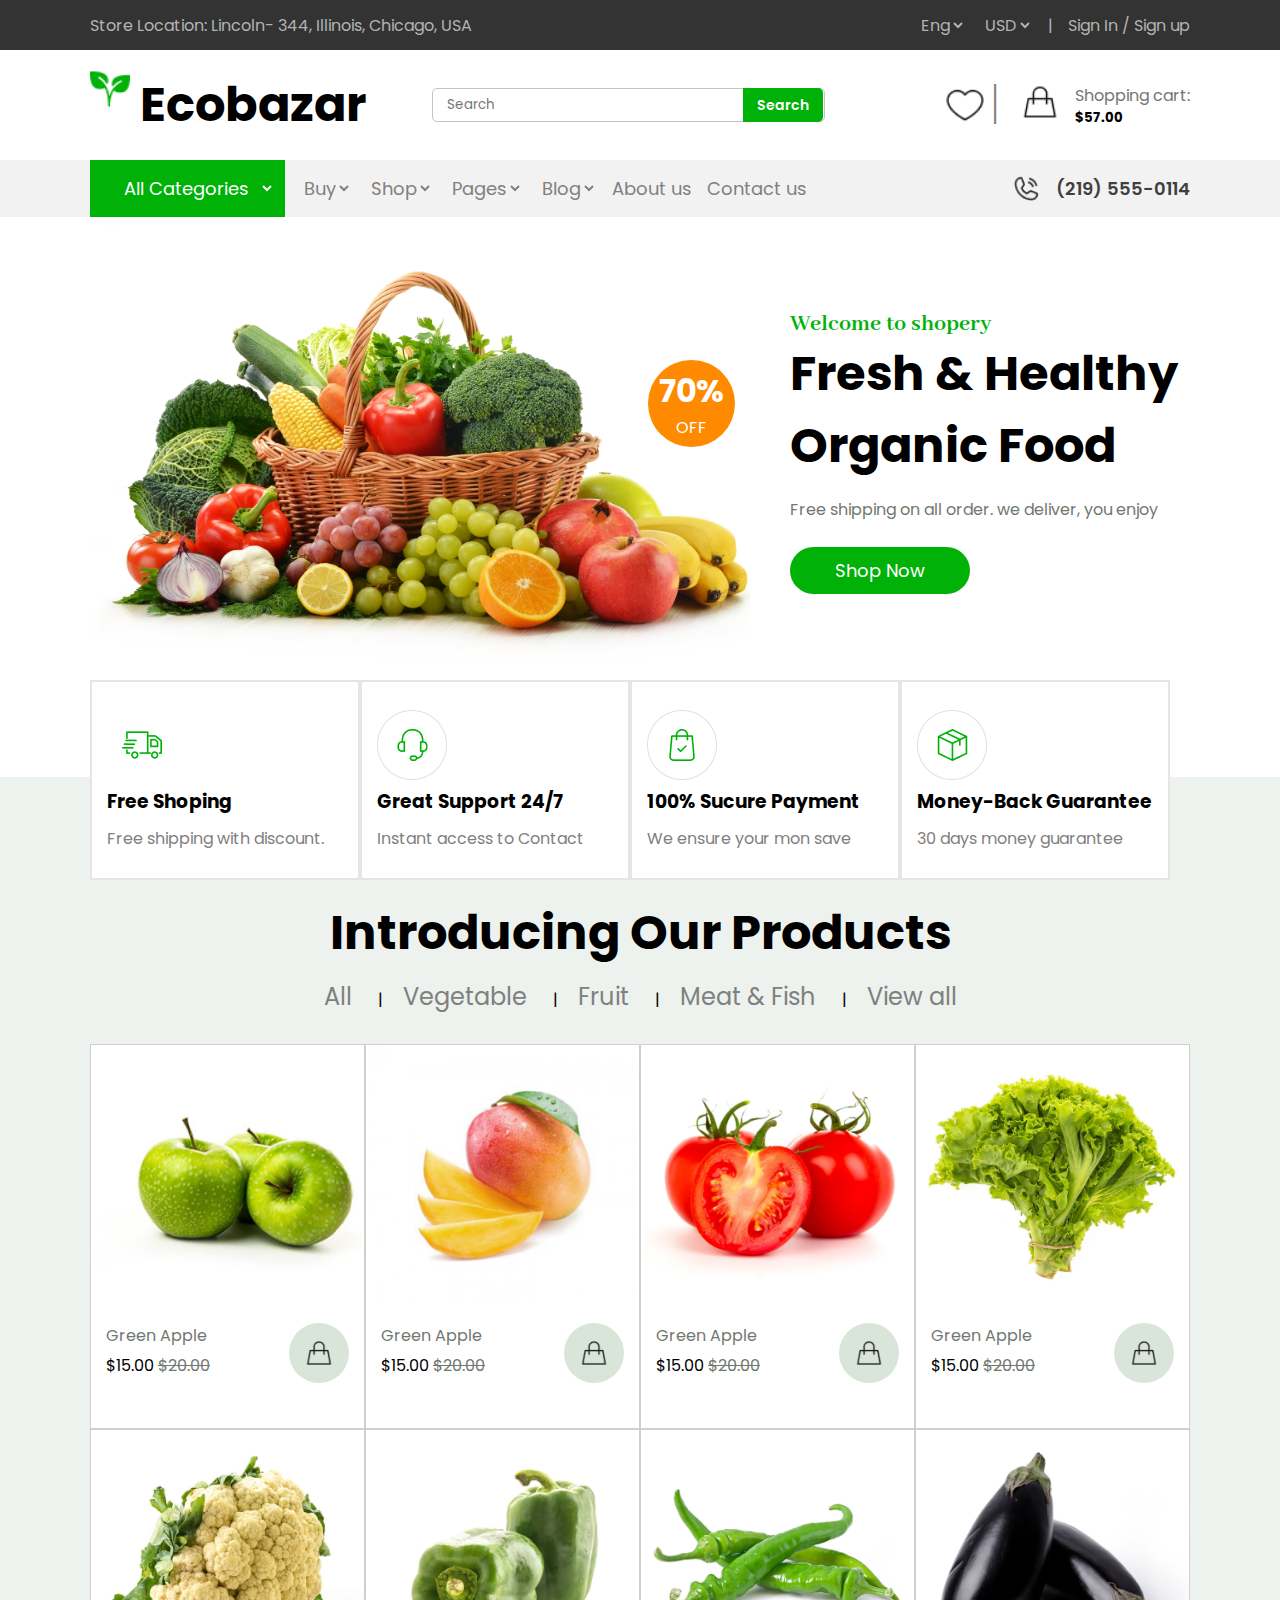
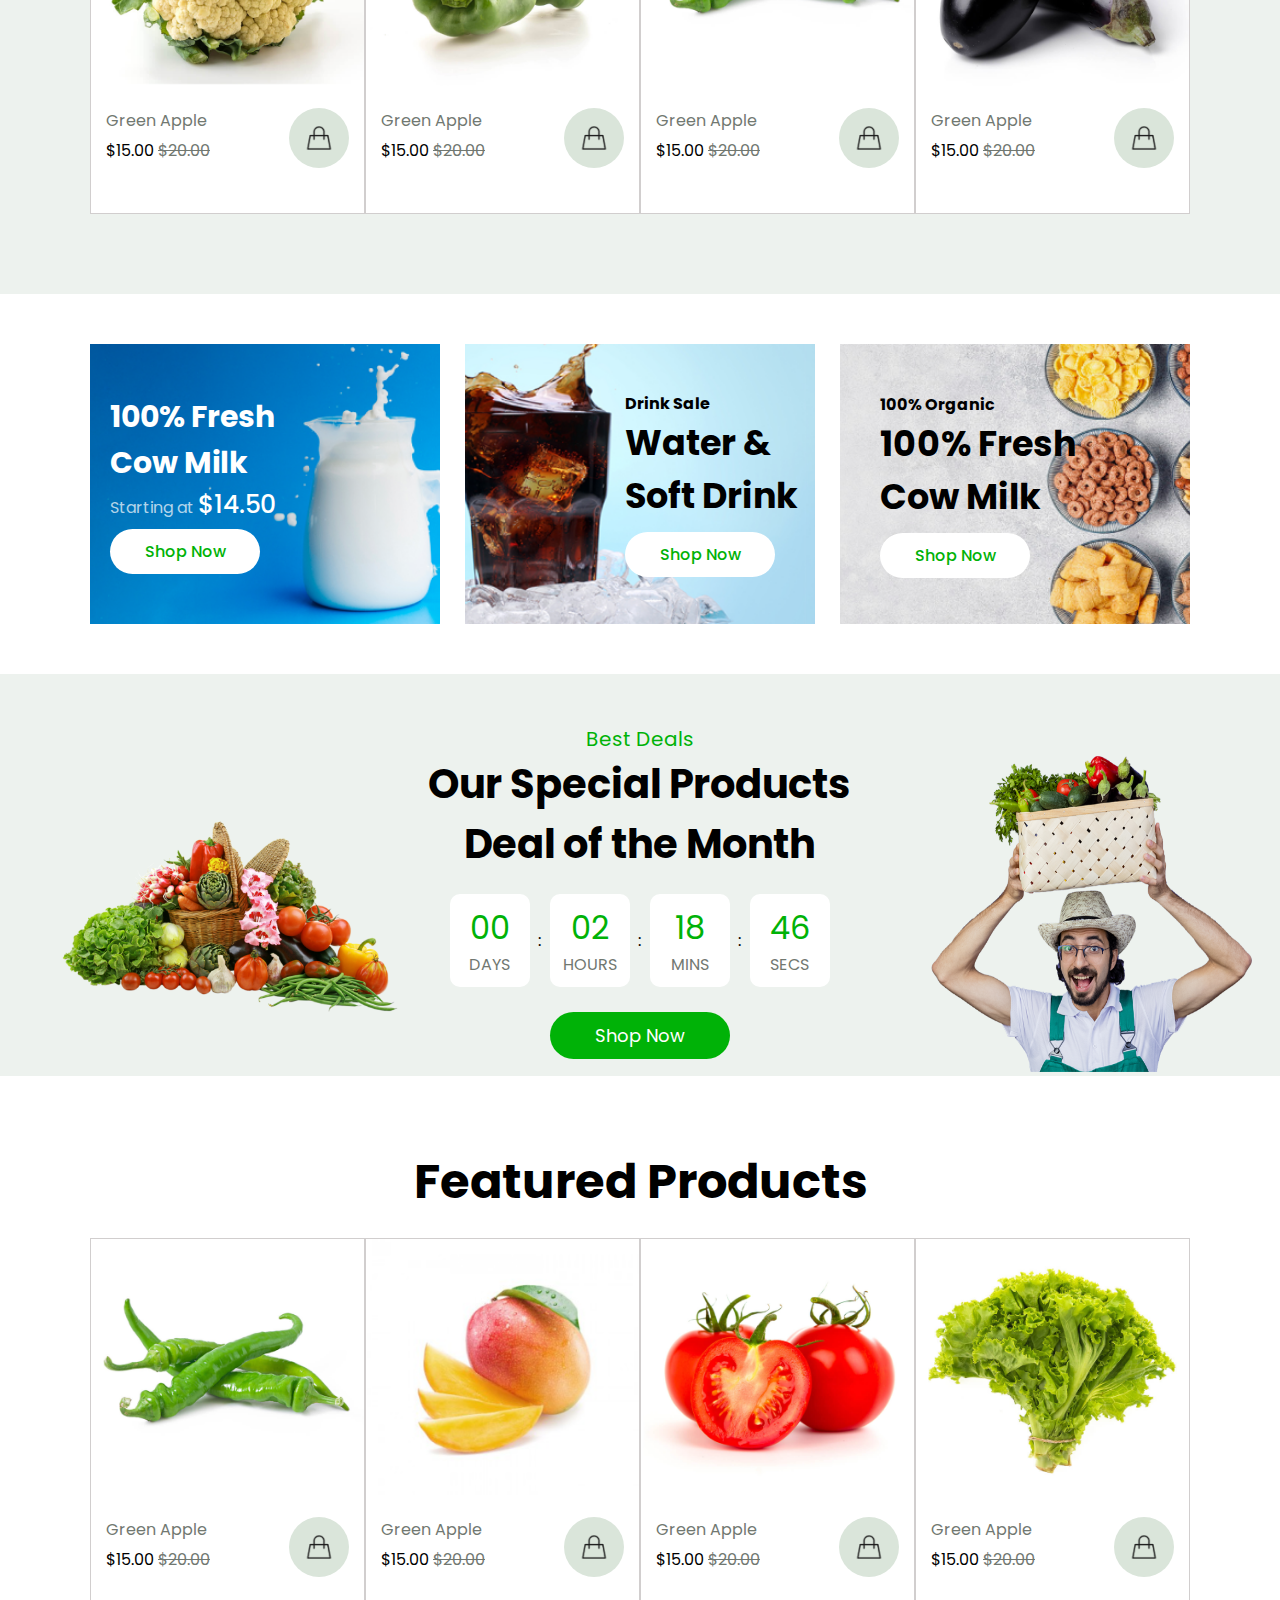
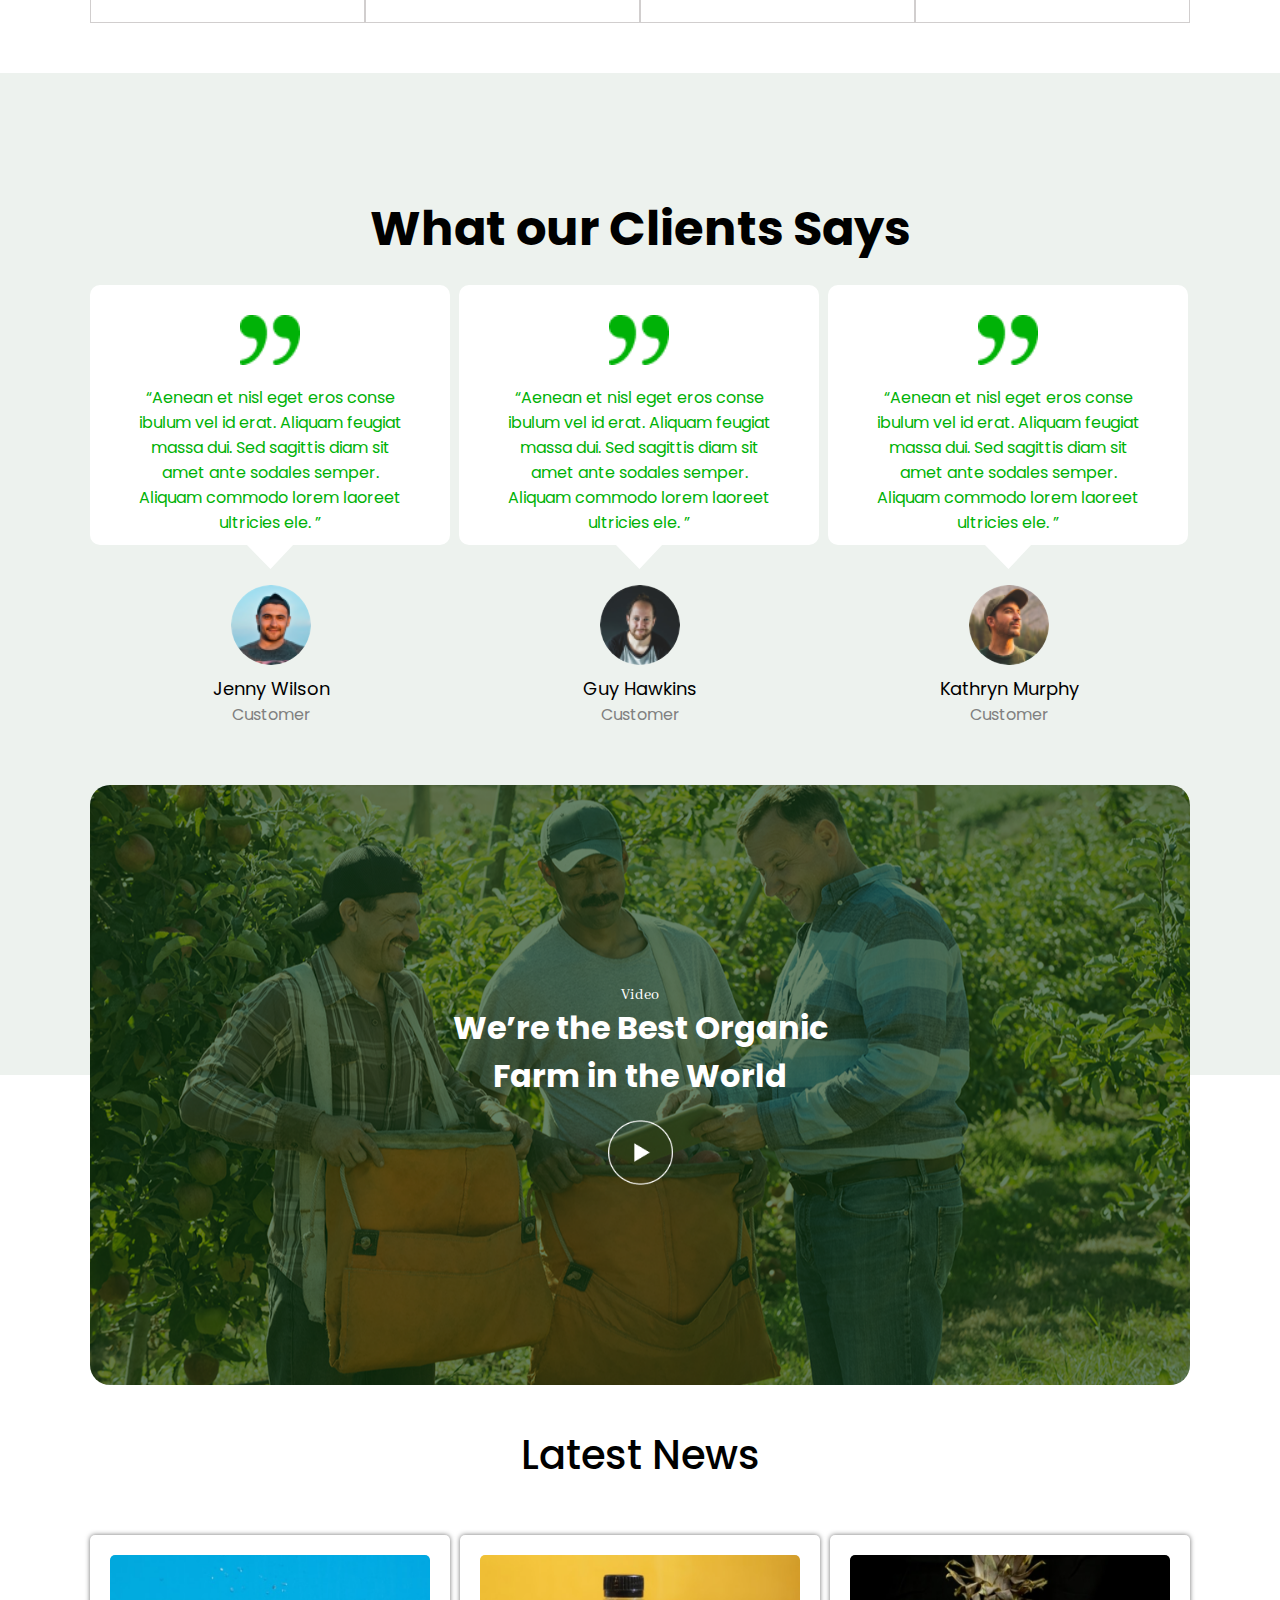
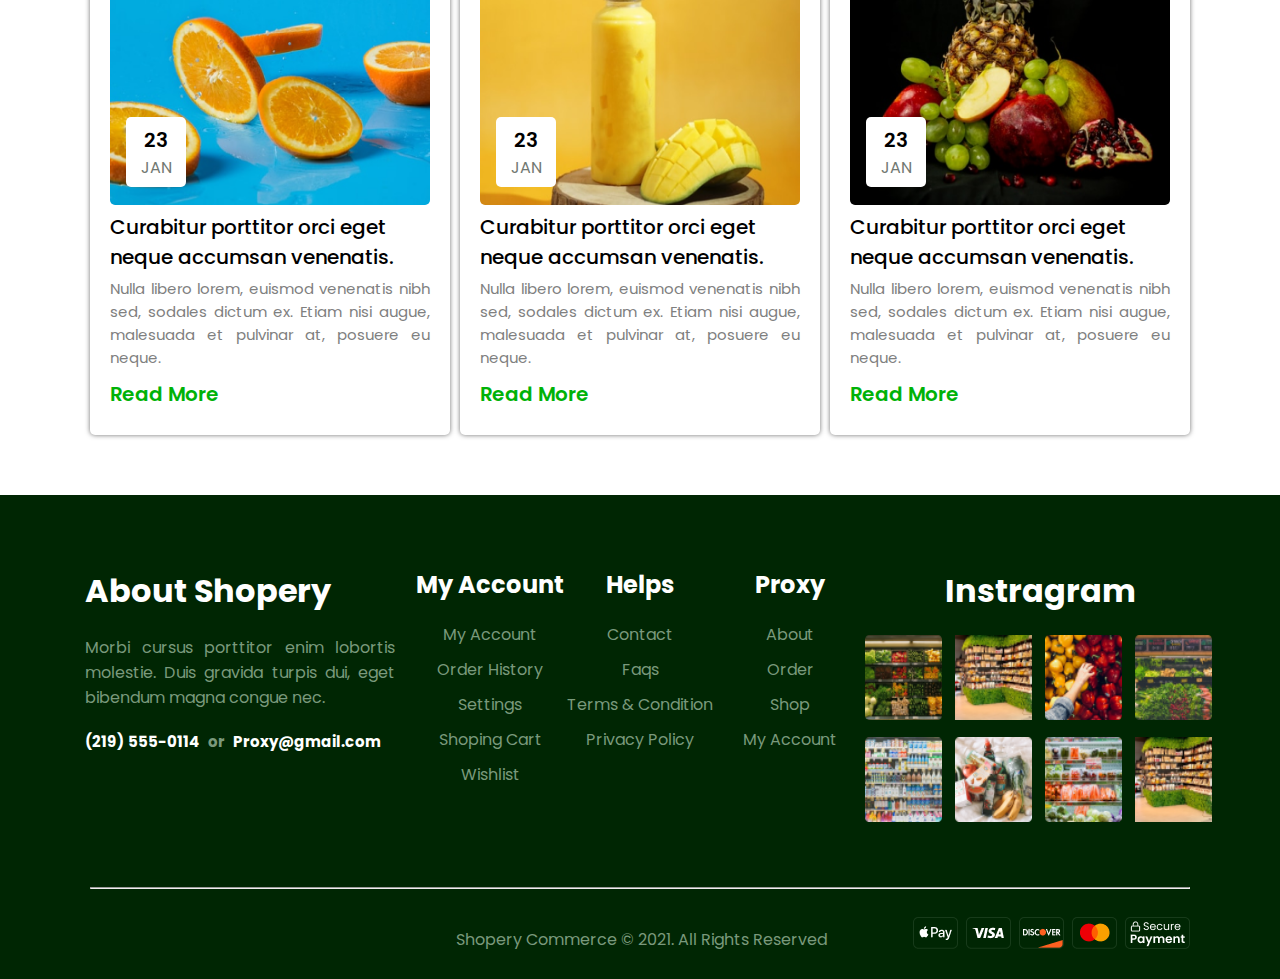
<file: index.html>
<!DOCTYPE html>
<html lang="en">
<head>
  <meta charset="UTF-8">
  <meta name="viewport" content="width=device-width, initial-scale=1.0">
  <link rel="stylesheet" href="home-page.css">

  <!-- poopins font link -->

  <style>
    @import url('https://fonts.googleapis.com/css2?family=Abhaya+Libre:wght@400;500;600;700;800&display=swap');
    </style>



  <style>
    @import url('https://fonts.googleapis.com/css2?family=Poppins:ital,wght@0,100;0,200;0,300;0,400;0,500;0,600;0,700;0,800;0,900;1,100;1,200;1,300;1,400;1,500;1,600;1,700;1,800;1,900&display=swap');
    </style>

<!-- font awesome link -->
<link rel="stylesheet" href="https://cdnjs.cloudflare.com/ajax/libs/font-awesome/6.6.0/css/all.min.css" integrity="sha512-Kc323vGBEqzTmouAECnVceyQqyqdsSiqLQISBL29aUW4U/M7pSPA/gEUZQqv1cwx4OnYxTxve5UMg5GT6L4JJg==" crossorigin="anonymous" referrerpolicy="no-referrer" />

  <title>Document</title>
</head>
<body>
  <!-- over nav section start here -->
  <div class="over-nav">
    <div class="over-nav-container">
      <div class="place"> <i class="fa-solid fa-location-dot"></i> Store Location: Lincoln- 344, Illinois, Chicago, USA</div>
    
    <div class="over-nav-option">
      <select name="" id="">
        <option value="">Eng</option>
      </select>
      <select name="" id="" class="usd">
        <option value="">USD</option>
      </select> <p class="over-nav-middle">|</p>
      <p>Sign In / Sign up</p>
    </div>
  </div>
  </div>
  <!-- over nav section end here -->
  <!-- nav section start here -->
  <nav>
    <div class="nav-heading-container">
      <div class="nav-icon">
        <div class="nav-img">
          <img src="images/plant 1.png" alt="">
        </div>
        <div class="nav-title">
          <h1>Ecobazar</h1>
        </div>
      </div>

      <div class="search-box">
        <i class="fas fa-search"></i>
        <div class="input"><input type="text" placeholder="Search"></div>
        <button class="search">Search</button>
      </div>


      <div class="buy-card-section">
        <div class="heartt">
          <img src="images/love.png" alt=""> <p>|</p>
        </div>
        <div class="buy-card">
          <div class="buy">
            <img src="images/shopping.png" alt="">
          </div>
          <div class="buy-text">
            <p class="text-primary">Shopping cart:</p>
            <h5>$57.00</h5>
          </div>
        </div>

      </div>

    </div>

    <div class="nav-2-bg">
      <div class="nav-2">
       <div class="nav-option">
        <div class="all-categories">
          <i class="fa-solid fa-bars"></i>
          <select name="" id="">
            
            <option value="">All Categories</option>
          </select>
        </div>

        <div class="buy second-option">
          <select name="" id="">  
            <option value="">Buy</option>
          </select>
        </div>

        <div class="buy">
          <select name="" id="">  
            <option value="">Shop</option>
          </select>
        </div>
        <div class="buy">
          <select name="" id="">  
            <option value="">Pages</option>
          </select>
        </div>


        <div class="buy">
          <select name="" id="">  
            <option value="">Blog</option>
          </select>
        </div>
        <div class="buy">
          
          <a href="">About us</a>
        </div>

        <div class="buy">
          
          <a href="" >Contact us</a>
        </div>
       </div>

       <div class="phone">
       <img src="images/phone.png" alt="">
        <p>(219) 555-0114</p>
       </div>


  
      </div>
    </div>
  </nav>
  <!-- nav section end here -->

  <!-- banner section start here -->
  <div class="banner-bg">
    <div class="banner-container">
      <div class="banner-img">
        <img src="images/banner-img.png" alt="">
        <div class="offer">
          <h1>70%</h1>
          <p>OFF</p>
        </div>
      </div>
      <div class="banner-text">
        <h2>Welcome to shopery</h2>
      <h1>Fresh & Healthy <br>
        Organic Food</h1>
        <p class="text-primary">Free shipping on all order. we deliver, you enjoy</p>
        <button class="shop-now"> Shop Now <i class="fa-solid fa-arrow-right"></i> </button>
      </div>
      <div class="banner-bottom-section">
        <div class="banner-bottom-card-2">
          <div class="icon">
            <img src="images/car.png" alt="">
          </div>
          <h3>Free Shoping</h3>
          <p class="text-pament">Free shipping with discount.</p>
  
        </div>
  
        <div class="banner-bottom-card-2 ">
          <div class="icon-2">
            <img src="images/head-phone.png" alt="">
          </div>
          <h3>Great Support 24/7</h3>
          <p class="text-pament">Instant access to Contact</p>
  
        </div>
  
  
  
        <div class="banner-bottom-card-2">
          <div class="icon-2">
            <img src="images/bag.png" alt="">
          </div>
          <h3>100% Sucure Payment</h3>
          <p class="text-pament">We ensure your mon save</p>
  
        </div>
  
  
        <div class="banner-bottom-card-2">
          <div class="icon-2">
            <img src="images/box.png" alt="">
          </div>
          <h3>Money-Back Guarantee</h3>
          <p class="text-pament">30 days money guarantee</p>
  
        </div>
  
      </div>
     </div>
  </div>


   <!-- banner section end here -->


 
    <!-- banner bottom section start here -->
    




    <!-- banner bottom section end here -->


    <!-- our products section start here -->
    <div class="products-card-bg">
      <div class="our-products-container">
        <div class="our-products-heading">
          <div class="products-title"><h1>Introducing Our Products</h1></div>
          <div class="link-all">
            <ul>
              <li><a href="#">All </a> |</li> 
              <li><a href="#">Vegetable </a>|</li>
              <li><a href="#">Fruit </a>|</li> 
              <li><a href="#">Meat & Fish </a>|</li> 
              <li><a href="#">View all </a></li> 
            </ul>
          </div>
        </div>
  
        <div class="our-products-cards-container">
          <div class="products-card">
            <img src="images/apple.png" alt="">
            <div class="card-text">
              
              <div>
                <p class="text-primary">Green Apple</p>
              <p>$15.00 <del class="text-primary">$20.00</del></p>
              <i class="fa fa-star checked"></i>
              <i class="fa fa-star checked"></i>
              <i class="fa fa-star checked"></i>
              <i class="fa fa-star star-end"></i>
              <i class="fa fa-star star-end "></i>
              </div>
              <div class="card-img">
              <img src="images/shopping.png" alt="">
  
              </div>
             
            </div>
  
            <div class="offer-50">
              <p>Sale 50%</p>
            </div>
            <div class="hover-icon">
              <div class="heart">
                <img src="images/love.png" alt="">
              </div>
              <div class="eye">
                <img src="images/Eye 1.png" alt="">
              </div>
            </div>
          </div>
  
  
          <div class="products-card">
            <img src="images/mango.png" alt="">
            <div class="card-text">
              
              <div>
                <p class="text-primary">Green Apple</p>
              <p>$15.00 <del class="text-primary">$20.00</del></p>
              <i class="fa fa-star checked"></i>
              <i class="fa fa-star checked"></i>
              <i class="fa fa-star checked"></i>
              <i class="fa fa-star star-end"></i>
              <i class="fa fa-star star-end "></i>
              </div>
              <div class="card-img">
              <img src="images/shopping.png" alt="">
  
              </div>
             
            </div>
  
            <div class="offer-50">
              <p>Sale 50%</p>
            </div>
            <div class="hover-icon">
              <div class="heart">
                <img src="images/love.png" alt="">
              </div>
              <div class="eye">
                <img src="images/Eye 1.png" alt="">
              </div>
            </div>
          </div>
  
  
  
    
  
  
  <!-- card-3 -->
  <div class="products-card">
    <img src="images/tomato.png" alt="">
    <div class="card-text">
      
      <div>
        <p class="text-primary">Green Apple</p>
      <p>$15.00 <del class="text-primary">$20.00</del></p>
      <i class="fa fa-star checked"></i>
      <i class="fa fa-star checked"></i>
      <i class="fa fa-star checked"></i>
      <i class="fa fa-star star-end"></i>
      <i class="fa fa-star star-end "></i>
      </div>
      <div class="card-img">
      <img src="images/shopping.png" alt="">
  
      </div>
     
    </div>
  
    <div class="offer-50">
      <p>Sale 50%</p>
    </div>
    <div class="hover-icon">
      <div class="heart">
        <img src="images/love.png" alt="">
      </div>
      <div class="eye">
        <img src="images/Eye 1.png" alt="">
      </div>
    </div>
  </div>
  
  
  <!-- card-4 -->
  <div class="products-card">
    <img src="images/badacopy.png" alt="">
    <div class="card-text">
      
      <div>
        <p class="text-primary">Green Apple</p>
      <p>$15.00 <del class="text-primary">$20.00</del></p>
      <i class="fa fa-star checked"></i>
      <i class="fa fa-star checked"></i>
      <i class="fa fa-star checked"></i>
      <i class="fa fa-star star-end"></i>
      <i class="fa fa-star star-end "></i>
      </div>
      <div class="card-img">
      <img src="images/shopping.png" alt="">
  
      </div>
     
    </div>
  
    <div class="offer-50">
      <p>Sale 50%</p>
    </div>
    <div class="hover-icon">
      <div class="heart">
        <img src="images/love.png" alt="">
      </div>
      <div class="eye">
        <img src="images/Eye 1.png" alt="">
      </div>
    </div>
  </div>
  
  
  <!-- card-5 -->
  <div class="products-card">
    <img src="images/copy.png" alt="">
    <div class="card-text">
      
      <div>
        <p class="text-primary">Green Apple</p>
      <p>$15.00 <del class="text-primary">$20.00</del></p>
      <i class="fa fa-star checked"></i>
      <i class="fa fa-star checked"></i>
      <i class="fa fa-star checked"></i>
      <i class="fa fa-star star-end"></i>
      <i class="fa fa-star star-end "></i>
      </div>
      <div class="card-img">
      <img src="images/shopping.png" alt="">
  
      </div>
     
    </div>
  
    <div class="offer-50">
      <p>Sale 50%</p>
    </div>
    <div class="hover-icon">
      <div class="heart">
        <img src="images/love.png" alt="">
      </div>
      <div class="eye">
        <img src="images/Eye 1.png" alt="">
      </div>
    </div>
  </div>
  
  
  
  <!-- card-6 -->
  <div class="products-card">
    <img src="images/muta moris.png" alt="">
    <div class="card-text">
      
      <div>
        <p class="text-primary">Green Apple</p>
      <p>$15.00 <del class="text-primary">$20.00</del></p>
      <i class="fa fa-star checked"></i>
      <i class="fa fa-star checked"></i>
      <i class="fa fa-star checked"></i>
      <i class="fa fa-star star-end"></i>
      <i class="fa fa-star star-end "></i>
      </div>
      <div class="card-img">
      <img src="images/shopping.png" alt="">
  
      </div>
     
    </div>
  
    <div class="offer-50">
      <p>Sale 50%</p>
    </div>
    <div class="hover-icon">
      <div class="heart">
        <img src="images/love.png" alt="">
      </div>
      <div class="eye">
        <img src="images/Eye 1.png" alt="">
      </div>
    </div>
  </div>
  
  
  
  
          <!-- card-7 -->
          <div class="products-card">
            <img src="images/cachamoris.png" alt="">
            <div class="card-text">
              
              <div>
                <p class="text-primary">Green Apple</p>
              <p>$15.00 <del class="text-primary">$20.00</del></p>
              <i class="fa fa-star checked"></i>
              <i class="fa fa-star checked"></i>
              <i class="fa fa-star checked"></i>
              <i class="fa fa-star star-end"></i>
              <i class="fa fa-star star-end "></i>
              </div>
              <div class="card-img">
              <img src="images/shopping.png" alt="">
  
              </div>
             
            </div>
  
            <div class="offer-50">
              <p>Sale 50%</p>
            </div>
            <div class="hover-icon">
              <div class="heart">
                <img src="images/love.png" alt="">
              </div>
              <div class="eye">
                <img src="images/Eye 1.png" alt="">
              </div>
            </div>
          </div>
  
  
  
          <!-- card-8 -->
          <div class="products-card">
            <img src="images/bagon.png" alt="">
            <div class="card-text">
              
              <div>
                <p class="text-primary">Green Apple</p>
              <p>$15.00 <del class="text-primary">$20.00</del></p>
              <i class="fa fa-star checked"></i>
              <i class="fa fa-star checked"></i>
              <i class="fa fa-star checked"></i>
              <i class="fa fa-star star-end"></i>
              <i class="fa fa-star star-end "></i>
              </div>
              <div class="card-img">
              <img src="images/shopping.png" alt="">
  
              </div>
             
            </div>
  
            <div class="offer-50">
              <p>Sale 50%</p>
            </div>
            <div class="hover-icon">
              <div class="heart">
                <img src="images/love.png" alt="">
              </div>
              <div class="eye">
                <img src="images/Eye 1.png" alt="">
              </div>
            </div>
          </div>
  
  
  
  
         
  
        </div>
       </div>
    </div>





        
  
   <!-- our products section end here -->

   <!-- special-card-section start here -->
    <div class="special-card-container-section">
      <div class="special-cards-container">
        <div class="special-card">
          <div class="text">
            <h2>100% Fresh 
              Cow Milk</h2>
              <p >Starting at <span id="dolor">$14.50</span></p>
              <button class="special-btn"> Shop Now <i class="fa-solid fa-arrow-right"></i></button>
          </div>
         
      </div>


      <div class="special-card-2">
        <div class="text-2">
          <h4>Drink Sale</h4>
          <h2>Water &
            Soft Drink</h2>
            <button class="special-btn"> Shop Now <i class="fa-solid fa-arrow-right"></i></button>
        </div>
       
    </div>



    <div class="special-card-3">
      <div class="text-3">
        <h4>100% Organic</h4>
        <h2>100% Fresh 
          Cow Milk</h2>
      
          <button class="special-btn"> Shop Now <i class="fa-solid fa-arrow-right"></i></button>
      </div>
     
  </div>
    </div>
    </div>


   <!-- speaicl card section end here -->

   <!-- time section start here -->
    <div class="time-section-container">
      <div class="time-container">
        <div class="time-section-part-1">
          <img src="images/time-img.png" alt="">
        </div>
        <div class="time-section-part-2">
          <div class="time-heading">
            <p>Best Deals</p>
          <h1>Our Special Products Deal of the Month</h1>
          </div>
          <div class="clock">
            <div class="days">
              <h1>00</h1>
              <p class="text-primary"> DAYS</p>
            </div> 
            <p>:</p>


            <div class="days">
              <h1>02</h1>
              <p class="text-primary"> HOURS</p>
            </div> 
            <p>:</p>


            <div class="days">
              <h1>18</h1>
              <p class="text-primary"> MINS</p>
            </div> 
            <p>:</p>


            <div class="days">
              <h1>46</h1>
              <p class="text-primary"> SECS</p>
            </div> 
          
          </div>

          <div class="shop-btn">
            <button class="shop-now shop">Shop Now <i class="fa-solid fa-arrow-right"></i></button>
          </div>

        </div>
        <div class="time-section-part-3">
          <img src="images/man.png" alt="">
        </div>
      </div>
    </div>





   <!-- time section end here -->
<!-- our Feature section start here -->
<div class="our-feature-heading">
  <h1>Featured Products</h1>

</div>

   <div class="our-products-cards-container-2">

    <div class="products-card">
      <img src="images/cachamoris.png" alt="">
      <div class="card-text">
        
        <div>
          <p class="text-primary">Green Apple</p>
        <p>$15.00 <del class="text-primary">$20.00</del></p>
        <i class="fa fa-star checked"></i>
        <i class="fa fa-star checked"></i>
        <i class="fa fa-star checked"></i>
        <i class="fa fa-star star-end"></i>
        <i class="fa fa-star star-end "></i>
        </div>
        <div class="card-img">
        <img src="images/shopping.png" alt="">

        </div>
       
      </div>

      <div class="offer-50">
        <p>Sale 50%</p>
      </div>
      <div class="hover-icon">
        <div class="heart">
          <img src="images/love.png" alt="">
        </div>
        <div class="eye">
          <img src="images/Eye 1.png" alt="">
        </div>
      </div>
    </div>



    


    <div class="products-card">
      <img src="images/mango.png" alt="">
      <div class="card-text">
        
        <div>
          <p class="text-primary">Green Apple</p>
        <p>$15.00 <del class="text-primary">$20.00</del></p>
        <i class="fa fa-star checked"></i>
        <i class="fa fa-star checked"></i>
        <i class="fa fa-star checked"></i>
        <i class="fa fa-star star-end"></i>
        <i class="fa fa-star star-end "></i>
        </div>
        <div class="card-img">
        <img src="images/shopping.png" alt="">

        </div>
       
      </div>

      <div class="offer-50">
        <p>Sale 50%</p>
      </div>
      <div class="hover-icon">
        <div class="heart">
          <img src="images/love.png" alt="">
        </div>
        <div class="eye">
          <img src="images/Eye 1.png" alt="">
        </div>
      </div>
    </div>






    <div class="products-card">
      <img src="images/tomato.png" alt="">
      <div class="card-text">
        
        <div>
          <p class="text-primary">Green Apple</p>
        <p>$15.00 <del class="text-primary">$20.00</del></p>
        <i class="fa fa-star checked"></i>
        <i class="fa fa-star checked"></i>
        <i class="fa fa-star checked"></i>
        <i class="fa fa-star star-end"></i>
        <i class="fa fa-star star-end "></i>
        </div>
        <div class="card-img">
        <img src="images/shopping.png" alt="">

        </div>
       
      </div>

      <div class="offer-50">
        <p>Sale 50%</p>
      </div>
      <div class="hover-icon">
        <div class="heart">
          <img src="images/love.png" alt="">
        </div>
        <div class="eye">
          <img src="images/Eye 1.png" alt="">
        </div>
      </div>
    </div>






   




    <div class="products-card">
      <img src="images/badacopy.png" alt="">
      <div class="card-text">
        
        <div>
          <p class="text-primary">Green Apple</p>
        <p>$15.00 <del class="text-primary">$20.00</del></p>
        <i class="fa fa-star checked"></i>
        <i class="fa fa-star checked"></i>
        <i class="fa fa-star checked"></i>
        <i class="fa fa-star star-end"></i>
        <i class="fa fa-star star-end "></i>
        </div>
        <div class="card-img">
        <img src="images/shopping.png" alt="">

        </div>
       
      </div>

      <div class="offer-50">
        <p>Sale 50%</p>
      </div>
      <div class="hover-icon">
        <div class="heart">
          <img src="images/love.png" alt="">
        </div>
        <div class="eye">
          <img src="images/Eye 1.png" alt="">
        </div>
      </div>
    </div>


   
  </div>


  <!-- our feature section end here -->

  <!-- our Clients section start here -->
  <div class="client-bg">
    <div class="clients-heading">
      <h1>What our Clients Says</h1>
    </div>
    <div class="client-cards-container">
      <div class="client-card-container">
        <div class="client-card">
          <div class="client-icon">
            <img src="images/comma.png" alt="">
          </div>
          <p>“Aenean et nisl eget eros conse ibulum vel id erat. Aliquam feugiat massa dui. Sed sagittis diam sit amet ante sodales semper. Aliquam commodo lorem laoreet ultricies ele. ”</p>
    
        
    
    
        </div>
        <div class="client-img">
          <img src="images/c-1.png" alt="">
          <h3>Jenny Wilson</h3>
          <p>Customer</p>
        </div>

        <div class="shape"></div>
      </div>

      <div class="client-card-container">
        <div class="client-card">
          <div class="client-icon">
            <img src="images/comma.png" alt="">
          </div>
          <p>“Aenean et nisl eget eros conse ibulum vel id erat. Aliquam feugiat massa dui. Sed sagittis diam sit amet ante sodales semper. Aliquam commodo lorem laoreet ultricies ele. ”</p>
    
        
    
    
        </div>
        <div class="client-img">
          <img src="images/two.png" alt="">
          <h3>Guy Hawkins</h3>
          <p>Customer</p>
        </div>

        <div class="shape"></div>
      </div>



      <div class="client-card-container">
        <div class="client-card">
          <div class="client-icon">
            <img src="images/comma.png" alt="">
          </div>
          <p>“Aenean et nisl eget eros conse ibulum vel id erat. Aliquam feugiat massa dui. Sed sagittis diam sit amet ante sodales semper. Aliquam commodo lorem laoreet ultricies ele. ”</p>
    
        
    
    
        </div>
        <div class="client-img">
          <img src="images/three.png" alt="">
          <h3>Kathryn Murphy</h3>
          <p>Customer</p>
        </div>

        <div class="shape"></div>
      </div>
      <div class="video-section">
        <p>Video</p>
        <h1>We’re the Best Organic <br> Farm in the World</h1>
        <img src="images/Play.png" alt="">
        
      </div>
      
 
    </div>
    
  </div>



   <!-- our Clients section end here -->

    <!-- Latest News section start here -->
    <div class="latest-news-heading">
      <h1>Latest News</h1>
     </div>
     <div class="latest-news-container">

  
      <div class="latest-news-card">
        <img src="images/l1.png" alt="">
        <div class="over-img">
          <h1>23</h1>
          <p class="text-primary">JAN</p>
        </div> 
        <div class="latest-description">
          <h2>Curabitur porttitor orci eget neque accumsan venenatis.</h2>
          <p >Nulla libero lorem, euismod venenatis nibh sed, sodales dictum ex. Etiam nisi augue, malesuada et pulvinar at, posuere eu neque.</p>
          <button class="read-more">Read More <i class="fa-solid fa-arrow-right"></i></button>
        </div>
      </div>

      <div class="latest-news-card">
        <img src="images/l2.png" alt="">
        <div class="over-img">
          <h1>23</h1>
          <p class="text-primary">JAN</p>
        </div> 
        <div class="latest-description">
          <h2>Curabitur porttitor orci eget neque accumsan venenatis.</h2>
          <p >Nulla libero lorem, euismod venenatis nibh sed, sodales dictum ex. Etiam nisi augue, malesuada et pulvinar at, posuere eu neque.</p>
          <button class="read-more">Read More <i class="fa-solid fa-arrow-right"></i></button>
        </div>
      </div>




      <div class="latest-news-card">
        <img src="images/l3.png" alt="">
        <div class="over-img">
          <h1>23</h1>
          <p class="text-primary">JAN</p>
        </div> 
        <div class="latest-description">
          <h2>Curabitur porttitor orci eget neque accumsan venenatis.</h2>
          <p >Nulla libero lorem, euismod venenatis nibh sed, sodales dictum ex. Etiam nisi augue, malesuada et pulvinar at, posuere eu neque.</p>
          <button class="read-more">Read More <i class="fa-solid fa-arrow-right"></i></button>
        </div>
      </div>
     </div>
  
     <!-- Latest News section end here -->


   <!-- footer section start here -->
    <footer>
      <div class="footer-container">
        <div class="footer-part-1">
          <h1>About Shopery</h1>
          <p>Morbi cursus porttitor enim lobortis molestie. Duis gravida turpis dui, eget bibendum magna congue nec.</p>
          <h3>(219) 555-0114 <span id="or">or</span> Proxy@gmail.com</h3>
        </div>
        <div class="footer-part-2">
          <h2>My Account</h2>
          <ul>
            <li><a href="#">My Account </a></li>
            <li><a href="#">Order History </a></li>
            <li><a href="#">Settings </a></li>
            <li><a href="#">Shoping Cart </a></li>
            <li><a href="#">Wishlist </a></li>
            
          </ul>
        </div>
        <div class="footer-part-2">
          <h2>Helps</h2>
          <ul>
            <li><a href="#">Contact </a></li>
            <li><a href="#">Faqs</a></li>
            <li><a href="#">Terms & Condition </a></li>
            <li><a href="#">Privacy Policy</a></li>
            
          </ul>
        </div>
        <div class="footer-part-2">
          <h2>Proxy</h2>
          <ul>
            <li><a href="#">About </a></li>
            <li><a href="#">Order  </a></li>
            <li><a href="#">Shop </a></li>
            
            <li><a href="#">My Account </a></li>
           
          </ul>
        </div>
        <div class="footer-part-5">
          <h1>Instragram</h1>
          <div class="instragram-img-container">
            <div class="ins-img">
              <img src="images/i-1.png" alt="">
            </div>


            <div class="ins-img">
              <img src="images/i-8.png" alt="">
            </div>

            <div class="ins-img">
              <img src="images/i-3.png" alt="">
            </div>


            <div class="ins-img">
              <img src="images/i-4.png" alt="">
            </div>


            <div class="ins-img">
              <img src="images/i-5.png" alt="">
            </div>



            <div class="ins-img">
              <img src="images/i-6.png" alt="">
            </div>



            <div class="ins-img">
              <img src="images/i-7.png" alt="">
            </div>



            <div class="ins-img">
              <img src="images/i-8.png" alt="">
            </div>

          </div>
        </div>

      </div>
      <hr>
      <div class="footer-end-container">
        <div class="social-icon">
          <i class="fa-brands fa-facebook-f"></i>
          <i class="fa-brands fa-twitter"></i>
          <i class="fa-brands fa-instagram"></i>
          
          <i class="fa-brands fa-facebook-messenger"></i>
        </div>
        <div class="copyright">
          <p>Shopery Commerce © 2021. All Rights Reserved</p>
        </div>
        <div class="send-money">
          <img src="images/p1.png" alt="">
          <img src="images/p2.png" alt="">
          <img src="images/p3.png" alt="">
          <img src="images/p4.png" alt="">
          <img src="images/p5.png" alt="">
        </div>
      </div>
      
    </footer>




   <!-- footer section end here -->



  
</body>
</html>
</file>
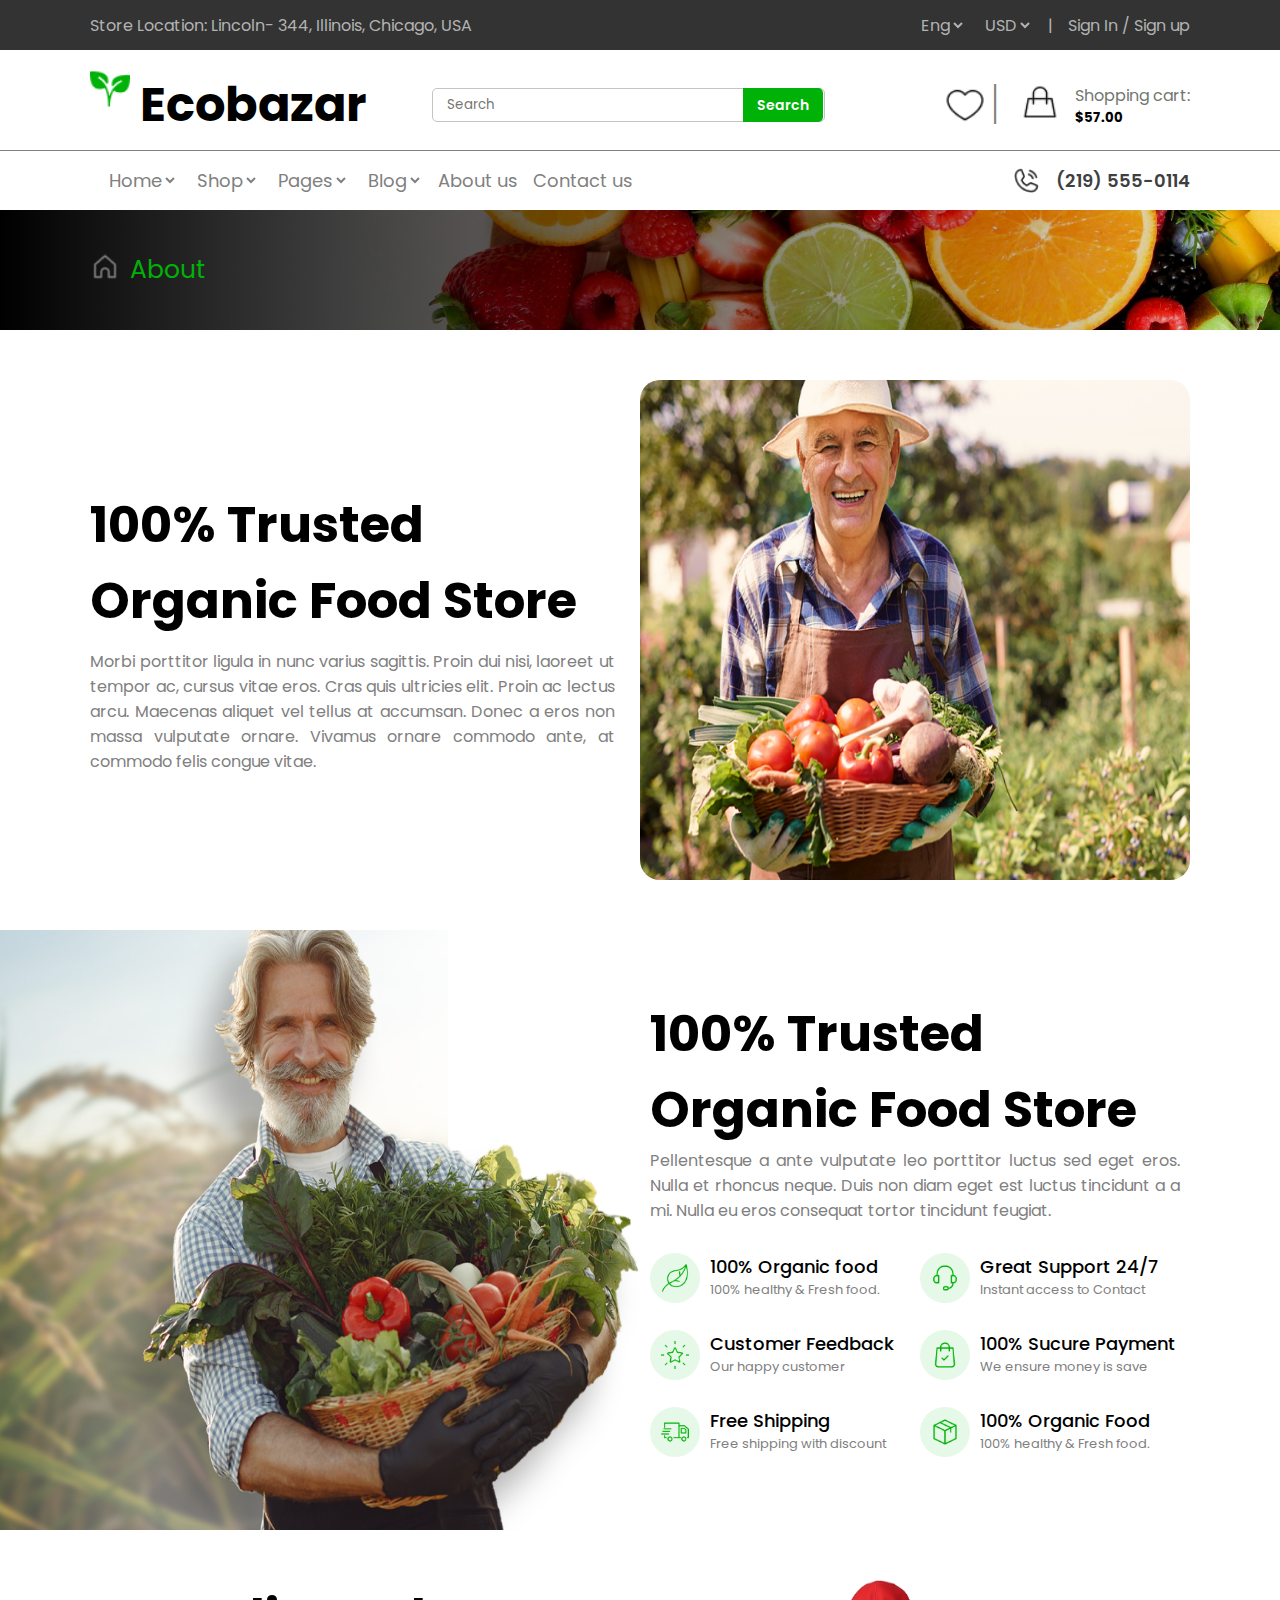
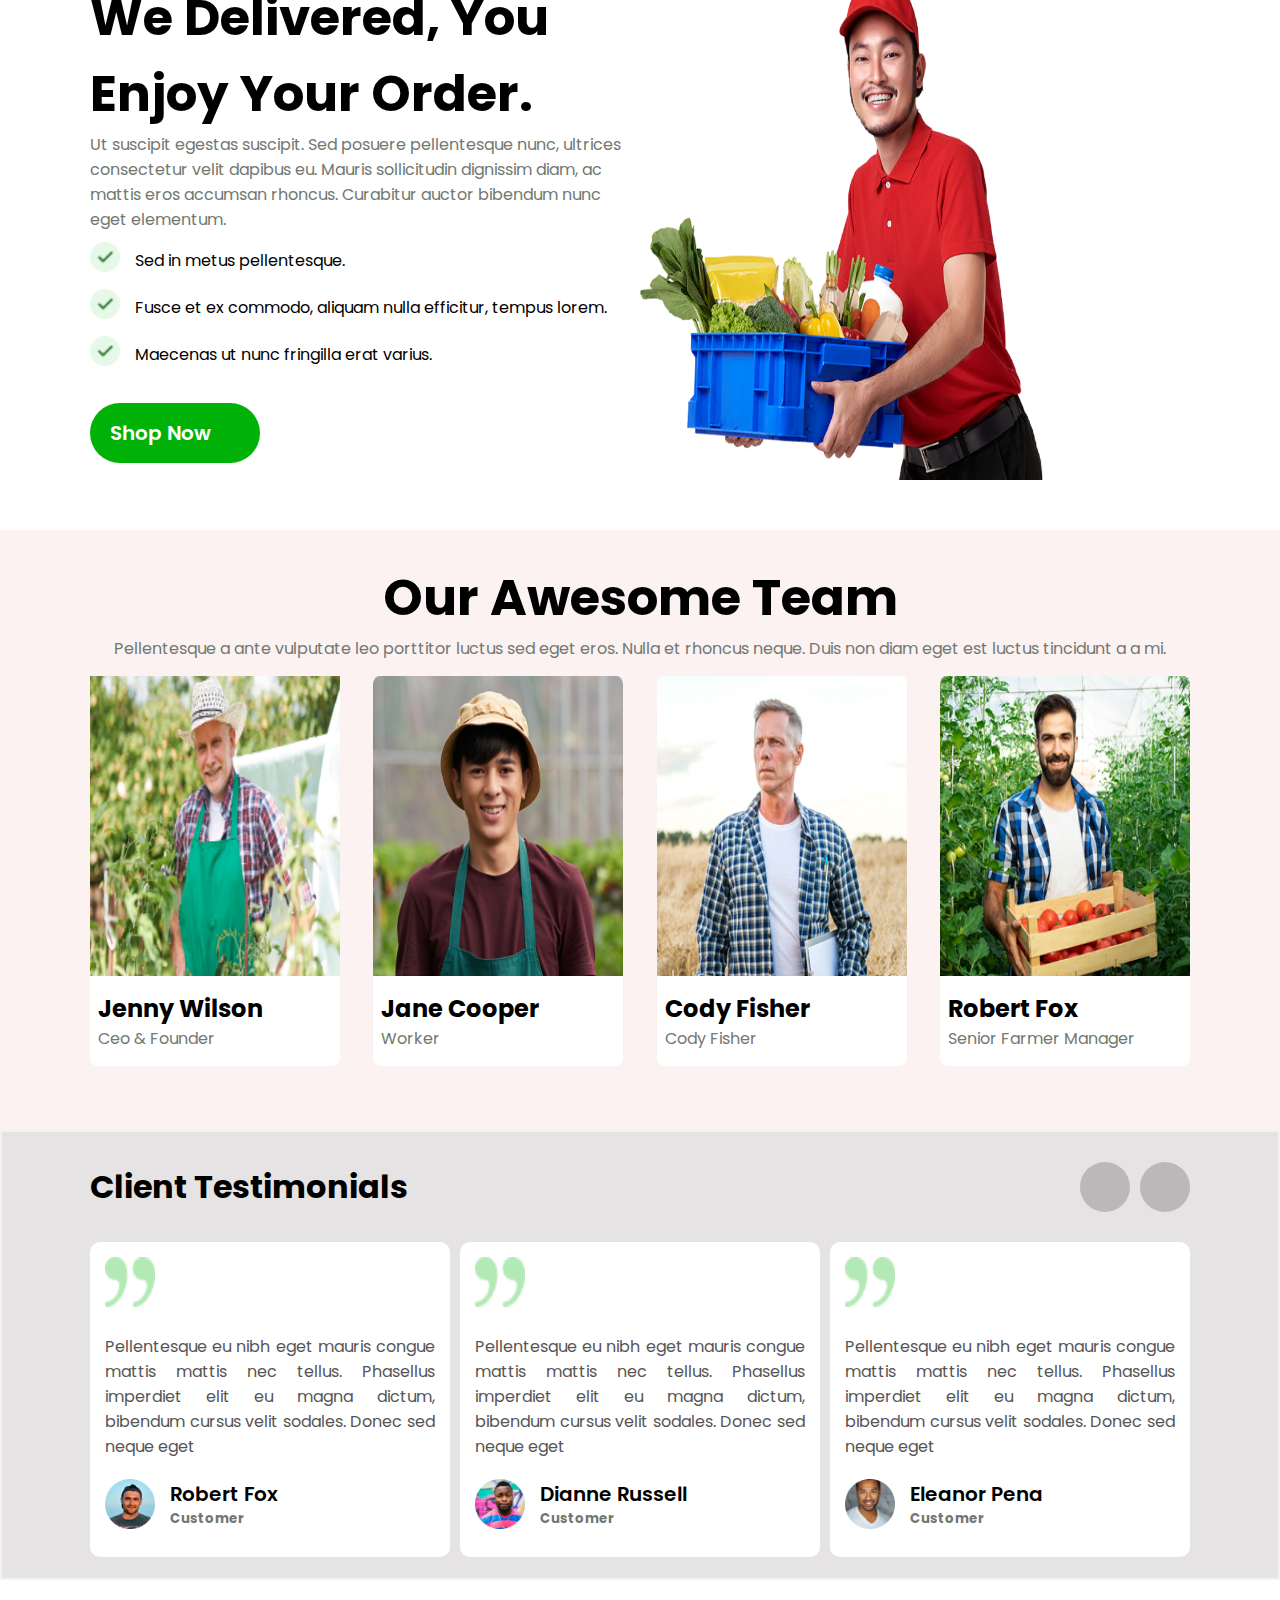
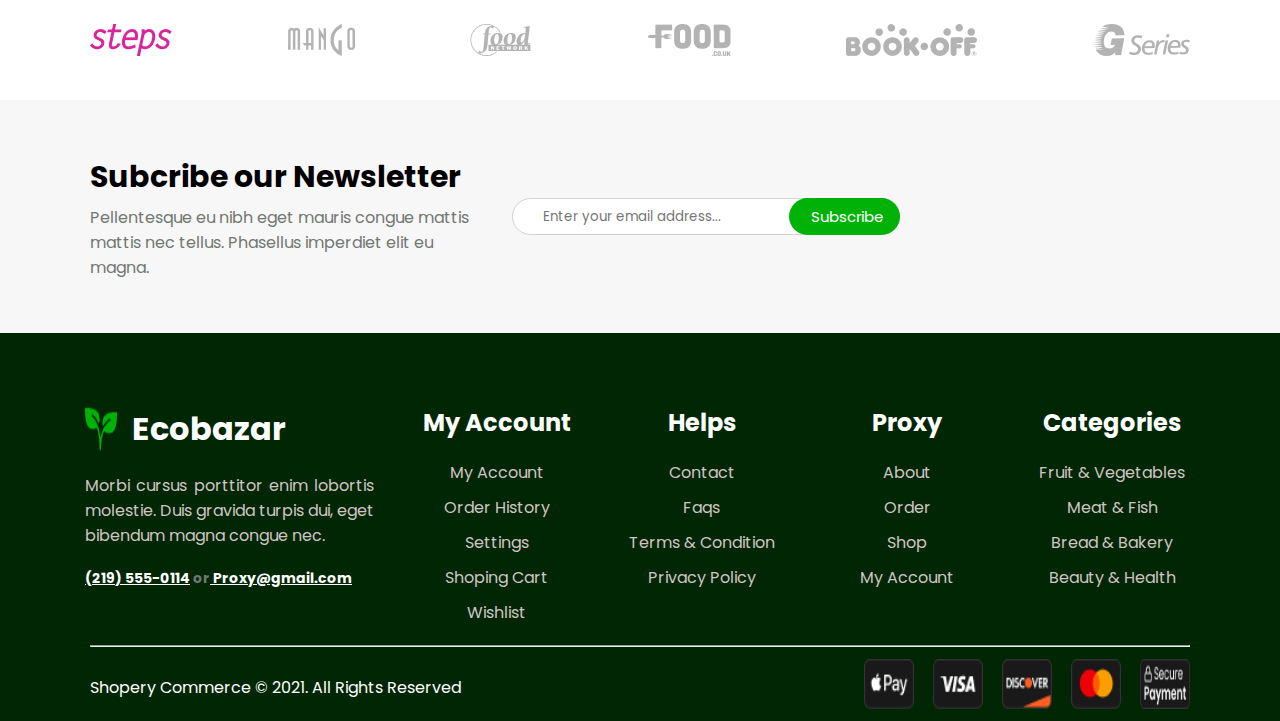
<file: about/index.html>
<!DOCTYPE html>
<html lang="en">
  <head>
    <meta charset="UTF-8" />
    <meta name="viewport" content="width=device-width, initial-scale=1.0" />
    <link rel="stylesheet" href="style.css" />

    <!-- poopins font link -->

    <style>
      @import url('https://fonts.googleapis.com/css2?family=Abhaya+Libre:wght@400;500;600;700;800&display=swap');
    </style>

    <style>
      @import url('https://fonts.googleapis.com/css2?family=Poppins:ital,wght@0,100;0,200;0,300;0,400;0,500;0,600;0,700;0,800;0,900;1,100;1,200;1,300;1,400;1,500;1,600;1,700;1,800;1,900&display=swap');
    </style>

    <!-- font awesome link -->
    <link
      rel="stylesheet"
      href="https://cdnjs.cloudflare.com/ajax/libs/font-awesome/6.6.0/css/all.min.css"
      integrity="sha512-Kc323vGBEqzTmouAECnVceyQqyqdsSiqLQISBL29aUW4U/M7pSPA/gEUZQqv1cwx4OnYxTxve5UMg5GT6L4JJg=="
      crossorigin="anonymous"
      referrerpolicy="no-referrer"
    />

    <title>Document</title>
  </head>
  <body>
    <!-- over nav section start here -->
    <div class="over-nav">
      <div class="over-nav-container">
        <div class="place">
          <i class="fa-solid fa-location-dot"></i> Store Location: Lincoln- 344,
          Illinois, Chicago, USA
        </div>

        <div class="over-nav-option">
          <select name="" id="">
            <option value="">Eng</option>
          </select>
          <select name="" id="" class="usd">
            <option value="">USD</option>
          </select>
          <p class="over-nav-middle">|</p>
          <p>Sign In / Sign up</p>
        </div>
      </div>
    </div>
    <!-- over nav section end here -->
    <!-- nav section start here -->
    <nav>
      <div class="nav-heading-container">
        <div class="nav-icon">
          <div class="nav-img">
            <img src="images/plant 1.png" alt="" />
          </div>
          <div class="nav-title">
            <h1>Ecobazar</h1>
          </div>
        </div>

        <div class="search-box">
          <i class="fas fa-search"></i>
          <div class="input"><input type="text" placeholder="Search" /></div>
          <button class="search">Search</button>
        </div>

        <div class="buy-card-section">
          <div class="heartt">
            <img src="images/love.png" alt="" />
            <p>|</p>
          </div>
          <div class="buy-card">
            <div class="buy">
              <img src="images/shopping.png" alt="" />
            </div>
            <div class="buy-text">
              <p class="text-primary">Shopping cart:</p>
              <h5>$57.00</h5>
            </div>
          </div>
        </div>
      </div>

      <div class="nav-2-bg">
        <div class="nav-2">
          <div class="nav-option">
            <div class="buy second-option">
              <select name="" id="">
                <option value="">Home</option>
              </select>
            </div>
            <div class="buy second-option">
              <select name="" id="">
                <option value="">Shop</option>
              </select>
            </div>
            <div class="buy second-option">
              <select name="" id="">
                <option value="">Pages</option>
              </select>
            </div>
            <div class="buy second-option">
              <select name="" id="">
                <option value="">Blog</option>
              </select>
            </div>

            <div class="buy">
              <a href="">About us</a>
            </div>

            <div class="buy">
              <a href="">Contact us</a>
            </div>
          </div>

          <div class="phone">
            <img src="images/phone.png" alt="" />
            <p>(219) 555-0114</p>
          </div>
          <div class="nav-option-mobile">
            <div class="nav-option-left">
              <div class="buy second-option">
                <select name="" id="">
                  <option value="">Home</option>
                </select>
              </div>
              <div class="buy second-option">
                <select name="" id="">
                  <option value="">Shop</option>
                </select>
              </div>
              <div class="buy second-option">
                <select name="" id="">
                  <option value="">Pages</option>
                </select>
              </div>
              <div class="buy second-option">
                <select name="" id="">
                  <option value="">Blog</option>
                </select>
              </div>
            </div>
            <div class="nav-option-right">
              <div class="buy">
                <a href="">About us</a>
              </div>

              <div class="buy">
                <a href="">Contact us</a>
              </div>

              <div class="phone-mobile">
                <div class="phone-img">
                  <img src="images/phone.png" alt="" />
                </div>
                <div class="phone-number"><p>(219) 555-0114</p></div>
              </div>
            </div>
          </div>
          
        </div>
      </div>
    </nav>
    <!-- nav section end here -->
    <!-- banner section start here -->
    <div class="banner-container">
      <div class="banner-section">
        <div class="banner-icon">
          <div class="banner-img">
            <img src="images/home.png" alt="" />
          </div>
          <div class="banner-angle">
            <i class="fa-solid fa-angle-right"></i>
          </div>
        </div>
        <div class="banner-text">
          <p>About</p>
        </div>
      </div>
    </div>

    <!-- banner section end here -->
    <!-- trusted section start here -->
    <div class="trusted-1">
      <div class="trusted-left">
        <div class="trusted-left-text">
          <h1>100% Trusted Organic Food Store</h1>
          <p>
            Morbi porttitor ligula in nunc varius sagittis. Proin dui nisi,
            laoreet ut tempor ac, cursus vitae eros. Cras quis ultricies elit.
            Proin ac lectus arcu. Maecenas aliquet vel tellus at accumsan. Donec
            a eros non massa vulputate ornare. Vivamus ornare commodo ante, at
            commodo felis congue vitae.
          </p>
        </div>
      </div>
      <div class="trusted-right">
        <img src="images/old.png" alt="" />
      </div>
    </div>
    <!-- trusted section end here -->
    <!-- rice section start here -->
    <div class="rice-section-container">
      <div class="bg-rice"></div>
      <div class="rice-section">
        <div class="rice-section-left">
          <img src="images/old-main.png" alt="" />
        </div>
        <div class="rice-section-right">
          <h1>100% Trusted Organic Food Store</h1>
          <p>
            Pellentesque a ante vulputate leo porttitor luctus sed eget eros.
            Nulla et rhoncus neque. Duis non diam eget est luctus tincidunt a a
            mi. Nulla eu eros consequat tortor tincidunt feugiat.
          </p>
          <div class="rice-section-option">
            <div class="rice-option">
              <div class="option-img">
                <img src="images/o1.png" alt="" />
              </div>
              <div class="option-text">
                <h2>100% Organic food</h2>
                <p>100% healthy & Fresh food.</p>
              </div>
            </div>

            <div class="rice-option">
              <div class="option-img">
                <img src="images/o2.png" alt="" />
              </div>
              <div class="option-text">
                <h2>Great Support 24/7</h2>
                <p>Instant access to Contact</p>
              </div>
            </div>

            <div class="rice-option">
              <div class="option-img">
                <img src="images/o3.png" alt="" />
              </div>
              <div class="option-text">
                <h2>Customer Feedback</h2>
                <p>Our happy customer</p>
              </div>
            </div>

            <div class="rice-option">
              <div class="option-img">
                <img src="images/o4.png" alt="" />
              </div>
              <div class="option-text">
                <h2>100% Sucure Payment</h2>
                <p>We ensure money is save</p>
              </div>
            </div>

            <div class="rice-option">
              <div class="option-img">
                <img src="images/o5.png" alt="" />
              </div>
              <div class="option-text">
                <h2>Free Shipping</h2>
                <p>Free shipping with discount</p>
              </div>
            </div>

            <div class="rice-option">
              <div class="option-img">
                <img src="images/o6.png" alt="" />
              </div>
              <div class="option-text">
                <h2>100% Organic Food</h2>
                <p>100% healthy & Fresh food.</p>
              </div>
            </div>
          </div>
        </div>
      </div>
    </div>

    <!-- rice section end here -->
    <!-- delivery section start here -->
    <div class="delivery-section-container">
      <div class="delivery-section-left">
        <h1>We Delivered, You Enjoy Your Order.</h1>
        <p class="text-primary">
          Ut suscipit egestas suscipit. Sed posuere pellentesque nunc, ultrices
          consectetur velit dapibus eu. Mauris sollicitudin dignissim diam, ac
          mattis eros accumsan rhoncus. Curabitur auctor bibendum nunc eget
          elementum.
        </p>
        <div class="delivery-left-option">
          <div class="delivery-icon">
            <img src="images/check.png" alt="" />
          </div>
          <div>
            <p>Sed in metus pellentesque.</p>
          </div>
        </div>

        <div class="delivery-left-option">
          <div class="delivery-icon">
            <img src="images/check.png" alt="" />
          </div>
          <div>
            <p>Fusce et ex commodo, aliquam nulla efficitur, tempus lorem.</p>
          </div>
        </div>

        <div class="delivery-left-option">
          <div class="delivery-icon">
            <img src="images/check.png" alt="" />
          </div>
          <div>
            <p>Maecenas ut nunc fringilla erat varius.</p>
          </div>
        </div>
        <div class="btn-shop">
          Shop Now <i class="fa-solid fa-arrow-right"></i>
        </div>
      </div>
      <div class="delivery-section-right">
        <img src="images/delivery.png" alt="" />
      </div>
    </div>
    <!-- delivery section end here -->
    <!-- our awesome team section start here -->
    <div class="awesome-section-container">
      <div class="awesome-section-heading">
        <h1>Our Awesome Team</h1>
        <p class="text-primary">
          Pellentesque a ante vulputate leo porttitor luctus sed eget eros.
          Nulla et rhoncus neque. Duis non diam eget est luctus tincidunt a a
          mi.
        </p>
      </div>
      <div class="awesome-card-container">
        <div class="awesome-card">
          <img src="images/card1main.png" alt="" />
          <div class="awesome-card-text">
            <h2>Jenny Wilson</h2>
            <p class="text-primary">Ceo & Founder</p>
          </div>
          <div class="social-icon">
            <i class="fa-brands fa-facebook-f"></i>
            <i class="fa-brands fa-twitter"></i>
            <i class="fa-brands fa-instagram"></i>
            <i class="fa-brands fa-whatsapp"></i>
          </div>
        </div>

        <div class="awesome-card">
          <img src="images/card2.png" alt="" />
          <div class="awesome-card-text">
            <h2>Jane Cooper</h2>
            <p class="text-primary">Worker</p>
          </div>
          <div class="social-icon">
            <i class="fa-brands fa-facebook-f"></i>
            <i class="fa-brands fa-twitter"></i>
            <i class="fa-brands fa-instagram"></i>
            <i class="fa-brands fa-whatsapp"></i>
          </div>
        </div>

        <div class="awesome-card">
          <img src="images/card3.png" alt="" />
          <div class="awesome-card-text">
            <h2>Cody Fisher</h2>
            <p class="text-primary">Cody Fisher</p>
          </div>
          <div class="social-icon">
            <i class="fa-brands fa-facebook-f"></i>
            <i class="fa-brands fa-twitter"></i>
            <i class="fa-brands fa-instagram"></i>
            <i class="fa-brands fa-whatsapp"></i>
          </div>
        </div>

        <div class="awesome-card">
          <img src="images/card4.png" alt="" />
          <div class="awesome-card-text">
            <h2>Robert Fox</h2>
            <p class="text-primary">Senior Farmer Manager</p>
          </div>
          <div class="social-icon">
            <i class="fa-brands fa-facebook-f"></i>
            <i class="fa-brands fa-twitter"></i>
            <i class="fa-brands fa-instagram"></i>
            <i class="fa-brands fa-whatsapp"></i>
          </div>
        </div>
      </div>
    </div>

    <!-- our awesome team section end here -->

    <!-- Client Testimonials section start here -->
    <div class="client-bg">
      <div class="clients-testimonials-heading">
        <div>
          <h1>Client Testimonials</h1>
        </div>
        <div class="arrow">
          <div class="left-site">
            <i class="fa-solid fa-arrow-left"></i>
          </div>
          <div class="right-site">
            <i class="fa-solid fa-arrow-right"></i>
          </div>
        </div>
      </div>

      <div class="clients-cards-container">
        <div class="clents-card">
          <img src="images/coma.png" alt="" />
          <p>
            Pellentesque eu nibh eget mauris congue mattis mattis nec tellus.
            Phasellus imperdiet elit eu magna dictum, bibendum cursus velit
            sodales. Donec sed neque eget
          </p>

          <div class="person-container">
            <div class="person-img">
              <div class="image">
                <img src="images/c-1.png" alt="" />
              </div>
              <div class="clents-name">
                <h2>Robert Fox</h2>
                <h5 class="text-primary">Customer</h5>
              </div>
            </div>
            <div class="star">
              <i class="fa fa-star checked"></i>
              <i class="fa fa-star checked"></i>
              <i class="fa fa-star checked"></i>
              <i class="fa fa-star checked"></i>
            </div>
          </div>
        </div>

        <div class="clents-card">
          <img src="images/coma.png" alt="" />
          <p>
            Pellentesque eu nibh eget mauris congue mattis mattis nec tellus.
            Phasellus imperdiet elit eu magna dictum, bibendum cursus velit
            sodales. Donec sed neque eget
          </p>

          <div class="person-container">
            <div class="person-img">
              <div class="image">
                <img src="images/c2.png" alt="" />
              </div>
              <div class="clents-name">
                <h2>Dianne Russell</h2>
                <h5 class="text-primary">Customer</h5>
              </div>
            </div>
            <div class="star">
              <i class="fa fa-star checked"></i>
              <i class="fa fa-star checked"></i>
              <i class="fa fa-star checked"></i>
              <i class="fa fa-star checked"></i>
            </div>
          </div>
        </div>

        <div class="clents-card">
          <img src="images/coma.png" alt="" />
          <p>
            Pellentesque eu nibh eget mauris congue mattis mattis nec tellus.
            Phasellus imperdiet elit eu magna dictum, bibendum cursus velit
            sodales. Donec sed neque eget
          </p>

          <div class="person-container">
            <div class="person-img">
              <div class="image">
                <img src="images/c3.png" alt="" />
              </div>
              <div class="clents-name">
                <h2>Eleanor Pena</h2>
                <h5 class="text-primary">Customer</h5>
              </div>
            </div>
            <div class="star">
              <i class="fa fa-star checked"></i>
              <i class="fa fa-star checked"></i>
              <i class="fa fa-star checked"></i>
              <i class="fa fa-star checked"></i>
            </div>
          </div>
        </div>
      </div>
    </div>

    <!-- Client Testimonials section end here -->
    <!-- name section start here -->
    <div class="name-card-container">
      <img src="images/a1.png" alt="" />
      <img src="images/a2.png" alt="" />
      <img src="images/a3.png" alt="" />
      <img src="images/a4.png" alt="" />
      <img src="images/a5.png" alt="" />
      <img src="images/a6.png" alt="" />
    </div>

    <!-- name section start here -->

    <!-- Subscriber section start here -->
    <div class="subscriber-container">
      <div class="subscriber-section">
        <div class="subscriber-text">
          <h1>Subcribe our Newsletter</h1>
          <p class="text-primary">
            Pellentesque eu nibh eget mauris congue mattis mattis nec tellus.
            Phasellus imperdiet elit eu magna.
          </p>
        </div>
        <div class="subscriber-rigth-section">
          <div class="subscriber-input">
            <input type="text" placeholder="Enter your email address..." />
            <button class="btn-subscriber"><p>Subscribe</p></button>
          </div>
          <div class="subscriber-icon">
            <i class="fa-brands fa-facebook-f"></i>
            <i class="fa-brands fa-whatsapp"></i>
            <i class="fa-brands fa-instagram"></i>
            <i class="fa-brands fa-twitter"></i>
          </div>
        </div>
      </div>
    </div>

    <!-- Subscriber section end here -->
    <!-- footer section start here -->
    <footer>
      <div class="footer-container">
        <div class="footer-part-1">
          <div class="title-icon">
            <img src="images/plant 1.png" alt="" />
            <h1>Ecobazar</h1>
          </div>

          <p>
            Morbi cursus porttitor enim lobortis molestie. Duis gravida turpis
            dui, eget bibendum magna congue nec.
          </p>
          <h3 class="address">
            <u>(219) 555-0114</u> <span class="text-primary">or</span
            ><u> Proxy@gmail.com</u>
          </h3>
        </div>
        <div class="footer-part-2">
          <h2>My Account</h2>
          <ul>
            <li><a href="#">My Account </a></li>
            <li><a href="#">Order History </a></li>
            <li><a href="#">Settings </a></li>
            <li><a href="#">Shoping Cart </a></li>
            <li><a href="#">Wishlist </a></li>
          </ul>
        </div>
        <div class="footer-part-2">
          <h2>Helps</h2>
          <ul>
            <li><a href="#">Contact </a></li>
            <li><a href="#">Faqs</a></li>
            <li><a href="#">Terms & Condition </a></li>
            <li><a href="#">Privacy Policy</a></li>
          </ul>
        </div>
        <div class="footer-part-2">
          <h2>Proxy</h2>
          <ul>
            <li><a href="#">About </a></li>
            <li><a href="#">Order </a></li>
            <li><a href="#">Shop </a></li>

            <li><a href="#">My Account </a></li>
          </ul>
        </div>

        <div class="footer-part-2">
          <h2>Categories</h2>
          <ul>
            <li><a href="#">Fruit & Vegetables </a></li>
            <li><a href="#">Meat & Fish </a></li>
            <li><a href="#">Bread & Bakery </a></li>
            <li><a href="#">Beauty & Health </a></li>
          </ul>
        </div>
      </div>
      <hr />
      <div class="footer-end-container">
        <div class="social-icon">
          <i class="fa-brands fa-facebook"></i>
          <i class="fa-brands fa-instagram"></i>
          <i class="fa-brands fa-twitter"></i>
          <i class="fa-brands fa-facebook-messenger"></i>
        </div>
        <div class="copyright">
          <p>Shopery Commerce © 2021. All Rights Reserved</p>
        </div>
        <div class="send-money">
          <img src="images/ss1.png" alt="" />
          <img src="images/ss2.png" alt="" />
          <img src="images/ss3.png" alt="" />
          <img src="images/ss4.png" alt="" />
          <img src="images/ss5.png" alt="" />
        </div>
      </div>
    </footer>

    <!-- footer section end here -->
  </body>
</html>
</file>
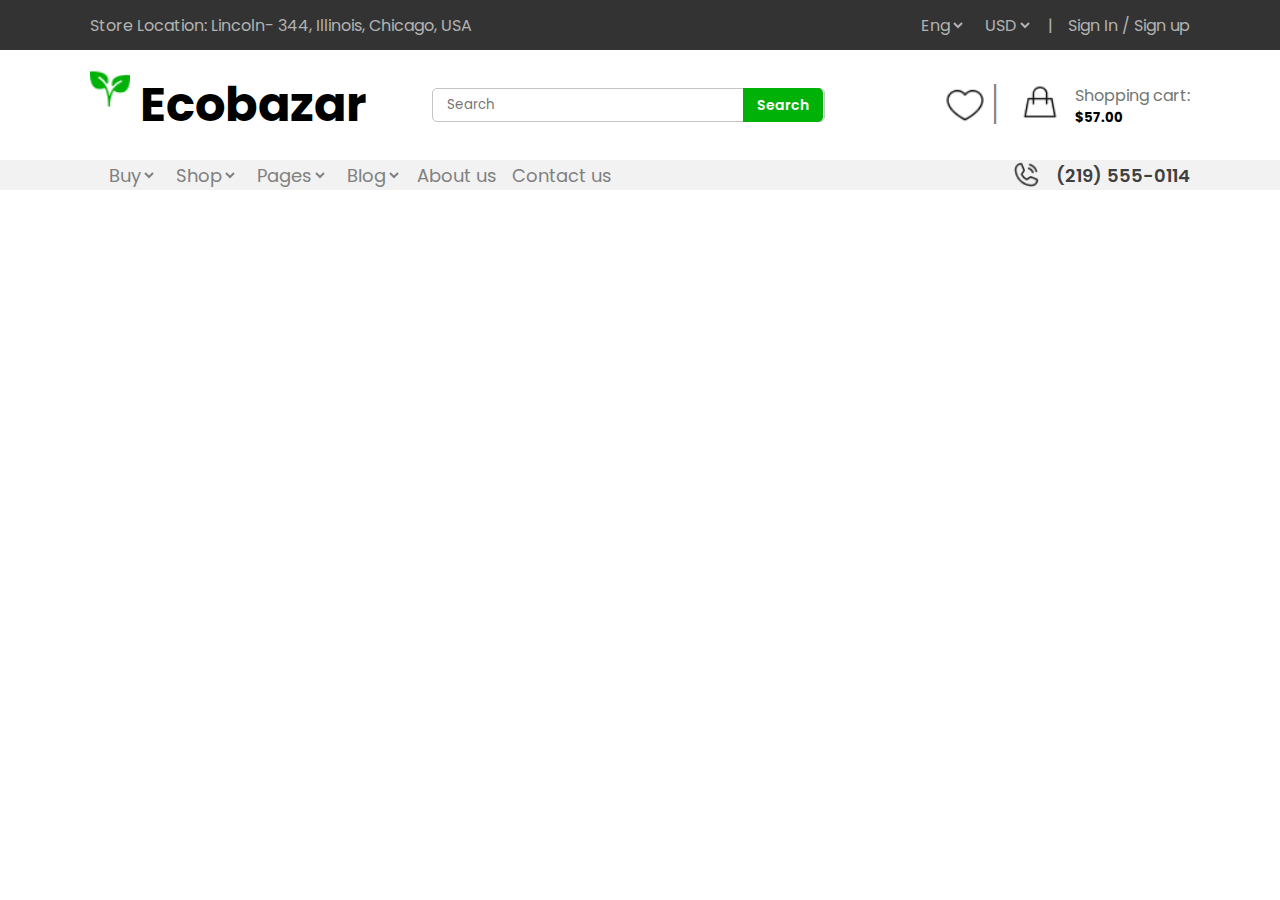
<file: about.html>
<!DOCTYPE html>
<html lang="en">
<head>
  <meta charset="UTF-8">
  <meta name="viewport" content="width=device-width, initial-scale=1.0">
  <link rel="stylesheet" href="home-page.css">

  <!-- poopins font link -->

  <style>
    @import url('https://fonts.googleapis.com/css2?family=Abhaya+Libre:wght@400;500;600;700;800&display=swap');
    </style>



  <style>
    @import url('https://fonts.googleapis.com/css2?family=Poppins:ital,wght@0,100;0,200;0,300;0,400;0,500;0,600;0,700;0,800;0,900;1,100;1,200;1,300;1,400;1,500;1,600;1,700;1,800;1,900&display=swap');
    </style>

<!-- font awesome link -->
<link rel="stylesheet" href="https://cdnjs.cloudflare.com/ajax/libs/font-awesome/6.6.0/css/all.min.css" integrity="sha512-Kc323vGBEqzTmouAECnVceyQqyqdsSiqLQISBL29aUW4U/M7pSPA/gEUZQqv1cwx4OnYxTxve5UMg5GT6L4JJg==" crossorigin="anonymous" referrerpolicy="no-referrer" />

  <title>Document</title>
</head>
<body>
  <!-- over nav section start here -->
  <div class="over-nav">
    <div class="over-nav-container">
      <div class="place"> <i class="fa-solid fa-location-dot"></i> Store Location: Lincoln- 344, Illinois, Chicago, USA</div>
    
    <div class="over-nav-option">
      <select name="" id="">
        <option value="">Eng</option>
      </select>
      <select name="" id="" class="usd">
        <option value="">USD</option>
      </select> <p class="over-nav-middle">|</p>
      <p>Sign In / Sign up</p>
    </div>
  </div>
  </div>
  <!-- over nav section end here -->
  <!-- nav section start here -->
  <nav>
    <div class="nav-heading-container">
      <div class="nav-icon">
        <div class="nav-img">
          <img src="images/plant 1.png" alt="">
        </div>
        <div class="nav-title">
          <h1>Ecobazar</h1>
        </div>
      </div>

      <div class="search-box">
        <i class="fas fa-search"></i>
        <div class="input"><input type="text" placeholder="Search"></div>
        <button class="search">Search</button>
      </div>


      <div class="buy-card-section">
        <div class="heartt">
          <img src="images/love.png" alt=""> <p>|</p>
        </div>
        <div class="buy-card">
          <div class="buy">
            <img src="images/shopping.png" alt="">
          </div>
          <div class="buy-text">
            <p class="text-primary">Shopping cart:</p>
            <h5>$57.00</h5>
          </div>
        </div>

      </div>

    </div>

    <div class="nav-2-bg">
      <div class="nav-2">
       <div class="nav-option">
        

        <div class="buy second-option">
          <select name="" id="">  
            <option value="">Buy</option>
          </select>
        </div>

        <div class="buy">
          <select name="" id="">  
            <option value="">Shop</option>
          </select>
        </div>
        <div class="buy">
          <select name="" id="">  
            <option value="">Pages</option>
          </select>
        </div>


        <div class="buy">
          <select name="" id="">  
            <option value="">Blog</option>
          </select>
        </div>
        <div class="buy">
          
          <a href="">About us</a>
        </div>

        <div class="buy">
          
          <a href="" >Contact us</a>
        </div>
       </div>

       <div class="phone">
       <img src="images/phone.png" alt="">
        <p>(219) 555-0114</p>
       </div>


  
      </div>
    </div>
  </nav>
  <!-- nav section end here -->
   </body>
   </html>
</file>
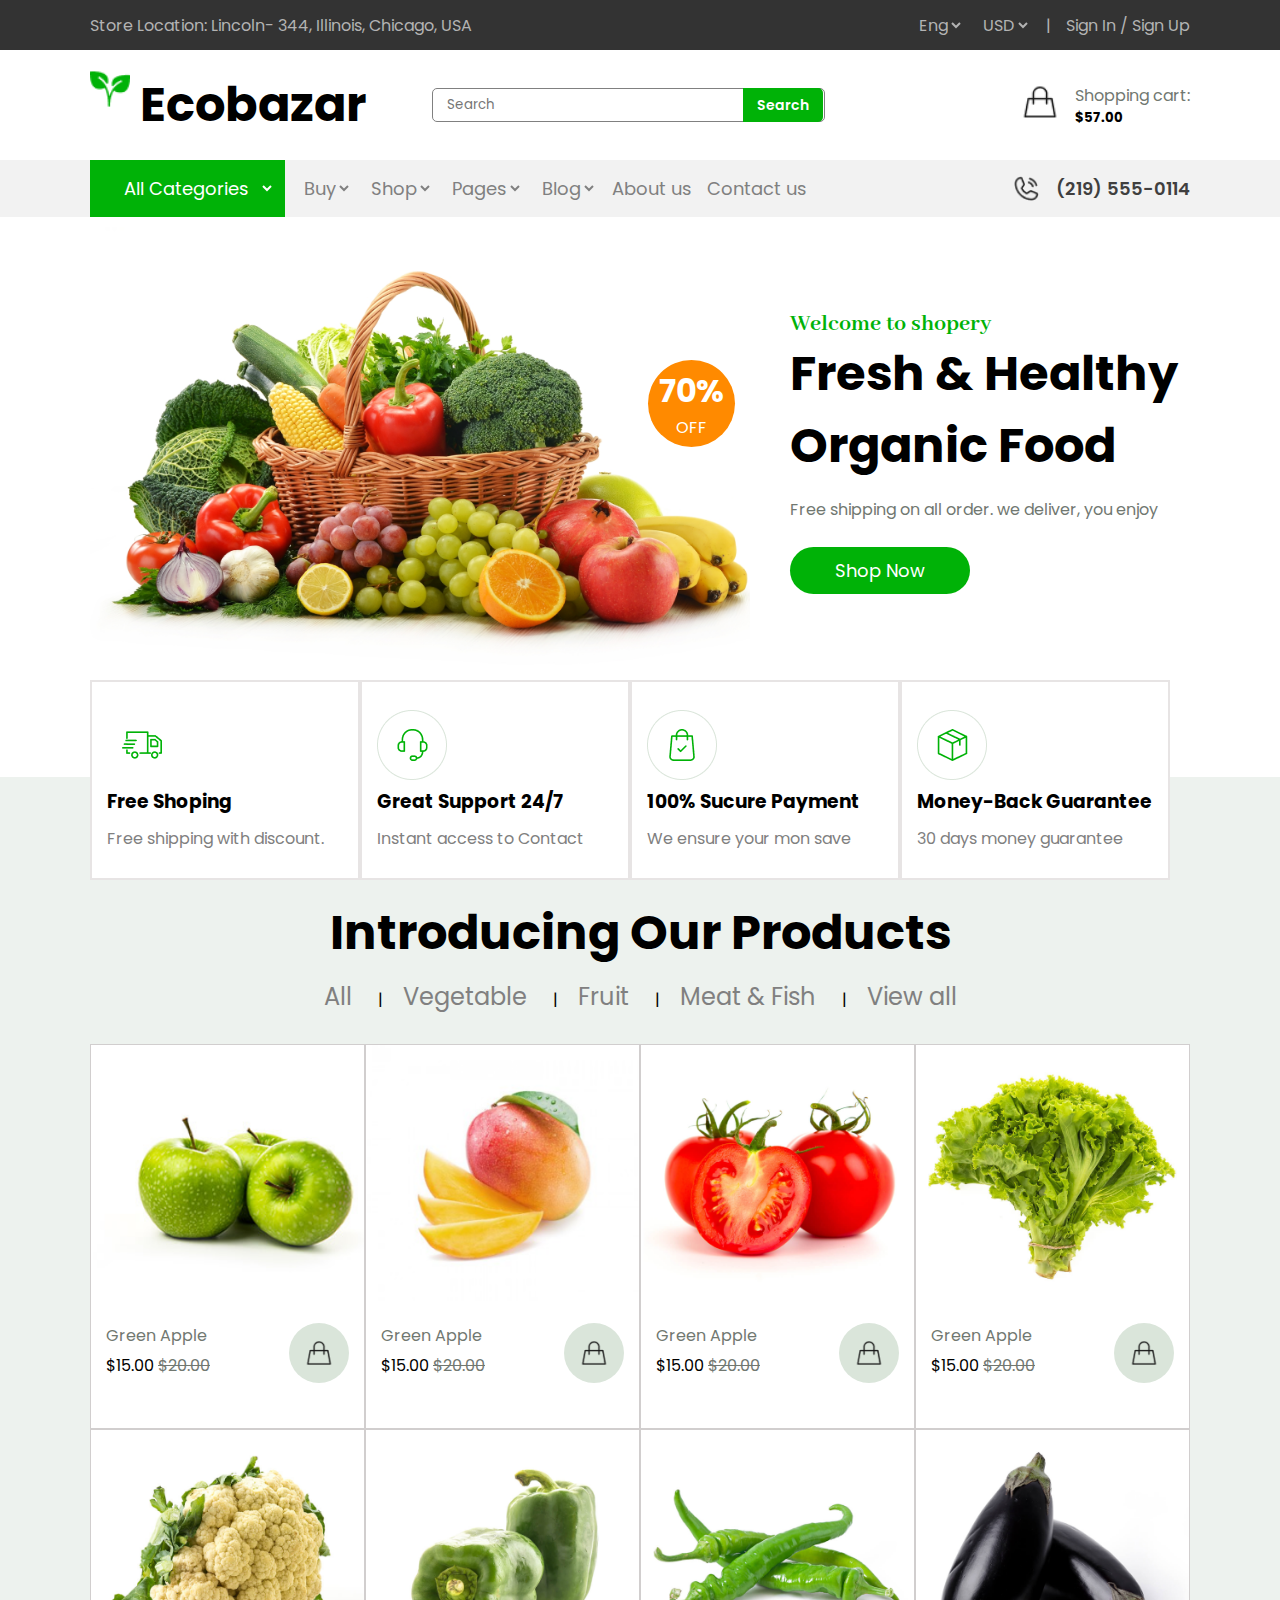
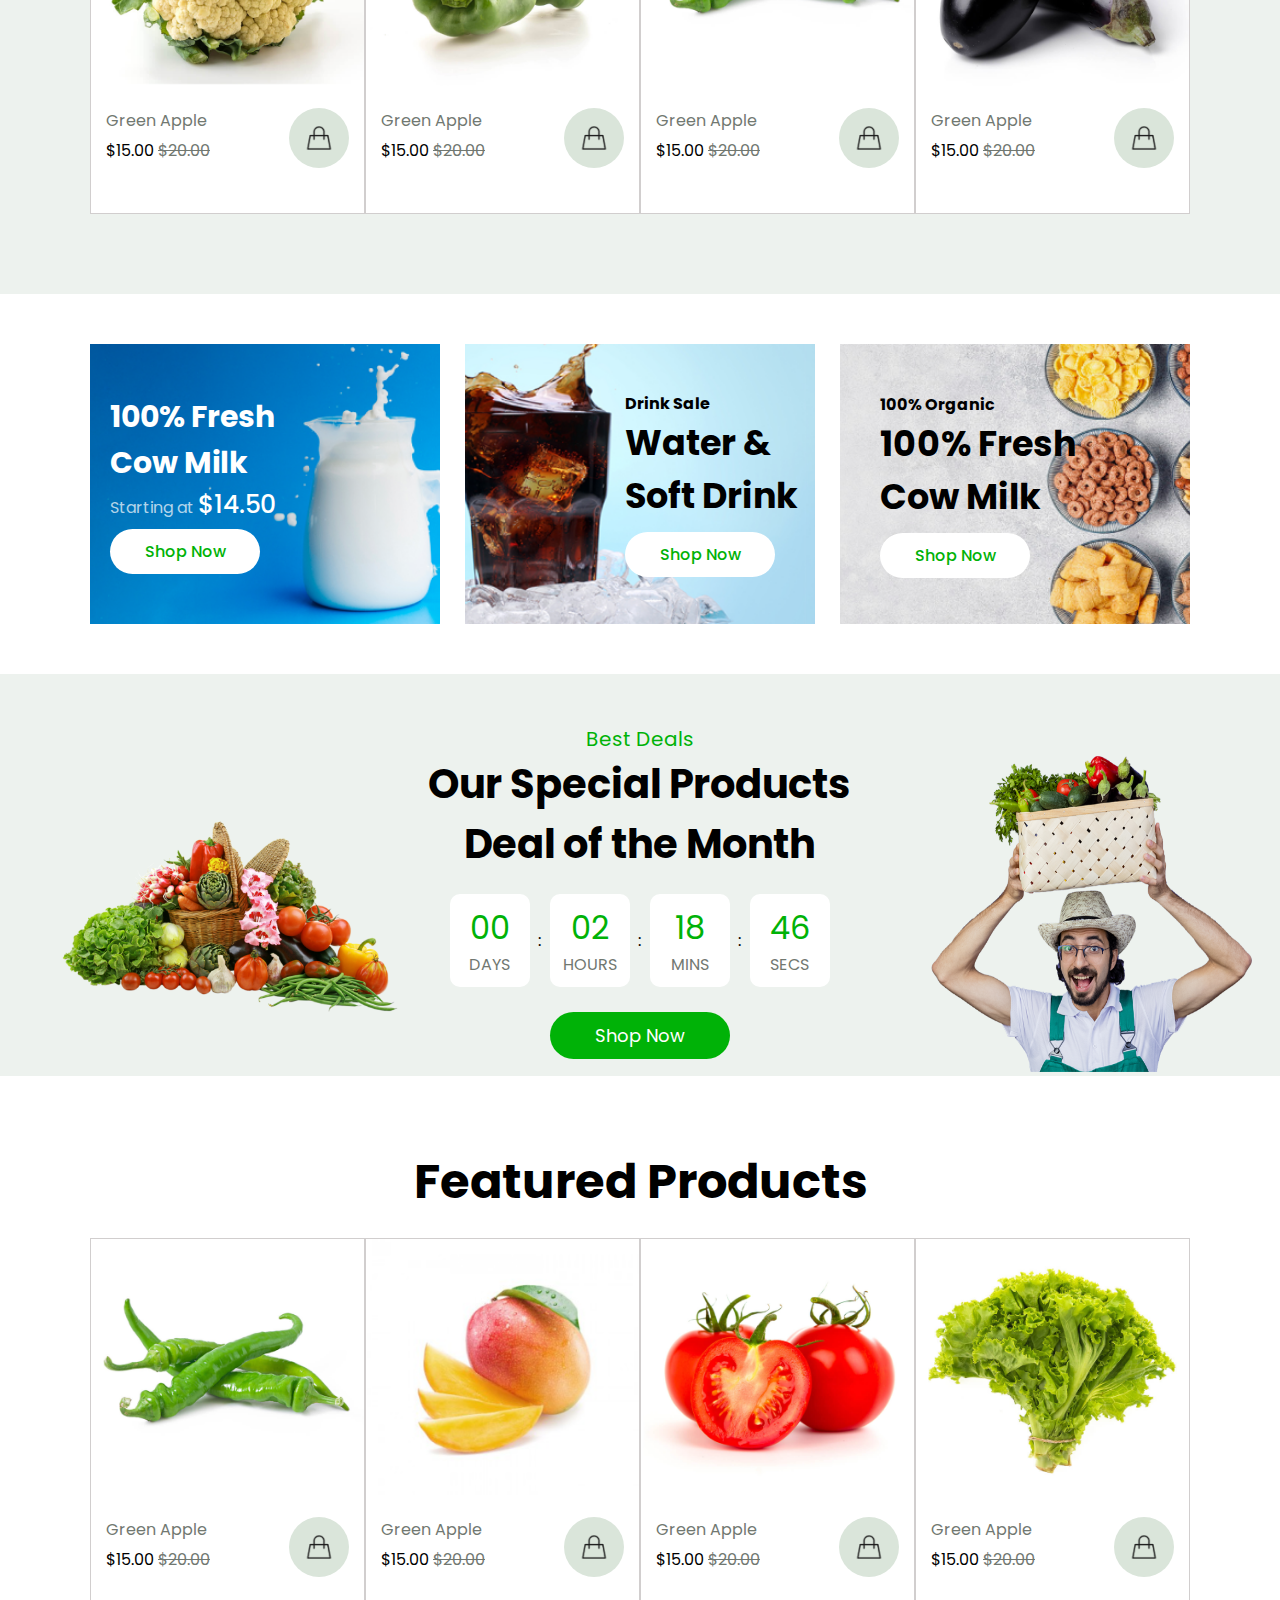
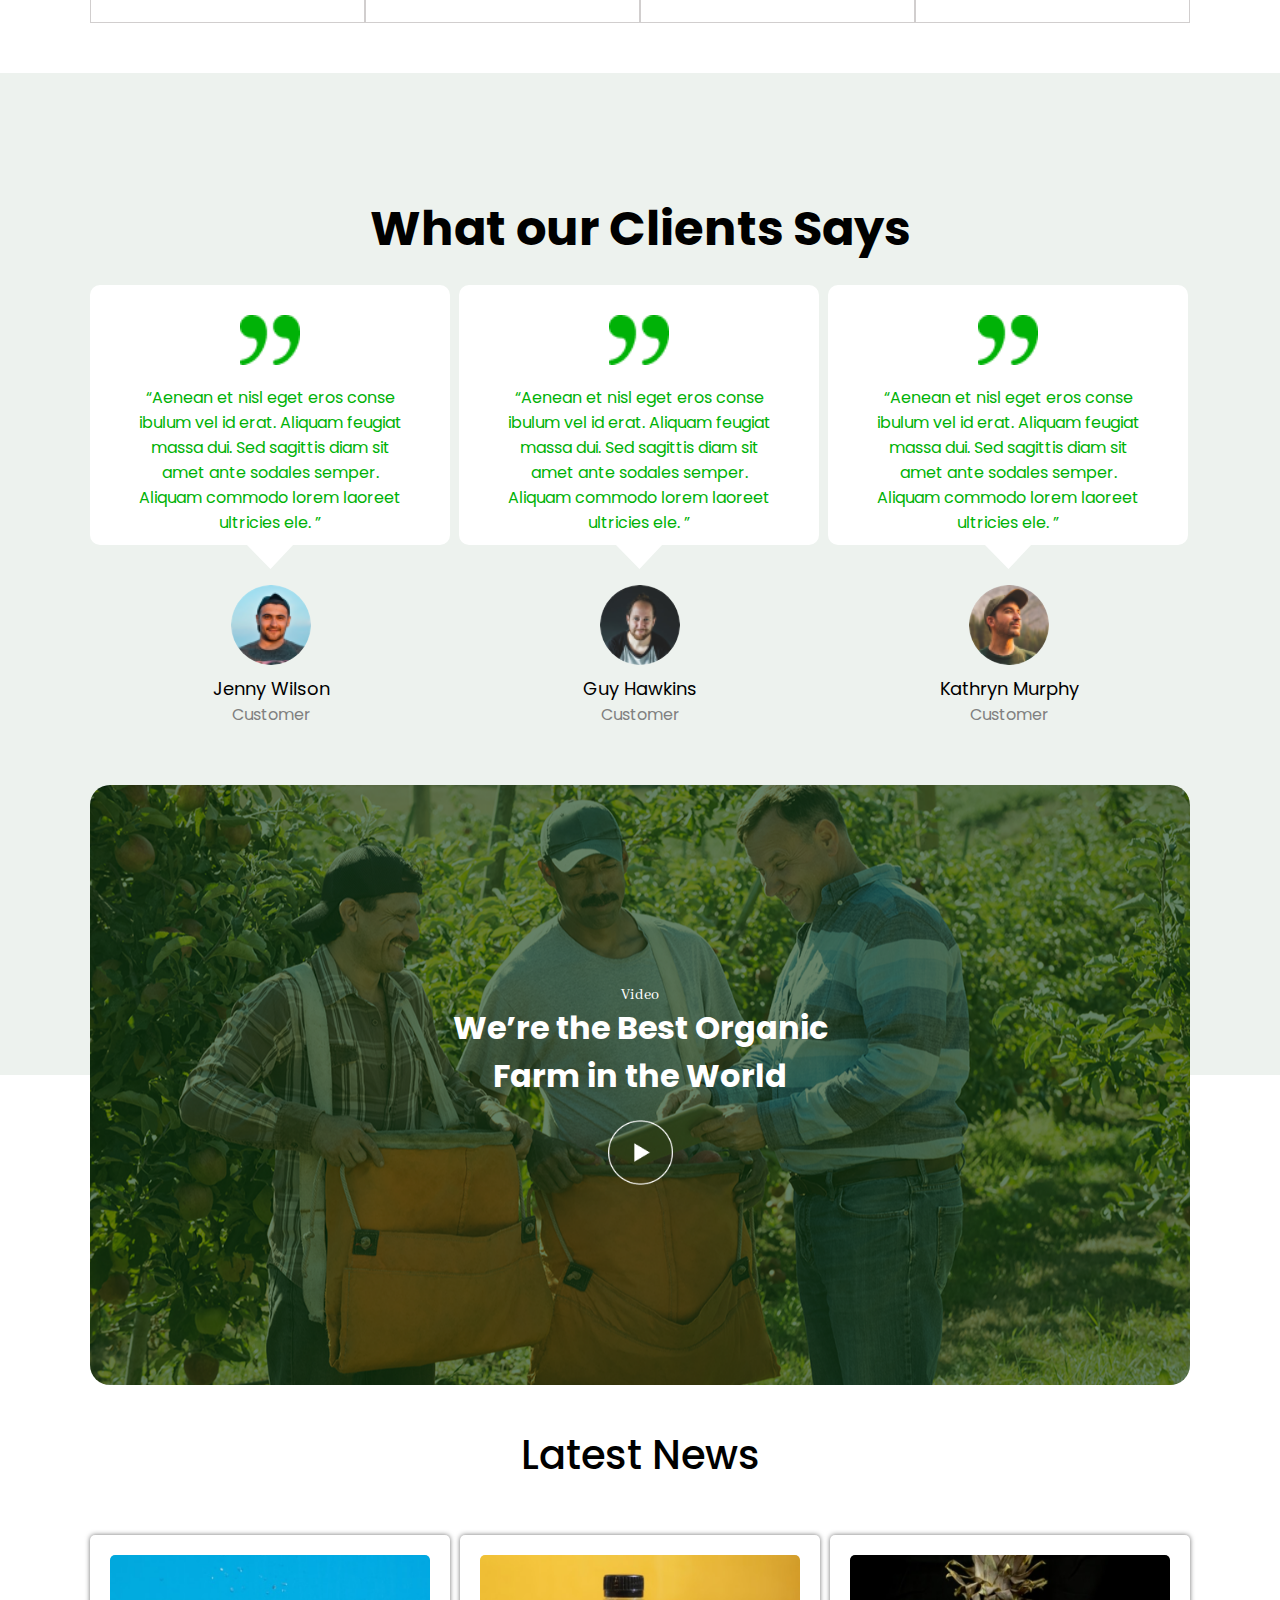
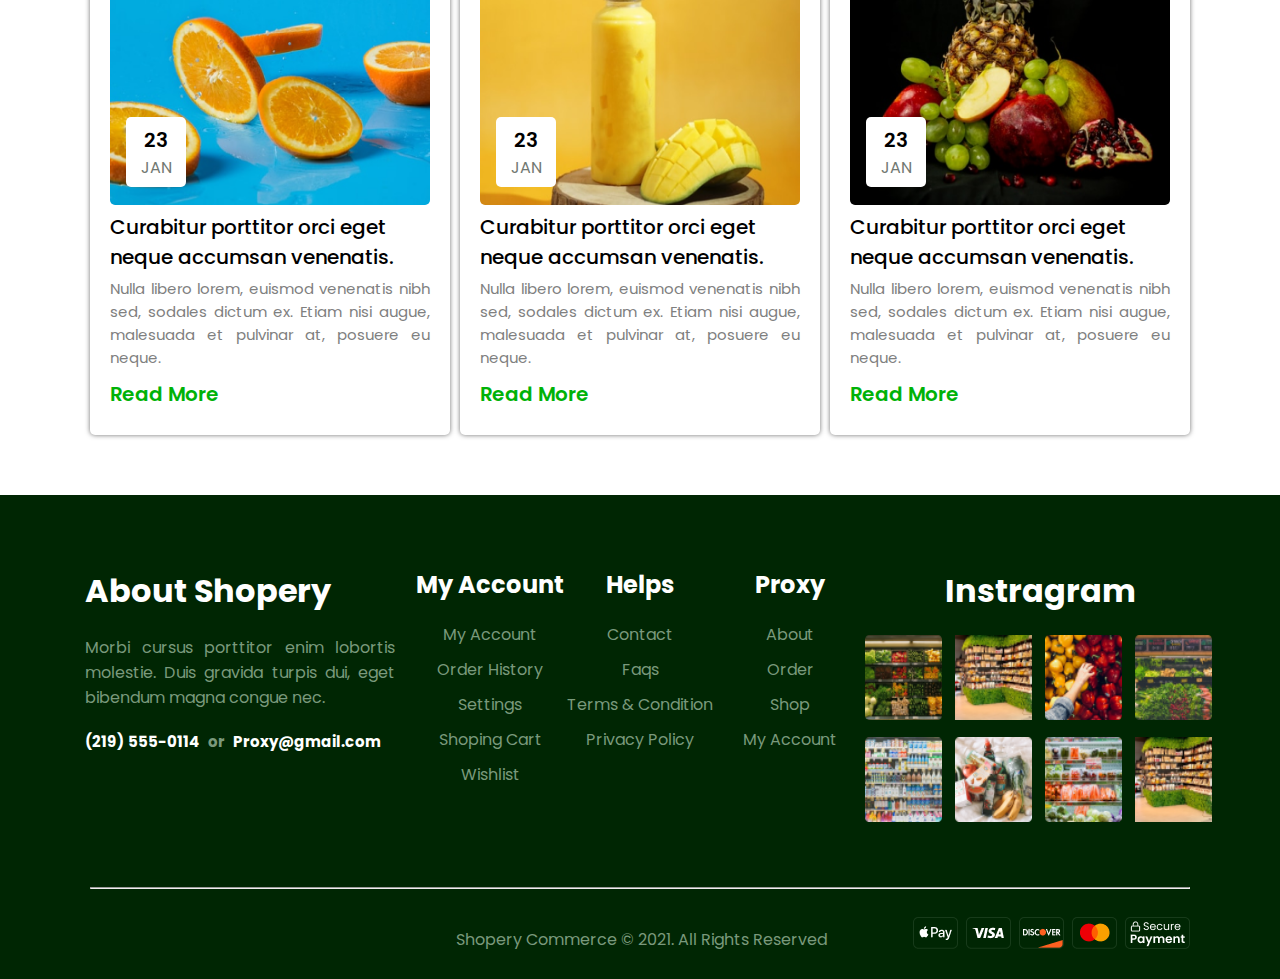
<file: homepage-4.html>
<!DOCTYPE html>
<html lang="en">
<head>
  <meta charset="UTF-8">
  <meta name="viewport" content="width=device-width, initial-scale=1.0">
  <link rel="stylesheet" href="homepage-4.css">

  <!-- poopins font link -->

  <style>
    @import url('https://fonts.googleapis.com/css2?family=Abhaya+Libre:wght@400;500;600;700;800&display=swap');
    </style>



  <style>
    @import url('https://fonts.googleapis.com/css2?family=Poppins:ital,wght@0,100;0,200;0,300;0,400;0,500;0,600;0,700;0,800;0,900;1,100;1,200;1,300;1,400;1,500;1,600;1,700;1,800;1,900&display=swap');
    </style>

<!-- font awesome link -->
<link rel="stylesheet" href="https://cdnjs.cloudflare.com/ajax/libs/font-awesome/6.6.0/css/all.min.css" integrity="sha512-Kc323vGBEqzTmouAECnVceyQqyqdsSiqLQISBL29aUW4U/M7pSPA/gEUZQqv1cwx4OnYxTxve5UMg5GT6L4JJg==" crossorigin="anonymous" referrerpolicy="no-referrer" />

  <title>Document</title>
</head>
<body>
  <!-- over nav section start here -->
  <div class="over-nav">
    <div class="over-nav-container">
      <div class="place"> <i class="fa-solid fa-location-dot"></i> Store Location: Lincoln- 344, Illinois, Chicago, USA</div>
    
    <div class="over-nav-option">
      <select name="" id="">
        <option value="">Eng</option>
      </select>
      <select name="" id="" class="usd">
        <option value="">USD</option>
      </select> <p class="over-nav-middle">|</p>
      <p>Sign In / Sign Up</p>
    </div>
  </div>
  </div>
  <!-- over nav section end here -->
  <!-- nav section start here -->
  <nav>
    <div class="nav-heading-container">
      <div class="nav-icon">
        <div class="nav-img">
          <img src="images/plant 1.png" alt="">
        </div>
        <div class="nav-title">
          <h1>Ecobazar</h1>
        </div>
      </div>

      <div class="search-box">
        <i class="fas fa-search"></i>
        <div class="input"><input type="text" placeholder="Search"></div>
        <button class="search">Search</button>
      </div>


      <div class="buy-card-section">
        <div class="heart">
          <img src="images/love.png" alt=""> <p>|</p>
        </div>
        <div class="buy-card">
          <div class="buy">
            <img src="images/shopping.png" alt="">
          </div>
          <div class="buy-text">
            <p class="text-primary">Shopping cart:</p>
            <h5>$57.00</h5>
          </div>
        </div>

      </div>

    </div>

    <div class="nav-2-bg">
      <div class="nav-2">
       <div class="nav-option">
        <div class="all-categories">
          <i class="fa-solid fa-bars"></i>
          <select name="" id="">
            
            <option value="">All Categories</option>
          </select>
        </div>

        <div class="buy second-option">
          <select name="" id="">  
            <option value="">Buy</option>
          </select>
        </div>

        <div class="buy">
          <select name="" id="">  
            <option value="">Shop</option>
          </select>
        </div>
        <div class="buy">
          <select name="" id="">  
            <option value="">Pages</option>
          </select>
        </div>


        <div class="buy">
          <select name="" id="">  
            <option value="">Blog</option>
          </select>
        </div>
        <div class="buy">
          
          <a href="">About us</a>
        </div>

        <div class="buy">
          
          <a href="" >Contact us</a>
        </div>
       </div>

       <div class="phone">
       <img src="images/phone.png" alt="">
        <p>(219) 555-0114</p>
       </div>


  
      </div>
    </div>
  </nav>
  <!-- nav section end here -->

  <!-- banner section start here -->
  <div class="banner-bg">
    <div class="banner-container">
      <div class="banner-img">
        <img src="images/banner-img.png" alt="">
        <div class="offer">
          <h1>70%</h1>
          <p>OFF</p>
        </div>
      </div>
      <div class="banner-text">
        <h2>Welcome to shopery</h2>
      <h1>Fresh & Healthy <br>
        Organic Food</h1>
        <p class="text-primary">Free shipping on all order. we deliver, you enjoy</p>
        <button class="shop-now"> Shop Now <i class="fa-solid fa-arrow-right"></i> </button>
      </div>
      <div class="banner-bottom-section">
        <div class="banner-bottom-card-2">
          <div class="icon">
            <img src="images/car.png" alt="">
          </div>
          <h3>Free Shoping</h3>
          <p class="text-pament">Free shipping with discount.</p>
  
        </div>
  
        <div class="banner-bottom-card-2 ">
          <div class="icon-2">
            <img src="images/head-phone.png" alt="">
          </div>
          <h3>Great Support 24/7</h3>
          <p class="text-pament">Instant access to Contact</p>
  
        </div>
  
  
  
        <div class="banner-bottom-card-2">
          <div class="icon-2">
            <img src="images/bag.png" alt="">
          </div>
          <h3>100% Sucure Payment</h3>
          <p class="text-pament">We ensure your mon save</p>
  
        </div>
  
  
        <div class="banner-bottom-card-2">
          <div class="icon-2">
            <img src="images/box.png" alt="">
          </div>
          <h3>Money-Back Guarantee</h3>
          <p class="text-pament">30 days money guarantee</p>
  
        </div>
  
      </div>
     </div>
  </div>


   <!-- banner section end here -->


 
    <!-- banner bottom section start here -->
    




    <!-- banner bottom section end here -->


    <!-- our products section start here -->
    <div class="products-card-bg">
      <div class="our-products-container">
        <div class="our-products-heading">
          <div class="products-title"><h1>Introducing Our Products</h1></div>
          <div class="link-all">
            <ul>
              <li><a href="#">All </a> |</li> 
              <li><a href="#">Vegetable </a>|</li>
              <li><a href="#">Fruit </a>|</li> 
              <li><a href="#">Meat & Fish </a>|</li> 
              <li><a href="#">View all </a></li> 
            </ul>
          </div>
        </div>
  
        <div class="our-products-cards-container">
          <div class="products-card">
            <img src="images/apple.png" alt="">
            <div class="card-text">
              
              <div>
                <p class="text-primary">Green Apple</p>
              <p>$15.00 <del class="text-primary">$20.00</del></p>
              <i class="fa fa-star checked"></i>
              <i class="fa fa-star checked"></i>
              <i class="fa fa-star checked"></i>
              <i class="fa fa-star star-end"></i>
              <i class="fa fa-star star-end "></i>
              </div>
              <div class="card-img">
              <img src="images/shopping.png" alt="">
  
              </div>
             
            </div>
  
            <div class="offer-50">
              <p>Sale 50%</p>
            </div>
            <div class="hover-icon">
              <div class="heart">
                <img src="images/love.png" alt="">
              </div>
              <div class="eye">
                <img src="images/Eye 1.png" alt="">
              </div>
            </div>
          </div>
  
  
          <div class="products-card">
            <img src="images/mango.png" alt="">
            <div class="card-text">
              
              <div>
                <p class="text-primary">Green Apple</p>
              <p>$15.00 <del class="text-primary">$20.00</del></p>
              <i class="fa fa-star checked"></i>
              <i class="fa fa-star checked"></i>
              <i class="fa fa-star checked"></i>
              <i class="fa fa-star star-end"></i>
              <i class="fa fa-star star-end "></i>
              </div>
              <div class="card-img">
              <img src="images/shopping.png" alt="">
  
              </div>
             
            </div>
  
            <div class="offer-50">
              <p>Sale 50%</p>
            </div>
            <div class="hover-icon">
              <div class="heart">
                <img src="images/love.png" alt="">
              </div>
              <div class="eye">
                <img src="images/Eye 1.png" alt="">
              </div>
            </div>
          </div>
  
  
  
    
  
  
  <!-- card-3 -->
  <div class="products-card">
    <img src="images/tomato.png" alt="">
    <div class="card-text">
      
      <div>
        <p class="text-primary">Green Apple</p>
      <p>$15.00 <del class="text-primary">$20.00</del></p>
      <i class="fa fa-star checked"></i>
      <i class="fa fa-star checked"></i>
      <i class="fa fa-star checked"></i>
      <i class="fa fa-star star-end"></i>
      <i class="fa fa-star star-end "></i>
      </div>
      <div class="card-img">
      <img src="images/shopping.png" alt="">
  
      </div>
     
    </div>
  
    <div class="offer-50">
      <p>Sale 50%</p>
    </div>
    <div class="hover-icon">
      <div class="heart">
        <img src="images/love.png" alt="">
      </div>
      <div class="eye">
        <img src="images/Eye 1.png" alt="">
      </div>
    </div>
  </div>
  
  
  <!-- card-4 -->
  <div class="products-card">
    <img src="images/badacopy.png" alt="">
    <div class="card-text">
      
      <div>
        <p class="text-primary">Green Apple</p>
      <p>$15.00 <del class="text-primary">$20.00</del></p>
      <i class="fa fa-star checked"></i>
      <i class="fa fa-star checked"></i>
      <i class="fa fa-star checked"></i>
      <i class="fa fa-star star-end"></i>
      <i class="fa fa-star star-end "></i>
      </div>
      <div class="card-img">
      <img src="images/shopping.png" alt="">
  
      </div>
     
    </div>
  
    <div class="offer-50">
      <p>Sale 50%</p>
    </div>
    <div class="hover-icon">
      <div class="heart">
        <img src="images/love.png" alt="">
      </div>
      <div class="eye">
        <img src="images/Eye 1.png" alt="">
      </div>
    </div>
  </div>
  
  
  <!-- card-5 -->
  <div class="products-card">
    <img src="images/copy.png" alt="">
    <div class="card-text">
      
      <div>
        <p class="text-primary">Green Apple</p>
      <p>$15.00 <del class="text-primary">$20.00</del></p>
      <i class="fa fa-star checked"></i>
      <i class="fa fa-star checked"></i>
      <i class="fa fa-star checked"></i>
      <i class="fa fa-star star-end"></i>
      <i class="fa fa-star star-end "></i>
      </div>
      <div class="card-img">
      <img src="images/shopping.png" alt="">
  
      </div>
     
    </div>
  
    <div class="offer-50">
      <p>Sale 50%</p>
    </div>
    <div class="hover-icon">
      <div class="heart">
        <img src="images/love.png" alt="">
      </div>
      <div class="eye">
        <img src="images/Eye 1.png" alt="">
      </div>
    </div>
  </div>
  
  
  
  <!-- card-6 -->
  <div class="products-card">
    <img src="images/muta moris.png" alt="">
    <div class="card-text">
      
      <div>
        <p class="text-primary">Green Apple</p>
      <p>$15.00 <del class="text-primary">$20.00</del></p>
      <i class="fa fa-star checked"></i>
      <i class="fa fa-star checked"></i>
      <i class="fa fa-star checked"></i>
      <i class="fa fa-star star-end"></i>
      <i class="fa fa-star star-end "></i>
      </div>
      <div class="card-img">
      <img src="images/shopping.png" alt="">
  
      </div>
     
    </div>
  
    <div class="offer-50">
      <p>Sale 50%</p>
    </div>
    <div class="hover-icon">
      <div class="heart">
        <img src="images/love.png" alt="">
      </div>
      <div class="eye">
        <img src="images/Eye 1.png" alt="">
      </div>
    </div>
  </div>
  
  
  
  
          <!-- card-7 -->
          <div class="products-card">
            <img src="images/cachamoris.png" alt="">
            <div class="card-text">
              
              <div>
                <p class="text-primary">Green Apple</p>
              <p>$15.00 <del class="text-primary">$20.00</del></p>
              <i class="fa fa-star checked"></i>
              <i class="fa fa-star checked"></i>
              <i class="fa fa-star checked"></i>
              <i class="fa fa-star star-end"></i>
              <i class="fa fa-star star-end "></i>
              </div>
              <div class="card-img">
              <img src="images/shopping.png" alt="">
  
              </div>
             
            </div>
  
            <div class="offer-50">
              <p>Sale 50%</p>
            </div>
            <div class="hover-icon">
              <div class="heart">
                <img src="images/love.png" alt="">
              </div>
              <div class="eye">
                <img src="images/Eye 1.png" alt="">
              </div>
            </div>
          </div>
  
  
  
          <!-- card-8 -->
          <div class="products-card">
            <img src="images/bagon.png" alt="">
            <div class="card-text">
              
              <div>
                <p class="text-primary">Green Apple</p>
              <p>$15.00 <del class="text-primary">$20.00</del></p>
              <i class="fa fa-star checked"></i>
              <i class="fa fa-star checked"></i>
              <i class="fa fa-star checked"></i>
              <i class="fa fa-star star-end"></i>
              <i class="fa fa-star star-end "></i>
              </div>
              <div class="card-img">
              <img src="images/shopping.png" alt="">
  
              </div>
             
            </div>
  
            <div class="offer-50">
              <p>Sale 50%</p>
            </div>
            <div class="hover-icon">
              <div class="heart">
                <img src="images/love.png" alt="">
              </div>
              <div class="eye">
                <img src="images/Eye 1.png" alt="">
              </div>
            </div>
          </div>
  
  
  
  
         
  
        </div>
       </div>
    </div>





        
  
   <!-- our products section end here -->

   <!-- special-card-section start here -->
    <div class="special-card-container-section">
      <div class="special-cards-container">
        <div class="special-card">
          <div class="text">
            <h2>100% Fresh 
              Cow Milk</h2>
              <p >Starting at <span id="dolor">$14.50</span></p>
              <button class="special-btn"> Shop Now <i class="fa-solid fa-arrow-right"></i></button>
          </div>
         
      </div>


      <div class="special-card-2">
        <div class="text-2">
          <h4>Drink Sale</h4>
          <h2>Water &
            Soft Drink</h2>
            <button class="special-btn"> Shop Now <i class="fa-solid fa-arrow-right"></i></button>
        </div>
       
    </div>



    <div class="special-card-3">
      <div class="text-3">
        <h4>100% Organic</h4>
        <h2>100% Fresh 
          Cow Milk</h2>
      
          <button class="special-btn"> Shop Now <i class="fa-solid fa-arrow-right"></i></button>
      </div>
     
  </div>
    </div>
    </div>


   <!-- speaicl card section end here -->

   <!-- time section start here -->
    <div class="time-section-container">
      <div class="time-container">
        <div class="time-section-part-1">
          <img src="images/time-img.png" alt="">
        </div>
        <div class="time-section-part-2">
          <div class="time-heading">
            <p>Best Deals</p>
          <h1>Our Special Products Deal of the Month</h1>
          </div>
          <div class="clock">
            <div class="days">
              <h1>00</h1>
              <p class="text-primary"> DAYS</p>
            </div> 
            <p>:</p>


            <div class="days">
              <h1>02</h1>
              <p class="text-primary"> HOURS</p>
            </div> 
            <p>:</p>


            <div class="days">
              <h1>18</h1>
              <p class="text-primary"> MINS</p>
            </div> 
            <p>:</p>


            <div class="days">
              <h1>46</h1>
              <p class="text-primary"> SECS</p>
            </div> 
          
          </div>

          <div class="shop-btn">
            <button class="shop-now shop">Shop Now <i class="fa-solid fa-arrow-right"></i></button>
          </div>

        </div>
        <div class="time-section-part-3">
          <img src="images/man.png" alt="">
        </div>
      </div>
    </div>





   <!-- time section end here -->
<!-- our Feature section start here -->
<div class="our-feature-heading">
  <h1>Featured Products</h1>

</div>

   <div class="our-products-cards-container-2">

    <div class="products-card">
      <img src="images/cachamoris.png" alt="">
      <div class="card-text">
        
        <div>
          <p class="text-primary">Green Apple</p>
        <p>$15.00 <del class="text-primary">$20.00</del></p>
        <i class="fa fa-star checked"></i>
        <i class="fa fa-star checked"></i>
        <i class="fa fa-star checked"></i>
        <i class="fa fa-star star-end"></i>
        <i class="fa fa-star star-end "></i>
        </div>
        <div class="card-img">
        <img src="images/shopping.png" alt="">

        </div>
       
      </div>

      <div class="offer-50">
        <p>Sale 50%</p>
      </div>
      <div class="hover-icon">
        <div class="heart">
          <img src="images/love.png" alt="">
        </div>
        <div class="eye">
          <img src="images/Eye 1.png" alt="">
        </div>
      </div>
    </div>



    


    <div class="products-card">
      <img src="images/mango.png" alt="">
      <div class="card-text">
        
        <div>
          <p class="text-primary">Green Apple</p>
        <p>$15.00 <del class="text-primary">$20.00</del></p>
        <i class="fa fa-star checked"></i>
        <i class="fa fa-star checked"></i>
        <i class="fa fa-star checked"></i>
        <i class="fa fa-star star-end"></i>
        <i class="fa fa-star star-end "></i>
        </div>
        <div class="card-img">
        <img src="images/shopping.png" alt="">

        </div>
       
      </div>

      <div class="offer-50">
        <p>Sale 50%</p>
      </div>
      <div class="hover-icon">
        <div class="heart">
          <img src="images/love.png" alt="">
        </div>
        <div class="eye">
          <img src="images/Eye 1.png" alt="">
        </div>
      </div>
    </div>






    <div class="products-card">
      <img src="images/tomato.png" alt="">
      <div class="card-text">
        
        <div>
          <p class="text-primary">Green Apple</p>
        <p>$15.00 <del class="text-primary">$20.00</del></p>
        <i class="fa fa-star checked"></i>
        <i class="fa fa-star checked"></i>
        <i class="fa fa-star checked"></i>
        <i class="fa fa-star star-end"></i>
        <i class="fa fa-star star-end "></i>
        </div>
        <div class="card-img">
        <img src="images/shopping.png" alt="">

        </div>
       
      </div>

      <div class="offer-50">
        <p>Sale 50%</p>
      </div>
      <div class="hover-icon">
        <div class="heart">
          <img src="images/love.png" alt="">
        </div>
        <div class="eye">
          <img src="images/Eye 1.png" alt="">
        </div>
      </div>
    </div>






   




    <div class="products-card">
      <img src="images/badacopy.png" alt="">
      <div class="card-text">
        
        <div>
          <p class="text-primary">Green Apple</p>
        <p>$15.00 <del class="text-primary">$20.00</del></p>
        <i class="fa fa-star checked"></i>
        <i class="fa fa-star checked"></i>
        <i class="fa fa-star checked"></i>
        <i class="fa fa-star star-end"></i>
        <i class="fa fa-star star-end "></i>
        </div>
        <div class="card-img">
        <img src="images/shopping.png" alt="">

        </div>
       
      </div>

      <div class="offer-50">
        <p>Sale 50%</p>
      </div>
      <div class="hover-icon">
        <div class="heart">
          <img src="images/love.png" alt="">
        </div>
        <div class="eye">
          <img src="images/Eye 1.png" alt="">
        </div>
      </div>
    </div>


   
  </div>


  <!-- our feature section end here -->

  <!-- our Clients section start here -->
  <div class="client-bg">
    <div class="clients-heading">
      <h1>What our Clients Says</h1>
    </div>
    <div class="client-cards-container">
      <div class="client-card-container">
        <div class="client-card">
          <div class="client-icon">
            <img src="images/comma.png" alt="">
          </div>
          <p>“Aenean et nisl eget eros conse ibulum vel id erat. Aliquam feugiat massa dui. Sed sagittis diam sit amet ante sodales semper. Aliquam commodo lorem laoreet ultricies ele. ”</p>
    
        
    
    
        </div>
        <div class="client-img">
          <img src="images/c-1.png" alt="">
          <h3>Jenny Wilson</h3>
          <p>Customer</p>
        </div>

        <div class="shape"></div>
      </div>

      <div class="client-card-container">
        <div class="client-card">
          <div class="client-icon">
            <img src="images/comma.png" alt="">
          </div>
          <p>“Aenean et nisl eget eros conse ibulum vel id erat. Aliquam feugiat massa dui. Sed sagittis diam sit amet ante sodales semper. Aliquam commodo lorem laoreet ultricies ele. ”</p>
    
        
    
    
        </div>
        <div class="client-img">
          <img src="images/two.png" alt="">
          <h3>Guy Hawkins</h3>
          <p>Customer</p>
        </div>

        <div class="shape"></div>
      </div>



      <div class="client-card-container">
        <div class="client-card">
          <div class="client-icon">
            <img src="images/comma.png" alt="">
          </div>
          <p>“Aenean et nisl eget eros conse ibulum vel id erat. Aliquam feugiat massa dui. Sed sagittis diam sit amet ante sodales semper. Aliquam commodo lorem laoreet ultricies ele. ”</p>
    
        
    
    
        </div>
        <div class="client-img">
          <img src="images/three.png" alt="">
          <h3>Kathryn Murphy</h3>
          <p>Customer</p>
        </div>

        <div class="shape"></div>
      </div>
      <div class="video-section">
        <p>Video</p>
        <h1>We’re the Best Organic <br> Farm in the World</h1>
        <img src="images/Play.png" alt="">
        
      </div>
      
 
    </div>
    
  </div>



   <!-- our Clients section end here -->

    <!-- Latest News section start here -->
    <div class="latest-news-heading">
      <h1>Latest News</h1>
     </div>
     <div class="latest-news-container">

  
      <div class="latest-news-card">
        <img src="images/l1.png" alt="">
        <div class="over-img">
          <h1>23</h1>
          <p class="text-primary">JAN</p>
        </div> 
        <div class="latest-description">
          <h2>Curabitur porttitor orci eget neque accumsan venenatis.</h2>
          <p >Nulla libero lorem, euismod venenatis nibh sed, sodales dictum ex. Etiam nisi augue, malesuada et pulvinar at, posuere eu neque.</p>
          <button class="read-more">Read More <i class="fa-solid fa-arrow-right"></i></button>
        </div>
      </div>

      <div class="latest-news-card">
        <img src="images/l2.png" alt="">
        <div class="over-img">
          <h1>23</h1>
          <p class="text-primary">JAN</p>
        </div> 
        <div class="latest-description">
          <h2>Curabitur porttitor orci eget neque accumsan venenatis.</h2>
          <p >Nulla libero lorem, euismod venenatis nibh sed, sodales dictum ex. Etiam nisi augue, malesuada et pulvinar at, posuere eu neque.</p>
          <button class="read-more">Read More <i class="fa-solid fa-arrow-right"></i></button>
        </div>
      </div>




      <div class="latest-news-card">
        <img src="images/l3.png" alt="">
        <div class="over-img">
          <h1>23</h1>
          <p class="text-primary">JAN</p>
        </div> 
        <div class="latest-description">
          <h2>Curabitur porttitor orci eget neque accumsan venenatis.</h2>
          <p >Nulla libero lorem, euismod venenatis nibh sed, sodales dictum ex. Etiam nisi augue, malesuada et pulvinar at, posuere eu neque.</p>
          <button class="read-more">Read More <i class="fa-solid fa-arrow-right"></i></button>
        </div>
      </div>
     </div>
  
     <!-- Latest News section end here -->


   <!-- footer section start here -->
    <footer>
      <div class="footer-container">
        <div class="footer-part-1">
          <h1>About Shopery</h1>
          <p>Morbi cursus porttitor enim lobortis molestie. Duis gravida turpis dui, eget bibendum magna congue nec.</p>
          <h3>(219) 555-0114 <span id="or">or</span> Proxy@gmail.com</h3>
        </div>
        <div class="footer-part-2">
          <h2>My Account</h2>
          <ul>
            <li><a href="#">My Account </a></li>
            <li><a href="#">Order History </a></li>
            <li><a href="#">Settings </a></li>
            <li><a href="#">Shoping Cart </a></li>
            <li><a href="#">Wishlist </a></li>
            
          </ul>
        </div>
        <div class="footer-part-2">
          <h2>Helps</h2>
          <ul>
            <li><a href="#">Contact </a></li>
            <li><a href="#">Faqs</a></li>
            <li><a href="#">Terms & Condition </a></li>
            <li><a href="#">Privacy Policy</a></li>
            
          </ul>
        </div>
        <div class="footer-part-2">
          <h2>Proxy</h2>
          <ul>
            <li><a href="#">About </a></li>
            <li><a href="#">Order  </a></li>
            <li><a href="#">Shop </a></li>
            
            <li><a href="#">My Account </a></li>
           
          </ul>
        </div>
        <div class="footer-part-5">
          <h1>Instragram</h1>
          <div class="instragram-img-container">
            <div class="ins-img">
              <img src="images/i-1.png" alt="">
            </div>


            <div class="ins-img">
              <img src="images/i-8.png" alt="">
            </div>

            <div class="ins-img">
              <img src="images/i-3.png" alt="">
            </div>


            <div class="ins-img">
              <img src="images/i-4.png" alt="">
            </div>


            <div class="ins-img">
              <img src="images/i-5.png" alt="">
            </div>



            <div class="ins-img">
              <img src="images/i-6.png" alt="">
            </div>



            <div class="ins-img">
              <img src="images/i-7.png" alt="">
            </div>



            <div class="ins-img">
              <img src="images/i-8.png" alt="">
            </div>

          </div>
        </div>

      </div>
      <hr>
      <div class="footer-end-container">
        <div class="social-icon">
          <i class="fa-brands fa-facebook-f"></i>
          <i class="fa-brands fa-twitter"></i>
          <i class="fa-brands fa-instagram"></i>
          
          <i class="fa-brands fa-facebook-messenger"></i>
        </div>
        <div class="copyright">
          <p>Shopery Commerce © 2021. All Rights Reserved</p>
        </div>
        <div class="send-money">
          <img src="images/p1.png" alt="">
          <img src="images/p2.png" alt="">
          <img src="images/p3.png" alt="">
          <img src="images/p4.png" alt="">
          <img src="images/p5.png" alt="">
        </div>
      </div>
      
    </footer>




   <!-- footer section end here -->



  
</body>
</html>
</file>
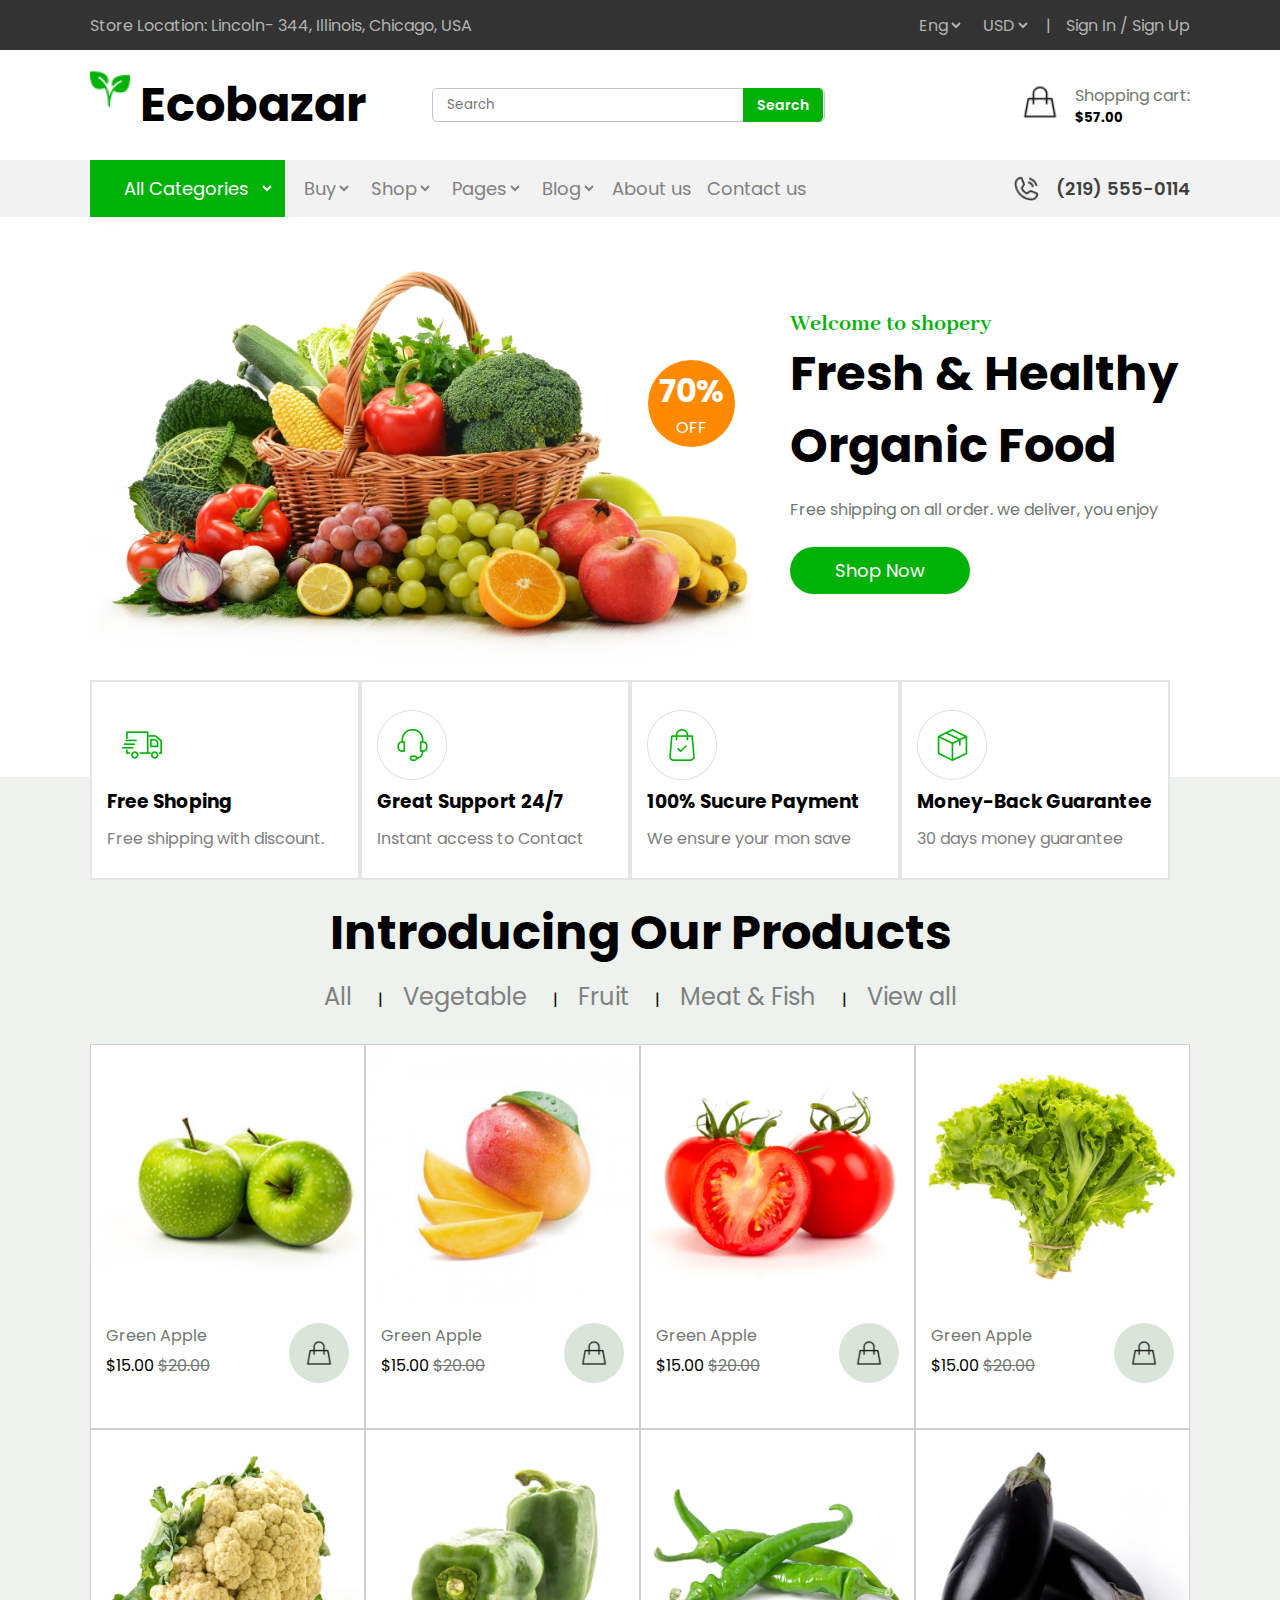
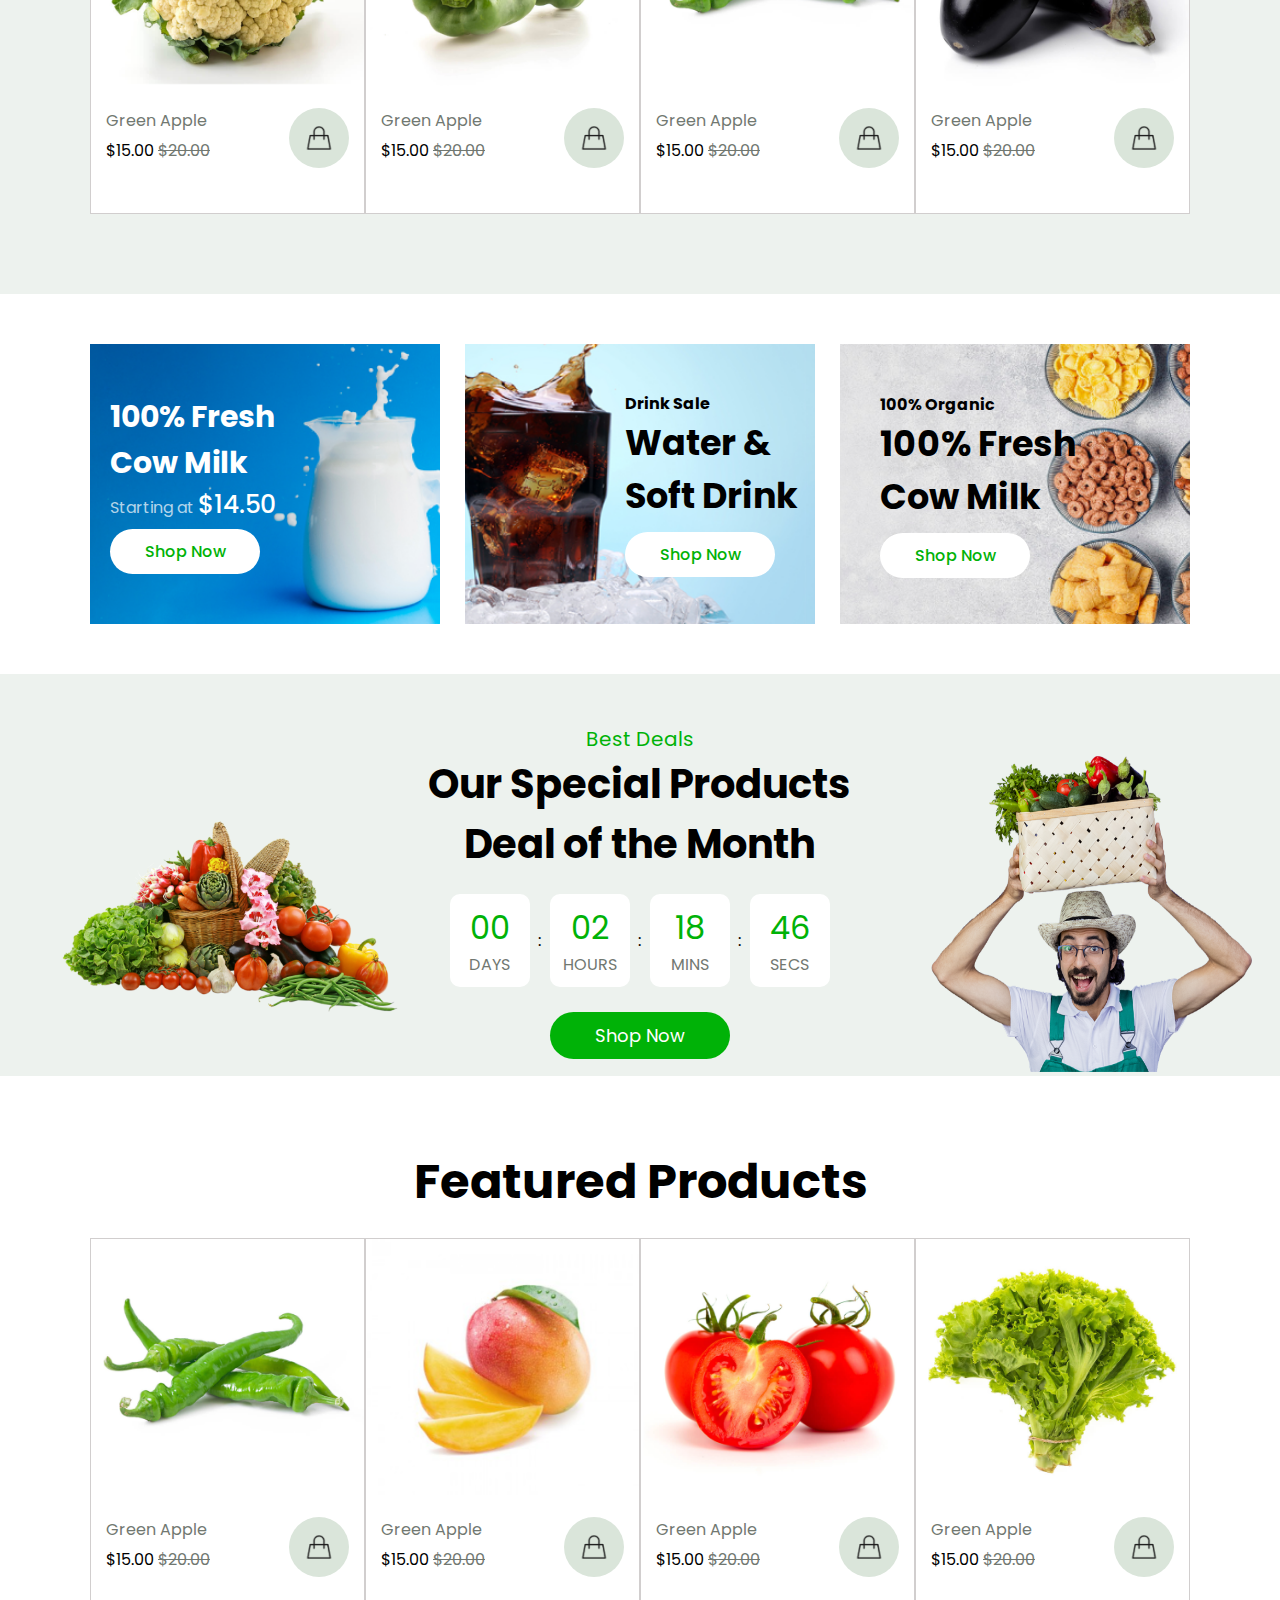
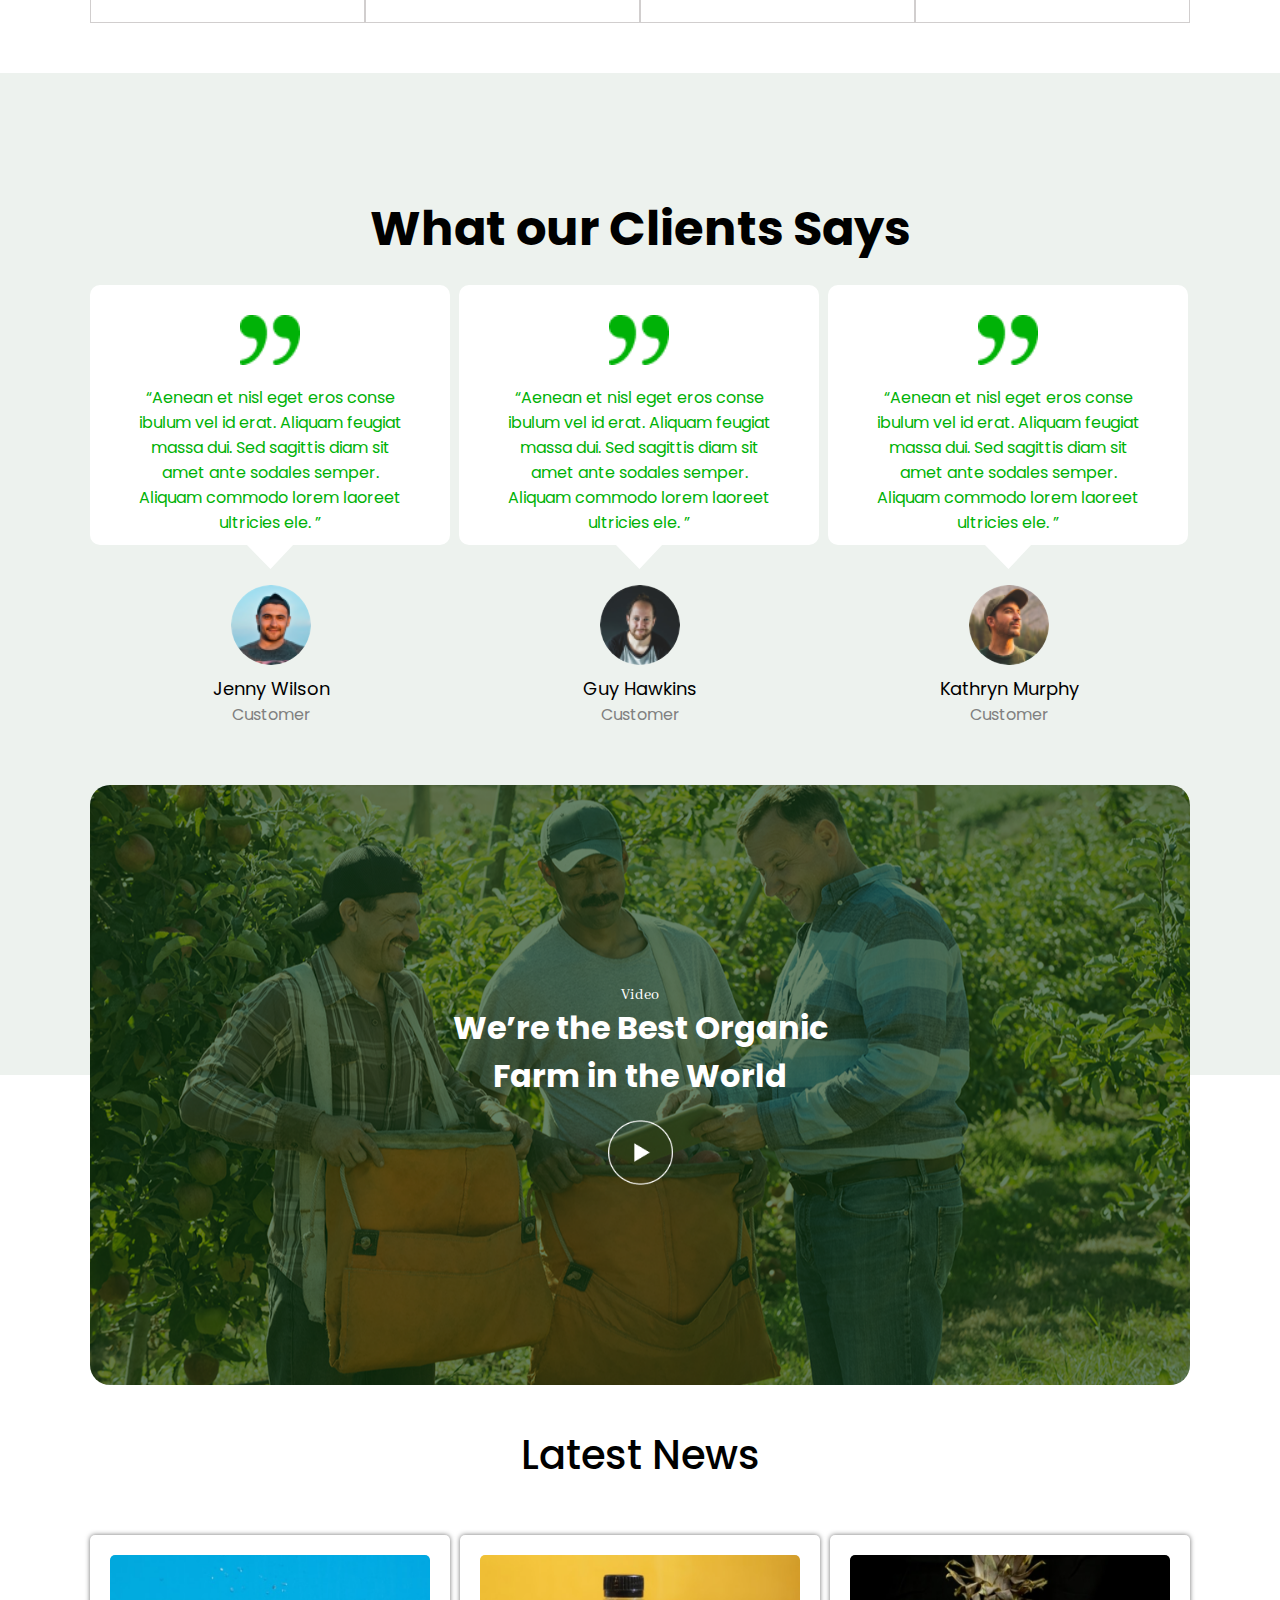
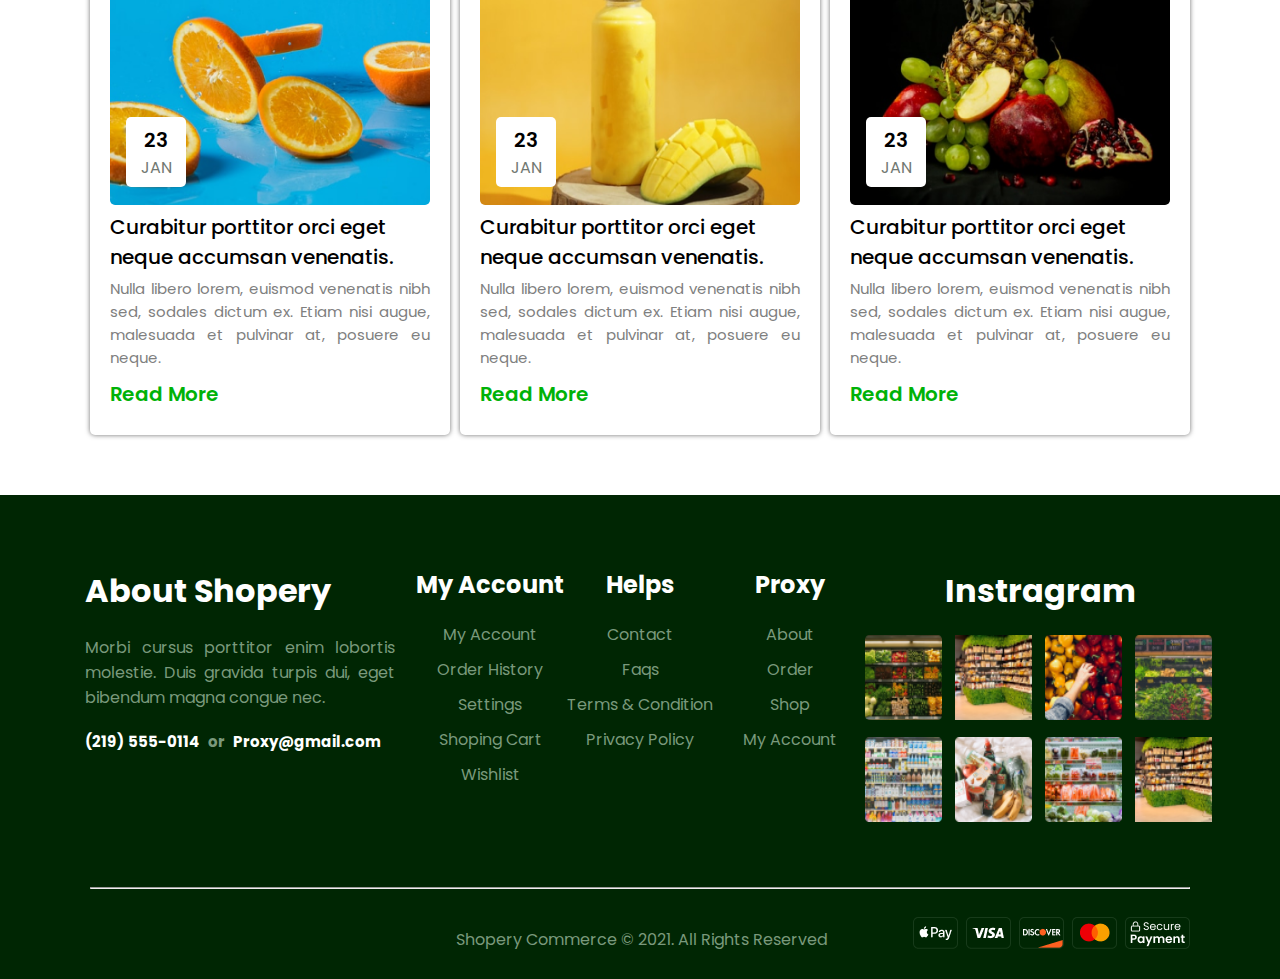
<file: homepage.html>
<!DOCTYPE html>
<html lang="en">
<head>
  <meta charset="UTF-8">
  <meta name="viewport" content="width=device-width, initial-scale=1.0">
  <link rel="stylesheet" href="homepage.css">

  <!-- poopins font link -->

  <style>
    @import url('https://fonts.googleapis.com/css2?family=Abhaya+Libre:wght@400;500;600;700;800&display=swap');
    </style>



  <style>
    @import url('https://fonts.googleapis.com/css2?family=Poppins:ital,wght@0,100;0,200;0,300;0,400;0,500;0,600;0,700;0,800;0,900;1,100;1,200;1,300;1,400;1,500;1,600;1,700;1,800;1,900&display=swap');
    </style>

<!-- font awesome link -->
<link rel="stylesheet" href="https://cdnjs.cloudflare.com/ajax/libs/font-awesome/6.6.0/css/all.min.css" integrity="sha512-Kc323vGBEqzTmouAECnVceyQqyqdsSiqLQISBL29aUW4U/M7pSPA/gEUZQqv1cwx4OnYxTxve5UMg5GT6L4JJg==" crossorigin="anonymous" referrerpolicy="no-referrer" />

  <title>Document</title>
</head>
<body>
  <!-- over nav section start here -->
  <div class="over-nav">
    <div class="over-nav-container">
      <div class="place"> <i class="fa-solid fa-location-dot"></i> Store Location: Lincoln- 344, Illinois, Chicago, USA</div>
    
    <div class="over-nav-option">
      <select name="" id="">
        <option value="">Eng</option>
      </select>
      <select name="" id="" class="usd">
        <option value="">USD</option>
      </select> <p class="over-nav-middle">|</p>
      <p>Sign In / Sign Up</p>
    </div>
  </div>
  </div>
  <!-- over nav section end here -->
  <!-- nav section start here -->
  <nav>
    <div class="nav-heading-container">
      <div class="nav-icon">
        <div class="nav-img">
          <img src="images/plant 1.png" alt="">
        </div>
        <div class="nav-title">
          <h1>Ecobazar</h1>
        </div>
      </div>

      <div class="search-box">
        <i class="fas fa-search"></i>
        <div class="input"><input type="text" placeholder="Search"></div>
        <button class="search">Search</button>
      </div>


      <div class="buy-card-section">
        <div class="heart">
          <img src="images/love.png" alt=""> <p>|</p>
        </div>
        <div class="buy-card">
          <div class="buy">
            <img src="images/shopping.png" alt="">
          </div>
          <div class="buy-text">
            <p class="text-primary">Shopping cart:</p>
            <h5>$57.00</h5>
          </div>
        </div>

      </div>

    </div>

    <div class="nav-2-bg">
      <div class="nav-2">
       <div class="nav-option">
        <div class="all-categories">
          <i class="fa-solid fa-bars"></i>
          <select name="" id="">
            
            <option value="">All Categories</option>
          </select>
        </div>

        <div class="buy second-option">
          <select name="" id="">  
            <option value="">Buy</option>
          </select>
        </div>

        <div class="buy">
          <select name="" id="">  
            <option value="">Shop</option>
          </select>
        </div>
        <div class="buy">
          <select name="" id="">  
            <option value="">Pages</option>
          </select>
        </div>


        <div class="buy">
          <select name="" id="">  
            <option value="">Blog</option>
          </select>
        </div>
        <div class="buy">
          
          <a href="">About us</a>
        </div>

        <div class="buy">
          
          <a href="" >Contact us</a>
        </div>
       </div>

       <div class="phone">
       <img src="images/phone.png" alt="">
        <p>(219) 555-0114</p>
       </div>


  
      </div>
    </div>
  </nav>
  <!-- nav section end here -->

  <!-- banner section start here -->
  <div class="banner-bg">
    <div class="banner-container">
      <div class="banner-img">
        <img src="images/banner-img.png" alt="">
        <div class="offer">
          <h1>70%</h1>
          <p>OFF</p>
        </div>
      </div>
      <div class="banner-text">
        <h2>Welcome to shopery</h2>
      <h1>Fresh & Healthy <br>
        Organic Food</h1>
        <p class="text-primary">Free shipping on all order. we deliver, you enjoy</p>
        <button class="shop-now"> Shop Now <i class="fa-solid fa-arrow-right"></i> </button>
      </div>
      <div class="banner-bottom-section">
        <div class="banner-bottom-card-2">
          <div class="icon">
            <img src="images/car.png" alt="">
          </div>
          <h3>Free Shoping</h3>
          <p class="text-pament">Free shipping with discount.</p>
  
        </div>
  
        <div class="banner-bottom-card-2 ">
          <div class="icon-2">
            <img src="images/head-phone.png" alt="">
          </div>
          <h3>Great Support 24/7</h3>
          <p class="text-pament">Instant access to Contact</p>
  
        </div>
  
  
  
        <div class="banner-bottom-card-2">
          <div class="icon-2">
            <img src="images/bag.png" alt="">
          </div>
          <h3>100% Sucure Payment</h3>
          <p class="text-pament">We ensure your mon save</p>
  
        </div>
  
  
        <div class="banner-bottom-card-2">
          <div class="icon-2">
            <img src="images/box.png" alt="">
          </div>
          <h3>Money-Back Guarantee</h3>
          <p class="text-pament">30 days money guarantee</p>
  
        </div>
  
      </div>
     </div>
  </div>


   <!-- banner section end here -->


 
    <!-- banner bottom section start here -->
    




    <!-- banner bottom section end here -->


    <!-- our products section start here -->
    <div class="products-card-bg">
      <div class="our-products-container">
        <div class="our-products-heading">
          <div class="products-title"><h1>Introducing Our Products</h1></div>
          <div class="link-all">
            <ul>
              <li><a href="#">All </a> |</li> 
              <li><a href="#">Vegetable </a>|</li>
              <li><a href="#">Fruit </a>|</li> 
              <li><a href="#">Meat & Fish </a>|</li> 
              <li><a href="#">View all </a></li> 
            </ul>
          </div>
        </div>
  
        <div class="our-products-cards-container">
          <div class="products-card">
            <img src="images/apple.png" alt="">
            <div class="card-text">
              
              <div>
                <p class="text-primary">Green Apple</p>
              <p>$15.00 <del class="text-primary">$20.00</del></p>
              <i class="fa fa-star checked"></i>
              <i class="fa fa-star checked"></i>
              <i class="fa fa-star checked"></i>
              <i class="fa fa-star star-end"></i>
              <i class="fa fa-star star-end "></i>
              </div>
              <div class="card-img">
              <img src="images/shopping.png" alt="">
  
              </div>
             
            </div>
  
            <div class="offer-50">
              <p>Sale 50%</p>
            </div>
            <div class="hover-icon">
              <div class="heart">
                <img src="images/love.png" alt="">
              </div>
              <div class="eye">
                <img src="images/Eye 1.png" alt="">
              </div>
            </div>
          </div>
  
  
          <div class="products-card">
            <img src="images/mango.png" alt="">
            <div class="card-text">
              
              <div>
                <p class="text-primary">Green Apple</p>
              <p>$15.00 <del class="text-primary">$20.00</del></p>
              <i class="fa fa-star checked"></i>
              <i class="fa fa-star checked"></i>
              <i class="fa fa-star checked"></i>
              <i class="fa fa-star star-end"></i>
              <i class="fa fa-star star-end "></i>
              </div>
              <div class="card-img">
              <img src="images/shopping.png" alt="">
  
              </div>
             
            </div>
  
            <div class="offer-50">
              <p>Sale 50%</p>
            </div>
            <div class="hover-icon">
              <div class="heart">
                <img src="images/love.png" alt="">
              </div>
              <div class="eye">
                <img src="images/Eye 1.png" alt="">
              </div>
            </div>
          </div>
  
  
  
    
  
  
  <!-- card-3 -->
  <div class="products-card">
    <img src="images/tomato.png" alt="">
    <div class="card-text">
      
      <div>
        <p class="text-primary">Green Apple</p>
      <p>$15.00 <del class="text-primary">$20.00</del></p>
      <i class="fa fa-star checked"></i>
      <i class="fa fa-star checked"></i>
      <i class="fa fa-star checked"></i>
      <i class="fa fa-star star-end"></i>
      <i class="fa fa-star star-end "></i>
      </div>
      <div class="card-img">
      <img src="images/shopping.png" alt="">
  
      </div>
     
    </div>
  
    <div class="offer-50">
      <p>Sale 50%</p>
    </div>
    <div class="hover-icon">
      <div class="heart">
        <img src="images/love.png" alt="">
      </div>
      <div class="eye">
        <img src="images/Eye 1.png" alt="">
      </div>
    </div>
  </div>
  
  
  <!-- card-4 -->
  <div class="products-card">
    <img src="images/badacopy.png" alt="">
    <div class="card-text">
      
      <div>
        <p class="text-primary">Green Apple</p>
      <p>$15.00 <del class="text-primary">$20.00</del></p>
      <i class="fa fa-star checked"></i>
      <i class="fa fa-star checked"></i>
      <i class="fa fa-star checked"></i>
      <i class="fa fa-star star-end"></i>
      <i class="fa fa-star star-end "></i>
      </div>
      <div class="card-img">
      <img src="images/shopping.png" alt="">
  
      </div>
     
    </div>
  
    <div class="offer-50">
      <p>Sale 50%</p>
    </div>
    <div class="hover-icon">
      <div class="heart">
        <img src="images/love.png" alt="">
      </div>
      <div class="eye">
        <img src="images/Eye 1.png" alt="">
      </div>
    </div>
  </div>
  
  
  <!-- card-5 -->
  <div class="products-card">
    <img src="images/copy.png" alt="">
    <div class="card-text">
      
      <div>
        <p class="text-primary">Green Apple</p>
      <p>$15.00 <del class="text-primary">$20.00</del></p>
      <i class="fa fa-star checked"></i>
      <i class="fa fa-star checked"></i>
      <i class="fa fa-star checked"></i>
      <i class="fa fa-star star-end"></i>
      <i class="fa fa-star star-end "></i>
      </div>
      <div class="card-img">
      <img src="images/shopping.png" alt="">
  
      </div>
     
    </div>
  
    <div class="offer-50">
      <p>Sale 50%</p>
    </div>
    <div class="hover-icon">
      <div class="heart">
        <img src="images/love.png" alt="">
      </div>
      <div class="eye">
        <img src="images/Eye 1.png" alt="">
      </div>
    </div>
  </div>
  
  
  
  <!-- card-6 -->
  <div class="products-card">
    <img src="images/muta moris.png" alt="">
    <div class="card-text">
      
      <div>
        <p class="text-primary">Green Apple</p>
      <p>$15.00 <del class="text-primary">$20.00</del></p>
      <i class="fa fa-star checked"></i>
      <i class="fa fa-star checked"></i>
      <i class="fa fa-star checked"></i>
      <i class="fa fa-star star-end"></i>
      <i class="fa fa-star star-end "></i>
      </div>
      <div class="card-img">
      <img src="images/shopping.png" alt="">
  
      </div>
     
    </div>
  
    <div class="offer-50">
      <p>Sale 50%</p>
    </div>
    <div class="hover-icon">
      <div class="heart">
        <img src="images/love.png" alt="">
      </div>
      <div class="eye">
        <img src="images/Eye 1.png" alt="">
      </div>
    </div>
  </div>
  
  
  
  
          <!-- card-7 -->
          <div class="products-card">
            <img src="images/cachamoris.png" alt="">
            <div class="card-text">
              
              <div>
                <p class="text-primary">Green Apple</p>
              <p>$15.00 <del class="text-primary">$20.00</del></p>
              <i class="fa fa-star checked"></i>
              <i class="fa fa-star checked"></i>
              <i class="fa fa-star checked"></i>
              <i class="fa fa-star star-end"></i>
              <i class="fa fa-star star-end "></i>
              </div>
              <div class="card-img">
              <img src="images/shopping.png" alt="">
  
              </div>
             
            </div>
  
            <div class="offer-50">
              <p>Sale 50%</p>
            </div>
            <div class="hover-icon">
              <div class="heart">
                <img src="images/love.png" alt="">
              </div>
              <div class="eye">
                <img src="images/Eye 1.png" alt="">
              </div>
            </div>
          </div>
  
  
  
          <!-- card-8 -->
          <div class="products-card">
            <img src="images/bagon.png" alt="">
            <div class="card-text">
              
              <div>
                <p class="text-primary">Green Apple</p>
              <p>$15.00 <del class="text-primary">$20.00</del></p>
              <i class="fa fa-star checked"></i>
              <i class="fa fa-star checked"></i>
              <i class="fa fa-star checked"></i>
              <i class="fa fa-star star-end"></i>
              <i class="fa fa-star star-end "></i>
              </div>
              <div class="card-img">
              <img src="images/shopping.png" alt="">
  
              </div>
             
            </div>
  
            <div class="offer-50">
              <p>Sale 50%</p>
            </div>
            <div class="hover-icon">
              <div class="heart">
                <img src="images/love.png" alt="">
              </div>
              <div class="eye">
                <img src="images/Eye 1.png" alt="">
              </div>
            </div>
          </div>
  
  
  
  
         
  
        </div>
       </div>
    </div>





        
  
   <!-- our products section end here -->

   <!-- special-card-section start here -->
    <div class="special-card-container-section">
      <div class="special-cards-container">
        <div class="special-card">
          <div class="text">
            <h2>100% Fresh 
              Cow Milk</h2>
              <p >Starting at <span id="dolor">$14.50</span></p>
              <button class="special-btn"> Shop Now <i class="fa-solid fa-arrow-right"></i></button>
          </div>
         
      </div>


      <div class="special-card-2">
        <div class="text-2">
          <h4>Drink Sale</h4>
          <h2>Water &
            Soft Drink</h2>
            <button class="special-btn"> Shop Now <i class="fa-solid fa-arrow-right"></i></button>
        </div>
       
    </div>



    <div class="special-card-3">
      <div class="text-3">
        <h4>100% Organic</h4>
        <h2>100% Fresh 
          Cow Milk</h2>
      
          <button class="special-btn"> Shop Now <i class="fa-solid fa-arrow-right"></i></button>
      </div>
     
  </div>
    </div>
    </div>


   <!-- speaicl card section end here -->

   <!-- time section start here -->
    <div class="time-section-container">
      <div class="time-container">
        <div class="time-section-part-1">
          <img src="images/time-img.png" alt="">
        </div>
        <div class="time-section-part-2">
          <div class="time-heading">
            <p>Best Deals</p>
          <h1>Our Special Products Deal of the Month</h1>
          </div>
          <div class="clock">
            <div class="days">
              <h1>00</h1>
              <p class="text-primary"> DAYS</p>
            </div> 
            <p>:</p>


            <div class="days">
              <h1>02</h1>
              <p class="text-primary"> HOURS</p>
            </div> 
            <p>:</p>


            <div class="days">
              <h1>18</h1>
              <p class="text-primary"> MINS</p>
            </div> 
            <p>:</p>


            <div class="days">
              <h1>46</h1>
              <p class="text-primary"> SECS</p>
            </div> 
          
          </div>

          <div class="shop-btn">
            <button class="shop-now shop">Shop Now <i class="fa-solid fa-arrow-right"></i></button>
          </div>

        </div>
        <div class="time-section-part-3">
          <img src="images/man.png" alt="">
        </div>
      </div>
    </div>





   <!-- time section end here -->
<!-- our Feature section start here -->
<div class="our-feature-heading">
  <h1>Featured Products</h1>

</div>

   <div class="our-products-cards-container-2">

    <div class="products-card">
      <img src="images/cachamoris.png" alt="">
      <div class="card-text">
        
        <div>
          <p class="text-primary">Green Apple</p>
        <p>$15.00 <del class="text-primary">$20.00</del></p>
        <i class="fa fa-star checked"></i>
        <i class="fa fa-star checked"></i>
        <i class="fa fa-star checked"></i>
        <i class="fa fa-star star-end"></i>
        <i class="fa fa-star star-end "></i>
        </div>
        <div class="card-img">
        <img src="images/shopping.png" alt="">

        </div>
       
      </div>

      <div class="offer-50">
        <p>Sale 50%</p>
      </div>
      <div class="hover-icon">
        <div class="heart">
          <img src="images/love.png" alt="">
        </div>
        <div class="eye">
          <img src="images/Eye 1.png" alt="">
        </div>
      </div>
    </div>



    


    <div class="products-card">
      <img src="images/mango.png" alt="">
      <div class="card-text">
        
        <div>
          <p class="text-primary">Green Apple</p>
        <p>$15.00 <del class="text-primary">$20.00</del></p>
        <i class="fa fa-star checked"></i>
        <i class="fa fa-star checked"></i>
        <i class="fa fa-star checked"></i>
        <i class="fa fa-star star-end"></i>
        <i class="fa fa-star star-end "></i>
        </div>
        <div class="card-img">
        <img src="images/shopping.png" alt="">

        </div>
       
      </div>

      <div class="offer-50">
        <p>Sale 50%</p>
      </div>
      <div class="hover-icon">
        <div class="heart">
          <img src="images/love.png" alt="">
        </div>
        <div class="eye">
          <img src="images/Eye 1.png" alt="">
        </div>
      </div>
    </div>






    <div class="products-card">
      <img src="images/tomato.png" alt="">
      <div class="card-text">
        
        <div>
          <p class="text-primary">Green Apple</p>
        <p>$15.00 <del class="text-primary">$20.00</del></p>
        <i class="fa fa-star checked"></i>
        <i class="fa fa-star checked"></i>
        <i class="fa fa-star checked"></i>
        <i class="fa fa-star star-end"></i>
        <i class="fa fa-star star-end "></i>
        </div>
        <div class="card-img">
        <img src="images/shopping.png" alt="">

        </div>
       
      </div>

      <div class="offer-50">
        <p>Sale 50%</p>
      </div>
      <div class="hover-icon">
        <div class="heart">
          <img src="images/love.png" alt="">
        </div>
        <div class="eye">
          <img src="images/Eye 1.png" alt="">
        </div>
      </div>
    </div>






   




    <div class="products-card">
      <img src="images/badacopy.png" alt="">
      <div class="card-text">
        
        <div>
          <p class="text-primary">Green Apple</p>
        <p>$15.00 <del class="text-primary">$20.00</del></p>
        <i class="fa fa-star checked"></i>
        <i class="fa fa-star checked"></i>
        <i class="fa fa-star checked"></i>
        <i class="fa fa-star star-end"></i>
        <i class="fa fa-star star-end "></i>
        </div>
        <div class="card-img">
        <img src="images/shopping.png" alt="">

        </div>
       
      </div>

      <div class="offer-50">
        <p>Sale 50%</p>
      </div>
      <div class="hover-icon">
        <div class="heart">
          <img src="images/love.png" alt="">
        </div>
        <div class="eye">
          <img src="images/Eye 1.png" alt="">
        </div>
      </div>
    </div>


   
  </div>


  <!-- our feature section end here -->

  <!-- our Clients section start here -->
  <div class="client-bg">
    <div class="clients-heading">
      <h1>What our Clients Says</h1>
    </div>
    <div class="client-cards-container">
      <div class="client-card-container">
        <div class="client-card">
          <div class="client-icon">
            <img src="images/comma.png" alt="">
          </div>
          <p>“Aenean et nisl eget eros conse ibulum vel id erat. Aliquam feugiat massa dui. Sed sagittis diam sit amet ante sodales semper. Aliquam commodo lorem laoreet ultricies ele. ”</p>
    
        
    
    
        </div>
        <div class="client-img">
          <img src="images/c-1.png" alt="">
          <h3>Jenny Wilson</h3>
          <p>Customer</p>
        </div>

        <div class="shape"></div>
      </div>

      <div class="client-card-container">
        <div class="client-card">
          <div class="client-icon">
            <img src="images/comma.png" alt="">
          </div>
          <p>“Aenean et nisl eget eros conse ibulum vel id erat. Aliquam feugiat massa dui. Sed sagittis diam sit amet ante sodales semper. Aliquam commodo lorem laoreet ultricies ele. ”</p>
    
        
    
    
        </div>
        <div class="client-img">
          <img src="images/two.png" alt="">
          <h3>Guy Hawkins</h3>
          <p>Customer</p>
        </div>

        <div class="shape"></div>
      </div>



      <div class="client-card-container">
        <div class="client-card">
          <div class="client-icon">
            <img src="images/comma.png" alt="">
          </div>
          <p>“Aenean et nisl eget eros conse ibulum vel id erat. Aliquam feugiat massa dui. Sed sagittis diam sit amet ante sodales semper. Aliquam commodo lorem laoreet ultricies ele. ”</p>
    
        
    
    
        </div>
        <div class="client-img">
          <img src="images/three.png" alt="">
          <h3>Kathryn Murphy</h3>
          <p>Customer</p>
        </div>

        <div class="shape"></div>
      </div>
      <div class="video-section">
        <p>Video</p>
        <h1>We’re the Best Organic <br> Farm in the World</h1>
        <img src="images/Play.png" alt="">
        
      </div>
      
 
    </div>
    
  </div>



   <!-- our Clients section end here -->

    <!-- Latest News section start here -->
    <div class="latest-news-heading">
      <h1>Latest News</h1>
     </div>
     <div class="latest-news-container">

  
      <div class="latest-news-card">
        <img src="images/l1.png" alt="">
        <div class="over-img">
          <h1>23</h1>
          <p class="text-primary">JAN</p>
        </div> 
        <div class="latest-description">
          <h2>Curabitur porttitor orci eget neque accumsan venenatis.</h2>
          <p >Nulla libero lorem, euismod venenatis nibh sed, sodales dictum ex. Etiam nisi augue, malesuada et pulvinar at, posuere eu neque.</p>
          <button class="read-more">Read More <i class="fa-solid fa-arrow-right"></i></button>
        </div>
      </div>

      <div class="latest-news-card">
        <img src="images/l2.png" alt="">
        <div class="over-img">
          <h1>23</h1>
          <p class="text-primary">JAN</p>
        </div> 
        <div class="latest-description">
          <h2>Curabitur porttitor orci eget neque accumsan venenatis.</h2>
          <p >Nulla libero lorem, euismod venenatis nibh sed, sodales dictum ex. Etiam nisi augue, malesuada et pulvinar at, posuere eu neque.</p>
          <button class="read-more">Read More <i class="fa-solid fa-arrow-right"></i></button>
        </div>
      </div>




      <div class="latest-news-card">
        <img src="images/l3.png" alt="">
        <div class="over-img">
          <h1>23</h1>
          <p class="text-primary">JAN</p>
        </div> 
        <div class="latest-description">
          <h2>Curabitur porttitor orci eget neque accumsan venenatis.</h2>
          <p >Nulla libero lorem, euismod venenatis nibh sed, sodales dictum ex. Etiam nisi augue, malesuada et pulvinar at, posuere eu neque.</p>
          <button class="read-more">Read More <i class="fa-solid fa-arrow-right"></i></button>
        </div>
      </div>
     </div>
  
     <!-- Latest News section end here -->


   <!-- footer section start here -->
    <footer>
      <div class="footer-container">
        <div class="footer-part-1">
          <h1>About Shopery</h1>
          <p>Morbi cursus porttitor enim lobortis molestie. Duis gravida turpis dui, eget bibendum magna congue nec.</p>
          <h3>(219) 555-0114 <span id="or">or</span> Proxy@gmail.com</h3>
        </div>
        <div class="footer-part-2">
          <h2>My Account</h2>
          <ul>
            <li><a href="#">My Account </a></li>
            <li><a href="#">Order History </a></li>
            <li><a href="#">Settings </a></li>
            <li><a href="#">Shoping Cart </a></li>
            <li><a href="#">Wishlist </a></li>
            
          </ul>
        </div>
        <div class="footer-part-2">
          <h2>Helps</h2>
          <ul>
            <li><a href="#">Contact </a></li>
            <li><a href="#">Faqs</a></li>
            <li><a href="#">Terms & Condition </a></li>
            <li><a href="#">Privacy Policy</a></li>
            
          </ul>
        </div>
        <div class="footer-part-2">
          <h2>Proxy</h2>
          <ul>
            <li><a href="#">About </a></li>
            <li><a href="#">Order  </a></li>
            <li><a href="#">Shop </a></li>
            
            <li><a href="#">My Account </a></li>
           
          </ul>
        </div>
        <div class="footer-part-5">
          <h1>Instragram</h1>
          <div class="instragram-img-container">
            <div class="ins-img">
              <img src="images/i-1.png" alt="">
            </div>


            <div class="ins-img">
              <img src="images/i-8.png" alt="">
            </div>

            <div class="ins-img">
              <img src="images/i-3.png" alt="">
            </div>


            <div class="ins-img">
              <img src="images/i-4.png" alt="">
            </div>


            <div class="ins-img">
              <img src="images/i-5.png" alt="">
            </div>



            <div class="ins-img">
              <img src="images/i-6.png" alt="">
            </div>



            <div class="ins-img">
              <img src="images/i-7.png" alt="">
            </div>



            <div class="ins-img">
              <img src="images/i-8.png" alt="">
            </div>

          </div>
        </div>

      </div>
      <hr>
      <div class="footer-end-container">
        <div class="social-icon">
          <i class="fa-brands fa-facebook-f"></i>
          <i class="fa-brands fa-twitter"></i>
          <i class="fa-brands fa-instagram"></i>
          
          <i class="fa-brands fa-facebook-messenger"></i>
        </div>
        <div class="copyright">
          <p>Shopery Commerce © 2021. All Rights Reserved</p>
        </div>
        <div class="send-money">
          <img src="images/p1.png" alt="">
          <img src="images/p2.png" alt="">
          <img src="images/p3.png" alt="">
          <img src="images/p4.png" alt="">
          <img src="images/p5.png" alt="">
        </div>
      </div>
      
    </footer>




   <!-- footer section end here -->



  
</body>
</html>
</file>
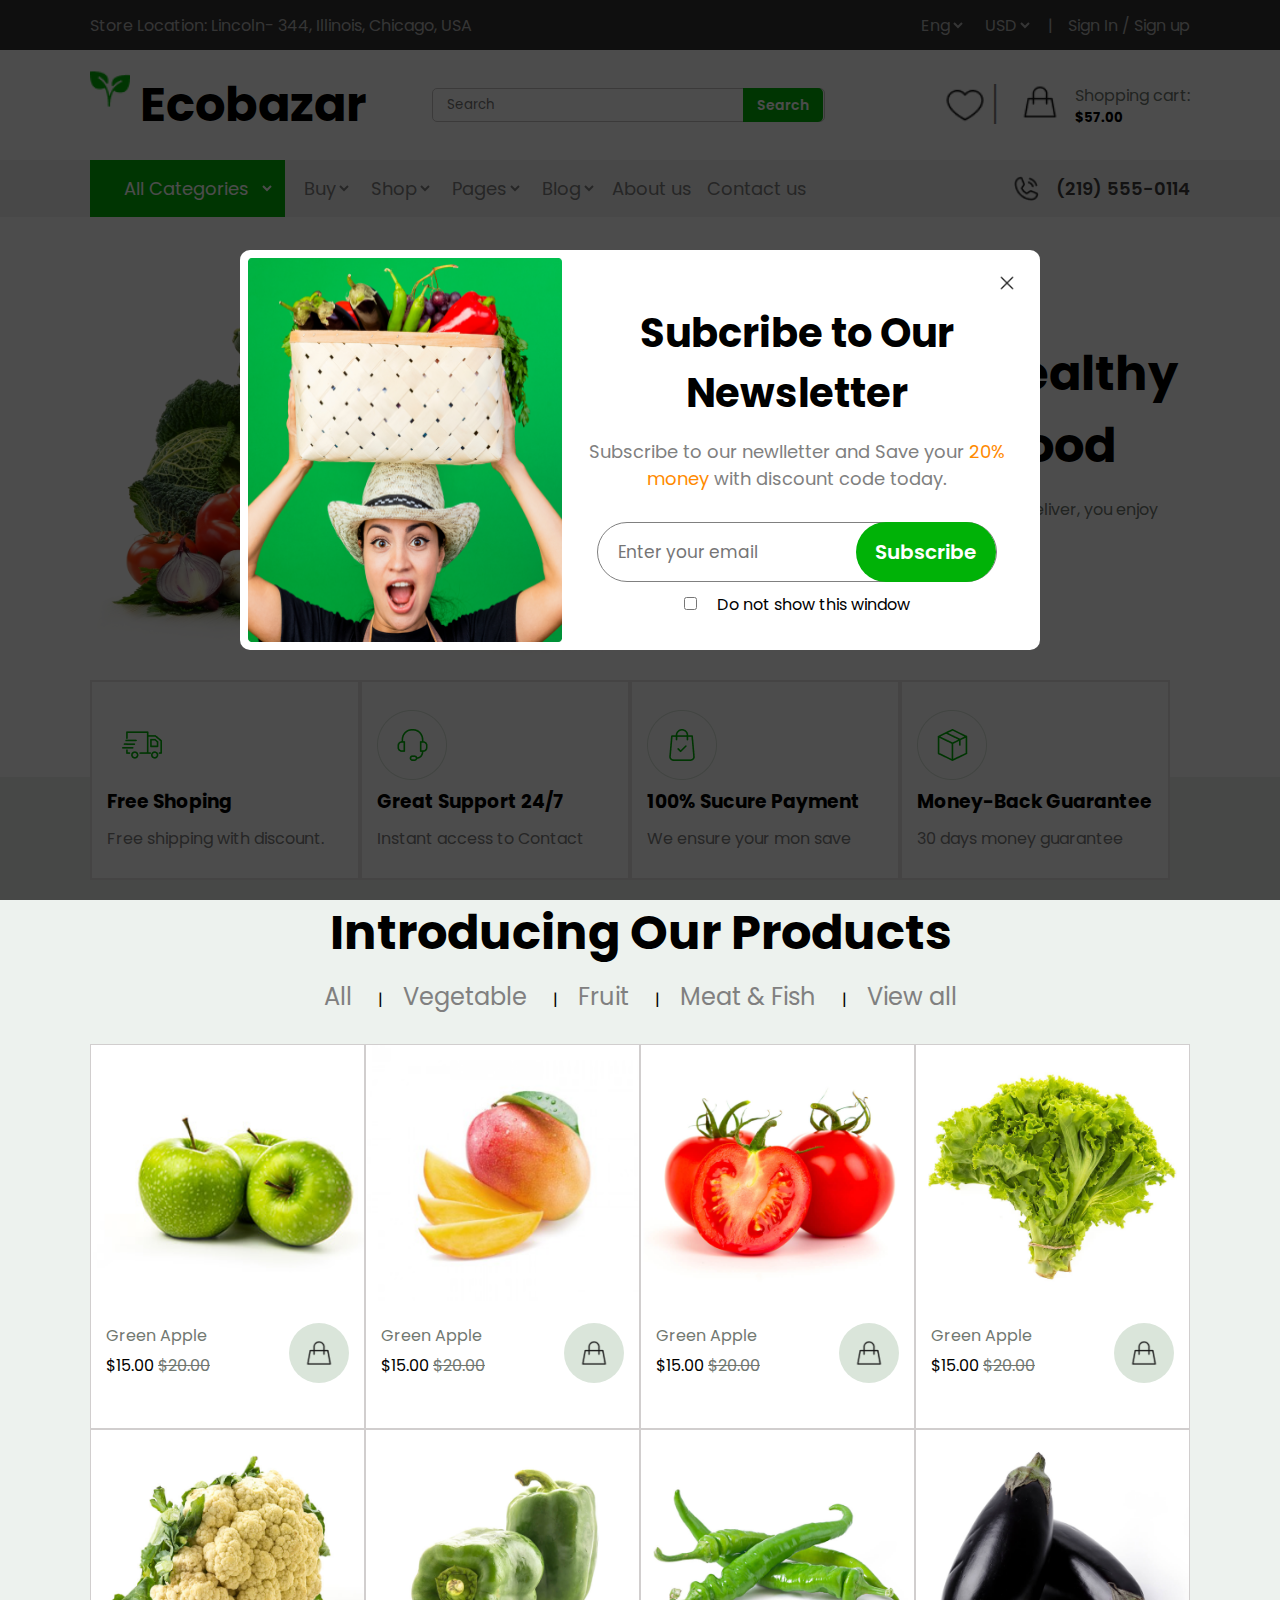
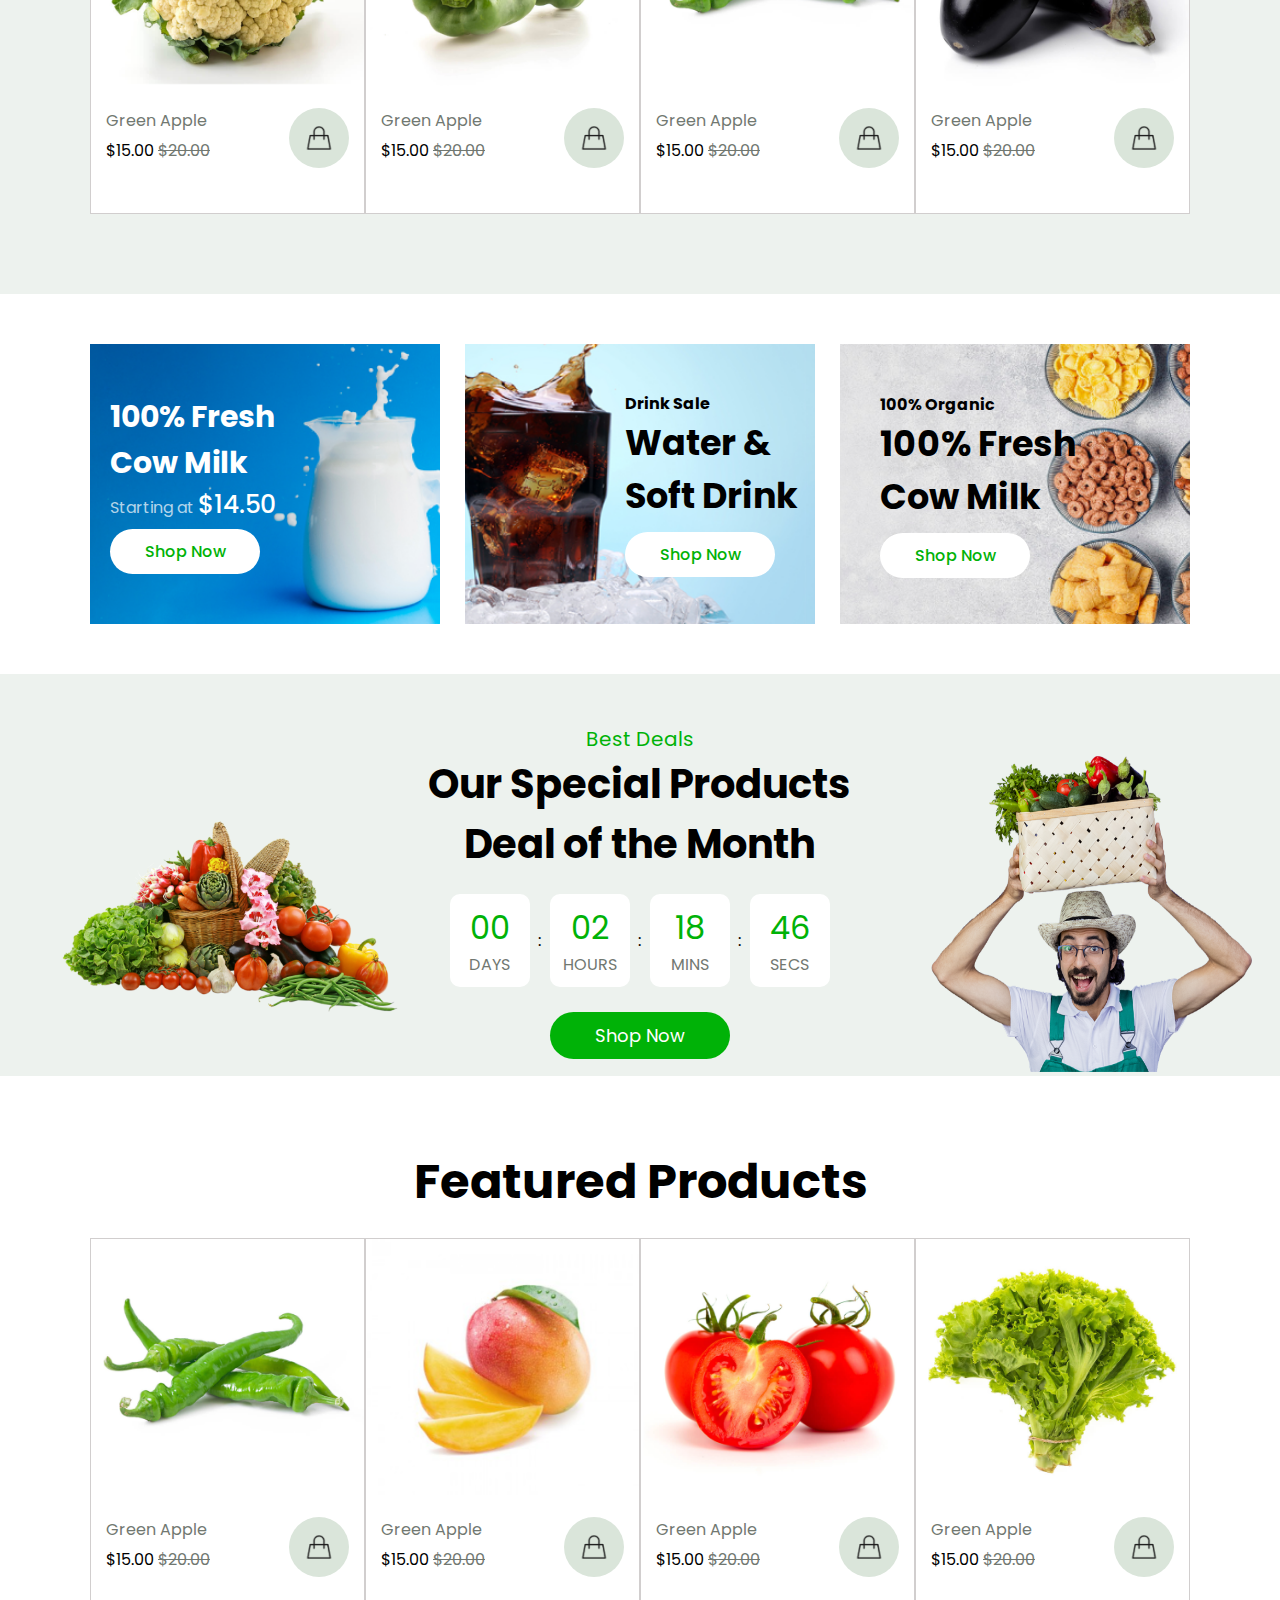
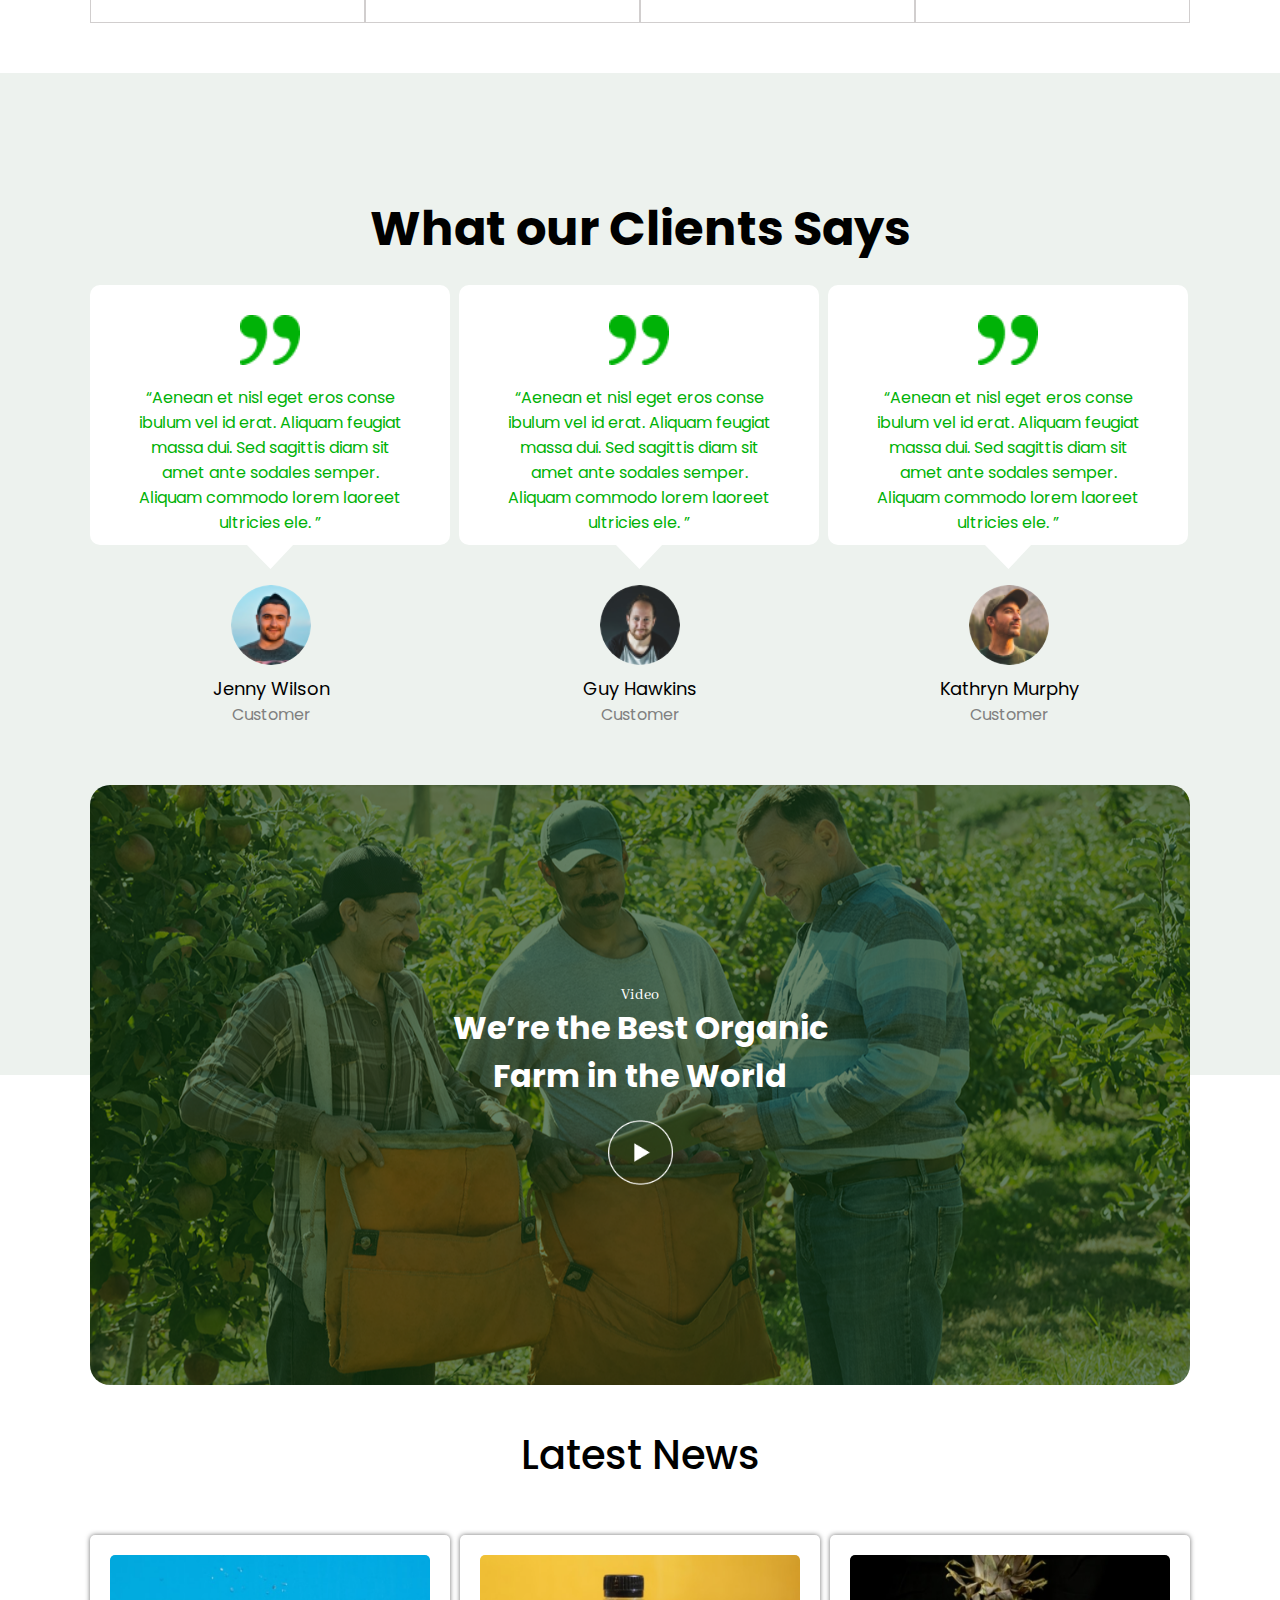
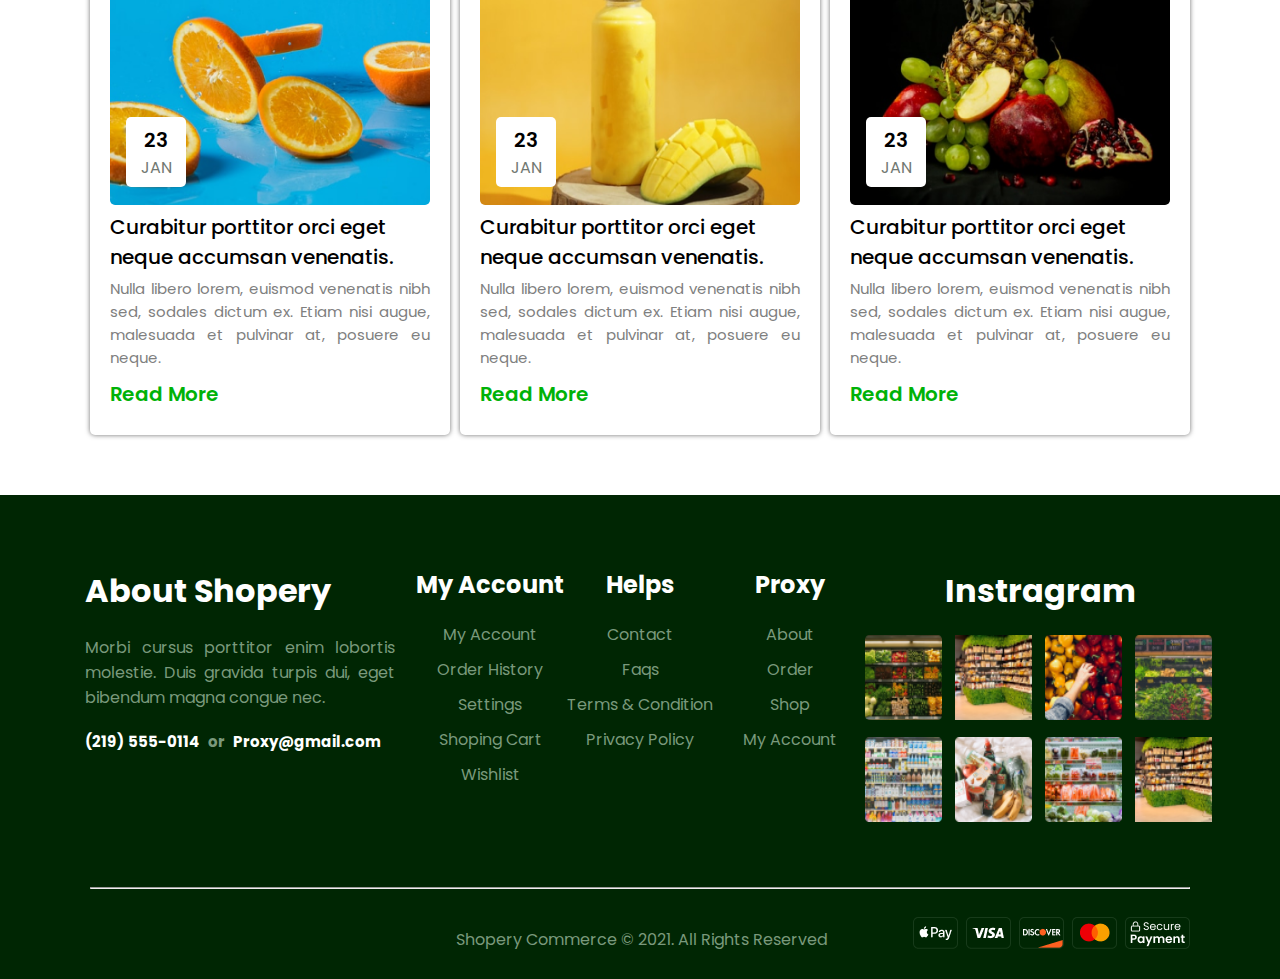
<file: popup.html>
<!DOCTYPE html>
<html lang="en">
<head>
  <meta charset="UTF-8">
  <meta name="viewport" content="width=device-width, initial-scale=1.0">
  <link rel="stylesheet" href="popup.css">

  <!-- poopins font link -->

  <style>
    @import url('https://fonts.googleapis.com/css2?family=Abhaya+Libre:wght@400;500;600;700;800&display=swap');
    </style>



  <style>
    @import url('https://fonts.googleapis.com/css2?family=Poppins:ital,wght@0,100;0,200;0,300;0,400;0,500;0,600;0,700;0,800;0,900;1,100;1,200;1,300;1,400;1,500;1,600;1,700;1,800;1,900&display=swap');
    </style>

<!-- font awesome link -->
<link rel="stylesheet" href="https://cdnjs.cloudflare.com/ajax/libs/font-awesome/6.6.0/css/all.min.css" integrity="sha512-Kc323vGBEqzTmouAECnVceyQqyqdsSiqLQISBL29aUW4U/M7pSPA/gEUZQqv1cwx4OnYxTxve5UMg5GT6L4JJg==" crossorigin="anonymous" referrerpolicy="no-referrer" />

  <title>Document</title>
</head>
<body>
  <!-- over nav section start here -->
  <div class="over-nav">
    <div class="over-nav-container">
      <div class="place"> <i class="fa-solid fa-location-dot"></i> Store Location: Lincoln- 344, Illinois, Chicago, USA</div>
    
    <div class="over-nav-option">
      <select name="" id="">
        <option value="">Eng</option>
      </select>
      <select name="" id="" class="usd">
        <option value="">USD</option>
      </select> <p class="over-nav-middle">|</p>
      <p>Sign In / Sign up</p>
    </div>
  </div>
  </div>
  <!-- over nav section end here -->
  <!-- nav section start here -->
  <nav>
    <div class="nav-heading-container">
      <div class="nav-icon">
        <div class="nav-img">
          <img src="images/plant 1.png" alt="">
        </div>
        <div class="nav-title">
          <h1>Ecobazar</h1>
        </div>
      </div>

      <div class="search-box">
        <i class="fas fa-search"></i>
        <div class="input"><input type="text" placeholder="Search"></div>
        <button class="search">Search</button>
      </div>


      <div class="buy-card-section">
        <div class="heartt">
          <img src="images/love.png" alt=""> <p>|</p>
        </div>
        <div class="buy-card">
          <div class="buy">
            <img src="images/shopping.png" alt="">
          </div>
          <div class="buy-text">
            <p class="text-primary">Shopping cart:</p>
            <h5>$57.00</h5>
          </div>
        </div>

      </div>

    </div>

    <div class="nav-2-bg">
      <div class="nav-2">
       <div class="nav-option">
        <div class="all-categories">
          <i class="fa-solid fa-bars"></i>
          <select name="" id="">
            
            <option value="">All Categories</option>
          </select>
        </div>

        <div class="buy second-option">
          <select name="" id="">  
            <option value="">Buy</option>
          </select>
        </div>

        <div class="buy">
          <select name="" id="">  
            <option value="">Shop</option>
          </select>
        </div>
        <div class="buy">
          <select name="" id="">  
            <option value="">Pages</option>
          </select>
        </div>


        <div class="buy">
          <select name="" id="">  
            <option value="">Blog</option>
          </select>
        </div>
        <div class="buy">
          
          <a href="">About us</a>
        </div>

        <div class="buy">
          
          <a href="" >Contact us</a>
        </div>
       </div>

       <div class="phone">
       <img src="images/phone.png" alt="">
        <p>(219) 555-0114</p>
       </div>


  
      </div>
    </div>
  </nav>
  <!-- nav section end here -->

  <!-- banner section start here -->
  <div class="banner-bg">
    <div class="banner-container">
      <div class="banner-img">
        <img src="images/banner-img.png" alt="">
        <div class="offer">
          <h1>70%</h1>
          <p>OFF</p>
        </div>
      </div>
      <div class="banner-text">
        <h2>Welcome to shopery</h2>
      <h1>Fresh & Healthy <br>
        Organic Food</h1>
        <p class="text-primary">Free shipping on all order. we deliver, you enjoy</p>
        <button class="shop-now"> Shop Now <i class="fa-solid fa-arrow-right"></i> </button>
      </div>
      <div class="banner-bottom-section">
        <div class="banner-bottom-card-2">
          <div class="icon">
            <img src="images/car.png" alt="">
          </div>
          <h3>Free Shoping</h3>
          <p class="text-pament">Free shipping with discount.</p>
  
        </div>
  
        <div class="banner-bottom-card-2 ">
          <div class="icon-2">
            <img src="images/head-phone.png" alt="">
          </div>
          <h3>Great Support 24/7</h3>
          <p class="text-pament">Instant access to Contact</p>
  
        </div>
  
  
  
        <div class="banner-bottom-card-2">
          <div class="icon-2">
            <img src="images/bag.png" alt="">
          </div>
          <h3>100% Sucure Payment</h3>
          <p class="text-pament">We ensure your mon save</p>
  
        </div>
  
  
        <div class="banner-bottom-card-2">
          <div class="icon-2">
            <img src="images/box.png" alt="">
          </div>
          <h3>Money-Back Guarantee</h3>
          <p class="text-pament">30 days money guarantee</p>
  
        </div>
  
      </div>
     </div>
  </div>


   <!-- banner section end here -->


 
    <!-- banner bottom section start here -->
    




    <!-- banner bottom section end here -->


    <!-- our products section start here -->
    <div class="products-card-bg">
      <div class="our-products-container">
        <div class="our-products-heading">
          <div class="products-title"><h1>Introducing Our Products</h1></div>
          <div class="link-all">
            <ul>
              <li><a href="#">All </a> |</li> 
              <li><a href="#">Vegetable </a>|</li>
              <li><a href="#">Fruit </a>|</li> 
              <li><a href="#">Meat & Fish </a>|</li> 
              <li><a href="#">View all </a></li> 
            </ul>
          </div>
        </div>
  
        <div class="our-products-cards-container">
          <div class="products-card">
            <img src="images/apple.png" alt="">
            <div class="card-text">
              
              <div>
                <p class="text-primary">Green Apple</p>
              <p>$15.00 <del class="text-primary">$20.00</del></p>
              <i class="fa fa-star checked"></i>
              <i class="fa fa-star checked"></i>
              <i class="fa fa-star checked"></i>
              <i class="fa fa-star star-end"></i>
              <i class="fa fa-star star-end "></i>
              </div>
              <div class="card-img">
              <img src="images/shopping.png" alt="">
  
              </div>
             
            </div>
  
            <div class="offer-50">
              <p>Sale 50%</p>
            </div>
            <div class="hover-icon">
              <div class="heart">
                <img src="images/love.png" alt="">
              </div>
              <div class="eye">
                <img src="images/Eye 1.png" alt="">
              </div>
            </div>
          </div>
  
  
          <div class="products-card">
            <img src="images/mango.png" alt="">
            <div class="card-text">
              
              <div>
                <p class="text-primary">Green Apple</p>
              <p>$15.00 <del class="text-primary">$20.00</del></p>
              <i class="fa fa-star checked"></i>
              <i class="fa fa-star checked"></i>
              <i class="fa fa-star checked"></i>
              <i class="fa fa-star star-end"></i>
              <i class="fa fa-star star-end "></i>
              </div>
              <div class="card-img">
              <img src="images/shopping.png" alt="">
  
              </div>
             
            </div>
  
            <div class="offer-50">
              <p>Sale 50%</p>
            </div>
            <div class="hover-icon">
              <div class="heart">
                <img src="images/love.png" alt="">
              </div>
              <div class="eye">
                <img src="images/Eye 1.png" alt="">
              </div>
            </div>
          </div>
  
  
  
    
  
  
  <!-- card-3 -->
  <div class="products-card">
    <img src="images/tomato.png" alt="">
    <div class="card-text">
      
      <div>
        <p class="text-primary">Green Apple</p>
      <p>$15.00 <del class="text-primary">$20.00</del></p>
      <i class="fa fa-star checked"></i>
      <i class="fa fa-star checked"></i>
      <i class="fa fa-star checked"></i>
      <i class="fa fa-star star-end"></i>
      <i class="fa fa-star star-end "></i>
      </div>
      <div class="card-img">
      <img src="images/shopping.png" alt="">
  
      </div>
     
    </div>
  
    <div class="offer-50">
      <p>Sale 50%</p>
    </div>
    <div class="hover-icon">
      <div class="heart">
        <img src="images/love.png" alt="">
      </div>
      <div class="eye">
        <img src="images/Eye 1.png" alt="">
      </div>
    </div>
  </div>
  
  
  <!-- card-4 -->
  <div class="products-card">
    <img src="images/badacopy.png" alt="">
    <div class="card-text">
      
      <div>
        <p class="text-primary">Green Apple</p>
      <p>$15.00 <del class="text-primary">$20.00</del></p>
      <i class="fa fa-star checked"></i>
      <i class="fa fa-star checked"></i>
      <i class="fa fa-star checked"></i>
      <i class="fa fa-star star-end"></i>
      <i class="fa fa-star star-end "></i>
      </div>
      <div class="card-img">
      <img src="images/shopping.png" alt="">
  
      </div>
     
    </div>
  
    <div class="offer-50">
      <p>Sale 50%</p>
    </div>
    <div class="hover-icon">
      <div class="heart">
        <img src="images/love.png" alt="">
      </div>
      <div class="eye">
        <img src="images/Eye 1.png" alt="">
      </div>
    </div>
  </div>
  
  
  <!-- card-5 -->
  <div class="products-card">
    <img src="images/copy.png" alt="">
    <div class="card-text">
      
      <div>
        <p class="text-primary">Green Apple</p>
      <p>$15.00 <del class="text-primary">$20.00</del></p>
      <i class="fa fa-star checked"></i>
      <i class="fa fa-star checked"></i>
      <i class="fa fa-star checked"></i>
      <i class="fa fa-star star-end"></i>
      <i class="fa fa-star star-end "></i>
      </div>
      <div class="card-img">
      <img src="images/shopping.png" alt="">
  
      </div>
     
    </div>
  
    <div class="offer-50">
      <p>Sale 50%</p>
    </div>
    <div class="hover-icon">
      <div class="heart">
        <img src="images/love.png" alt="">
      </div>
      <div class="eye">
        <img src="images/Eye 1.png" alt="">
      </div>
    </div>
  </div>
  
  
  
  <!-- card-6 -->
  <div class="products-card">
    <img src="images/muta moris.png" alt="">
    <div class="card-text">
      
      <div>
        <p class="text-primary">Green Apple</p>
      <p>$15.00 <del class="text-primary">$20.00</del></p>
      <i class="fa fa-star checked"></i>
      <i class="fa fa-star checked"></i>
      <i class="fa fa-star checked"></i>
      <i class="fa fa-star star-end"></i>
      <i class="fa fa-star star-end "></i>
      </div>
      <div class="card-img">
      <img src="images/shopping.png" alt="">
  
      </div>
     
    </div>
  
    <div class="offer-50">
      <p>Sale 50%</p>
    </div>
    <div class="hover-icon">
      <div class="heart">
        <img src="images/love.png" alt="">
      </div>
      <div class="eye">
        <img src="images/Eye 1.png" alt="">
      </div>
    </div>
  </div>
  
  
  
  
          <!-- card-7 -->
          <div class="products-card">
            <img src="images/cachamoris.png" alt="">
            <div class="card-text">
              
              <div>
                <p class="text-primary">Green Apple</p>
              <p>$15.00 <del class="text-primary">$20.00</del></p>
              <i class="fa fa-star checked"></i>
              <i class="fa fa-star checked"></i>
              <i class="fa fa-star checked"></i>
              <i class="fa fa-star star-end"></i>
              <i class="fa fa-star star-end "></i>
              </div>
              <div class="card-img">
              <img src="images/shopping.png" alt="">
  
              </div>
             
            </div>
  
            <div class="offer-50">
              <p>Sale 50%</p>
            </div>
            <div class="hover-icon">
              <div class="heart">
                <img src="images/love.png" alt="">
              </div>
              <div class="eye">
                <img src="images/Eye 1.png" alt="">
              </div>
            </div>
          </div>
  
  
  
          <!-- card-8 -->
          <div class="products-card">
            <img src="images/bagon.png" alt="">
            <div class="card-text">
              
              <div>
                <p class="text-primary">Green Apple</p>
              <p>$15.00 <del class="text-primary">$20.00</del></p>
              <i class="fa fa-star checked"></i>
              <i class="fa fa-star checked"></i>
              <i class="fa fa-star checked"></i>
              <i class="fa fa-star star-end"></i>
              <i class="fa fa-star star-end "></i>
              </div>
              <div class="card-img">
              <img src="images/shopping.png" alt="">
  
              </div>
             
            </div>
  
            <div class="offer-50">
              <p>Sale 50%</p>
            </div>
            <div class="hover-icon">
              <div class="heart">
                <img src="images/love.png" alt="">
              </div>
              <div class="eye">
                <img src="images/Eye 1.png" alt="">
              </div>
            </div>
          </div>
  
  
  
  
         
  
        </div>
       </div>
    </div>





        
  
   <!-- our products section end here -->

   <!-- special-card-section start here -->
    <div class="special-card-container-section">
      <div class="special-cards-container">
        <div class="special-card">
          <div class="text">
            <h2>100% Fresh 
              Cow Milk</h2>
              <p >Starting at <span id="dolor">$14.50</span></p>
              <button class="special-btn"> Shop Now <i class="fa-solid fa-arrow-right"></i></button>
          </div>
         
      </div>


      <div class="special-card-2">
        <div class="text-2">
          <h4>Drink Sale</h4>
          <h2>Water &
            Soft Drink</h2>
            <button class="special-btn"> Shop Now <i class="fa-solid fa-arrow-right"></i></button>
        </div>
       
    </div>



    <div class="special-card-3">
      <div class="text-3">
        <h4>100% Organic</h4>
        <h2>100% Fresh 
          Cow Milk</h2>
      
          <button class="special-btn"> Shop Now <i class="fa-solid fa-arrow-right"></i></button>
      </div>
     
  </div>
    </div>
    </div>


   <!-- speaicl card section end here -->

   <!-- time section start here -->
    <div class="time-section-container">
      <div class="time-container">
        <div class="time-section-part-1">
          <img src="images/time-img.png" alt="">
        </div>
        <div class="time-section-part-2">
          <div class="time-heading">
            <p>Best Deals</p>
          <h1>Our Special Products Deal of the Month</h1>
          </div>
          <div class="clock">
            <div class="days">
              <h1>00</h1>
              <p class="text-primary"> DAYS</p>
            </div> 
            <p>:</p>


            <div class="days">
              <h1>02</h1>
              <p class="text-primary"> HOURS</p>
            </div> 
            <p>:</p>


            <div class="days">
              <h1>18</h1>
              <p class="text-primary"> MINS</p>
            </div> 
            <p>:</p>


            <div class="days">
              <h1>46</h1>
              <p class="text-primary"> SECS</p>
            </div> 
          
          </div>

          <div class="shop-btn">
            <button class="shop-now shop">Shop Now <i class="fa-solid fa-arrow-right"></i></button>
          </div>

        </div>
        <div class="time-section-part-3">
          <img src="images/man.png" alt="">
        </div>
      </div>
    </div>





   <!-- time section end here -->
<!-- our Feature section start here -->
<div class="our-feature-heading">
  <h1>Featured Products</h1>

</div>

   <div class="our-products-cards-container-2">

    <div class="products-card">
      <img src="images/cachamoris.png" alt="">
      <div class="card-text">
        
        <div>
          <p class="text-primary">Green Apple</p>
        <p>$15.00 <del class="text-primary">$20.00</del></p>
        <i class="fa fa-star checked"></i>
        <i class="fa fa-star checked"></i>
        <i class="fa fa-star checked"></i>
        <i class="fa fa-star star-end"></i>
        <i class="fa fa-star star-end "></i>
        </div>
        <div class="card-img">
        <img src="images/shopping.png" alt="">

        </div>
       
      </div>

      <div class="offer-50">
        <p>Sale 50%</p>
      </div>
      <div class="hover-icon">
        <div class="heart">
          <img src="images/love.png" alt="">
        </div>
        <div class="eye">
          <img src="images/Eye 1.png" alt="">
        </div>
      </div>
    </div>



    


    <div class="products-card">
      <img src="images/mango.png" alt="">
      <div class="card-text">
        
        <div>
          <p class="text-primary">Green Apple</p>
        <p>$15.00 <del class="text-primary">$20.00</del></p>
        <i class="fa fa-star checked"></i>
        <i class="fa fa-star checked"></i>
        <i class="fa fa-star checked"></i>
        <i class="fa fa-star star-end"></i>
        <i class="fa fa-star star-end "></i>
        </div>
        <div class="card-img">
        <img src="images/shopping.png" alt="">

        </div>
       
      </div>

      <div class="offer-50">
        <p>Sale 50%</p>
      </div>
      <div class="hover-icon">
        <div class="heart">
          <img src="images/love.png" alt="">
        </div>
        <div class="eye">
          <img src="images/Eye 1.png" alt="">
        </div>
      </div>
    </div>






    <div class="products-card">
      <img src="images/tomato.png" alt="">
      <div class="card-text">
        
        <div>
          <p class="text-primary">Green Apple</p>
        <p>$15.00 <del class="text-primary">$20.00</del></p>
        <i class="fa fa-star checked"></i>
        <i class="fa fa-star checked"></i>
        <i class="fa fa-star checked"></i>
        <i class="fa fa-star star-end"></i>
        <i class="fa fa-star star-end "></i>
        </div>
        <div class="card-img">
        <img src="images/shopping.png" alt="">

        </div>
       
      </div>

      <div class="offer-50">
        <p>Sale 50%</p>
      </div>
      <div class="hover-icon">
        <div class="heart">
          <img src="images/love.png" alt="">
        </div>
        <div class="eye">
          <img src="images/Eye 1.png" alt="">
        </div>
      </div>
    </div>






   




    <div class="products-card">
      <img src="images/badacopy.png" alt="">
      <div class="card-text">
        
        <div>
          <p class="text-primary">Green Apple</p>
        <p>$15.00 <del class="text-primary">$20.00</del></p>
        <i class="fa fa-star checked"></i>
        <i class="fa fa-star checked"></i>
        <i class="fa fa-star checked"></i>
        <i class="fa fa-star star-end"></i>
        <i class="fa fa-star star-end "></i>
        </div>
        <div class="card-img">
        <img src="images/shopping.png" alt="">

        </div>
       
      </div>

      <div class="offer-50">
        <p>Sale 50%</p>
      </div>
      <div class="hover-icon">
        <div class="heart">
          <img src="images/love.png" alt="">
        </div>
        <div class="eye">
          <img src="images/Eye 1.png" alt="">
        </div>
      </div>
    </div>


   
  </div>


  <!-- our feature section end here -->

  <!-- our Clients section start here -->
  <div class="client-bg">
    <div class="clients-heading">
      <h1>What our Clients Says</h1>
    </div>
    <div class="client-cards-container">
      <div class="client-card-container">
        <div class="client-card">
          <div class="client-icon">
            <img src="images/comma.png" alt="">
          </div>
          <p>“Aenean et nisl eget eros conse ibulum vel id erat. Aliquam feugiat massa dui. Sed sagittis diam sit amet ante sodales semper. Aliquam commodo lorem laoreet ultricies ele. ”</p>
    
        
    
    
        </div>
        <div class="client-img">
          <img src="images/c-1.png" alt="">
          <h3>Jenny Wilson</h3>
          <p>Customer</p>
        </div>

        <div class="shape"></div>
      </div>

      <div class="client-card-container">
        <div class="client-card">
          <div class="client-icon">
            <img src="images/comma.png" alt="">
          </div>
          <p>“Aenean et nisl eget eros conse ibulum vel id erat. Aliquam feugiat massa dui. Sed sagittis diam sit amet ante sodales semper. Aliquam commodo lorem laoreet ultricies ele. ”</p>
    
        
    
    
        </div>
        <div class="client-img">
          <img src="images/two.png" alt="">
          <h3>Guy Hawkins</h3>
          <p>Customer</p>
        </div>

        <div class="shape"></div>
      </div>



      <div class="client-card-container">
        <div class="client-card">
          <div class="client-icon">
            <img src="images/comma.png" alt="">
          </div>
          <p>“Aenean et nisl eget eros conse ibulum vel id erat. Aliquam feugiat massa dui. Sed sagittis diam sit amet ante sodales semper. Aliquam commodo lorem laoreet ultricies ele. ”</p>
    
        
    
    
        </div>
        <div class="client-img">
          <img src="images/three.png" alt="">
          <h3>Kathryn Murphy</h3>
          <p>Customer</p>
        </div>

        <div class="shape"></div>
      </div>
      <div class="video-section">
        <p>Video</p>
        <h1>We’re the Best Organic <br> Farm in the World</h1>
        <img src="images/Play.png" alt="">
        
      </div>
      
 
    </div>
    
  </div>



   <!-- our Clients section end here -->

    <!-- Latest News section start here -->
    <div class="latest-news-heading">
      <h1>Latest News</h1>
     </div>
     <div class="latest-news-container">

  
      <div class="latest-news-card">
        <img src="images/l1.png" alt="">
        <div class="over-img">
          <h1>23</h1>
          <p class="text-primary">JAN</p>
        </div> 
        <div class="latest-description">
          <h2>Curabitur porttitor orci eget neque accumsan venenatis.</h2>
          <p >Nulla libero lorem, euismod venenatis nibh sed, sodales dictum ex. Etiam nisi augue, malesuada et pulvinar at, posuere eu neque.</p>
          <button class="read-more">Read More <i class="fa-solid fa-arrow-right"></i></button>
        </div>
      </div>

      <div class="latest-news-card">
        <img src="images/l2.png" alt="">
        <div class="over-img">
          <h1>23</h1>
          <p class="text-primary">JAN</p>
        </div> 
        <div class="latest-description">
          <h2>Curabitur porttitor orci eget neque accumsan venenatis.</h2>
          <p >Nulla libero lorem, euismod venenatis nibh sed, sodales dictum ex. Etiam nisi augue, malesuada et pulvinar at, posuere eu neque.</p>
          <button class="read-more">Read More <i class="fa-solid fa-arrow-right"></i></button>
        </div>
      </div>




      <div class="latest-news-card">
        <img src="images/l3.png" alt="">
        <div class="over-img">
          <h1>23</h1>
          <p class="text-primary">JAN</p>
        </div> 
        <div class="latest-description">
          <h2>Curabitur porttitor orci eget neque accumsan venenatis.</h2>
          <p >Nulla libero lorem, euismod venenatis nibh sed, sodales dictum ex. Etiam nisi augue, malesuada et pulvinar at, posuere eu neque.</p>
          <button class="read-more">Read More <i class="fa-solid fa-arrow-right"></i></button>
        </div>
      </div>
     </div>
  
     <!-- Latest News section end here -->


   <!-- footer section start here -->
    <footer>
      <div class="footer-container">
        <div class="footer-part-1">
          <h1>About Shopery</h1>
          <p>Morbi cursus porttitor enim lobortis molestie. Duis gravida turpis dui, eget bibendum magna congue nec.</p>
          <h3>(219) 555-0114 <span id="or">or</span> Proxy@gmail.com</h3>
        </div>
        <div class="footer-part-2">
          <h2>My Account</h2>
          <ul>
            <li><a href="#">My Account </a></li>
            <li><a href="#">Order History </a></li>
            <li><a href="#">Settings </a></li>
            <li><a href="#">Shoping Cart </a></li>
            <li><a href="#">Wishlist </a></li>
            
          </ul>
        </div>
        <div class="footer-part-2">
          <h2>Helps</h2>
          <ul>
            <li><a href="#">Contact </a></li>
            <li><a href="#">Faqs</a></li>
            <li><a href="#">Terms & Condition </a></li>
            <li><a href="#">Privacy Policy</a></li>
            
          </ul>
        </div>
        <div class="footer-part-2">
          <h2>Proxy</h2>
          <ul>
            <li><a href="#">About </a></li>
            <li><a href="#">Order  </a></li>
            <li><a href="#">Shop </a></li>
            
            <li><a href="#">My Account </a></li>
           
          </ul>
        </div>
        <div class="footer-part-5">
          <h1>Instragram</h1>
          <div class="instragram-img-container">
            <div class="ins-img">
              <img src="images/i-1.png" alt="">
            </div>


            <div class="ins-img">
              <img src="images/i-8.png" alt="">
            </div>

            <div class="ins-img">
              <img src="images/i-3.png" alt="">
            </div>


            <div class="ins-img">
              <img src="images/i-4.png" alt="">
            </div>


            <div class="ins-img">
              <img src="images/i-5.png" alt="">
            </div>



            <div class="ins-img">
              <img src="images/i-6.png" alt="">
            </div>



            <div class="ins-img">
              <img src="images/i-7.png" alt="">
            </div>



            <div class="ins-img">
              <img src="images/i-8.png" alt="">
            </div>

          </div>
        </div>

      </div>
      <hr>
      <div class="footer-end-container">
        <div class="social-icon">
          <i class="fa-brands fa-facebook-f"></i>
          <i class="fa-brands fa-twitter"></i>
          <i class="fa-brands fa-instagram"></i>
          
          <i class="fa-brands fa-facebook-messenger"></i>
        </div>
        <div class="copyright">
          <p>Shopery Commerce © 2021. All Rights Reserved</p>
        </div>
        <div class="send-money">
          <img src="images/p1.png" alt="">
          <img src="images/p2.png" alt="">
          <img src="images/p3.png" alt="">
          <img src="images/p4.png" alt="">
          <img src="images/p5.png" alt="">
        </div>
      </div>
      
    </footer>




   <!-- footer section end here -->


<div class="popup-design">
 <div class="popup-container">
  <div class="popup">
    <div class="popup-left">
      <img src="images/popp.png" alt="">
    </div>
    <div class="popup-right">
      <div class="cross">
        <img src="images/Close.png" alt="">
      </div>
      <h1>Subcribe to Our Newsletter</h1>
      <p class="title-description">Subscribe to our newlletter and Save your <span id="subscriber-color">20% money</span> with discount code today.</p>
      <div class="input-sub">
        <input type="email" placeholder="Enter your email">
        <button class="btn-subscribe">Subscribe</button>
        
      </div>
      <div class="check">
        <div class="checkk"><input type="checkbox" name="" id=""></div>
       <p class="description">Do not show this window</p>
      </div>
    </div>
  </div>
 </div>
</div>
  
</body>
</html>
</file>
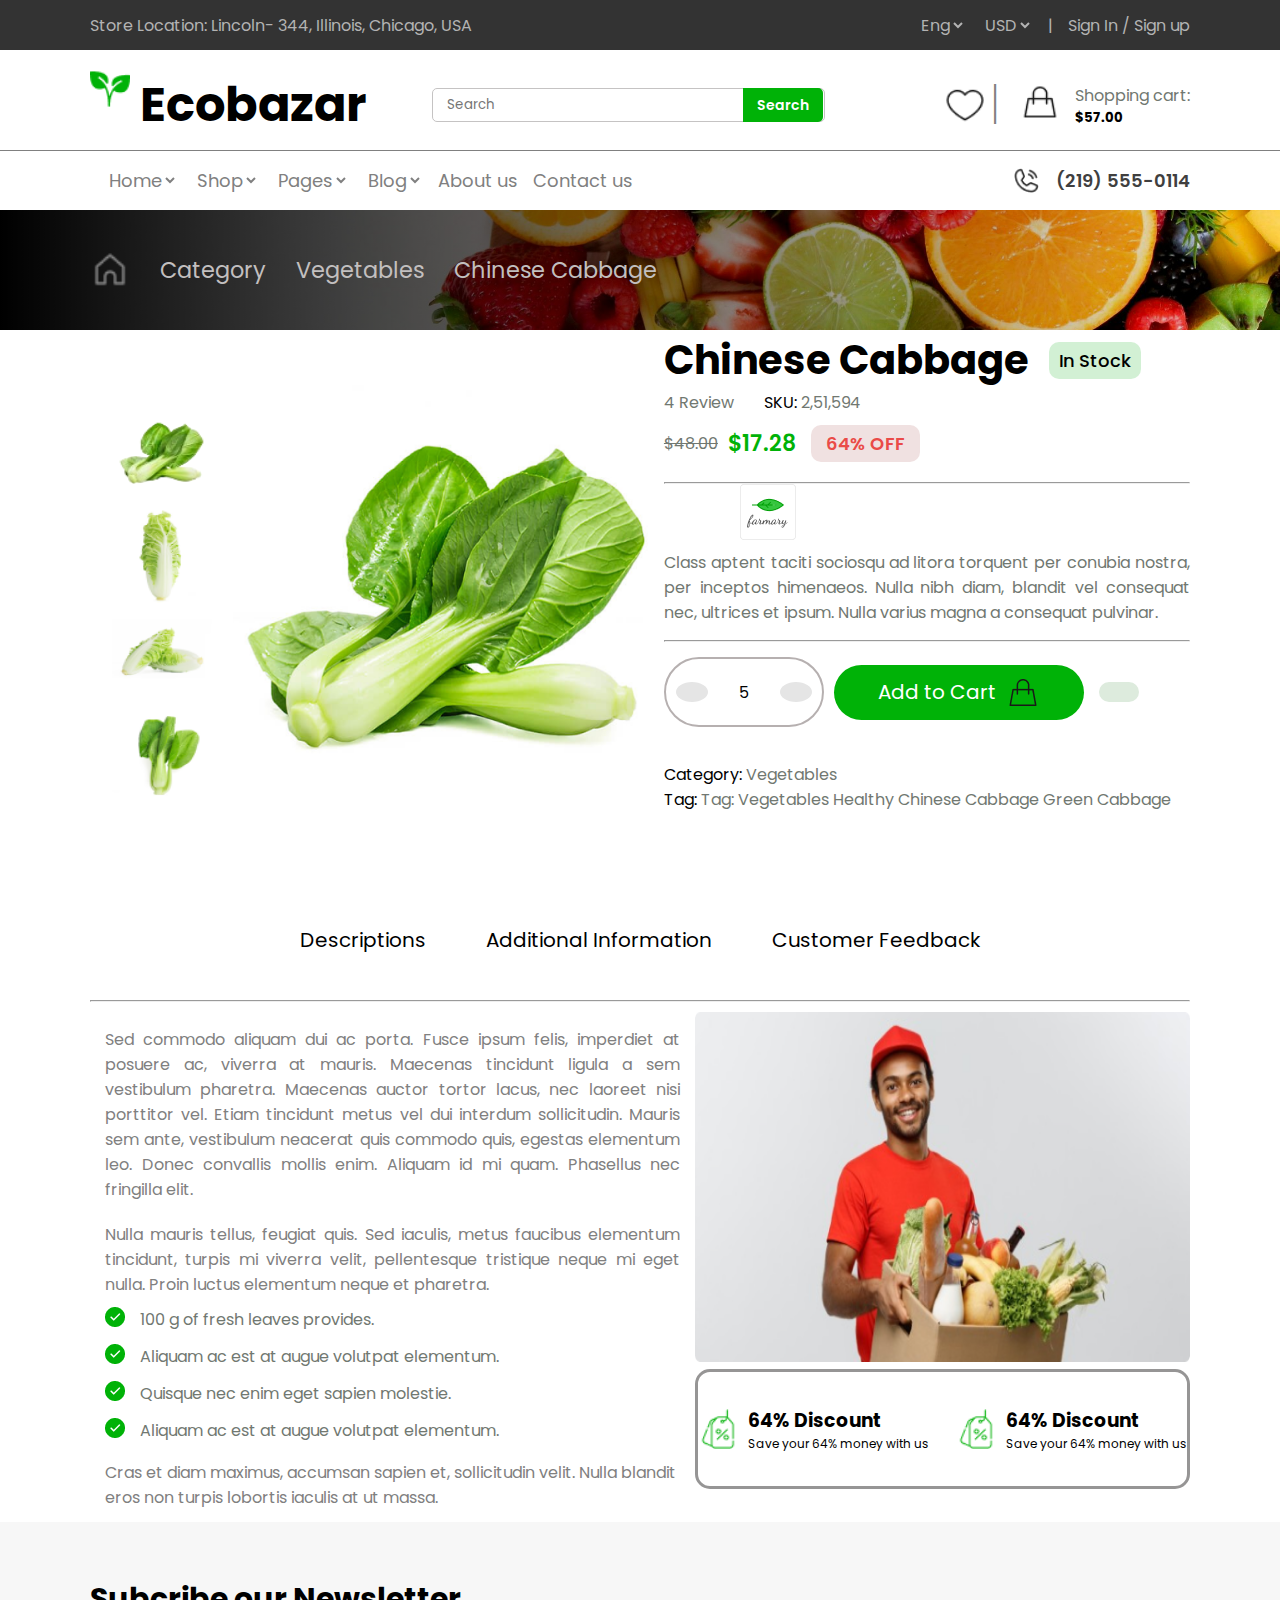
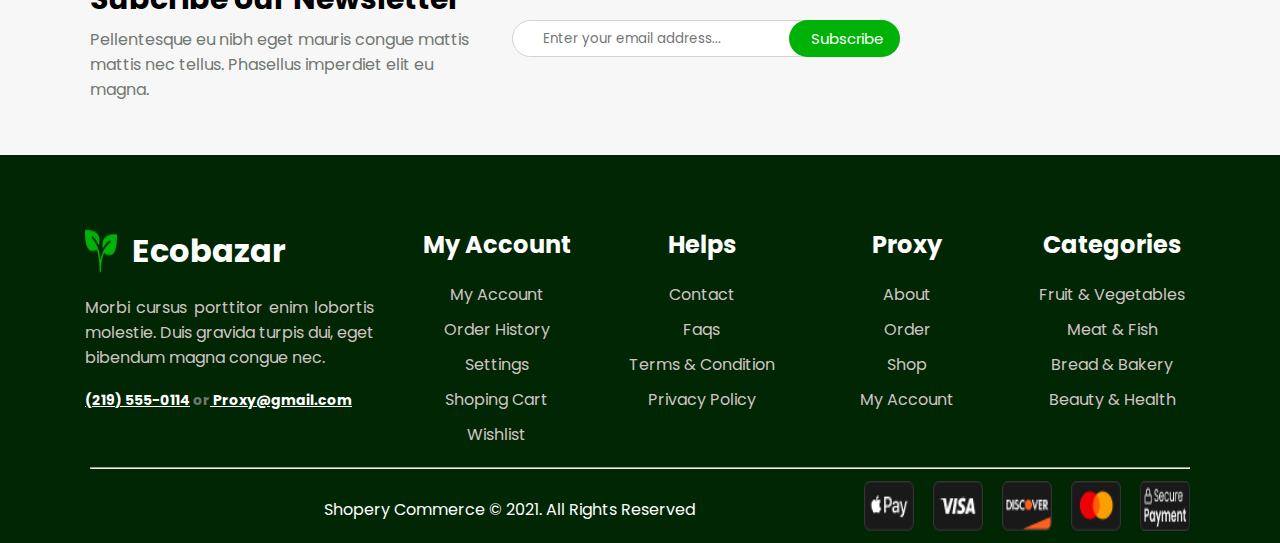
<file: products-details-description.html>
<!DOCTYPE html>
<html lang="en">
  <head>
    <meta charset="UTF-8" />
    <meta name="viewport" content="width=device-width, initial-scale=1.0" />
    <link rel="stylesheet" href="products-details-description.css" />

    <!-- poopins font link -->

    <style>
      @import url('https://fonts.googleapis.com/css2?family=Abhaya+Libre:wght@400;500;600;700;800&display=swap');
    </style>

    <style>
      @import url('https://fonts.googleapis.com/css2?family=Poppins:ital,wght@0,100;0,200;0,300;0,400;0,500;0,600;0,700;0,800;0,900;1,100;1,200;1,300;1,400;1,500;1,600;1,700;1,800;1,900&display=swap');
    </style>

    <!-- font awesome link -->
    <link
      rel="stylesheet"
      href="https://cdnjs.cloudflare.com/ajax/libs/font-awesome/6.6.0/css/all.min.css"
      integrity="sha512-Kc323vGBEqzTmouAECnVceyQqyqdsSiqLQISBL29aUW4U/M7pSPA/gEUZQqv1cwx4OnYxTxve5UMg5GT6L4JJg=="
      crossorigin="anonymous"
      referrerpolicy="no-referrer"
    />

    <title>Document</title>
  </head>
  <body>
    <!-- over nav section start here -->
    <div class="over-nav">
      <div class="over-nav-container">
        <div class="place">
          <i class="fa-solid fa-location-dot"></i> Store Location: Lincoln- 344,
          Illinois, Chicago, USA
        </div>

        <div class="over-nav-option">
          <select name="" id="">
            <option value="">Eng</option>
          </select>
          <select name="" id="" class="usd">
            <option value="">USD</option>
          </select>
          <p class="over-nav-middle">|</p>
          <p>Sign In / Sign up</p>
        </div>
      </div>
    </div>
    <!-- over nav section end here -->
    <!-- nav section start here -->
    <nav>
      <div class="nav-heading-container">
        <div class="nav-icon">
          <div class="nav-img">
            <img src="images/plant 1.png" alt="" />
          </div>
          <div class="nav-title">
            <h1>Ecobazar</h1>
          </div>
        </div>

        <div class="search-box">
          <i class="fas fa-search"></i>
          <div class="input"><input type="text" placeholder="Search" /></div>
          <button class="search">Search</button>
        </div>

        <div class="buy-card-section">
          <div class="heartt">
            <img src="images/love.png" alt="" />
            <p>|</p>
          </div>
          <div class="buy-card">
            <div class="buy">
              <img src="images/shopping.png" alt="" />
            </div>
            <div class="buy-text">
              <p class="text-primary">Shopping cart:</p>
              <h5>$57.00</h5>
            </div>
          </div>
        </div>
      </div>

      <div class="nav-2-bg">
        <div class="nav-2">
          <div class="nav-option">
            <div class="buy second-option">
              <select name="" id="">
                <option value="">Home</option>
              </select>
            </div>
            <div class="buy second-option">
              <select name="" id="">
                <option value="">Shop</option>
              </select>
            </div>
            <div class="buy second-option">
              <select name="" id="">
                <option value="">Pages</option>
              </select>
            </div>
            <div class="buy second-option">
              <select name="" id="">
                <option value="">Blog</option>
              </select>
            </div>

            <div class="buy">
              <a href="">About us</a>
            </div>

            <div class="buy">
              <a href="">Contact us</a>
            </div>
          </div>

          <div class="phone">
            <img src="images/phone.png" alt="" />
            <p>(219) 555-0114</p>
          </div>
          <div class="nav-option-mobile">
            <div class="nav-option-left">
              <div class="buy second-option">
                <select name="" id="">
                  <option value="">Home</option>
                </select>
              </div>
              <div class="buy second-option">
                <select name="" id="">
                  <option value="">Shop</option>
                </select>
              </div>
              <div class="buy second-option">
                <select name="" id="">
                  <option value="">Pages</option>
                </select>
              </div>
              <div class="buy second-option">
                <select name="" id="">
                  <option value="">Blog</option>
                </select>
              </div>
            </div>
            <div class="nav-option-right">
              <div class="buy">
                <a href="">About us</a>
              </div>

              <div class="buy">
                <a href="">Contact us</a>
              </div>

              <div class="phone-mobile">
                <div class="phone-img">
                  <img src="images/phone.png" alt="" />
                </div>
                <div class="phone-number"><p>(219) 555-0114</p></div>
              </div>
            </div>
          </div>
          
        </div>
      </div>
    </nav>
    <!-- nav section end here -->
     <!-- banner section start here -->
      <div class="banner-section-container">
        <div class="banner-bg">
          <div class="banner-option">
            <img src="images/home.png" alt="">
            <i class="fa-solid fa-angle-right"></i>
            <p>Category</p>
            <i class="fa-solid fa-angle-right"></i>
            <p>Vegetables</p>
            <i class="fa-solid fa-angle-right"></i>
            <p>Chinese Cabbage</p>
  
          </div>
        </div>
        

      </div>


      <!-- banner section end here -->

      <!-- products description start here -->
       <div class="products-description-container">
        <div class="products-description-1">
          <div class="description-icon-1"><i class="fa-solid fa-angle-up"></i></div>
          <div class="description-img"><img src="images/d1-removebg-preview.png" alt=""></div>
          <div class="description-img"><img src="images/d2.png" alt=""></div>
          <div class="description-img"><img src="images/d3.png" alt=""></div>
          <div class="description-img"><img src="images/d4.png" alt=""></div>
          <div class="description-icon-2"><i class="fa-solid fa-angle-down"></i></div>
        </div>
        <div class="products-description-2">
          <img src="images/Product Image.png" alt="">
        </div>
        <div class="products-description-3">
          <div class="description-3-title">
            <h1>Chinese Cabbage</h1>
            <p>In Stock</p>
          </div>
          <div class="description-3-icon">
            <div>
              <i class="fa-solid fa-star chacked"></i>
            <i class="fa-solid fa-star chacked"></i>
            <i class="fa-solid fa-star chacked"></i>
            <i class="fa-solid fa-star chacked"></i>
            <i class="fa-solid fa-star chacked"></i>
            </div>
            <div >
              <p class="text-primary">4 Review</p>
            </div>
            <div class="description-number">
              <p>SKU: <span class="text-primary"> 2,51,594</span></p>
            </div>

          </div>
          <div class="description-taka" >
            <p class="text-primary"><del>$48.00</del></p>
            <p class="present-taka">$17.28</p>
            <p class="description-offer">64% OFF</p>
          </div>
          <hr>
          <div class="social-icon">
            <div class="social-icon-left">
              <p>Brand:</p>
              <img src="images/social-1.png" alt="">
            </div>
            <div class="social-icon-right">
              <p>Share item:</p>
              <i class="fa-brands fa-facebook-f"></i>
              <i class="fa-brands fa-twitter"></i>
              <i class="fa-brands fa-instagram"></i>
              <i class="fa-brands fa-linkedin-in"></i>
            </div>
          </div>
          <div class="products-details">
            <p class="text-primary">Class aptent taciti sociosqu ad litora torquent per conubia nostra, per inceptos himenaeos. Nulla nibh diam, blandit vel consequat nec, ultrices et ipsum. Nulla varius magna a consequat pulvinar. </p>
          </div>
          <hr class="hr-2">
          <div class="add-cart-section">
            <div class="add-or-remove">
              <div class="add"><i class="fa-solid fa-plus"></i></div>
              <div> <p>5</p></div>
              <div class="add"><i class="fa-solid fa-minus"></i></div>
            </div >
            <div class="cart"><p>Add to Cart</p>
            <img src="images/shopping.png" alt="">
          </div>
          <div class="love"> <i class="fa-regular fa-heart"></i></div>

          
           
          </div>
          <div class="products-last-details">
            <p>Category: <span class="text-primary">Vegetables</span></p>

            <p>Tag: <span class="text-primary">Tag:
              Vegetables
              Healthy
              Chinese
              Cabbage
              Green Cabbage</span></p>
          </div>
        </div>
       </div>

      <!-- products description end here -->


      <!-- middle section start here -->
       <div class="middle-section-heading">
        <ul>
          <li><a href="#">Descriptions</a></li>
          <li><a href="#">Additional Information</a></li>
          <li><a href="#">Customer Feedback</a></li>
        </ul>
       </div>
       <hr>
       <div class="middle-section-container">
        <div class="middle-section-left">
          <p class="middle-text-1">Sed commodo aliquam dui ac porta. Fusce ipsum felis, imperdiet at posuere ac, viverra at mauris. Maecenas tincidunt ligula a sem vestibulum pharetra. Maecenas auctor tortor lacus, nec laoreet nisi porttitor vel. Etiam tincidunt metus vel dui interdum sollicitudin. Mauris sem ante, vestibulum neacerat quis commodo quis, egestas elementum leo. Donec convallis mollis enim. Aliquam id mi quam. Phasellus nec fringilla elit.</p>
          <p class="middle-text-2">Nulla mauris tellus, feugiat quis. Sed iaculis, metus faucibus elementum tincidunt, turpis mi viverra velit, pellentesque tristique neque mi eget nulla. Proin luctus elementum neque et pharetra. </p>
          <div class="right">
            <div class="right-icon">
              <img src="images/thik.png" alt="">
            </div>
            <div><p class="text-primary">100 g of fresh leaves provides.</p></div>
          </div>

          <div class="right">
            <div class="right-icon">
              <img src="images/thik.png" alt="">
            </div>
            <div><p class="text-primary">Aliquam ac est at augue volutpat elementum.</p></div>
          </div>


          <div class="right">
            <div class="right-icon">
              <img src="images/thik.png" alt="">
            </div>
            <div><p class="text-primary">Quisque nec enim eget sapien molestie.</p></div>
          </div>



          <div class="right">
            <div class="right-icon">
              <img src="images/thik.png" alt="">
            </div>
            <div><p class="text-primary">Aliquam ac est at augue volutpat elementum.</p></div>
          </div>
          <div class="middle-last-text"> <p>Cras et diam maximus, accumsan sapien et, sollicitudin velit. Nulla blandit eros non turpis lobortis iaculis at ut massa. </p></div>
        </div>
        <div class="middle-section-right">
          <img src="images/fruit-man.png" alt="">
          <div class="middle-right-bottom-container">
            <div class="bottom-left">
              <div class="bottom-left-img">
                <img src="images/price-tag 1.png" alt="">
              </div>
              <div class="bottom-text">
                <h3>64% Discount</h3>
                <p>Save your 64% money with us</p>
              </div>
            </div>

            <div class="bottom-left">
              <div class="bottom-left-img">
                <img src="images/price-tag 1.png" alt="">
              </div>
              <div class="bottom-text">
                <h3>64% Discount</h3>
                <p>Save your 64% money with us</p>
              </div>
            </div>
          </div>
        </div>
       </div>

       <!-- middle section end here -->


       <!-- Subscriber section start here -->
    <div class="subscriber-container">
      <div class="subscriber-section">
        <div class="subscriber-text">
          <h1>Subcribe our Newsletter</h1>
          <p class="text-primary">
            Pellentesque eu nibh eget mauris congue mattis mattis nec tellus.
            Phasellus imperdiet elit eu magna.
          </p>
        </div>
        <div class="subscriber-rigth-section">
          <div class="subscriber-input">
            <input type="text" placeholder="Enter your email address..." />
            <button class="btn-subscriber"><p>Subscribe</p></button>
          </div>
          <div class="subscriber-icon">
            <i class="fa-brands fa-facebook-f"></i>
            <i class="fa-brands fa-whatsapp"></i>
            <i class="fa-brands fa-instagram"></i>
            <i class="fa-brands fa-twitter"></i>
          </div>
        </div>
      </div>
    </div>

    <!-- Subscriber section end here -->
    <!-- footer section start here -->
    <footer>
      <div class="footer-container">
        <div class="footer-part-1">
          <div class="title-icon">
            <img src="images/plant 1.png" alt="" />
            <h1>Ecobazar</h1>
          </div>

          <p>
            Morbi cursus porttitor enim lobortis molestie. Duis gravida turpis
            dui, eget bibendum magna congue nec.
          </p>
          <h3 class="address">
            <u>(219) 555-0114</u> <span class="text-primary">or</span
            ><u> Proxy@gmail.com</u>
          </h3>
        </div>
        <div class="footer-part-2">
          <h2>My Account</h2>
          <ul>
            <li><a href="#">My Account </a></li>
            <li><a href="#">Order History </a></li>
            <li><a href="#">Settings </a></li>
            <li><a href="#">Shoping Cart </a></li>
            <li><a href="#">Wishlist </a></li>
          </ul>
        </div>
        <div class="footer-part-2">
          <h2>Helps</h2>
          <ul>
            <li><a href="#">Contact </a></li>
            <li><a href="#">Faqs</a></li>
            <li><a href="#">Terms & Condition </a></li>
            <li><a href="#">Privacy Policy</a></li>
          </ul>
        </div>
        <div class="footer-part-2">
          <h2>Proxy</h2>
          <ul>
            <li><a href="#">About </a></li>
            <li><a href="#">Order </a></li>
            <li><a href="#">Shop </a></li>

            <li><a href="#">My Account </a></li>
          </ul>
        </div>

        <div class="footer-part-2">
          <h2>Categories</h2>
          <ul>
            <li><a href="#">Fruit & Vegetables </a></li>
            <li><a href="#">Meat & Fish </a></li>
            <li><a href="#">Bread & Bakery </a></li>
            <li><a href="#">Beauty & Health </a></li>
          </ul>
        </div>
      </div>
      <hr />
      <div class="footer-end-container">
        <div class="social-icon">
          <i class="fa-brands fa-facebook"></i>
          <i class="fa-brands fa-instagram"></i>
          <i class="fa-brands fa-twitter"></i>
          <i class="fa-brands fa-facebook-messenger"></i>
        </div>
        <div class="copyright">
          <p>Shopery Commerce © 2021. All Rights Reserved</p>
        </div>
        <div class="send-money">
          <img src="images/ss1.png" alt="" />
          <img src="images/ss2.png" alt="" />
          <img src="images/ss3.png" alt="" />
          <img src="images/ss4.png" alt="" />
          <img src="images/ss5.png" alt="" />
        </div>
      </div>
    </footer>

    <!-- footer section end here -->

    </body>
    </html>
</file>
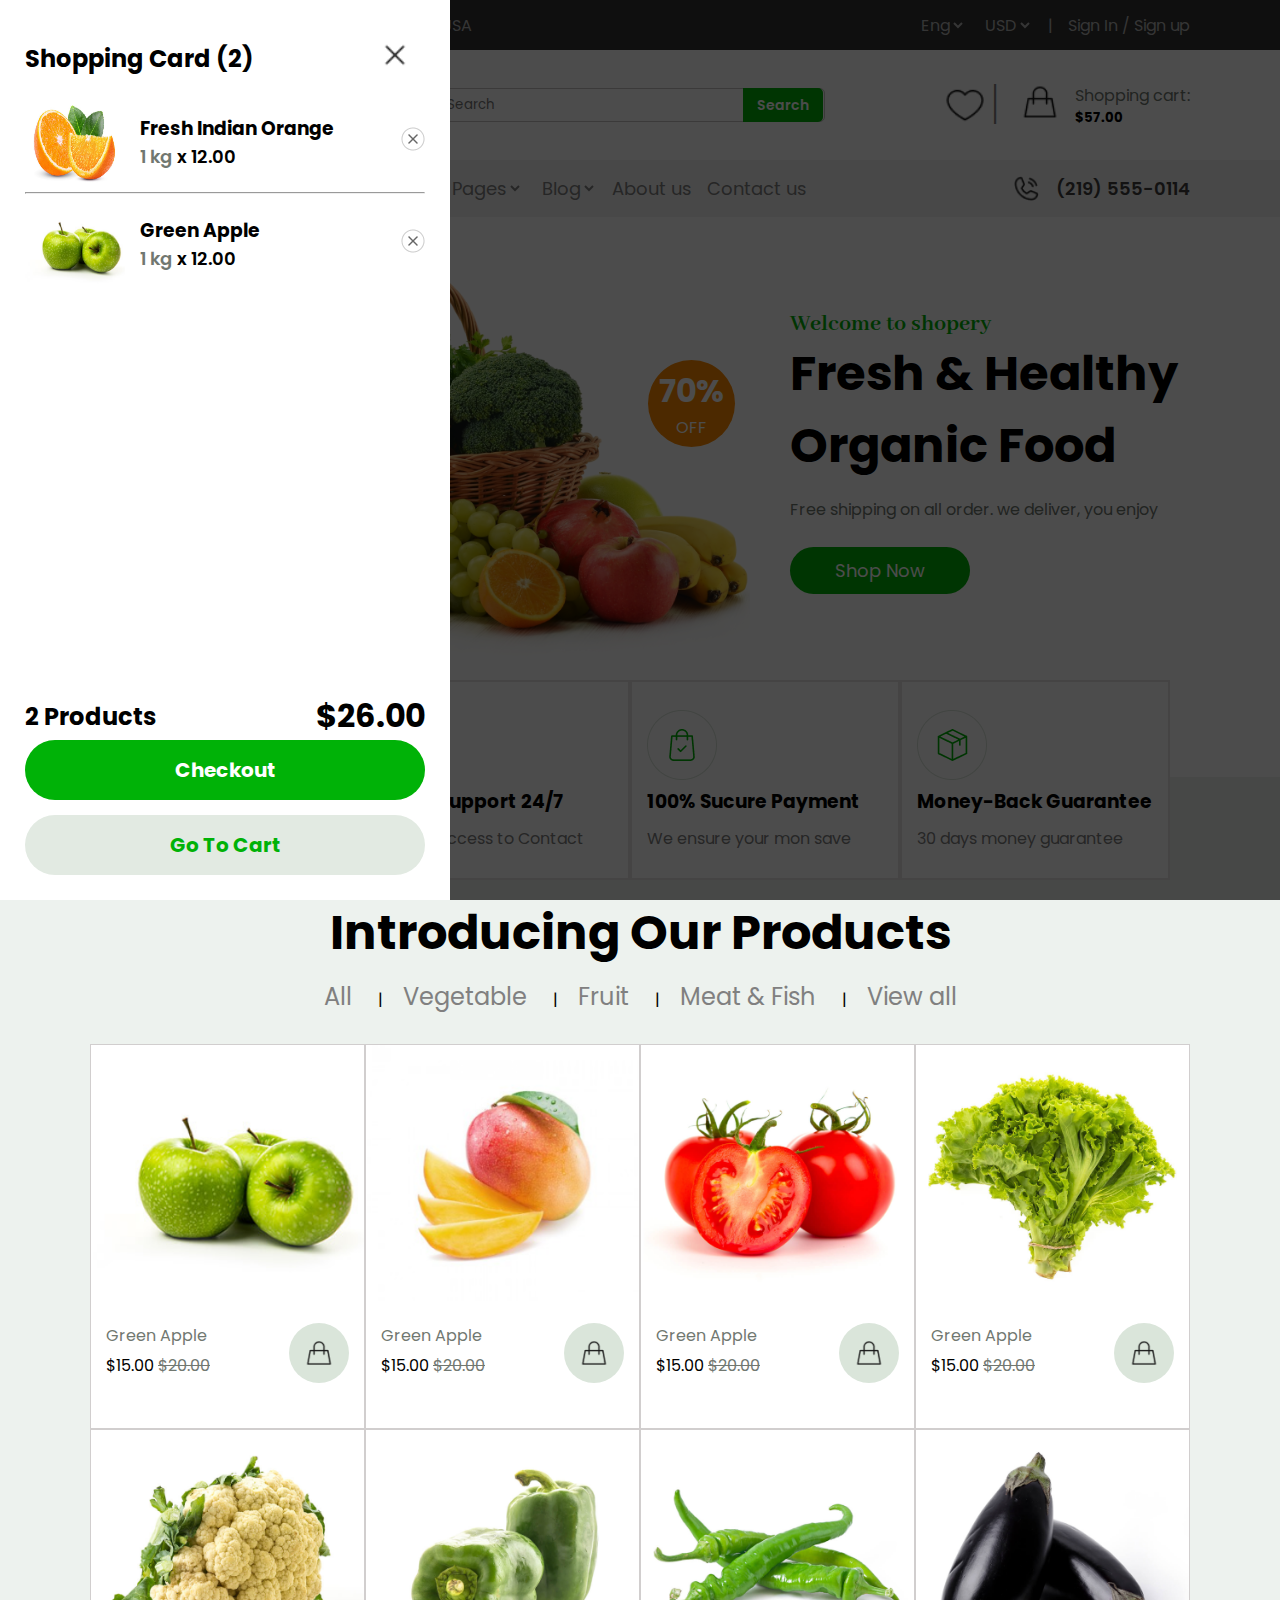
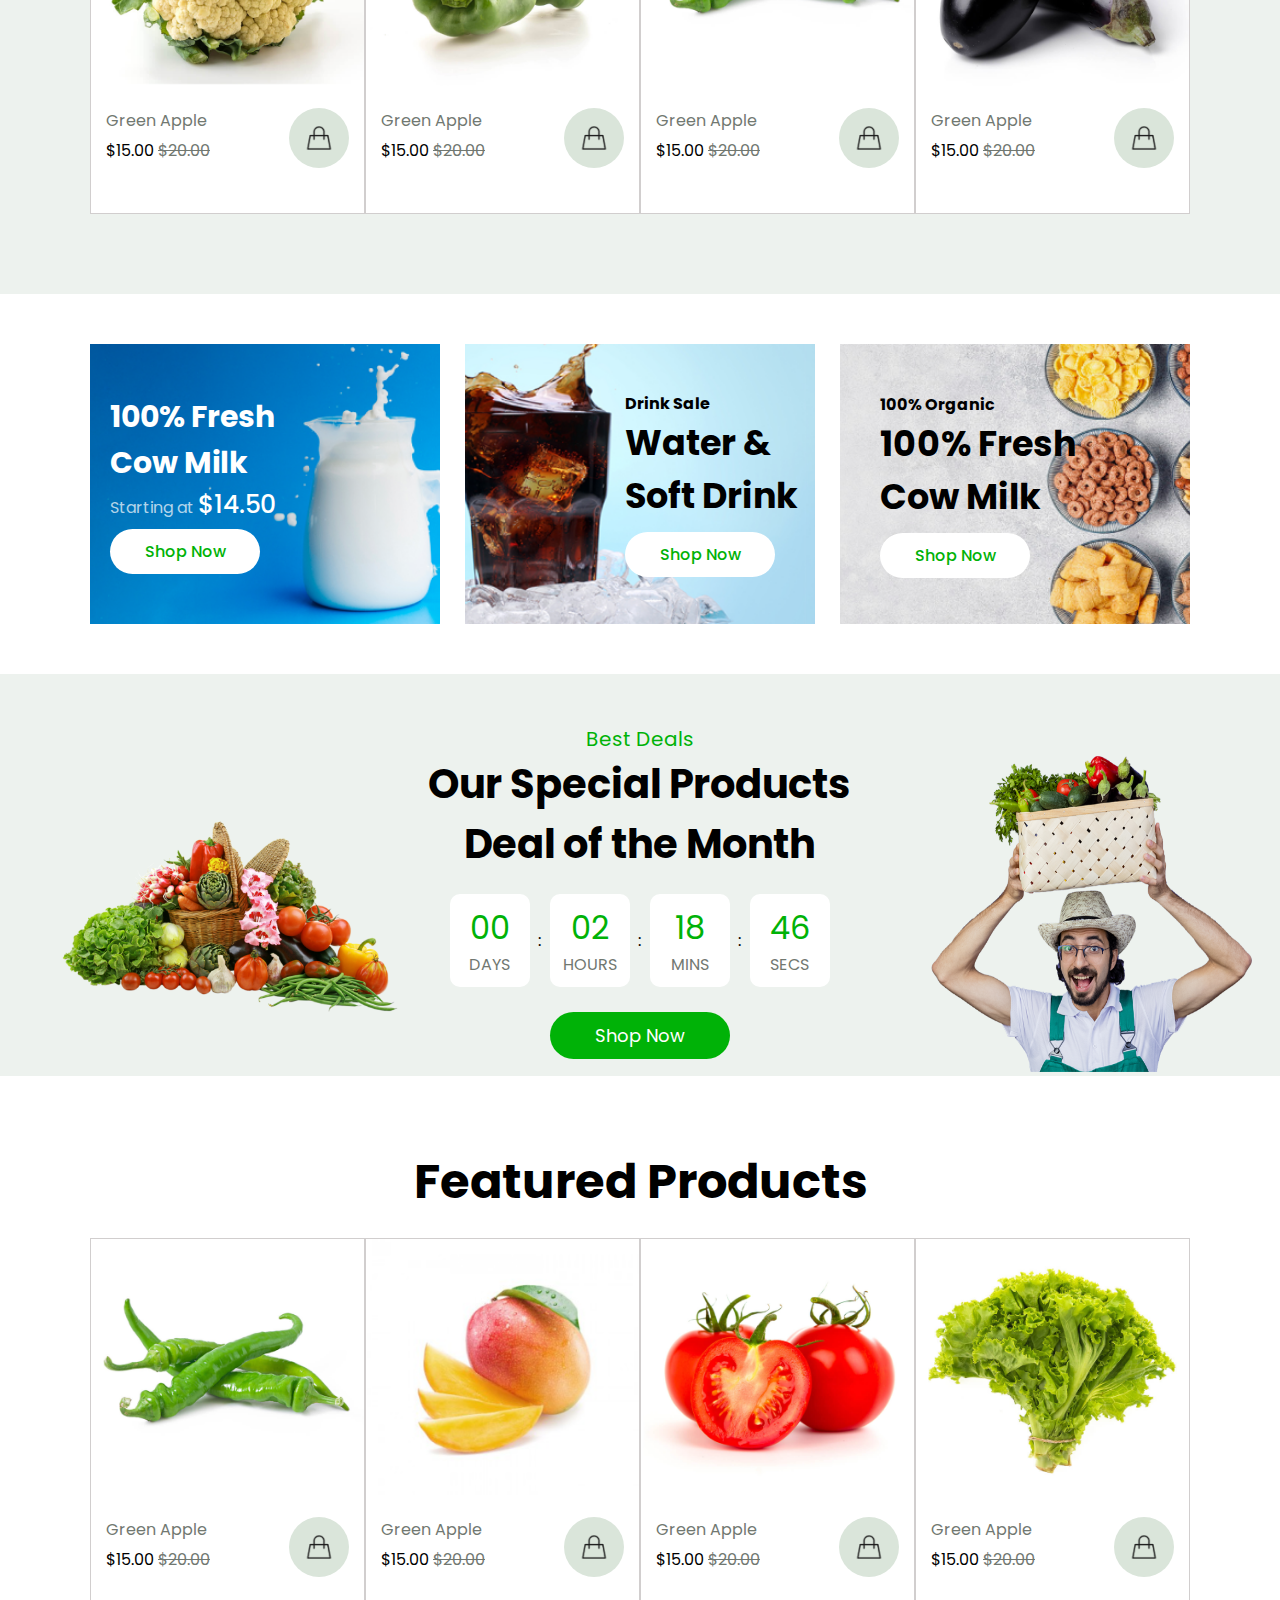
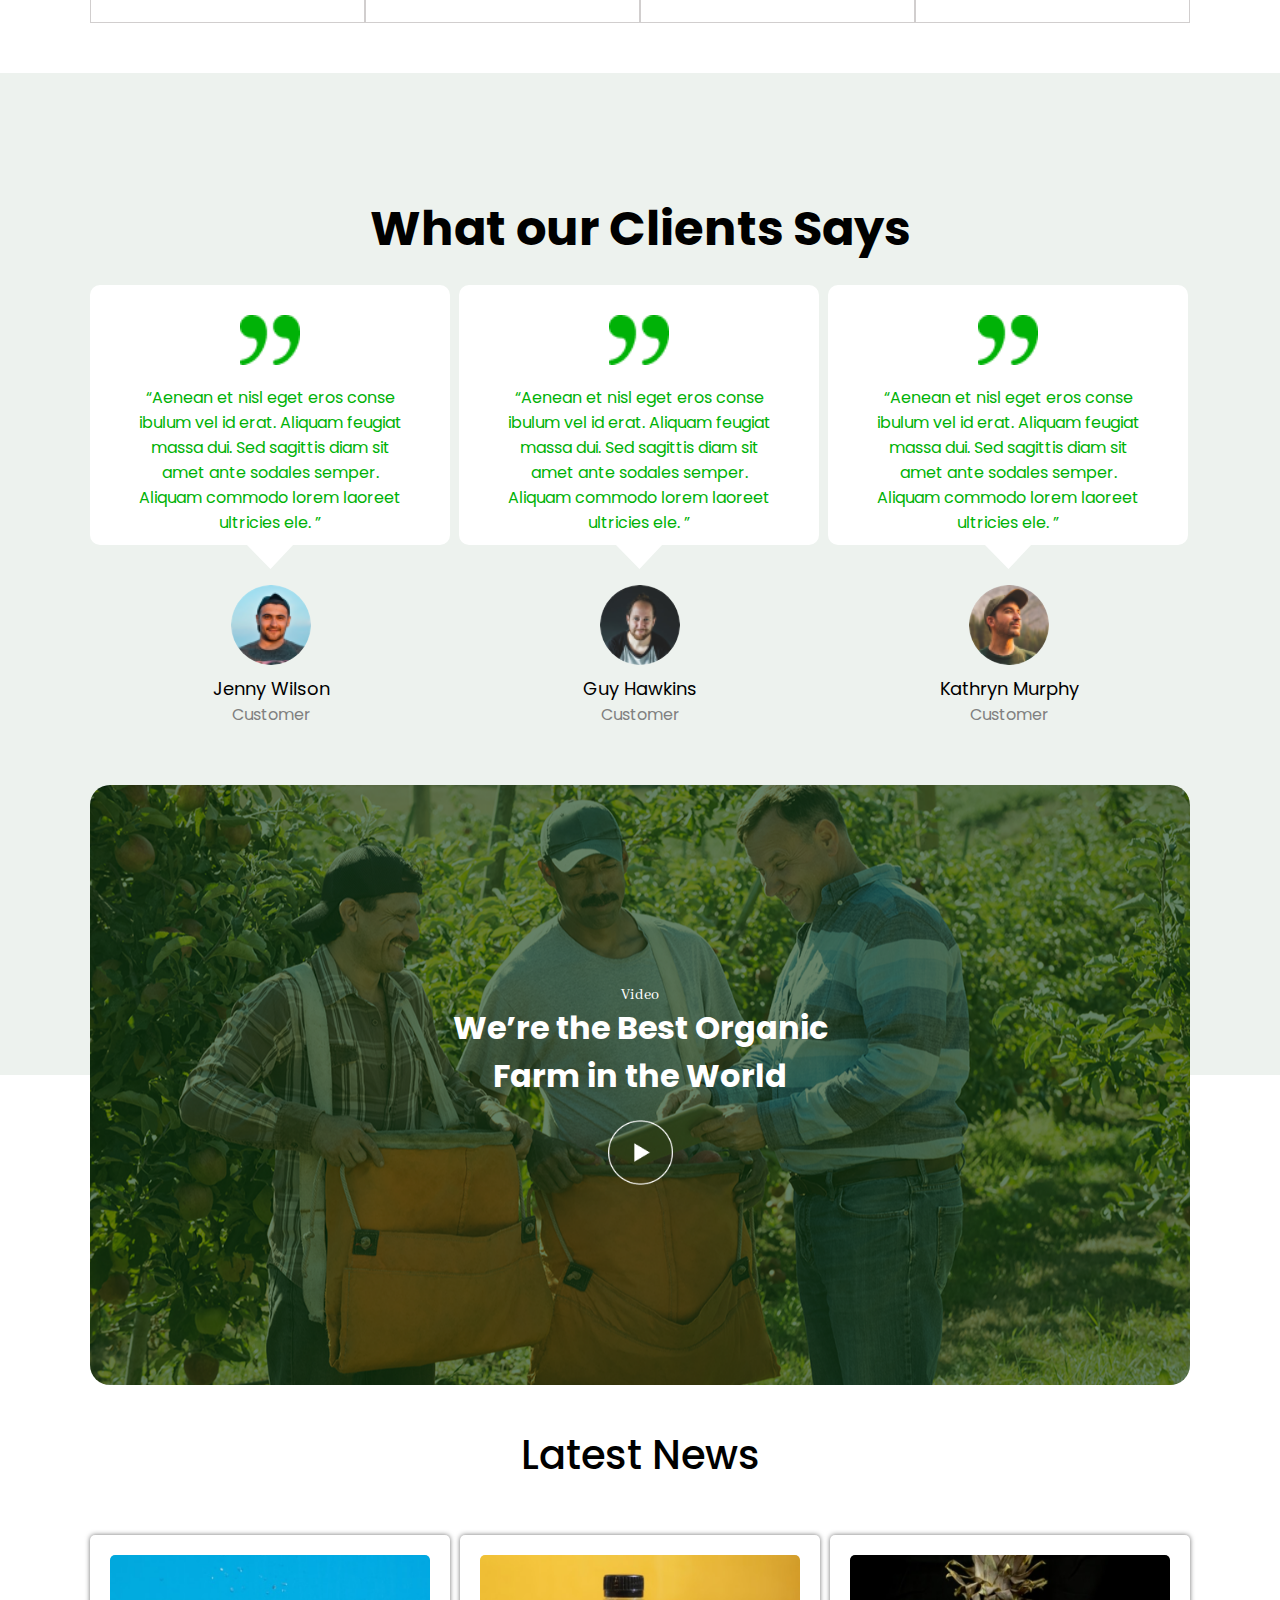
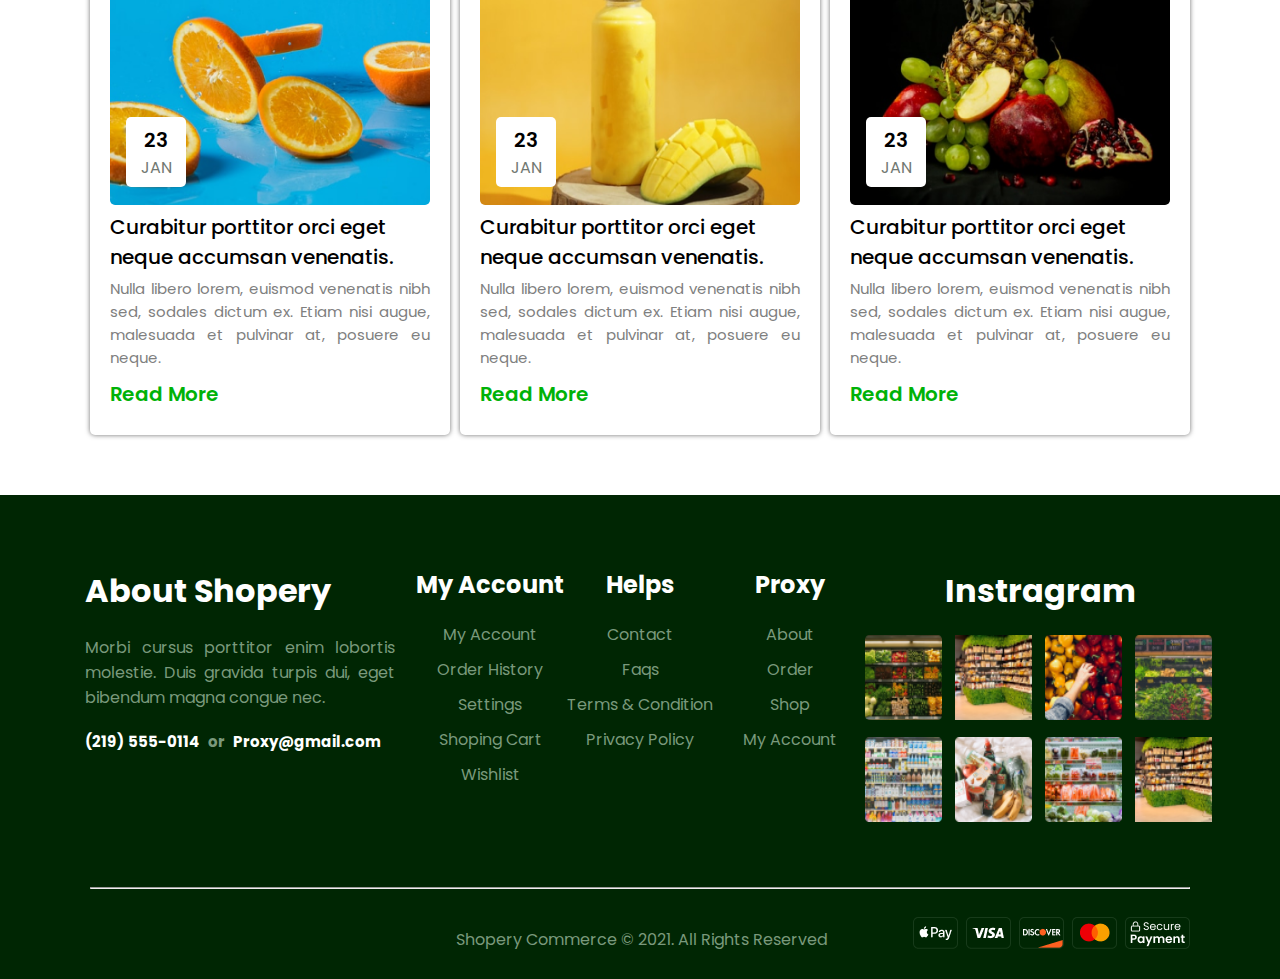
<file: shoping-card-popup.html>
<!DOCTYPE html>
<html lang="en">
<head>
  <meta charset="UTF-8">
  <meta name="viewport" content="width=device-width, initial-scale=1.0">
  <link rel="stylesheet" href="shoping-card-popup.css">

  <!-- poopins font link -->

  <style>
    @import url('https://fonts.googleapis.com/css2?family=Abhaya+Libre:wght@400;500;600;700;800&display=swap');
    </style>



  <style>
    @import url('https://fonts.googleapis.com/css2?family=Poppins:ital,wght@0,100;0,200;0,300;0,400;0,500;0,600;0,700;0,800;0,900;1,100;1,200;1,300;1,400;1,500;1,600;1,700;1,800;1,900&display=swap');
    </style>

<!-- font awesome link -->
<link rel="stylesheet" href="https://cdnjs.cloudflare.com/ajax/libs/font-awesome/6.6.0/css/all.min.css" integrity="sha512-Kc323vGBEqzTmouAECnVceyQqyqdsSiqLQISBL29aUW4U/M7pSPA/gEUZQqv1cwx4OnYxTxve5UMg5GT6L4JJg==" crossorigin="anonymous" referrerpolicy="no-referrer" />

  <title>Document</title>
</head>
<body>
  <!-- over nav section start here -->
  <div class="over-nav">
    <div class="over-nav-container">
      <div class="place"> <i class="fa-solid fa-location-dot"></i> Store Location: Lincoln- 344, Illinois, Chicago, USA</div>
    
    <div class="over-nav-option">
      <select name="" id="">
        <option value="">Eng</option>
      </select>
      <select name="" id="" class="usd">
        <option value="">USD</option>
      </select> <p class="over-nav-middle">|</p>
      <p>Sign In / Sign up</p>
    </div>
  </div>
  </div>
  <!-- over nav section end here -->
  <!-- nav section start here -->
  <nav>
    <div class="nav-heading-container">
      <div class="nav-icon">
        <div class="nav-img">
          <img src="images/plant 1.png" alt="">
        </div>
        <div class="nav-title">
          <h1>Ecobazar</h1>
        </div>
      </div>

      <div class="search-box">
        <i class="fas fa-search"></i>
        <div class="input"><input type="text" placeholder="Search"></div>
        <button class="search">Search</button>
      </div>


      <div class="buy-card-section">
        <div class="heartt">
          <img src="images/love.png" alt=""> <p>|</p>
        </div>
        <div class="buy-card">
          <div class="buy">
            <img src="images/shopping.png" alt="">
          </div>
          <div class="buy-text">
            <p class="text-primary">Shopping cart:</p>
            <h5>$57.00</h5>
          </div>
        </div>

      </div>

    </div>

    <div class="nav-2-bg">
      <div class="nav-2">
       <div class="nav-option">
        <div class="all-categories">
          <i class="fa-solid fa-bars"></i>
          <select name="" id="">
            
            <option value="">All Categories</option>
          </select>
        </div>

        <div class="buy second-option">
          <select name="" id="">  
            <option value="">Buy</option>
          </select>
        </div>

        <div class="buy">
          <select name="" id="">  
            <option value="">Shop</option>
          </select>
        </div>
        <div class="buy">
          <select name="" id="">  
            <option value="">Pages</option>
          </select>
        </div>


        <div class="buy">
          <select name="" id="">  
            <option value="">Blog</option>
          </select>
        </div>
        <div class="buy">
          
          <a href="">About us</a>
        </div>

        <div class="buy">
          
          <a href="" >Contact us</a>
        </div>
       </div>

       <div class="phone">
       <img src="images/phone.png" alt="">
        <p>(219) 555-0114</p>
       </div>


  
      </div>
    </div>
  </nav>
  <!-- nav section end here -->

  <!-- banner section start here -->
  <div class="banner-bg">
    <div class="banner-container">
      <div class="banner-img">
        <img src="images/banner-img.png" alt="">
        <div class="offer">
          <h1>70%</h1>
          <p>OFF</p>
        </div>
      </div>
      <div class="banner-text">
        <h2>Welcome to shopery</h2>
      <h1>Fresh & Healthy <br>
        Organic Food</h1>
        <p class="text-primary">Free shipping on all order. we deliver, you enjoy</p>
        <button class="shop-now"> Shop Now <i class="fa-solid fa-arrow-right"></i> </button>
      </div>
      <div class="banner-bottom-section">
        <div class="banner-bottom-card-2">
          <div class="icon">
            <img src="images/car.png" alt="">
          </div>
          <h3>Free Shoping</h3>
          <p class="text-pament">Free shipping with discount.</p>
  
        </div>
  
        <div class="banner-bottom-card-2 ">
          <div class="icon-2">
            <img src="images/head-phone.png" alt="">
          </div>
          <h3>Great Support 24/7</h3>
          <p class="text-pament">Instant access to Contact</p>
  
        </div>
  
  
  
        <div class="banner-bottom-card-2">
          <div class="icon-2">
            <img src="images/bag.png" alt="">
          </div>
          <h3>100% Sucure Payment</h3>
          <p class="text-pament">We ensure your mon save</p>
  
        </div>
  
  
        <div class="banner-bottom-card-2">
          <div class="icon-2">
            <img src="images/box.png" alt="">
          </div>
          <h3>Money-Back Guarantee</h3>
          <p class="text-pament">30 days money guarantee</p>
  
        </div>
  
      </div>
     </div>
  </div>


   <!-- banner section end here -->


 
    <!-- banner bottom section start here -->
    




    <!-- banner bottom section end here -->


    <!-- our products section start here -->
    <div class="products-card-bg">
      <div class="our-products-container">
        <div class="our-products-heading">
          <div class="products-title"><h1>Introducing Our Products</h1></div>
          <div class="link-all">
            <ul>
              <li><a href="#">All </a> |</li> 
              <li><a href="#">Vegetable </a>|</li>
              <li><a href="#">Fruit </a>|</li> 
              <li><a href="#">Meat & Fish </a>|</li> 
              <li><a href="#">View all </a></li> 
            </ul>
          </div>
        </div>
  
        <div class="our-products-cards-container">
          <div class="products-card">
            <img src="images/apple.png" alt="">
            <div class="card-text">
              
              <div>
                <p class="text-primary">Green Apple</p>
              <p>$15.00 <del class="text-primary">$20.00</del></p>
              <i class="fa fa-star checked"></i>
              <i class="fa fa-star checked"></i>
              <i class="fa fa-star checked"></i>
              <i class="fa fa-star star-end"></i>
              <i class="fa fa-star star-end "></i>
              </div>
              <div class="card-img">
              <img src="images/shopping.png" alt="">
  
              </div>
             
            </div>
  
            <div class="offer-50">
              <p>Sale 50%</p>
            </div>
            <div class="hover-icon">
              <div class="heart">
                <img src="images/love.png" alt="">
              </div>
              <div class="eye">
                <img src="images/Eye 1.png" alt="">
              </div>
            </div>
          </div>
  
  
          <div class="products-card">
            <img src="images/mango.png" alt="">
            <div class="card-text">
              
              <div>
                <p class="text-primary">Green Apple</p>
              <p>$15.00 <del class="text-primary">$20.00</del></p>
              <i class="fa fa-star checked"></i>
              <i class="fa fa-star checked"></i>
              <i class="fa fa-star checked"></i>
              <i class="fa fa-star star-end"></i>
              <i class="fa fa-star star-end "></i>
              </div>
              <div class="card-img">
              <img src="images/shopping.png" alt="">
  
              </div>
             
            </div>
  
            <div class="offer-50">
              <p>Sale 50%</p>
            </div>
            <div class="hover-icon">
              <div class="heart">
                <img src="images/love.png" alt="">
              </div>
              <div class="eye">
                <img src="images/Eye 1.png" alt="">
              </div>
            </div>
          </div>
  
  
  
    
  
  
  <!-- card-3 -->
  <div class="products-card">
    <img src="images/tomato.png" alt="">
    <div class="card-text">
      
      <div>
        <p class="text-primary">Green Apple</p>
      <p>$15.00 <del class="text-primary">$20.00</del></p>
      <i class="fa fa-star checked"></i>
      <i class="fa fa-star checked"></i>
      <i class="fa fa-star checked"></i>
      <i class="fa fa-star star-end"></i>
      <i class="fa fa-star star-end "></i>
      </div>
      <div class="card-img">
      <img src="images/shopping.png" alt="">
  
      </div>
     
    </div>
  
    <div class="offer-50">
      <p>Sale 50%</p>
    </div>
    <div class="hover-icon">
      <div class="heart">
        <img src="images/love.png" alt="">
      </div>
      <div class="eye">
        <img src="images/Eye 1.png" alt="">
      </div>
    </div>
  </div>
  
  
  <!-- card-4 -->
  <div class="products-card">
    <img src="images/badacopy.png" alt="">
    <div class="card-text">
      
      <div>
        <p class="text-primary">Green Apple</p>
      <p>$15.00 <del class="text-primary">$20.00</del></p>
      <i class="fa fa-star checked"></i>
      <i class="fa fa-star checked"></i>
      <i class="fa fa-star checked"></i>
      <i class="fa fa-star star-end"></i>
      <i class="fa fa-star star-end "></i>
      </div>
      <div class="card-img">
      <img src="images/shopping.png" alt="">
  
      </div>
     
    </div>
  
    <div class="offer-50">
      <p>Sale 50%</p>
    </div>
    <div class="hover-icon">
      <div class="heart">
        <img src="images/love.png" alt="">
      </div>
      <div class="eye">
        <img src="images/Eye 1.png" alt="">
      </div>
    </div>
  </div>
  
  
  <!-- card-5 -->
  <div class="products-card">
    <img src="images/copy.png" alt="">
    <div class="card-text">
      
      <div>
        <p class="text-primary">Green Apple</p>
      <p>$15.00 <del class="text-primary">$20.00</del></p>
      <i class="fa fa-star checked"></i>
      <i class="fa fa-star checked"></i>
      <i class="fa fa-star checked"></i>
      <i class="fa fa-star star-end"></i>
      <i class="fa fa-star star-end "></i>
      </div>
      <div class="card-img">
      <img src="images/shopping.png" alt="">
  
      </div>
     
    </div>
  
    <div class="offer-50">
      <p>Sale 50%</p>
    </div>
    <div class="hover-icon">
      <div class="heart">
        <img src="images/love.png" alt="">
      </div>
      <div class="eye">
        <img src="images/Eye 1.png" alt="">
      </div>
    </div>
  </div>
  
  
  
  <!-- card-6 -->
  <div class="products-card">
    <img src="images/muta moris.png" alt="">
    <div class="card-text">
      
      <div>
        <p class="text-primary">Green Apple</p>
      <p>$15.00 <del class="text-primary">$20.00</del></p>
      <i class="fa fa-star checked"></i>
      <i class="fa fa-star checked"></i>
      <i class="fa fa-star checked"></i>
      <i class="fa fa-star star-end"></i>
      <i class="fa fa-star star-end "></i>
      </div>
      <div class="card-img">
      <img src="images/shopping.png" alt="">
  
      </div>
     
    </div>
  
    <div class="offer-50">
      <p>Sale 50%</p>
    </div>
    <div class="hover-icon">
      <div class="heart">
        <img src="images/love.png" alt="">
      </div>
      <div class="eye">
        <img src="images/Eye 1.png" alt="">
      </div>
    </div>
  </div>
  
  
  
  
          <!-- card-7 -->
          <div class="products-card">
            <img src="images/cachamoris.png" alt="">
            <div class="card-text">
              
              <div>
                <p class="text-primary">Green Apple</p>
              <p>$15.00 <del class="text-primary">$20.00</del></p>
              <i class="fa fa-star checked"></i>
              <i class="fa fa-star checked"></i>
              <i class="fa fa-star checked"></i>
              <i class="fa fa-star star-end"></i>
              <i class="fa fa-star star-end "></i>
              </div>
              <div class="card-img">
              <img src="images/shopping.png" alt="">
  
              </div>
             
            </div>
  
            <div class="offer-50">
              <p>Sale 50%</p>
            </div>
            <div class="hover-icon">
              <div class="heart">
                <img src="images/love.png" alt="">
              </div>
              <div class="eye">
                <img src="images/Eye 1.png" alt="">
              </div>
            </div>
          </div>
  
  
  
          <!-- card-8 -->
          <div class="products-card">
            <img src="images/bagon.png" alt="">
            <div class="card-text">
              
              <div>
                <p class="text-primary">Green Apple</p>
              <p>$15.00 <del class="text-primary">$20.00</del></p>
              <i class="fa fa-star checked"></i>
              <i class="fa fa-star checked"></i>
              <i class="fa fa-star checked"></i>
              <i class="fa fa-star star-end"></i>
              <i class="fa fa-star star-end "></i>
              </div>
              <div class="card-img">
              <img src="images/shopping.png" alt="">
  
              </div>
             
            </div>
  
            <div class="offer-50">
              <p>Sale 50%</p>
            </div>
            <div class="hover-icon">
              <div class="heart">
                <img src="images/love.png" alt="">
              </div>
              <div class="eye">
                <img src="images/Eye 1.png" alt="">
              </div>
            </div>
          </div>
  
  
  
  
         
  
        </div>
       </div>
    </div>





        
  
   <!-- our products section end here -->

   <!-- special-card-section start here -->
    <div class="special-card-container-section">
      <div class="special-cards-container">
        <div class="special-card">
          <div class="text">
            <h2>100% Fresh 
              Cow Milk</h2>
              <p >Starting at <span id="dolor">$14.50</span></p>
              <button class="special-btn"> Shop Now <i class="fa-solid fa-arrow-right"></i></button>
          </div>
         
      </div>


      <div class="special-card-2">
        <div class="text-2">
          <h4>Drink Sale</h4>
          <h2>Water &
            Soft Drink</h2>
            <button class="special-btn"> Shop Now <i class="fa-solid fa-arrow-right"></i></button>
        </div>
       
    </div>



    <div class="special-card-3">
      <div class="text-3">
        <h4>100% Organic</h4>
        <h2>100% Fresh 
          Cow Milk</h2>
      
          <button class="special-btn"> Shop Now <i class="fa-solid fa-arrow-right"></i></button>
      </div>
     
  </div>
    </div>
    </div>


   <!-- speaicl card section end here -->

   <!-- time section start here -->
    <div class="time-section-container">
      <div class="time-container">
        <div class="time-section-part-1">
          <img src="images/time-img.png" alt="">
        </div>
        <div class="time-section-part-2">
          <div class="time-heading">
            <p>Best Deals</p>
          <h1>Our Special Products Deal of the Month</h1>
          </div>
          <div class="clock">
            <div class="days">
              <h1>00</h1>
              <p class="text-primary"> DAYS</p>
            </div> 
            <p>:</p>


            <div class="days">
              <h1>02</h1>
              <p class="text-primary"> HOURS</p>
            </div> 
            <p>:</p>


            <div class="days">
              <h1>18</h1>
              <p class="text-primary"> MINS</p>
            </div> 
            <p>:</p>


            <div class="days">
              <h1>46</h1>
              <p class="text-primary"> SECS</p>
            </div> 
          
          </div>

          <div class="shop-btn">
            <button class="shop-now shop">Shop Now <i class="fa-solid fa-arrow-right"></i></button>
          </div>

        </div>
        <div class="time-section-part-3">
          <img src="images/man.png" alt="">
        </div>
      </div>
    </div>





   <!-- time section end here -->
<!-- our Feature section start here -->
<div class="our-feature-heading">
  <h1>Featured Products</h1>

</div>

   <div class="our-products-cards-container-2">

    <div class="products-card">
      <img src="images/cachamoris.png" alt="">
      <div class="card-text">
        
        <div>
          <p class="text-primary">Green Apple</p>
        <p>$15.00 <del class="text-primary">$20.00</del></p>
        <i class="fa fa-star checked"></i>
        <i class="fa fa-star checked"></i>
        <i class="fa fa-star checked"></i>
        <i class="fa fa-star star-end"></i>
        <i class="fa fa-star star-end "></i>
        </div>
        <div class="card-img">
        <img src="images/shopping.png" alt="">

        </div>
       
      </div>

      <div class="offer-50">
        <p>Sale 50%</p>
      </div>
      <div class="hover-icon">
        <div class="heart">
          <img src="images/love.png" alt="">
        </div>
        <div class="eye">
          <img src="images/Eye 1.png" alt="">
        </div>
      </div>
    </div>



    


    <div class="products-card">
      <img src="images/mango.png" alt="">
      <div class="card-text">
        
        <div>
          <p class="text-primary">Green Apple</p>
        <p>$15.00 <del class="text-primary">$20.00</del></p>
        <i class="fa fa-star checked"></i>
        <i class="fa fa-star checked"></i>
        <i class="fa fa-star checked"></i>
        <i class="fa fa-star star-end"></i>
        <i class="fa fa-star star-end "></i>
        </div>
        <div class="card-img">
        <img src="images/shopping.png" alt="">

        </div>
       
      </div>

      <div class="offer-50">
        <p>Sale 50%</p>
      </div>
      <div class="hover-icon">
        <div class="heart">
          <img src="images/love.png" alt="">
        </div>
        <div class="eye">
          <img src="images/Eye 1.png" alt="">
        </div>
      </div>
    </div>






    <div class="products-card">
      <img src="images/tomato.png" alt="">
      <div class="card-text">
        
        <div>
          <p class="text-primary">Green Apple</p>
        <p>$15.00 <del class="text-primary">$20.00</del></p>
        <i class="fa fa-star checked"></i>
        <i class="fa fa-star checked"></i>
        <i class="fa fa-star checked"></i>
        <i class="fa fa-star star-end"></i>
        <i class="fa fa-star star-end "></i>
        </div>
        <div class="card-img">
        <img src="images/shopping.png" alt="">

        </div>
       
      </div>

      <div class="offer-50">
        <p>Sale 50%</p>
      </div>
      <div class="hover-icon">
        <div class="heart">
          <img src="images/love.png" alt="">
        </div>
        <div class="eye">
          <img src="images/Eye 1.png" alt="">
        </div>
      </div>
    </div>






   




    <div class="products-card">
      <img src="images/badacopy.png" alt="">
      <div class="card-text">
        
        <div>
          <p class="text-primary">Green Apple</p>
        <p>$15.00 <del class="text-primary">$20.00</del></p>
        <i class="fa fa-star checked"></i>
        <i class="fa fa-star checked"></i>
        <i class="fa fa-star checked"></i>
        <i class="fa fa-star star-end"></i>
        <i class="fa fa-star star-end "></i>
        </div>
        <div class="card-img">
        <img src="images/shopping.png" alt="">

        </div>
       
      </div>

      <div class="offer-50">
        <p>Sale 50%</p>
      </div>
      <div class="hover-icon">
        <div class="heart">
          <img src="images/love.png" alt="">
        </div>
        <div class="eye">
          <img src="images/Eye 1.png" alt="">
        </div>
      </div>
    </div>


   
  </div>


  <!-- our feature section end here -->

  <!-- our Clients section start here -->
  <div class="client-bg">
    <div class="clients-heading">
      <h1>What our Clients Says</h1>
    </div>
    <div class="client-cards-container">
      <div class="client-card-container">
        <div class="client-card">
          <div class="client-icon">
            <img src="images/comma.png" alt="">
          </div>
          <p>“Aenean et nisl eget eros conse ibulum vel id erat. Aliquam feugiat massa dui. Sed sagittis diam sit amet ante sodales semper. Aliquam commodo lorem laoreet ultricies ele. ”</p>
    
        
    
    
        </div>
        <div class="client-img">
          <img src="images/c-1.png" alt="">
          <h3>Jenny Wilson</h3>
          <p>Customer</p>
        </div>

        <div class="shape"></div>
      </div>

      <div class="client-card-container">
        <div class="client-card">
          <div class="client-icon">
            <img src="images/comma.png" alt="">
          </div>
          <p>“Aenean et nisl eget eros conse ibulum vel id erat. Aliquam feugiat massa dui. Sed sagittis diam sit amet ante sodales semper. Aliquam commodo lorem laoreet ultricies ele. ”</p>
    
        
    
    
        </div>
        <div class="client-img">
          <img src="images/two.png" alt="">
          <h3>Guy Hawkins</h3>
          <p>Customer</p>
        </div>

        <div class="shape"></div>
      </div>



      <div class="client-card-container">
        <div class="client-card">
          <div class="client-icon">
            <img src="images/comma.png" alt="">
          </div>
          <p>“Aenean et nisl eget eros conse ibulum vel id erat. Aliquam feugiat massa dui. Sed sagittis diam sit amet ante sodales semper. Aliquam commodo lorem laoreet ultricies ele. ”</p>
    
        
    
    
        </div>
        <div class="client-img">
          <img src="images/three.png" alt="">
          <h3>Kathryn Murphy</h3>
          <p>Customer</p>
        </div>

        <div class="shape"></div>
      </div>
      <div class="video-section">
        <p>Video</p>
        <h1>We’re the Best Organic <br> Farm in the World</h1>
        <img src="images/Play.png" alt="">
        
      </div>
      
 
    </div>
    
  </div>



   <!-- our Clients section end here -->

    <!-- Latest News section start here -->
    <div class="latest-news-heading">
      <h1>Latest News</h1>
     </div>
     <div class="latest-news-container">

  
      <div class="latest-news-card">
        <img src="images/l1.png" alt="">
        <div class="over-img">
          <h1>23</h1>
          <p class="text-primary">JAN</p>
        </div> 
        <div class="latest-description">
          <h2>Curabitur porttitor orci eget neque accumsan venenatis.</h2>
          <p >Nulla libero lorem, euismod venenatis nibh sed, sodales dictum ex. Etiam nisi augue, malesuada et pulvinar at, posuere eu neque.</p>
          <button class="read-more">Read More <i class="fa-solid fa-arrow-right"></i></button>
        </div>
      </div>

      <div class="latest-news-card">
        <img src="images/l2.png" alt="">
        <div class="over-img">
          <h1>23</h1>
          <p class="text-primary">JAN</p>
        </div> 
        <div class="latest-description">
          <h2>Curabitur porttitor orci eget neque accumsan venenatis.</h2>
          <p >Nulla libero lorem, euismod venenatis nibh sed, sodales dictum ex. Etiam nisi augue, malesuada et pulvinar at, posuere eu neque.</p>
          <button class="read-more">Read More <i class="fa-solid fa-arrow-right"></i></button>
        </div>
      </div>




      <div class="latest-news-card">
        <img src="images/l3.png" alt="">
        <div class="over-img">
          <h1>23</h1>
          <p class="text-primary">JAN</p>
        </div> 
        <div class="latest-description">
          <h2>Curabitur porttitor orci eget neque accumsan venenatis.</h2>
          <p >Nulla libero lorem, euismod venenatis nibh sed, sodales dictum ex. Etiam nisi augue, malesuada et pulvinar at, posuere eu neque.</p>
          <button class="read-more">Read More <i class="fa-solid fa-arrow-right"></i></button>
        </div>
      </div>
     </div>
  
     <!-- Latest News section end here -->


   <!-- footer section start here -->
    <footer>
      <div class="footer-container">
        <div class="footer-part-1">
          <h1>About Shopery</h1>
          <p>Morbi cursus porttitor enim lobortis molestie. Duis gravida turpis dui, eget bibendum magna congue nec.</p>
          <h3>(219) 555-0114 <span id="or">or</span> Proxy@gmail.com</h3>
        </div>
        <div class="footer-part-2">
          <h2>My Account</h2>
          <ul>
            <li><a href="#">My Account </a></li>
            <li><a href="#">Order History </a></li>
            <li><a href="#">Settings </a></li>
            <li><a href="#">Shoping Cart </a></li>
            <li><a href="#">Wishlist </a></li>
            
          </ul>
        </div>
        <div class="footer-part-2">
          <h2>Helps</h2>
          <ul>
            <li><a href="#">Contact </a></li>
            <li><a href="#">Faqs</a></li>
            <li><a href="#">Terms & Condition </a></li>
            <li><a href="#">Privacy Policy</a></li>
            
          </ul>
        </div>
        <div class="footer-part-2">
          <h2>Proxy</h2>
          <ul>
            <li><a href="#">About </a></li>
            <li><a href="#">Order  </a></li>
            <li><a href="#">Shop </a></li>
            
            <li><a href="#">My Account </a></li>
           
          </ul>
        </div>
        <div class="footer-part-5">
          <h1>Instragram</h1>
          <div class="instragram-img-container">
            <div class="ins-img">
              <img src="images/i-1.png" alt="">
            </div>


            <div class="ins-img">
              <img src="images/i-8.png" alt="">
            </div>

            <div class="ins-img">
              <img src="images/i-3.png" alt="">
            </div>


            <div class="ins-img">
              <img src="images/i-4.png" alt="">
            </div>


            <div class="ins-img">
              <img src="images/i-5.png" alt="">
            </div>



            <div class="ins-img">
              <img src="images/i-6.png" alt="">
            </div>



            <div class="ins-img">
              <img src="images/i-7.png" alt="">
            </div>



            <div class="ins-img">
              <img src="images/i-8.png" alt="">
            </div>

          </div>
        </div>

      </div>
      <hr>
      <div class="footer-end-container">
        <div class="social-icon">
          <i class="fa-brands fa-facebook-f"></i>
          <i class="fa-brands fa-twitter"></i>
          <i class="fa-brands fa-instagram"></i>
          
          <i class="fa-brands fa-facebook-messenger"></i>
        </div>
        <div class="copyright">
          <p>Shopery Commerce © 2021. All Rights Reserved</p>
        </div>
        <div class="send-money">
          <img src="images/p1.png" alt="">
          <img src="images/p2.png" alt="">
          <img src="images/p3.png" alt="">
          <img src="images/p4.png" alt="">
          <img src="images/p5.png" alt="">
        </div>
      </div>
      
    </footer>




   <!-- footer section end here -->

<div class="popup-container">
  <div class="popup-card">
    <div>
      <div class="card-heading">
        <div>
          <h2>Shopping Card (2)</h2>
        </div>
        <div>
          <img src="images/closee.png" alt="">
        </div>
      </div>
  
      <div class="card-product">
        <div class="product">
          <div class="product-img">
            <img src="images/orange.jpg" alt="">
          </div>
          <div class="product-name">
            <h3>Fresh Indian Orange</h3>
            <p><span class="text-primary">1 kg</span> x 12.00</p>
          </div>
  
        </div>
        <div class="cross-icon">
          <img src="images/Close (1).png" alt=""> </div>
      </div>
  
      <hr>
  
      <div class="card-product">
        <div class="product">
          <div class="product-img">
            <img src="images/apple.png" alt="">
          </div>
          <div class="product-name">
            <h3>Green Apple</h3>
            <p><span class="text-primary">1 kg</span> x 12.00</p>
          </div>
  
        </div>
        <div class="cross-icon">
          <img src="images/Close (1).png" alt=""> </div>
      </div>

     

    </div>
    <div class="card-bottom">
      <div class="total">
        <div> <h2>2 Products</h2></div>
        <div> <h1>$26.00</h1></div>
      </div>

      <div class="checkout-btn">
        <button class="checkout"> <p>Checkout</p></button>
      </div>
      <div class="checkout-btnn">
        <button class="checkoutt"> <p>Go To Cart</p></button>
      </div>
    </div>


  </div>

  
</div>

  
</body>
</html>
</file>
<file: home-page.css>
* {
  margin: 0px;
  padding: 0px;
  box-sizing: border-box;
  font-family: 'Poppins';
}

.text-primary {
  color: rgb(113, 120, 113);
}
/* over nav section style start here */
.over-nav {
  width: 100%;
  height: 50px;
  background: #333333;
  color: #b3b3b3;
  display: flex;
  align-items: center;
}
.over-nav-container {
  display: flex;
  width: 1100px;
  margin: 0px auto;
  justify-content: space-between;
}

.over-nav-option {
  display: flex;
  color: #b3b3b3;
  background: transparent;
}
.over-nav-option select {
  background: transparent;
  color: #b3b3b3;
  border: none;
  font-size: 16px;
  outline: none;
}
.over-nav-middle {
  margin: 0px 15px;
}
.usd {
  margin-left: 15px;
}
/* over nav section style end here */
/* nav section style start here */

.nav-heading-container {
  max-width: 1100px;
  display: flex;
  margin: 0px auto;
  margin-top: 10px;
  height: 90px;
  align-items: center;
  justify-content: space-between;
}

.nav-icon {
  display: flex;
  gap: 10px;
}
.nav-img img {
  width: 40px;
  height: 40px;
}
.nav-title {
  font-size: 1.5rem;
}
.search-box {
  border: 1px solid rgba(184, 182, 182, 0.822);
  display: flex;
  border-radius: 5px;
  align-items: center;
  padding-left: 10px;
  height: 34px;
  width: 393px;
}
.search-box > i {
  color: black;
}
.input input {
  padding: 4px;
  width: 300px;
  border: none;
  outline: none;
}
.search {
  background: #00b207;
  color: white;
  height: 34px;
  border-radius: 0px 5px 5px 0px;
  padding: 0px 10px;
  border: none;
  width: 80px;
  font-size: 14px;
  font-weight: 600;
}
.buy-card-section {
  display: flex;
  align-items: center;
  width: 300px;
  height: 50px;
  justify-content: flex-end;

}

.buy-card {
  display: flex;
  align-items: center;
}
.heartt {
  display: flex;
  align-items: center;

}
.heartt img {
  width: 40px;
  height: 40px;
}
.heartt p {
  font-size: 45px;
  margin: 0px 5px;
  color: gray;
  font-weight: 200;
}
.buy img {
  height: 40px;
  width: 40px;
  margin-right: 15px;
}
.nav-2-bg {
  width: 100%;
  background: #f2f2f2;
}
.nav-2 {
  max-width: 1100px;
  display: flex;
  margin: 10px auto;
  align-items: center;
  justify-content: space-between;
}
.nav-option {
  display: flex;
  align-items: center;
}
.all-categories {
  background: #00b207;
  padding: 5px 10px;
}
.all-categories > i {
  padding: 10px 5px;

  color: white;
}
.buy second-option {
  color: gray;
}
.all-categories select {
  border: none;
  padding: 10px 10px;
  background: transparent;
  color: white;
  outline: none;
  font-size: 18px;
}
.buy {
  margin-left: 15px;
}
.buy select {
  background: transparent;
  border: none;
  outline: none;
  font-size: 18px;
  color: gray;
  cursor: pointer;
}
.buy select:hover {
  color: #00b207;
}

.buy a {
  font-size: 18px;
  text-decoration: none;
  color: gray;
}
.buy a:hover {
  color: #00b207;
}
.phone {
  display: flex;
  align-items: center;
  color: rgb(64, 63, 63);
  gap: 15px;
  font-size: 18px;
  font-weight: 600;
}
.phone img {
  width: 30px;
  height: 30px;
}
/* nav section style end here */

/* banner section style start here */

.banner-container {
  max-width: 1100px;
  height: 550px;
  display: flex;
  margin: 0px auto;
  position: relative;
  padding-bottom: 100px;

  z-index: 1;
}
.banner-img {
  width: 60%;
}
.banner-img img {
  width: 100%;
  height: 100%;
}
.offer {
  background: #ff8a00;
  width: 87px;
  height: 87px;
  display: flex;
  flex-direction: column;
  text-align: center;
  color: white;
  align-items: center;
  border-radius: 50%;
  justify-content: center;
  position: absolute;
  margin-top: -324px;
  margin-left: 558px;
}

.banner-text {
  width: 40%;
  padding-left: 40px;

  display: flex;
  flex-direction: column;
  justify-content: center;
}

.banner-text h2 {
  color: #00b207;
  font-family: 'Abhaya Libre';
}

.banner-text h1 {
  font-size: 3rem;
}
.banner-text p {
  margin: 15px 0px;
  margin-bottom: 25px;
}
.shop-now {
  width: 180px;
  padding: 10px 20px;
  border-radius: 43px;
  background: #00b207;
  color: white;
  font-size: 18px;
  border: none;
  cursor: pointer;
}

/* banner section style end here */

/* banner bottom section style start here */
.text-pament {
  color: gray;
  margin-top: 10px;
}
.banner-bottom-section {
  max-width: 1100px;
  display: flex;
  margin: 0px auto;
  border-radius: 10px;
  margin-top: 453px;
  margin-left: 0px;
  height: 200px;
  position: absolute;
  justify-content: center;
}

.icon img {
  width: 70px;
  height: 70px;
}

.icon > i {
  display: flex;
  width: 50px;
  height: 50px;
  border-radius: 50%;
  margin-bottom: 20px;
  background: white;
  align-items: center;
  justify-content: center;
}

/* card-2 */
.banner-bottom-card-2 {
  width: 270px;
  background: white;
  padding: 15px;
  color: black;
  display: flex;
  flex-direction: column;
  justify-content: center;
  border: 2px solid rgb(231, 228, 228);
  cursor: pointer;
  transition: 1s;
}

.banner-bottom-card-2:hover {
  background: #00b207;
  color: white;
}
.banner-bottom-card-2:hover {
  p {
    color: white;
  }
}

.icon-2 {
  color: black;
}
.icon-2 > i {
  display: flex;
  width: 50px;
  height: 50px;
  border-radius: 50%;
  margin-bottom: 20px;
  background: rgb(222, 219, 219);
  align-items: center;
  justify-content: center;
}

/* banner bottom section style end here */

/* our products section style start here */
.banner-end {
  background: #edf2ee;
  width: 100%;
  height: 1050px;
  z-index: -2;
  border: 2px solid #edf2ee;
  position: relative;
}

.our-products-heading {
  display: flex;
  flex-direction: column;
}
.products-title h1 {
  text-align: center;

  font-size: 3rem;
  margin-bottom: 10px;
}

.link-all ul {
  display: flex;
  justify-content: center;
}
.link-all ul li {
  list-style: none;
}
.link-all ul li a {
  text-decoration: none;
  padding-right: 20px;
  padding-left: 20px;
  font-size: 24px;
  color: gray;
  cursor: pointer;
  transition: 0.3s;
}

.link-all ul li a:hover {
  color: #00b207;
  border-bottom: 2px solid #00b207;
}

.our-products-cards-container {
  width: 1100px;
  display: flex;
  margin: 0px auto;
  height: 770px;
  margin-top: 30px;
  display: grid;
  grid-template-columns: repeat(4, 1fr);
}
.products-card-bg {
  background: #edf2ee;
  padding-bottom: 80px;
  padding-top: 120px;
}

.products-card {
  width: 275px;
  height: 385px;
  border: 1px solid rgb(209, 206, 206);
  background: white;
  position: relative;
  transition: 1s;
}

.products-card img {
  width: 100%;
}
.card-text {
  padding: 15px;
  display: flex;
  justify-content: space-between;
  align-items: center;
  padding-bottom: 20px;
}
.heart {
  width: 45px;
  height: 45px;
  border-radius: 50%;
  background: white;
  border: 2px solid gray;
  display: flex;
  align-items: center;
  justify-content: center;
  transition: 1s;
  position: absolute;
  margin-top: -367px;
  margin-left: 214px;
  transition: 1s;
}

.heart img {
  width: 25px;
  height: 25px;
}
.eye {
  width: 45px;
  height: 45px;
  border-radius: 50%;
  background: white;
  border: 2px solid gray;
  display: flex;
  align-items: center;
  justify-content: center;
  transition: 1s;
  position: absolute;
  margin-top: -320px;
  margin-left: 214px;
  transform: 1s;
}
.eye img {
  width: 25px;
  height: 25px;
}
.hover-icon {
  display: none;
}
.products-card:hover {
  .hover-icon {
    display: block;
  }
}
.card-text p {
  margin-bottom: 5px;
}
.checked {
  color: orange;
}
.star-end {
  color: gray;
}

.card-img {
  width: 60px;
  height: 60px;
  border-radius: 50%;
  background: #dae5da;
  display: flex;
  align-items: center;
  justify-content: center;
  transition: 1s;
}
.offer-50 {
  background: #ea4b48;
  color: white;
  position: absolute;
  margin-top: -354px;
  padding: 8px;
  border-radius: 10px;
  font-size: 16px;
  font-weight: 500;
  margin-left: 20px;
  display: none;
  transition: 1s;
}
.products-card:hover {
  .card-img {
    background: #00b207;
  }
}

.products-card:hover {
  .offer-50 {
    display: block;
  }
}
.card-img img {
  width: 30px;
  height: 30px;
}

/* our products section style end here */

/* special card section style start here */
.special-card-container-section {
  width: 100%;
  background: white;
  height: 380px;
  display: flex;
  align-items: center;
}

.special-cards-container {
  display: flex;
  align-items: center;
  width: 1100px;
  height: 250px;
  margin: 0px auto;
  justify-content: space-between;
}

.special-card {
  height: 280px;
  width: 350px;
  background-image: url(images/s-1.png);
  background-position: center;
  background-size: cover;
}
.special-btn {
  width: 150px;
  padding: 10px 0px;
  border-radius: 43px;
  background: white;
  color: #00b207;
  font-size: 16px;
  font-weight: 500;
  border: none;
  cursor: pointer;
}

.text {
  color: white;
  width: 250px;
  padding: 20px;
  padding-top: 50px;
}
.text h2 {
  font-size: 30px;
}
.text p {
  margin-bottom: 5px;
  color: rgba(255, 255, 255, 0.711);
}

.special-card-2 {
  height: 280px;
  width: 350px;
  background-image: url(images/s-2.png);
  background-position: center;
  background-size: cover;
}
.text-2 {
  width: 251px;
  margin-left: 89px;
  padding-left: 71px;
  padding-top: 47px;
}
.text-2 h2 {
  font-size: 35px;
  margin-bottom: 10px;
}
.text-2 p {
  margin-bottom: 20px;
}
#dolor {
  font-size: 25px;
  font-weight: 500;
  color: white;
}

.special-card-3 {
  height: 280px;
  width: 350px;
  background-image: url(images/s-3.png);
  background-position: center;
  background-size: cover;
}

.text-3 {
  color: black;
  width: 280px;
  padding: 40px;
  padding-top: 48px;
}
.text-3 h2 {
  font-size: 35px;
  margin-bottom: 10px;
}
.text-3 p {
  margin-bottom: 20px;
}

/* special card section style end here */

/* time section style start here */
.time-section-container {
  width: 100%;
  background: #edf2ee;
  height: 402px;
}
.time-container {
  max-width: 1160px;
  height: 400px;

  display: flex;
  margin: 0px auto;
}
.time-section-part-1 {
  height: 400px;
  width: 350px;
}
.time-section-part-1 img {
  width: 100%;
  margin-top: 140px;
}

.time-section-part-2 {
  width: 500px;
}
.time-heading {
  display: flex;
  flex-direction: column;
  text-align: center;

  margin-top: 50px;
}
.time-heading p {
  color: #00b207;
  font-size: 20px;
}
.time-heading h1 {
  font-size: 2.5rem;
}

.time-section-part-3 {
  width: 350px;
}

.time-section-part-3 img {
  width: 122%;
  height: 326px;
  margin-top: 72px;
}
.clock {
  display: flex;
  align-items: center;
  justify-content: space-between;
  width: 380px;
  margin: 20px auto;
}
.days {
  background: white;
  width: 80px;
  border-radius: 10px;
  display: flex;
  flex-direction: column;
  justify-content: center;
  align-items: center;
  padding: 10px;
}
.days h1 {
  color: #00b207;
  font-weight: 400;
}

.shop-btn {
  display: flex;
}
.shop {
  margin: 5px auto;
}

/* time section style end here */

/* our feature section style start here */
.our-feature-heading {
  padding-top: 50px;
}

.our-feature-heading h1 {
  text-align: center;
  font-size: 3rem;
  margin: 20px 0px;
}
.our-products-cards-container-2 {
  display: flex;
  max-width: 1100px;
  margin: 0px auto;
  padding-bottom: 50px;
}

/* our feature section style end here */

/* our clients section style start here */
.client-bg {
  width: 100%;
  background: #edf2ee;
  padding-bottom: 400px;
}
.clients-heading {
  padding-top: 100px;
}
.clients-heading h1 {
  text-align: center;
  font-size: 3rem;
  margin: 20px 0px;
}

.client-cards-container {
  display: flex;
  max-width: 1100px;
  height: 380px;
  margin: 10px auto;
  justify-content: space-between;
  position: relative;
}

.client-card {
  height: 260px;
  width: 360px;
  background: white;
  border-radius: 10px;
  padding: 30px;
}

.client-card-container {
  height: 450px;
  width: 362px;
}
.client-icon {
  display: flex;
  justify-content: center;
}
.client-icon img {
  height: 50px;
  width: 60px;
  margin-bottom: 10px;

  color: #00b207;
}
.client-img p {
  color: gray;
}
.client-img h3 {
  font-size: 18px;
  font-weight: 400;
  margin-top: 10px;
}
.client-card p {
  color: #00b207;
  padding: 10px;
  text-align: center;
}
.shape {
  background: white;
  width: 48px;
  height: 25px;
  position: absolute;
  clip-path: polygon(51% 100%, 0 0, 100% 0);
  margin-top: -183px;
  margin-left: 156px;
}
.client-img {
  display: flex;

  flex-direction: column;
  padding-top: 40px;

  align-items: center;
}
.client-img img {
  width: 80px;
  height: 80px;
  border-radius: 50%;
}
.video-section {
  height: 600px;
  width: 1100px;
  display: flex;
  margin: 0px auto;
  background-image: url(images/video.png);
  background-position: center;
  background-size: cover;
  position: absolute;
  margin-top: 500px;
  border-radius: 20px;
  display: flex;
  color: white;
  align-items: center;
  justify-content: center;
  flex-direction: column;
  text-align: center;
}
.video-section p {
  font-family: 'Abhaya Libre';
}
.video-section img {
  height: 65px;
  width: 65px;
  margin-top: 20px;
}

/* our clients section style end here */

/* latest news section style start here */
.latest-news-heading {
  text-align: center;
  margin-top: 50px;
  padding-top: 300px;
}
.latest-news-heading h1 {
  font-size: 40px;
  font-weight: 500;
  margin-bottom: 50px;
}
.latest-news-container {
  max-width: 1100px;
  display: flex;
  margin: 20px auto;
  height: 540px;
  justify-content: space-between;
}

.latest-news-card {
  width: 360px;
  box-shadow: 0px 0px 5px rgba(0, 0, 0, 0.563);
  border-radius: 5px;
  padding: 20px;
  height: 500px;
}
.latest-news-card img {
  width: 320px;
  border-radius: 5px;
  height: 250px;
  position: relative;
}
.over-img {
  border-radius: 5px;
  display: flex;
  flex-direction: column;
  background: white;
  width: 60px;
  height: 70px;
  justify-content: center;
  align-items: center;
  position: absolute;
  margin-top: -95px;
  margin-left: 16px;
}
.over-img h1 {
  font-size: 20px;
  font-weight: 600;
}
.latest-description h2 {
  font-size: 20px;
  font-weight: 500;
}
.icon-container {
  margin-top: 10px;
  display: flex;
  justify-content: space-between;
  padding: 0px 10px;
}
.tag {
  display: flex;
  gap: 10px;
  font-size: 15px;
  color: gray;
}

.latest-description p {
  text-align: justify;
  margin: 5px 0px;
  font-size: 15px;
  color: gray;

  margin-bottom: 10px;
}
.read-more {
  font-size: 20px;
  font-weight: 600;
  color: #00b207;
  background: transparent;
  border: none;
}

/* latest news section style end here */

/* footer section style start here */
footer {
  width: 100%;
  height: 484px;
  background: #002603;
  border: 2px solid #002603;
}

.footer-container {
  display: flex;
  margin: 50px auto;

  max-width: 1150px;
  height: 290px;
  padding-bottom: 15px;
}
.footer-part-1 {
  width: 350px;
  height: 100%;

  color: white;
  padding: 20px;
}
.footer-part-1 p {
  margin: 20px 0px;
  color: #7a997c;
  text-align: justify;
}
.footer-part-2 {
  width: 150px;
  height: 100%;

  color: white;
  text-align: center;
}
.footer-part-1 h3 {
  font-size: 15px;
}
.footer-part-2 h2 {
  margin: 20px 0px;
}
.footer-part-2 ul {
  display: flex;
  flex-direction: column;
  text-align: center;
  gap: 10px;
}
.footer-part-2 ul li {
  list-style: none;
}
#or {
  color: #7a997c;
  padding: 0px 5px;
}
.footer-part-2 ul li a {
  text-decoration: none;
  color: #7a997c;
}

.footer-part-5 {
  width: 350px;
  height: 100%;

  color: white;
}

.footer-part-5 h1 {
  text-align: center;
  margin: 20px 0px;
}

.instragram-img-container {
  display: grid;
  grid-template-columns: repeat(4, 1fr);

  gap: 10px;
}
.copyright {
  color: #7a997c;
}
.ins-img img {
  width: 77px;
  height: 85px;
}
hr {
  color: white;
  max-width: 1100px;
  margin: 0px auto;
}
.footer-end-container {
  display: flex;
  margin: 10px auto;
  max-width: 1100px;
  align-items: center;

  height: 80px;
  align-items: center;
  justify-content: space-between;
  color: white;
}
.social-icon {
  color: gray;

  display: flex;
}
.social-icon > i {
  margin-left: 30px;
  font-size: 25px;
  width: 40px;
  height: 40px;
  cursor: pointer;
  transition: 1s;
  display: flex;
  align-items: center;
  justify-content: center;
}
.social-icon > i:hover {
  background: #00b207;
  width: 40px;
  height: 40px;
  border-radius: 50%;
  color: white;
}

.send-money {
  color: white;
  font-size: 30px;
}

.send-money > i {
  margin-left: 10px;
}

/* footer section style end here */
</file>
<file: about/style.css>
* {
  margin: 0px;
  padding: 0px;
  box-sizing: border-box;
  font-family: 'Poppins';
}

.text-primary {
  color: rgb(113, 120, 113);
}
/* over nav section style start here */
.over-nav {
  width: 100%;
  height: 50px;
  background: #333333;
  color: #b3b3b3;
  display: flex;
  align-items: center;
}
.over-nav-container {
  display: flex;
  width: 1100px;
  margin: 0px auto;
  justify-content: space-between;
}

.over-nav-option {
  display: flex;
  color: #b3b3b3;
  background: transparent;
}
.over-nav-option select {
  background: transparent;
  color: #b3b3b3;
  border: none;
  font-size: 16px;
  outline: none;
}
.over-nav-middle {
  margin: 0px 15px;
}
.usd {
  margin-left: 15px;
}
/* over nav section style end here */
/* nav section style start here */

.nav-heading-container {
  max-width: 1100px;
  display: flex;
  margin: 0px auto;
  margin-top: 10px;
  height: 90px;
  align-items: center;
  justify-content: space-between;
}

.nav-icon {
  display: flex;
  gap: 10px;
}
.nav-img img {
  width: 40px;
  height: 40px;
}
.nav-title {
  font-size: 1.5rem;
}
.search-box {
  border: 1px solid rgba(184, 182, 182, 0.822);
  display: flex;
  border-radius: 5px;
  align-items: center;
  padding-left: 10px;
  height: 34px;
  width: 393px;
}
.search-box > i {
  color: black;
}
.input input {
  padding: 4px;
  width: 300px;
  border: none;
  outline: none;
}
.search {
  background: #00b207;
  color: white;
  height: 34px;
  border-radius: 0px 5px 5px 0px;
  padding: 0px 10px;
  border: none;
  width: 80px;
  font-size: 14px;
  font-weight: 600;
}
.buy-card-section {
  display: flex;
  align-items: center;
  width: 300px;
  height: 50px;
  justify-content: flex-end;
}

.buy-card {
  display: flex;
  align-items: center;
}
.heartt {
  display: flex;
  align-items: center;
}
.heartt img {
  width: 40px;
  height: 40px;
}
.heartt p {
  font-size: 45px;
  margin: 0px 5px;
  color: gray;
  font-weight: 200;
}
.buy img {
  height: 40px;
  width: 40px;
  margin-right: 15px;
}
.nav-2-bg {
  width: 100%;
  background: white;
height: 60px;
display: flex;
align-items: center;
border-top: 1px solid gray;

}
.nav-2 {
  

  width: 1100px;
  display: flex;
  margin: 10px auto;
  align-items: center;
  justify-content: space-between;
}
.nav-option {
  display: flex;
  align-items: center;
padding: 10px 0px;
}
.all-categories {
  background: #00b207;
  padding: 5px 10px;
}
.all-categories > i {
  padding: 10px 5px;

  color: white;
}
.buy second-option {
  color: gray;
}
.all-categories select {
  border: none;
  padding: 10px 10px;
  background: transparent;
  color: white;
  outline: none;
  font-size: 18px;
}
.buy {
  margin-left: 15px;
}
.buy select {
  background: transparent;
  border: none;
  outline: none;
  font-size: 18px;
  color: gray;
  cursor: pointer;
}
.buy select:hover {
  color: #00b207;
}

.buy a {
  font-size: 18px;
  text-decoration: none;
  color: gray;
}
.buy a:hover {
  color: #00b207;
}
.phone {
  display: flex;
  align-items: center;
  color: rgb(64, 63, 63);
  gap: 15px;
  font-size: 18px;
  font-weight: 600;
}
.phone img {
  width: 30px;
  height: 30px;
}
/* nav section style end here */

/* banner section style start here */
.banner-container{
  height: 120px;
  width: 100%;
  background-image: linear-gradient(to right, black, transparent), url(images/bannerr.jpg);
  background-position: center;
  background-size: cover;
  display: flex;
  

}
.banner-section{
  margin: 0px auto;
  width: 1100px;
  height: 100%;
}
.banner-section{
  display: flex;
  align-items: center;
  gap: 5px;
}
.banner-icon{
  display: flex;
  align-items: center;
  gap: 5px;
}
.banner-icon img{
  width: 30px;
  height: 30px;
  
}
.banner-angle> i{
  font-size: 20px;
  color: gray;
}
.banner-text p{
  font-size: 25px;
  color: #00b207;
}

/* banner section style end here */

/* trusted section style start here */
.trusted-1{
  width: 1100px;
  height: 500px;
  display: flex;
  align-items: center;
  margin: 0px auto;
 margin-top: 50px;
 margin-bottom: 50px;
}
.trusted-left{
  width: 50%;
  height: 100%;
  display: flex;
 

 align-items: center;
}
.trusted-left-text{
  align-items: center;
}
.trusted-right{
  width: 50%;
  height: 100%;
  background-size: cover;
  background-position:  center;
}
.trusted-left-text h1{
  font-size: 50px;
}
.trusted-left-text p{
  color: gray;
 text-align: justify;
 padding-right: 25px;
 margin-top: 10px;
}
.trusted-right img{
  width: 100%;
  height: 100%;
  border-radius: 20px;
}

/* trusted section style start here */

/* rice section style start here */
.rice-section-container{
  width: 100%;
  height: 600px;
  position: relative;

  display: flex;
  background: #ffffffdc;
  z-index: -3;
 
}
.bg-rice{
  background-image: url(images/rice.png);
  background-position: center;
  background-repeat: no-repeat;
  background-size: cover;
  height:  600px;
  width: 35%;
  position: absolute;
  z-index: -1;
  
}
.rice-section{
  width: 1100px;
  height: 600px;
  margin: 0px auto;

  display: flex;

}
.rice-section-left{
  width: 50%;
  height: 100%;

}
.rice-section-left img{
  width: 100%;
  height: 100%;
}

.rice-section-right{
  width: 50%;
  height: 100%;

  align-items: center;
  display: flex;
  flex-direction: column;
  justify-content: center;
  padding-left: 10px;
}
.rice-section-right h1{
  font-size: 50px;
}
.rice-section-right p{
  color: gray;
  padding-right: 10px;
  text-align: justify;
  margin-bottom: 10px;

}
.rice-section-option{
  width: 100%;
 
  
}
.option-img img{
  width: 50px;
  height: 50px;
}
.rice-section-option{
  display: grid;
  grid-template-columns: repeat(2, 1fr);
}
.rice-option{
  display: flex;
  align-items: center;
  gap: 10px;
  width: 250;
  margin-top: 20px;
}
.option-text h2{
  font-size: 18px;
  font-weight: 500;
}
.option-text p{
  font-size: 13px;
}



/* rice section style end here */

/* rice section style start here */
.delivery-section-container{
height: 500px;
width: 1100px;
display: flex;
margin: 0px auto;
margin-top: 50px;
margin-bottom: 50px;
}
.delivery-section-left{
width: 50%;
height: 100%;
}
.delivery-section-left h1{
  font-size: 50px;
}

.delivery-section-right{
  width: 50%;
  height: 100%;
  }
  .delivery-section-right img{
    height: 100%;
    width: 100%;
  }
  .delivery-left-option{
    display: flex;
    gap: 15px;
    align-items: center;
    margin-top: 10px;
  }
  .delivery-icon img{
    width: 30px;
    height: 30px;
  }
  .btn-shop{
    padding: 15px 20px;
    background: #00B207;
    border-radius: 30px;
    color: white;
    width: 170px;
    font-size: 20px;
    font-weight: 600;
    margin-top: 30px;
  }
/* rice section style end here */

/* our awesome tesm section style start here */
.awesome-section-container{
  height: 600px;
  width: 100%;
  background: #fcf2f2;
}
.awesome-section-heading{
  text-align: center;
}
.awesome-section-heading h1{
  font-size: 50px;
  padding-top: 30px;
}
.awesome-card-container{
  display: flex;
  width: 1100px;
  height: 600px;
  margin: 0px auto;
  margin-top: 15px;
  justify-content: space-between;
}
.awesome-card{
  width: 250px;
  height: 390px;
background: white;
  border-radius: 8px;
  position: relative;
  transition: 1s;
 
 
}
.awesome-card:hover{
  box-shadow: 0px 0px 10px black;
}
.awesome-card img{
  width: 100%;
  height: 300px;
}
.awesome-card:hover{
 img{
    filter: blur(1px);
  }
}
.awesome-card:hover{
 .social-icon{
  display: block;
 }
 }
.awesome-card-text{
  padding: 8px;
}
.social-icon{
  display: flex;
  gap: 6px;
  width: 220px;
  align-items: center;
  justify-content: center;
  position: absolute;
  margin-left: 20px;
  margin-top: -231px;
  display: none;
}
.social-icon>i{
  font-size: 30px;
  padding: 10px;
  color: white;
  
}
.social-icon>i:hover{
  background: #00B207;
  border-radius: 50%;
}
/* our awesome tesm section style end here */


/* Clients testimonials section style start here */
.client-bg{
  background: #e5e3e3;
 border: 2px solid #F2F2F2;

 height: 450px;
  width: 100%;
  justify-content: center;
}
.clients-testimonials-heading{
  max-width: 1100px;
  display: flex;
  justify-content: space-between;
  margin: 30px auto;
  align-items: center;
  
}
.clients-cards-container{
  max-width: 1100px;
  height: 500px;
  display: flex;
  justify-content: space-between;
  margin: 20px auto;
}
.clents-card{
  width: 360px;
  height: 315px;
 background: white;
border-radius: 10px;
}
.clents-card img{
  width: 50px;
  height: 50px;
}
.arrow{
  display: flex;
  gap: 10px;
}
.checked{
 color: orange;
}
.clents-name h2{
  font-size: 20px;
  font-weight: 600;
}

.left-site{
  width: 50px;
  height: 50px;
  border-radius: 50%;
  font-size: 25px;
  display: flex;
  background: rgb(186, 184, 184);
  align-items: center;
  justify-content: center;
  transition: 1s;
}
.left-site:hover{
  background: #00B207;
  color: white;

}

.right-site{
  width: 50px;
  height: 50px;
  border-radius: 50%;
  font-size: 25px;
  display: flex;
  background: rgb(186, 184, 184);
  align-items: center;
  justify-content: center;
  transition: 1s;
}
.right-site:hover{
  background: #00B207;
  color: white;
}
.clents-card{
  padding: 15px;
  cursor: pointer;
  transition: 1s;
}

.clents-card p{
  color: rgb(86, 85, 85);
  margin: 20px 0px;
  text-align: justify;
}
.clents-card> i{
  font-size: 60px;
  color: #00B207;
}
.person-img{
  display: flex;
  gap: 15px;
}
.person-container{
  display: flex;
  justify-content: space-between;
  align-items: center;
 
}
/* Clients testimonials section style end here */

/* name section style start here */
.name-card-container{
  width: 1100px;
  height: 120px;
  display: flex;
  margin: 0px auto;
  align-items: center;
  justify-content: space-between;
}
.name-card-container{
  cursor: pointer;
}

/* name section style end here */

/* Subscriber section style start here */
.subscriber-container{
  width: 100%;
  background:#F7F7F7;
  height: 233px;
}


.subscriber-section{
  max-width: 1100px;
  margin: 0px auto;
  display: flex;
  align-items: center;
  justify-content: space-between;
  height: 150px;
  gap: 30px;
}
.subscriber-text{
  width: 40%;
 
}
.subscriber-text h1{
  font-size: 30px;
  margin-bottom: 5px;
}

.subscriber-container{
  display: flex;
  align-items: center;
}
.subscriber-input{
  background: white;
  height: 37px;
  width: 388px;
  border: 1px solid rgb(213, 210, 210);
  display: flex;
  align-items: center;
  border-radius: 30px;

}
.subscriber-input input{
  
  height: 29px;
  width: 266px;
  padding: 10px 20px;
  border: none;
  outline: none;
  margin-left: 10px;
 
}
.btn-subscriber{
      width: 111px;
    height: 37px;
  padding: 10px 22px;
  font-size: 10px;
  border-radius: 30px;
  background:#00B207 ;
  color: white;
  font-size: 15px;
  display: flex;
  align-items: center;
border: none;
}
.subscriber-rigth-section{
  display: flex;
  gap: 30px;
  align-items: center;

}

.subscriber-icon{
  display: flex;
  
 
  align-items: center;
 
}
.subscriber-icon > i{
  font-size: 30px;
  margin-left: 15px;
  width: 50px;
  height: 50px;
  border-radius: 50%;
  display: flex;
  align-items: center;
  justify-content: center;
  transition: 1s;
  
}

.subscriber-icon> i:hover{
  background:#00B207 ;
  color: white;
}

/* Subscriber section style end here */



/* footer section style start here */
.footer-container{
  display: flex;
  margin: 50px auto;
  max-width: 1150px;
  height: 210px;
 
}
footer{
  width: 100%;
  height: 388px;
  background: #002603;
  border: 2px solid #002603;
}

.footer-part-1{
  width: 350px;
  height: 100%;
 
  color: white;
  padding: 20px;
  
}
.title-icon{
  color: white;
  display: flex;
  gap: 15px;
}
.footer-part-1 p{
  margin: 20px 0px;
  color: rgb(208, 196, 196);;
  text-align: justify;
}

.address{
  font-size: 14px;
}
.footer-part-2{
  width: 220px;
  height: 100%;
  color: white;
  text-align: center;
}
.footer-part-2 h2{
  margin: 20px 0px;
}
.footer-part-2 ul{
  display: flex;
  flex-direction: column;
  text-align: center;
  gap: 10px;
}
.footer-part-2 ul li{
  list-style: none;
}

.footer-part-2 ul li a{
  text-decoration: none;
  color: rgb(208, 196, 196);
}

.footer-part-5{
  width: 350px;
  height: 100%;
 
  color: white;
}
hr{
  color: white;
  max-width: 1100px;
  margin: 0px auto;
}
.footer-end-container{
  display: flex;
  margin: 10px auto;
  max-width: 1100px;

  height: 60px;
  align-items: center;
  justify-content: space-between;
  color: white;
}
.social-icon{
  color: white;
  font-size: 30px;
}



.send-money  img{
  margin-left: 15px;
  width: 50px;
  height: 50px;
  cursor: pointer;

}
.nav-option-mobile{
  height: 120px;
  width: 100%;

  display: flex;
  justify-content: space-between;
}

.nav-option-mobile{
  display: none;
}


.nav-option-left{

  display: flex;
}
.nav-option-right{
  /* align-items: center; */
  justify-content: center;

  display: flex;
}
.phone{
  display: none;
}

.phone-number p{
  width: 120px;


}
.phone-img {
  width: 50px;
  height: 50px;
}

.phone-img img{
  width: 30px;
  height: 30px;
 

}
.phone{

  display: flex;
}
/* footer section style end here */


@media screen and (max-width:576px) {
  .over-nav{
    flex-direction: column;
    max-width: 100%;
    text-align: center;
  }
  .over-nav-option{
    align-items: center;
    justify-content: center;

  }
  .over-nav-container{
    flex-direction: column;
   width: 100%;
 
  }
  .awesome-card{
    width: 80%;
    margin-top: 10px;
  }
  .awesome-card-container{
    width: 500px;
    display: flex;
    align-items: center;

  }
  .nav-heading-container{
    flex-direction: column;
    height: 175px;
  }
  .nav-2{
    flex-direction: column;
    width: 100%;
   
  }
  .subscriber-icon{
    margin-bottom: 15px;
    
  }
  .nav-2-bg{
    height: 115px;
  }
  .delivery-section-left{
    width: 100%;
    padding: 15px;
  }
  .trusted-1{
    flex-direction: column;
    height: 1000px;
    width: 90%;
  }
  .trusted-left {
    width: 100%;
  }
  .trusted-right {
    width: 90%;
  }
  .delivery-section-right{
    width: 100%;
  }
  hr{
    width: 100%;
  }
  .awesome-section-heading{
    width: 100%;
  }
  .rice-section-container{
    height: 1100px;
    flex-direction: column;
  }
  .rice-section{
    flex-direction: column;
  }
  .bg-rice{
    height: 467px;
  }
  .delivery-section-container {
    height: 1000px;
    flex-direction: column;
    width: 100%;
  }
  .awesome-card-container {
    flex-direction: column;
    width: 100%;
    
  }
  .phone-mobile{
 margin-left: 10px;
    display: flex;

   


 
  }
  .rice-section{
    width: 100%;
  }
  .rice-section-left{
    width: 100%;
  }
  .rice-section-right {
    width: 100%;
  }
  .awesome-section-container{
    height: 1850px;
    width: 100%;
  }
  .client-bg {
    height: 1300px;
  }
  .clients-cards-container {
    flex-direction: column;
    height: 1100px;
    align-items: center;
  }
  .name-card-container{
    display: grid;
    grid-template-columns: repeat(2,1fr);
    height: 272px;
    width: 90%;
  }
  .subscriber-section{
    flex-direction: column;
    width: 90%;
    height: 200px;
  }
  .subscriber-rigth-section {
    flex-direction: column;
  }
  .subscriber-container{
    height: 360px;
  }
  .subscriber-text {
    width: 90%;
}
.footer-container{
  flex-direction: column;

  height: 1290px;
  align-items: center;

}
footer{
  height: 1500px;
}
.send-money{
  display: flex;
  margin-top: 10px;
}
.footer-end-container{
  flex-direction: column;
}
.nav-option{
  display: none;
}
.nav-option-left{
  align-items: center;
  justify-content: center;
 padding: 15px 0px;
}


.nav-option-mobile{
  display: block;
  align-items: center;
  justify-content: center;
}
.phone{
  display: none;
}
/* .phone-mobile{
  display: block;
} */
}
</file>
<file: homepage-4.css>
*{
  margin: 0px;
  padding: 0px;
  box-sizing: border-box;
  font-family: "Poppins";
}

/* Shared style */
/* font family */
@import url('https://fonts.googleapis.com/css2?family=Inter:wght@100..900&display=swap');


.text-primary{
  color: rgb(113, 120, 113);
}
/* over nav section style start here */
.over-nav{
  width: 100%;
  height: 50px;
  background: #333333;
  color: #B3B3B3;
  display: flex;
  align-items: center;
}
.over-nav-container{
  display: flex;
  width: 1100px;
  margin: 0px auto;
  justify-content: space-between;

}

.over-nav-option{
  display: flex;
  color: #B3B3B3;
  background: transparent;
}
.over-nav-option select{
  background: transparent;
  color: #B3B3B3;
  border: none;
  font-size: 16px;
  outline: none;
  
}
.over-nav-middle{
  margin: 0px 15px;
}
.usd{
  margin-left: 15px;
}
/* over nav section style end here */
/* nav section style start here */

.nav-heading-container{
  
  max-width: 1100px;
  display: flex;
  margin: 0px auto;
  margin-top: 10px;
  height: 90px;
  align-items: center;
  justify-content: space-between;
}

.nav-icon{
  display: flex;
  gap: 10px;
}
.nav-img img{
  width: 40px;
  height: 40px;
}
.nav-title{
  font-size: 1.5rem;
}
.search-box{
  border: 1px solid gray;
  display: flex;
  border-radius: 5px;
  align-items: center;
  padding-left: 10px;
  height: 34px;
  width: 393px;
 
}
.search-box > i{
  color: black;
}
.input input{
 padding: 4px;
  width: 300px;
  border: none;
  outline: none;
}
.search {
  background: #00B207;
  color: white;
  height: 34px;
  border-radius: 0px 5px 5px 0px;
  padding: 0px 10px;
  border: none;
  width: 80px;
  font-size: 14px;
  font-weight: 600;
}
.buy-card-section{
  display: flex;
align-items: center;
width: 300px;
height: 50px;
justify-content: flex-end;

}

.buy-card{
  display: flex;
  align-items: center;
}
.heart{
  display: flex;
  align-items: center;
}
.heart img{
  width: 40px;
  height: 40px;
}
.heart p{
  font-size: 45px;
  margin: 0px 5px;
  color: gray;
  font-weight: 200;
}
.buy img{
  
  height: 40px;
  width: 40px;
  margin-right: 15px;
 
}
.nav-2-bg{
  width: 100%;
  background: #F2F2F2;
}
.nav-2{
 
  max-width: 1100px;
  display: flex;
  margin: 10px auto;
  align-items: center;
  justify-content: space-between;
}
.nav-option{
  display: flex;
  align-items: center;
}
.all-categories{
  background: #00B207;
  padding: 5px 10px;
 
  
}
.all-categories > i{
  padding: 10px 5px;

  color: white;
}
.buy second-option{
  color: gray;
}
.all-categories select{
  border: none;
  padding: 10px 10px;
  background: transparent;
  color: white;
  outline: none;
  font-size: 18px;
}
.buy{

  margin-left: 15px;


 
}
.buy select{
  background: transparent;
  border: none;
  outline: none;
  font-size: 18px;
  color: gray;
  cursor: pointer;
}
.buy select:hover{
  color: #00B207;
}



.buy a{
  font-size: 18px;
  text-decoration: none;
  color: gray;
  
}
.buy a:hover{
  color: #00B207;
}
.phone{
  display: flex;
  align-items: center;
  color: rgb(64, 63, 63);
  gap: 15px;
  font-size: 18px;
  font-weight: 600;
}
.phone img{
  width: 30px;
  height: 30px;
}
/* nav section style end here */

/* banner section style start here */
/* .banner-bg{
  width: 100%;
  background: white;
  border: 2px solid red;
  z-index: -2;
} */
.banner-container{
  max-width: 1100px;
  height: 550px;
  display: flex;
  margin: 0px auto;
  position: relative;
  padding-bottom: 100px;
 
  z-index: 1;
}
.banner-img{
  width: 60%;

}
.banner-img img{
  width: 100%;
  height: 100%;
}
.offer {
  background: #FF8A00;
  width: 87px;
  height: 87px;
  display: flex;
  flex-direction: column;
  text-align: center;
  color: white;
  align-items: center;
  border-radius: 50%;
  justify-content: center;
  position: absolute;
  margin-top: -324px;
  margin-left: 558px;
}

.banner-text{
  width: 40%;
  padding-left: 40px;

  display: flex;
  flex-direction: column;
  justify-content: center;
}

.banner-text h2{
  color: #00B207;
  font-family: "Abhaya Libre";
}

.banner-text h1{
  font-size: 3rem;
}
.banner-text p{
  margin: 15px 0px;
  margin-bottom: 25px;
}
.shop-now{
  width: 180px;
  padding: 10px 20px;
  border-radius:43px;
  background:#00B207 ;
  color: white;
  font-size: 18px;
  border: none;
  cursor: pointer;
}



/* banner section style end here */

/* banner bottom section style start here */
.text-pament{
  color: gray;
  margin-top: 10px;
}
.banner-bottom-section{
  max-width: 1100px;
  display: flex;
  margin: 0px auto;
  border-radius: 10px;
  margin-top: 453px;
  margin-left: 0px;
  height: 200px;
  position: absolute;
  justify-content: center;
}



.icon img {
  width: 70px;
  height: 70px;
  
  
}


.icon > i{
  display: flex;
  width: 50px;
  height: 50px;
  border-radius: 50%;
  margin-bottom: 20px;
  background: white;
  align-items: center;
  justify-content: center;
}




/* card-2 */
.banner-bottom-card-2{
  width: 270px;
  background:white;
  padding: 15px;
  color: black;
  display: flex;
  flex-direction: column;
  justify-content: center;
  border: 2px solid rgb(231, 228, 228);
  cursor: pointer;
  transition: 1s;
}

.banner-bottom-card-2:hover{
  background: #00B207;
  color: white;
  
}
.banner-bottom-card-2:hover{
  p{
    color: white;
  }
}




.icon-2{
  color: black;
  
}
.icon-2 > i{
  display: flex;
  width: 50px;
  height: 50px;
  border-radius: 50%;
  margin-bottom: 20px;
  background:rgb(222, 219, 219);
  align-items: center;
  justify-content: center;
  
}





/* banner bottom section style end here */




/* our products section style start here */
.banner-end{
  background: #EDF2EE;
  width: 100%;
  height: 1050px;
  z-index: -2;
  border: 2px solid #EDF2EE;
  position: relative;
  
}

.our-products-heading{
  display: flex;
 flex-direction: column;
  
}
.products-title h1{
text-align: center;

  font-size: 3rem;
  margin-bottom: 10px;
}

.link-all ul{
  display: flex;
  justify-content: center;
  
}
.link-all ul li{
  list-style: none;
 
}
.link-all ul li a{
  text-decoration: none;
  padding-right: 20px;
  padding-left: 20px;
  font-size: 24px;
  color: gray;
  cursor: pointer;
  transition: 0.3s;
}

.link-all ul li a:hover{
  color: #00B207;
  border-bottom: 2px solid #00B207;
}


.our-products-cards-container{
  width: 1100px;
  display: flex;
  margin: 0px auto;
  height: 770px;
  margin-top: 30px;
  display: grid;
  grid-template-columns: repeat(4, 1fr);

}
.products-card-bg{
  background:#EDF2EE;
  padding-bottom: 80px;
  padding-top: 120px;
}

.products-card {
  width: 275px;
  height: 385px;
  border: 1px solid rgb(209, 206, 206);
  background: white;
  position: relative;
  transition: 1s;
}

.products-card img{
  width: 100%;

}
.card-text{
  padding: 15px;
  display: flex;
  justify-content: space-between;
  align-items: center;
  padding-bottom: 20px;
  
}
.heart {
  width: 45px;
  height: 45px;
  border-radius: 50%;
  background: white;
  border: 2px solid gray;
  display: flex;
  align-items: center;
  justify-content: center;
  transition: 1s;
  position: absolute;
  margin-top: -367px;
  margin-left: 214px;
  transition: 1s;
}

.heart img{
  width: 25px;
  height: 25px;
}
.eye {
  width: 45px;
  height: 45px;
  border-radius: 50%;
  background: white;
  border: 2px solid gray;
  display: flex;
  align-items: center;
  justify-content: center;
  transition: 1s;
  position: absolute;
  margin-top: -320px;
  margin-left: 214px;
  transform: 1s;
}
.eye img{
  width: 25px;
  height: 25px;
}
.hover-icon{
  display: none;
}
.products-card:hover{
  .hover-icon{
    display: block;
  }
}
.card-text p{
  margin-bottom: 5px;
}
.checked{
  color: orange;
}
.star-end{
  color: gray;
}

.card-img {
  width: 60px;
  height: 60px;
  border-radius: 50%;
  background:#DAE5DA;
  display: flex;
  align-items: center;
  justify-content: center;
  transition: 1s;
  

}
.offer-50{
  background: #EA4B48;
  color: white;
  position: absolute;
  margin-top: -354px;
  padding: 8px;
  border-radius: 10px;
  font-size: 16px;
  font-weight: 500;
  margin-left: 20px;
  display: none;
  transition: 1s;
}
.products-card:hover{
  .card-img{
    background:#00B207 ;
  }
}

.products-card:hover{
  .offer-50{
    display: block;
  }
}
.card-img img{
  width: 30px;
  height: 30px;
}

/* our products section style end here */


/* special card section style start here */
.special-card-container-section{
  width: 100%;
  background: white;
  height: 380px;
  display: flex;
  align-items: center;
  
}

.special-cards-container{
  display: flex;
  align-items: center;
  width: 1100px;
  height: 250px;
margin: 0px auto;
  justify-content: space-between;
 

}

.special-card{
  height: 280px;
  width: 350px;
  background-image: url(images/s-1.png);
  background-position:  center;
  background-size: cover;
 
}
.special-btn{
  width: 150px;
  padding: 10px 0px;
  border-radius:43px;
  background:white ;
  color: #00B207;
  font-size: 16px;
  font-weight: 500;
  border: none;
  cursor: pointer;

}

.text{
  color: white;
  width: 250px;
  padding: 20px;
  padding-top: 50px;
}
.text h2{
  font-size: 30px;
 
}
.text p{
 margin-bottom: 5px;
  color: rgba(255, 255, 255, 0.711);
}



.special-card-2{
  height:280px;
  width: 350px;
  background-image: url(images/s-2.png);
  background-position:  center;
  background-size: cover;
 

}
.text-2 {
  width: 251px;
  margin-left: 89px;
  padding-left: 71px;
  padding-top: 47px;
}
.text-2 h2{
  font-size: 35px;
  margin-bottom: 10px;
}
.text-2 p{
  margin-bottom: 20px;
}
#dolor{
  font-size: 25px;
  font-weight: 500;
  color: white;
  
}




.special-card-3{
  height: 280px;
  width: 350px;
  background-image: url(images/s-3.png);
  background-position:  center;
  background-size: cover;
 
}


.text-3{
  color: black;
  width: 280px;
  padding: 40px;
  padding-top: 48px;
}
.text-3 h2{
  font-size: 35px;
  margin-bottom: 10px;
}
.text-3 p{
  margin-bottom: 20px;
}


/* special card section style end here */


/* time section style start here */
.time-section-container{
  width: 100%;
  background: #EDF2EE;
  height: 402px;

  
  
}
.time-container{
  max-width: 1160px;
  height: 400px;

  display: flex;
  margin: 0px auto;
}
.time-section-part-1{
  height: 400px;
  width: 350px;

}
.time-section-part-1 img{
  width: 100%;
  margin-top: 140px;


}

.time-section-part-2{
  width: 500px;

}
.time-heading{
  display: flex;
  flex-direction: column;
  text-align: center;
 
  margin-top: 50px;
}
.time-heading p{
  color: #00B207;
  font-size: 20px;
}
.time-heading h1{
  font-size: 2.5rem;
}


.time-section-part-3{
  width: 350px;
 

}

.time-section-part-3 img{
  width: 122%;
  height: 326px;
  margin-top: 72px;
}
.clock{
 display: flex;
 align-items: center;
 justify-content: space-between;
 width: 380px;
 margin: 20px auto;
 
 
}
.days{
  background: white;
  width: 80px;
  border-radius: 10px;
  display: flex;
  flex-direction: column;
  justify-content: center;
  align-items: center;
  padding: 10px;

}
.days h1{
  color: #00B207;
  font-weight: 400;
}

.shop-btn{

display: flex;

}
.shop{
  margin: 5px auto;
}







/* time section style end here */

/* our feature section style start here */
.our-feature-heading{
  padding-top: 50px;
}

.our-feature-heading h1{
  text-align: center;
  font-size: 3rem;
  margin: 20px 0px;
}
.our-products-cards-container-2{
  display: flex;
  max-width: 1100px;
  margin: 0px auto;
  padding-bottom: 50px;
 
}

/* our feature section style end here */

/* our clients section style start here */
.client-bg{
  width: 100%;
  background: #EDF2EE;
  padding-bottom: 400px;
}
.clients-heading{
  padding-top: 100px;

}
.clients-heading h1{
  text-align: center;
  font-size: 3rem;
  margin: 20px 0px;

}

.client-cards-container{
  display: flex;
  max-width: 1100px;
  height: 380px;
  margin: 10px auto;
  justify-content: space-between;
  position: relative;
 

}

.client-card{
  height: 260px;
  width: 360px;
  background: white;
  border-radius: 10px;
  padding: 30px;
}

.client-card-container{
 
  height: 450px;
  width: 362px;
 
}
.client-icon{
  display: flex;
  justify-content: center;
}
.client-icon img{
 height: 50px;
 width: 60px;
 margin-bottom: 10px;
 
  color: #00B207;
}
.client-img p{
  color: gray;
}
.client-img h3{
 font-size: 18px;
 font-weight: 400;
 margin-top: 10px;
}
.client-card p{
  color: #00B207;
  padding: 10px;
 text-align:center;
}
.shape {
  background: white;
  width: 48px;
  height: 25px;
  position: absolute;
  clip-path: polygon(51% 100%, 0 0, 100% 0);
  margin-top: -183px;
  margin-left: 156px;
}
.client-img{
  display: flex;

  flex-direction: column;
  padding-top: 40px;

  align-items: center;
}
.client-img img{
  width: 80px;
  height: 80px;
  border-radius: 50%;
 
}
.video-section{
  height: 600px;
  width: 1100px;
  display: flex;
  margin: 0px auto;
  background-image: url(images/video.png);
  background-position:  center;
  background-size: cover;
  position: absolute;
margin-top: 500px;
border-radius: 20px;
display: flex;
color: white;
align-items: center;
justify-content: center;
flex-direction: column;
text-align: center;
}
.video-section p{
  font-family: "Abhaya Libre";
}
.video-section img{
  height: 65px;
  width: 65px;
  margin-top: 20px;

}


/* our clients section style end here */

/* latest news section style start here */
.latest-news-heading{
  text-align: center;
  margin-top: 50px; 
  padding-top: 300px;
  
}
.latest-news-heading h1{
  font-size: 40px;
  font-weight: 500;
  margin-bottom: 50px;
  
}
.latest-news-container{
  max-width: 1100px;
  display: flex;
  margin: 20px auto;
  height: 540px;
  justify-content: space-between;
}

.latest-news-card{
  width: 360px;
  box-shadow: 0px 0px 5px rgba(0, 0, 0, 0.563);
  border-radius: 5px;
  padding: 20px;
  height: 500px;

}
.latest-news-card img{
  width: 320px;
  border-radius: 5px;
  height: 250px;
  position: relative;
}
.over-img{
  border-radius: 5px;
  display: flex;
  flex-direction: column;
  background:white;
  width: 60px;
  height: 70px;
  justify-content: center;
  align-items: center;
  position: absolute;
  margin-top: -95px;
    margin-left: 16px;
    
}
.over-img h1{
  font-size: 20px;
  font-weight: 600;
}
.latest-description h2{
  font-size: 20px;
  font-weight: 500;
}
.icon-container{
  margin-top: 10px;
  display: flex;
  justify-content: space-between;
  padding: 0px 10px;
}
.tag{
  display: flex;
  gap: 10px;
  font-size: 15px;
  color: gray;
}

.latest-description p{
text-align: justify;
margin: 5px 0px;
font-size: 15px;
color: gray;

margin-bottom: 10px;
}
.read-more{
font-size: 20px;
font-weight: 600;
color: #00B207;
background: transparent;
border: none;
}

/* latest news section style end here */




/* footer section style start here */
footer{
  width: 100%;
  height: 484px;
  background: #002603;
  border: 2px solid #002603;
}

.footer-container{
  display: flex;
  margin: 50px auto;

  max-width: 1150px;
  height: 290px;
  padding-bottom: 15px;
}
.footer-part-1{
  width: 350px;
  height: 100%;
 
  color: white;
  padding: 20px;
  
}
.footer-part-1 p{
  margin: 20px 0px;
  color: #7A997C;
  text-align: justify;
}
.footer-part-2{
  width: 150px;
  height: 100%;

  color: white;
  text-align: center;
}
.footer-part-1 h3{
  font-size: 15px;
}
.footer-part-2 h2{
  margin: 20px 0px;
}
.footer-part-2 ul{
  display: flex;
  flex-direction: column;
  text-align: center;
  gap: 10px;
}
.footer-part-2 ul li{
  list-style: none;
}
#or{
  color: #7A997C;
  padding: 0px 5px;

}
.footer-part-2 ul li a{
  text-decoration: none;
  color: #7A997C;
}

.footer-part-5{
  width: 350px;
  height: 100%;
 
  color: white;
}

.footer-part-5 h1{
  text-align: center;
  margin: 20px 0px;
}

.instragram-img-container{
  display: grid;
  grid-template-columns: repeat(4,1fr);

  gap: 10px;
  
}
.copyright{
  color: #7A997C;
}
.ins-img img{
  width: 77px;
  height: 85px;
}
hr{
  color: white;
  max-width: 1100px;
  margin: 0px auto;
}
.footer-end-container{
  display: flex;
  margin: 10px auto;
  max-width: 1100px;
align-items: center;

  height: 80px;
  align-items: center;
  justify-content: space-between;
  color: white;
}
.social-icon{
  color: gray;
  
  display: flex;

}
.social-icon > i{
  margin-left: 30px;
  font-size: 25px;
  width: 40px;
  height: 40px;
  cursor: pointer;
  transition: 1s;
  display: flex;
  align-items: center;
  justify-content: center;

}
.social-icon > i:hover{
  background:#00B207 ;
  width: 40px;
  height: 40px;
  border-radius: 50%;
  color: white;
  
}

.send-money{
  color: white;
  font-size: 30px;

}

.send-money > i{
  margin-left: 10px;

}

/* footer section style end here */
</file>
<file: homepage.css>
* {
  margin: 0px;
  padding: 0px;
  box-sizing: border-box;
  font-family: 'Poppins';
}

.text-primary {
  color: rgb(113, 120, 113);
}
/* over nav section style start here */
.over-nav {
  width: 100%;
  height: 50px;
  background: #333333;
  color: #b3b3b3;
  display: flex;
  align-items: center;
}
.over-nav-container {
  display: flex;
  width: 1100px;
  margin: 0px auto;
  justify-content: space-between;
}

.over-nav-option {
  display: flex;
  color: #b3b3b3;
  background: transparent;
}
.over-nav-option select {
  background: transparent;
  color: #b3b3b3;
  border: none;
  font-size: 16px;
  outline: none;
}
.over-nav-middle {
  margin: 0px 15px;
}
.usd {
  margin-left: 15px;
}
/* over nav section style end here */
/* nav section style start here */

.nav-heading-container {
  max-width: 1100px;
  display: flex;
  margin: 0px auto;
  margin-top: 10px;
  height: 90px;
  align-items: center;
  justify-content: space-between;
}

.nav-icon {
  display: flex;
  gap: 10px;
}
.nav-img img {
  width: 40px;
  height: 40px;
}
.nav-title {
  font-size: 1.5rem;
}
.search-box {
  border: 1px solid rgba(184, 182, 182, 0.822);
  display: flex;
  border-radius: 5px;
  align-items: center;
  padding-left: 10px;
  height: 34px;
  width: 393px;
}
.search-box > i {
  color: black;
}
.input input {
  padding: 4px;
  width: 300px;
  border: none;
  outline: none;
}
.search {
  background: #00b207;
  color: white;
  height: 34px;
  border-radius: 0px 5px 5px 0px;
  padding: 0px 10px;
  border: none;
  width: 80px;
  font-size: 14px;
  font-weight: 600;
}
.buy-card-section {
  display: flex;
  align-items: center;
  width: 300px;
  height: 50px;
  justify-content: flex-end;
}

.buy-card {
  display: flex;
  align-items: center;
}
.heart {
  display: flex;
  align-items: center;
  border: 2px solid red;
}
.heart img {
  width: 40px;
  height: 40px;
}
.heart p {
  font-size: 45px;
  margin: 0px 5px;
  color: gray;
  font-weight: 200;
}
.buy img {
  height: 40px;
  width: 40px;
  margin-right: 15px;
}
.nav-2-bg {
  width: 100%;
  background: #f2f2f2;
}
.nav-2 {
  max-width: 1100px;
  display: flex;
  margin: 10px auto;
  align-items: center;
  justify-content: space-between;
}
.nav-option {
  display: flex;
  align-items: center;
}
.all-categories {
  background: #00b207;
  padding: 5px 10px;
}
.all-categories > i {
  padding: 10px 5px;

  color: white;
}
.buy second-option {
  color: gray;
}
.all-categories select {
  border: none;
  padding: 10px 10px;
  background: transparent;
  color: white;
  outline: none;
  font-size: 18px;
}
.buy {
  margin-left: 15px;
}
.buy select {
  background: transparent;
  border: none;
  outline: none;
  font-size: 18px;
  color: gray;
  cursor: pointer;
}
.buy select:hover {
  color: #00b207;
}

.buy a {
  font-size: 18px;
  text-decoration: none;
  color: gray;
}
.buy a:hover {
  color: #00b207;
}
.phone {
  display: flex;
  align-items: center;
  color: rgb(64, 63, 63);
  gap: 15px;
  font-size: 18px;
  font-weight: 600;
}
.phone img {
  width: 30px;
  height: 30px;
}
/* nav section style end here */

/* banner section style start here */

.banner-container {
  max-width: 1100px;
  height: 550px;
  display: flex;
  margin: 0px auto;
  position: relative;
  padding-bottom: 100px;

  z-index: 1;
}
.banner-img {
  width: 60%;
}
.banner-img img {
  width: 100%;
  height: 100%;
}
.offer {
  background: #ff8a00;
  width: 87px;
  height: 87px;
  display: flex;
  flex-direction: column;
  text-align: center;
  color: white;
  align-items: center;
  border-radius: 50%;
  justify-content: center;
  position: absolute;
  margin-top: -324px;
  margin-left: 558px;
}

.banner-text {
  width: 40%;
  padding-left: 40px;

  display: flex;
  flex-direction: column;
  justify-content: center;
}

.banner-text h2 {
  color: #00b207;
  font-family: 'Abhaya Libre';
}

.banner-text h1 {
  font-size: 3rem;
}
.banner-text p {
  margin: 15px 0px;
  margin-bottom: 25px;
}
.shop-now {
  width: 180px;
  padding: 10px 20px;
  border-radius: 43px;
  background: #00b207;
  color: white;
  font-size: 18px;
  border: none;
  cursor: pointer;
}

/* banner section style end here */

/* banner bottom section style start here */
.text-pament {
  color: gray;
  margin-top: 10px;
}
.banner-bottom-section {
  max-width: 1100px;
  display: flex;
  margin: 0px auto;
  border-radius: 10px;
  margin-top: 453px;
  margin-left: 0px;
  height: 200px;
  position: absolute;
  justify-content: center;
}

.icon img {
  width: 70px;
  height: 70px;
}

.icon > i {
  display: flex;
  width: 50px;
  height: 50px;
  border-radius: 50%;
  margin-bottom: 20px;
  background: white;
  align-items: center;
  justify-content: center;
}

/* card-2 */
.banner-bottom-card-2 {
  width: 270px;
  background: white;
  padding: 15px;
  color: black;
  display: flex;
  flex-direction: column;
  justify-content: center;
  border: 2px solid rgb(231, 228, 228);
  cursor: pointer;
  transition: 1s;
}

.banner-bottom-card-2:hover {
  background: #00b207;
  color: white;
}
.banner-bottom-card-2:hover {
  p {
    color: white;
  }
}

.icon-2 {
  color: black;
}
.icon-2 > i {
  display: flex;
  width: 50px;
  height: 50px;
  border-radius: 50%;
  margin-bottom: 20px;
  background: rgb(222, 219, 219);
  align-items: center;
  justify-content: center;
}

/* banner bottom section style end here */

/* our products section style start here */
.banner-end {
  background: #edf2ee;
  width: 100%;
  height: 1050px;
  z-index: -2;
  border: 2px solid #edf2ee;
  position: relative;
}

.our-products-heading {
  display: flex;
  flex-direction: column;
}
.products-title h1 {
  text-align: center;

  font-size: 3rem;
  margin-bottom: 10px;
}

.link-all ul {
  display: flex;
  justify-content: center;
}
.link-all ul li {
  list-style: none;
}
.link-all ul li a {
  text-decoration: none;
  padding-right: 20px;
  padding-left: 20px;
  font-size: 24px;
  color: gray;
  cursor: pointer;
  transition: 0.3s;
}

.link-all ul li a:hover {
  color: #00b207;
  border-bottom: 2px solid #00b207;
}

.our-products-cards-container {
  width: 1100px;
  display: flex;
  margin: 0px auto;
  height: 770px;
  margin-top: 30px;
  display: grid;
  grid-template-columns: repeat(4, 1fr);
}
.products-card-bg {
  background: #edf2ee;
  padding-bottom: 80px;
  padding-top: 120px;
}

.products-card {
  width: 275px;
  height: 385px;
  border: 1px solid rgb(209, 206, 206);
  background: white;
  position: relative;
  transition: 1s;
}

.products-card img {
  width: 100%;
}
.card-text {
  padding: 15px;
  display: flex;
  justify-content: space-between;
  align-items: center;
  padding-bottom: 20px;
}
.heart {
  width: 45px;
  height: 45px;
  border-radius: 50%;
  background: white;
  border: 2px solid gray;
  display: flex;
  align-items: center;
  justify-content: center;
  transition: 1s;
  position: absolute;
  margin-top: -367px;
  margin-left: 214px;
  transition: 1s;
}

.heart img {
  width: 25px;
  height: 25px;
}
.eye {
  width: 45px;
  height: 45px;
  border-radius: 50%;
  background: white;
  border: 2px solid gray;
  display: flex;
  align-items: center;
  justify-content: center;
  transition: 1s;
  position: absolute;
  margin-top: -320px;
  margin-left: 214px;
  transform: 1s;
}
.eye img {
  width: 25px;
  height: 25px;
}
.hover-icon {
  display: none;
}
.products-card:hover {
  .hover-icon {
    display: block;
  }
}
.card-text p {
  margin-bottom: 5px;
}
.checked {
  color: orange;
}
.star-end {
  color: gray;
}

.card-img {
  width: 60px;
  height: 60px;
  border-radius: 50%;
  background: #dae5da;
  display: flex;
  align-items: center;
  justify-content: center;
  transition: 1s;
}
.offer-50 {
  background: #ea4b48;
  color: white;
  position: absolute;
  margin-top: -354px;
  padding: 8px;
  border-radius: 10px;
  font-size: 16px;
  font-weight: 500;
  margin-left: 20px;
  display: none;
  transition: 1s;
}
.products-card:hover {
  .card-img {
    background: #00b207;
  }
}

.products-card:hover {
  .offer-50 {
    display: block;
  }
}
.card-img img {
  width: 30px;
  height: 30px;
}

/* our products section style end here */

/* special card section style start here */
.special-card-container-section {
  width: 100%;
  background: white;
  height: 380px;
  display: flex;
  align-items: center;
}

.special-cards-container {
  display: flex;
  align-items: center;
  width: 1100px;
  height: 250px;
  margin: 0px auto;
  justify-content: space-between;
}

.special-card {
  height: 280px;
  width: 350px;
  background-image: url(images/s-1.png);
  background-position: center;
  background-size: cover;
}
.special-btn {
  width: 150px;
  padding: 10px 0px;
  border-radius: 43px;
  background: white;
  color: #00b207;
  font-size: 16px;
  font-weight: 500;
  border: none;
  cursor: pointer;
}

.text {
  color: white;
  width: 250px;
  padding: 20px;
  padding-top: 50px;
}
.text h2 {
  font-size: 30px;
}
.text p {
  margin-bottom: 5px;
  color: rgba(255, 255, 255, 0.711);
}

.special-card-2 {
  height: 280px;
  width: 350px;
  background-image: url(images/s-2.png);
  background-position: center;
  background-size: cover;
}
.text-2 {
  width: 251px;
  margin-left: 89px;
  padding-left: 71px;
  padding-top: 47px;
}
.text-2 h2 {
  font-size: 35px;
  margin-bottom: 10px;
}
.text-2 p {
  margin-bottom: 20px;
}
#dolor {
  font-size: 25px;
  font-weight: 500;
  color: white;
}

.special-card-3 {
  height: 280px;
  width: 350px;
  background-image: url(images/s-3.png);
  background-position: center;
  background-size: cover;
}

.text-3 {
  color: black;
  width: 280px;
  padding: 40px;
  padding-top: 48px;
}
.text-3 h2 {
  font-size: 35px;
  margin-bottom: 10px;
}
.text-3 p {
  margin-bottom: 20px;
}

/* special card section style end here */

/* time section style start here */
.time-section-container {
  width: 100%;
  background: #edf2ee;
  height: 402px;
}
.time-container {
  max-width: 1160px;
  height: 400px;

  display: flex;
  margin: 0px auto;
}
.time-section-part-1 {
  height: 400px;
  width: 350px;
}
.time-section-part-1 img {
  width: 100%;
  margin-top: 140px;
}

.time-section-part-2 {
  width: 500px;
}
.time-heading {
  display: flex;
  flex-direction: column;
  text-align: center;

  margin-top: 50px;
}
.time-heading p {
  color: #00b207;
  font-size: 20px;
}
.time-heading h1 {
  font-size: 2.5rem;
}

.time-section-part-3 {
  width: 350px;
}

.time-section-part-3 img {
  width: 122%;
  height: 326px;
  margin-top: 72px;
}
.clock {
  display: flex;
  align-items: center;
  justify-content: space-between;
  width: 380px;
  margin: 20px auto;
}
.days {
  background: white;
  width: 80px;
  border-radius: 10px;
  display: flex;
  flex-direction: column;
  justify-content: center;
  align-items: center;
  padding: 10px;
}
.days h1 {
  color: #00b207;
  font-weight: 400;
}

.shop-btn {
  display: flex;
}
.shop {
  margin: 5px auto;
}

/* time section style end here */

/* our feature section style start here */
.our-feature-heading {
  padding-top: 50px;
}

.our-feature-heading h1 {
  text-align: center;
  font-size: 3rem;
  margin: 20px 0px;
}
.our-products-cards-container-2 {
  display: flex;
  max-width: 1100px;
  margin: 0px auto;
  padding-bottom: 50px;
}

/* our feature section style end here */

/* our clients section style start here */
.client-bg {
  width: 100%;
  background: #edf2ee;
  padding-bottom: 400px;
}
.clients-heading {
  padding-top: 100px;
}
.clients-heading h1 {
  text-align: center;
  font-size: 3rem;
  margin: 20px 0px;
}

.client-cards-container {
  display: flex;
  max-width: 1100px;
  height: 380px;
  margin: 10px auto;
  justify-content: space-between;
  position: relative;
}

.client-card {
  height: 260px;
  width: 360px;
  background: white;
  border-radius: 10px;
  padding: 30px;
}

.client-card-container {
  height: 450px;
  width: 362px;
}
.client-icon {
  display: flex;
  justify-content: center;
}
.client-icon img {
  height: 50px;
  width: 60px;
  margin-bottom: 10px;

  color: #00b207;
}
.client-img p {
  color: gray;
}
.client-img h3 {
  font-size: 18px;
  font-weight: 400;
  margin-top: 10px;
}
.client-card p {
  color: #00b207;
  padding: 10px;
  text-align: center;
}
.shape {
  background: white;
  width: 48px;
  height: 25px;
  position: absolute;
  clip-path: polygon(51% 100%, 0 0, 100% 0);
  margin-top: -183px;
  margin-left: 156px;
}
.client-img {
  display: flex;

  flex-direction: column;
  padding-top: 40px;

  align-items: center;
}
.client-img img {
  width: 80px;
  height: 80px;
  border-radius: 50%;
}
.video-section {
  height: 600px;
  width: 1100px;
  display: flex;
  margin: 0px auto;
  background-image: url(images/video.png);
  background-position: center;
  background-size: cover;
  position: absolute;
  margin-top: 500px;
  border-radius: 20px;
  display: flex;
  color: white;
  align-items: center;
  justify-content: center;
  flex-direction: column;
  text-align: center;
}
.video-section p {
  font-family: 'Abhaya Libre';
}
.video-section img {
  height: 65px;
  width: 65px;
  margin-top: 20px;
}

/* our clients section style end here */

/* latest news section style start here */
.latest-news-heading {
  text-align: center;
  margin-top: 50px;
  padding-top: 300px;
}
.latest-news-heading h1 {
  font-size: 40px;
  font-weight: 500;
  margin-bottom: 50px;
}
.latest-news-container {
  max-width: 1100px;
  display: flex;
  margin: 20px auto;
  height: 540px;
  justify-content: space-between;
}

.latest-news-card {
  width: 360px;
  box-shadow: 0px 0px 5px rgba(0, 0, 0, 0.563);
  border-radius: 5px;
  padding: 20px;
  height: 500px;
}
.latest-news-card img {
  width: 320px;
  border-radius: 5px;
  height: 250px;
  position: relative;
}
.over-img {
  border-radius: 5px;
  display: flex;
  flex-direction: column;
  background: white;
  width: 60px;
  height: 70px;
  justify-content: center;
  align-items: center;
  position: absolute;
  margin-top: -95px;
  margin-left: 16px;
}
.over-img h1 {
  font-size: 20px;
  font-weight: 600;
}
.latest-description h2 {
  font-size: 20px;
  font-weight: 500;
}
.icon-container {
  margin-top: 10px;
  display: flex;
  justify-content: space-between;
  padding: 0px 10px;
}
.tag {
  display: flex;
  gap: 10px;
  font-size: 15px;
  color: gray;
}

.latest-description p {
  text-align: justify;
  margin: 5px 0px;
  font-size: 15px;
  color: gray;

  margin-bottom: 10px;
}
.read-more {
  font-size: 20px;
  font-weight: 600;
  color: #00b207;
  background: transparent;
  border: none;
}

/* latest news section style end here */

/* footer section style start here */
footer {
  width: 100%;
  height: 484px;
  background: #002603;
  border: 2px solid #002603;
}

.footer-container {
  display: flex;
  margin: 50px auto;

  max-width: 1150px;
  height: 290px;
  padding-bottom: 15px;
}
.footer-part-1 {
  width: 350px;
  height: 100%;

  color: white;
  padding: 20px;
}
.footer-part-1 p {
  margin: 20px 0px;
  color: #7a997c;
  text-align: justify;
}
.footer-part-2 {
  width: 150px;
  height: 100%;

  color: white;
  text-align: center;
}
.footer-part-1 h3 {
  font-size: 15px;
}
.footer-part-2 h2 {
  margin: 20px 0px;
}
.footer-part-2 ul {
  display: flex;
  flex-direction: column;
  text-align: center;
  gap: 10px;
}
.footer-part-2 ul li {
  list-style: none;
}
#or {
  color: #7a997c;
  padding: 0px 5px;
}
.footer-part-2 ul li a {
  text-decoration: none;
  color: #7a997c;
}

.footer-part-5 {
  width: 350px;
  height: 100%;

  color: white;
}

.footer-part-5 h1 {
  text-align: center;
  margin: 20px 0px;
}

.instragram-img-container {
  display: grid;
  grid-template-columns: repeat(4, 1fr);

  gap: 10px;
}
.copyright {
  color: #7a997c;
}
.ins-img img {
  width: 77px;
  height: 85px;
}
hr {
  color: white;
  max-width: 1100px;
  margin: 0px auto;
}
.footer-end-container {
  display: flex;
  margin: 10px auto;
  max-width: 1100px;
  align-items: center;

  height: 80px;
  align-items: center;
  justify-content: space-between;
  color: white;
}
.social-icon {
  color: gray;

  display: flex;
}
.social-icon > i {
  margin-left: 30px;
  font-size: 25px;
  width: 40px;
  height: 40px;
  cursor: pointer;
  transition: 1s;
  display: flex;
  align-items: center;
  justify-content: center;
}
.social-icon > i:hover {
  background: #00b207;
  width: 40px;
  height: 40px;
  border-radius: 50%;
  color: white;
}

.send-money {
  color: white;
  font-size: 30px;
}

.send-money > i {
  margin-left: 10px;
}

/* footer section style end here */
</file>
<file: popup.css>
* {
  margin: 0px;
  padding: 0px;
  box-sizing: border-box;
  font-family: 'Poppins';
}

.text-primary {
  color: rgb(113, 120, 113);
}
/* over nav section style start here */
.over-nav {
  width: 100%;
  height: 50px;
  background: #333333;
  color: #b3b3b3;
  display: flex;
  align-items: center;
}
.over-nav-container {
  display: flex;
  width: 1100px;
  margin: 0px auto;
  justify-content: space-between;
}

.over-nav-option {
  display: flex;
  color: #b3b3b3;
  background: transparent;
}
.over-nav-option select {
  background: transparent;
  color: #b3b3b3;
  border: none;
  font-size: 16px;
  outline: none;
}
.over-nav-middle {
  margin: 0px 15px;
}
.usd {
  margin-left: 15px;
}
/* over nav section style end here */
/* nav section style start here */

.nav-heading-container {
  max-width: 1100px;
  display: flex;
  margin: 0px auto;
  margin-top: 10px;
  height: 90px;
  align-items: center;
  justify-content: space-between;
}

.nav-icon {
  display: flex;
  gap: 10px;
}
.nav-img img {
  width: 40px;
  height: 40px;
}
.nav-title {
  font-size: 1.5rem;
}
.search-box {
  border: 1px solid rgba(184, 182, 182, 0.822);
  display: flex;
  border-radius: 5px;
  align-items: center;
  padding-left: 10px;
  height: 34px;
  width: 393px;
}
.search-box > i {
  color: black;
}
.input input {
  padding: 4px;
  width: 300px;
  border: none;
  outline: none;
}
.search {
  background: #00b207;
  color: white;
  height: 34px;
  border-radius: 0px 5px 5px 0px;
  padding: 0px 10px;
  border: none;
  width: 80px;
  font-size: 14px;
  font-weight: 600;
}
.buy-card-section {
  display: flex;
  align-items: center;
  width: 300px;
  height: 50px;
  justify-content: flex-end;

}

.buy-card {
  display: flex;
  align-items: center;
}
.heartt {
  display: flex;
  align-items: center;

}
.heartt img {
  width: 40px;
  height: 40px;
}
.heartt p {
  font-size: 45px;
  margin: 0px 5px;
  color: gray;
  font-weight: 200;
}
.buy img {
  height: 40px;
  width: 40px;
  margin-right: 15px;
}
.nav-2-bg {
  width: 100%;
  background: #f2f2f2;
}
.nav-2 {
  max-width: 1100px;
  display: flex;
  margin: 10px auto;
  align-items: center;
  justify-content: space-between;
}
.nav-option {
  display: flex;
  align-items: center;
}
.all-categories {
  background: #00b207;
  padding: 5px 10px;
}
.all-categories > i {
  padding: 10px 5px;

  color: white;
}
.buy second-option {
  color: gray;
}
.all-categories select {
  border: none;
  padding: 10px 10px;
  background: transparent;
  color: white;
  outline: none;
  font-size: 18px;
}
.buy {
  margin-left: 15px;
}
.buy select {
  background: transparent;
  border: none;
  outline: none;
  font-size: 18px;
  color: gray;
  cursor: pointer;
}
.buy select:hover {
  color: #00b207;
}

.buy a {
  font-size: 18px;
  text-decoration: none;
  color: gray;
}
.buy a:hover {
  color: #00b207;
}
.phone {
  display: flex;
  align-items: center;
  color: rgb(64, 63, 63);
  gap: 15px;
  font-size: 18px;
  font-weight: 600;
}
.phone img {
  width: 30px;
  height: 30px;
}
/* nav section style end here */

/* banner section style start here */

.banner-container {
  max-width: 1100px;
  height: 550px;
  display: flex;
  margin: 0px auto;
  position: relative;
  padding-bottom: 100px;

  z-index: 1;
}
.banner-img {
  width: 60%;
}
.banner-img img {
  width: 100%;
  height: 100%;
}
.offer {
  background: #ff8a00;
  width: 87px;
  height: 87px;
  display: flex;
  flex-direction: column;
  text-align: center;
  color: white;
  align-items: center;
  border-radius: 50%;
  justify-content: center;
  position: absolute;
  margin-top: -324px;
  margin-left: 558px;
}

.banner-text {
  width: 40%;
  padding-left: 40px;

  display: flex;
  flex-direction: column;
  justify-content: center;
}

.banner-text h2 {
  color: #00b207;
  font-family: 'Abhaya Libre';
}

.banner-text h1 {
  font-size: 3rem;
}
.banner-text p {
  margin: 15px 0px;
  margin-bottom: 25px;
}
.shop-now {
  width: 180px;
  padding: 10px 20px;
  border-radius: 43px;
  background: #00b207;
  color: white;
  font-size: 18px;
  border: none;
  cursor: pointer;
}

/* banner section style end here */

/* banner bottom section style start here */
.text-pament {
  color: gray;
  margin-top: 10px;
}
.banner-bottom-section {
  max-width: 1100px;
  display: flex;
  margin: 0px auto;
  border-radius: 10px;
  margin-top: 453px;
  margin-left: 0px;
  height: 200px;
  position: absolute;
  justify-content: center;
}

.icon img {
  width: 70px;
  height: 70px;
}

.icon > i {
  display: flex;
  width: 50px;
  height: 50px;
  border-radius: 50%;
  margin-bottom: 20px;
  background: white;
  align-items: center;
  justify-content: center;
}

/* card-2 */
.banner-bottom-card-2 {
  width: 270px;
  background: white;
  padding: 15px;
  color: black;
  display: flex;
  flex-direction: column;
  justify-content: center;
  border: 2px solid rgb(231, 228, 228);
  cursor: pointer;
  transition: 1s;
}

.banner-bottom-card-2:hover {
  background: #00b207;
  color: white;
}
.banner-bottom-card-2:hover {
  p {
    color: white;
  }
}

.icon-2 {
  color: black;
}
.icon-2 > i {
  display: flex;
  width: 50px;
  height: 50px;
  border-radius: 50%;
  margin-bottom: 20px;
  background: rgb(222, 219, 219);
  align-items: center;
  justify-content: center;
}

/* banner bottom section style end here */

/* our products section style start here */
.banner-end {
  background: #edf2ee;
  width: 100%;
  height: 1050px;
  z-index: -2;
  border: 2px solid #edf2ee;
  position: relative;
}

.our-products-heading {
  display: flex;
  flex-direction: column;
}
.products-title h1 {
  text-align: center;

  font-size: 3rem;
  margin-bottom: 10px;
}

.link-all ul {
  display: flex;
  justify-content: center;
}
.link-all ul li {
  list-style: none;
}
.link-all ul li a {
  text-decoration: none;
  padding-right: 20px;
  padding-left: 20px;
  font-size: 24px;
  color: gray;
  cursor: pointer;
  transition: 0.3s;
}

.link-all ul li a:hover {
  color: #00b207;
  border-bottom: 2px solid #00b207;
}

.our-products-cards-container {
  width: 1100px;
  display: flex;
  margin: 0px auto;
  height: 770px;
  margin-top: 30px;
  display: grid;
  grid-template-columns: repeat(4, 1fr);
}
.products-card-bg {
  background: #edf2ee;
  padding-bottom: 80px;
  padding-top: 120px;
}

.products-card {
  width: 275px;
  height: 385px;
  border: 1px solid rgb(209, 206, 206);
  background: white;
  position: relative;
  transition: 1s;
}

.products-card img {
  width: 100%;
}
.card-text {
  padding: 15px;
  display: flex;
  justify-content: space-between;
  align-items: center;
  padding-bottom: 20px;
}
.heart {
  width: 45px;
  height: 45px;
  border-radius: 50%;
  background: white;
  border: 2px solid gray;
  display: flex;
  align-items: center;
  justify-content: center;
  transition: 1s;
  position: absolute;
  margin-top: -367px;
  margin-left: 214px;
  transition: 1s;
}

.heart img {
  width: 25px;
  height: 25px;
}
.eye {
  width: 45px;
  height: 45px;
  border-radius: 50%;
  background: white;
  border: 2px solid gray;
  display: flex;
  align-items: center;
  justify-content: center;
  transition: 1s;
  position: absolute;
  margin-top: -320px;
  margin-left: 214px;
  transform: 1s;
}
.eye img {
  width: 25px;
  height: 25px;
}
.hover-icon {
  display: none;
}
.products-card:hover {
  .hover-icon {
    display: block;
  }
}
.card-text p {
  margin-bottom: 5px;
}
.checked {
  color: orange;
}
.star-end {
  color: gray;
}

.card-img {
  width: 60px;
  height: 60px;
  border-radius: 50%;
  background: #dae5da;
  display: flex;
  align-items: center;
  justify-content: center;
  transition: 1s;
}
.offer-50 {
  background: #ea4b48;
  color: white;
  position: absolute;
  margin-top: -354px;
  padding: 8px;
  border-radius: 10px;
  font-size: 16px;
  font-weight: 500;
  margin-left: 20px;
  display: none;
  transition: 1s;
}
.products-card:hover {
  .card-img {
    background: #00b207;
  }
}

.products-card:hover {
  .offer-50 {
    display: block;
  }
}
.card-img img {
  width: 30px;
  height: 30px;
}

/* our products section style end here */

/* special card section style start here */
.special-card-container-section {
  width: 100%;
  background: white;
  height: 380px;
  display: flex;
  align-items: center;
}

.special-cards-container {
  display: flex;
  align-items: center;
  width: 1100px;
  height: 250px;
  margin: 0px auto;
  justify-content: space-between;
}

.special-card {
  height: 280px;
  width: 350px;
  background-image: url(images/s-1.png);
  background-position: center;
  background-size: cover;
}
.special-btn {
  width: 150px;
  padding: 10px 0px;
  border-radius: 43px;
  background: white;
  color: #00b207;
  font-size: 16px;
  font-weight: 500;
  border: none;
  cursor: pointer;
}

.text {
  color: white;
  width: 250px;
  padding: 20px;
  padding-top: 50px;
}
.text h2 {
  font-size: 30px;
}
.text p {
  margin-bottom: 5px;
  color: rgba(255, 255, 255, 0.711);
}

.special-card-2 {
  height: 280px;
  width: 350px;
  background-image: url(images/s-2.png);
  background-position: center;
  background-size: cover;
}
.text-2 {
  width: 251px;
  margin-left: 89px;
  padding-left: 71px;
  padding-top: 47px;
}
.text-2 h2 {
  font-size: 35px;
  margin-bottom: 10px;
}
.text-2 p {
  margin-bottom: 20px;
}
#dolor {
  font-size: 25px;
  font-weight: 500;
  color: white;
}

.special-card-3 {
  height: 280px;
  width: 350px;
  background-image: url(images/s-3.png);
  background-position: center;
  background-size: cover;
}

.text-3 {
  color: black;
  width: 280px;
  padding: 40px;
  padding-top: 48px;
}
.text-3 h2 {
  font-size: 35px;
  margin-bottom: 10px;
}
.text-3 p {
  margin-bottom: 20px;
}

/* special card section style end here */

/* time section style start here */
.time-section-container {
  width: 100%;
  background: #edf2ee;
  height: 402px;
}
.time-container {
  max-width: 1160px;
  height: 400px;

  display: flex;
  margin: 0px auto;
}
.time-section-part-1 {
  height: 400px;
  width: 350px;
}
.time-section-part-1 img {
  width: 100%;
  margin-top: 140px;
}

.time-section-part-2 {
  width: 500px;
}
.time-heading {
  display: flex;
  flex-direction: column;
  text-align: center;

  margin-top: 50px;
}
.time-heading p {
  color: #00b207;
  font-size: 20px;
}
.time-heading h1 {
  font-size: 2.5rem;
}

.time-section-part-3 {
  width: 350px;
}

.time-section-part-3 img {
  width: 122%;
  height: 326px;
  margin-top: 72px;
}
.clock {
  display: flex;
  align-items: center;
  justify-content: space-between;
  width: 380px;
  margin: 20px auto;
}
.days {
  background: white;
  width: 80px;
  border-radius: 10px;
  display: flex;
  flex-direction: column;
  justify-content: center;
  align-items: center;
  padding: 10px;
}
.days h1 {
  color: #00b207;
  font-weight: 400;
}

.shop-btn {
  display: flex;
}
.shop {
  margin: 5px auto;
}

/* time section style end here */

/* our feature section style start here */
.our-feature-heading {
  padding-top: 50px;
}

.our-feature-heading h1 {
  text-align: center;
  font-size: 3rem;
  margin: 20px 0px;
}
.our-products-cards-container-2 {
  display: flex;
  max-width: 1100px;
  margin: 0px auto;
  padding-bottom: 50px;
}

/* our feature section style end here */

/* our clients section style start here */
.client-bg {
  width: 100%;
  background: #edf2ee;
  padding-bottom: 400px;
}
.clients-heading {
  padding-top: 100px;
}
.clients-heading h1 {
  text-align: center;
  font-size: 3rem;
  margin: 20px 0px;
}

.client-cards-container {
  display: flex;
  max-width: 1100px;
  height: 380px;
  margin: 10px auto;
  justify-content: space-between;
  position: relative;
}

.client-card {
  height: 260px;
  width: 360px;
  background: white;
  border-radius: 10px;
  padding: 30px;
}

.client-card-container {
  height: 450px;
  width: 362px;
}
.client-icon {
  display: flex;
  justify-content: center;
}
.client-icon img {
  height: 50px;
  width: 60px;
  margin-bottom: 10px;

  color: #00b207;
}
.client-img p {
  color: gray;
}
.client-img h3 {
  font-size: 18px;
  font-weight: 400;
  margin-top: 10px;
}
.client-card p {
  color: #00b207;
  padding: 10px;
  text-align: center;
}
.shape {
  background: white;
  width: 48px;
  height: 25px;
  position: absolute;
  clip-path: polygon(51% 100%, 0 0, 100% 0);
  margin-top: -183px;
  margin-left: 156px;
}
.client-img {
  display: flex;

  flex-direction: column;
  padding-top: 40px;

  align-items: center;
}
.client-img img {
  width: 80px;
  height: 80px;
  border-radius: 50%;
}
.video-section {
  height: 600px;
  width: 1100px;
  display: flex;
  margin: 0px auto;
  background-image: url(images/video.png);
  background-position: center;
  background-size: cover;
  position: absolute;
  margin-top: 500px;
  border-radius: 20px;
  display: flex;
  color: white;
  align-items: center;
  justify-content: center;
  flex-direction: column;
  text-align: center;
}
.video-section p {
  font-family: 'Abhaya Libre';
}
.video-section img {
  height: 65px;
  width: 65px;
  margin-top: 20px;
}

/* our clients section style end here */

/* latest news section style start here */
.latest-news-heading {
  text-align: center;
  margin-top: 50px;
  padding-top: 300px;
}
.latest-news-heading h1 {
  font-size: 40px;
  font-weight: 500;
  margin-bottom: 50px;
}
.latest-news-container {
  max-width: 1100px;
  display: flex;
  margin: 20px auto;
  height: 540px;
  justify-content: space-between;
}

.latest-news-card {
  width: 360px;
  box-shadow: 0px 0px 5px rgba(0, 0, 0, 0.563);
  border-radius: 5px;
  padding: 20px;
  height: 500px;
}
.latest-news-card img {
  width: 320px;
  border-radius: 5px;
  height: 250px;
  position: relative;
}
.over-img {
  border-radius: 5px;
  display: flex;
  flex-direction: column;
  background: white;
  width: 60px;
  height: 70px;
  justify-content: center;
  align-items: center;
  position: absolute;
  margin-top: -95px;
  margin-left: 16px;
}
.over-img h1 {
  font-size: 20px;
  font-weight: 600;
}
.latest-description h2 {
  font-size: 20px;
  font-weight: 500;
}
.icon-container {
  margin-top: 10px;
  display: flex;
  justify-content: space-between;
  padding: 0px 10px;
}
.tag {
  display: flex;
  gap: 10px;
  font-size: 15px;
  color: gray;
}

.latest-description p {
  text-align: justify;
  margin: 5px 0px;
  font-size: 15px;
  color: gray;

  margin-bottom: 10px;
}
.read-more {
  font-size: 20px;
  font-weight: 600;
  color: #00b207;
  background: transparent;
  border: none;
}

/* latest news section style end here */

/* footer section style start here */
footer {
  width: 100%;
  height: 484px;
  background: #002603;
  border: 2px solid #002603;
}

.footer-container {
  display: flex;
  margin: 50px auto;

  max-width: 1150px;
  height: 290px;
  padding-bottom: 15px;
}
.footer-part-1 {
  width: 350px;
  height: 100%;

  color: white;
  padding: 20px;
}
.footer-part-1 p {
  margin: 20px 0px;
  color: #7a997c;
  text-align: justify;
}
.footer-part-2 {
  width: 150px;
  height: 100%;

  color: white;
  text-align: center;
}
.footer-part-1 h3 {
  font-size: 15px;
}
.footer-part-2 h2 {
  margin: 20px 0px;
}
.footer-part-2 ul {
  display: flex;
  flex-direction: column;
  text-align: center;
  gap: 10px;
}
.footer-part-2 ul li {
  list-style: none;
}
#or {
  color: #7a997c;
  padding: 0px 5px;
}
.footer-part-2 ul li a {
  text-decoration: none;
  color: #7a997c;
}

.footer-part-5 {
  width: 350px;
  height: 100%;

  color: white;
}

.footer-part-5 h1 {
  text-align: center;
  margin: 20px 0px;
}

.instragram-img-container {
  display: grid;
  grid-template-columns: repeat(4, 1fr);

  gap: 10px;
}
.copyright {
  color: #7a997c;
}
.ins-img img {
  width: 77px;
  height: 85px;
}
hr {
  color: white;
  max-width: 1100px;
  margin: 0px auto;
}
.footer-end-container {
  display: flex;
  margin: 10px auto;
  max-width: 1100px;
  align-items: center;

  height: 80px;
  align-items: center;
  justify-content: space-between;
  color: white;
}
.social-icon {
  color: gray;

  display: flex;
}
.social-icon > i {
  margin-left: 30px;
  font-size: 25px;
  width: 40px;
  height: 40px;
  cursor: pointer;
  transition: 1s;
  display: flex;
  align-items: center;
  justify-content: center;
}
.social-icon > i:hover {
  background: #00b207;
  width: 40px;
  height: 40px;
  border-radius: 50%;
  color: white;
}

.send-money {
  color: white;
  font-size: 30px;
}

.send-money > i {
  margin-left: 10px;
}

/* footer section style end here */


.popup-design{
  background: rgba(0,0,0,0.7);
  position: fixed;
  z-index: 20;
  top: 0;
  bottom: 0;
  right: 0;
  left: 0;


}
.popup-container{
  position: absolute;
  display: flex;
  align-items: center;
  justify-content: center;
  height: 100%;
  width: 100%;
}
.popup{
  height: 400px;
  width:800px ;
  display: flex;
  padding: 8px;
  background: white;
  border-radius: 10px;

}
.popup-left{
  width: 40%;
  height: 100%;
}
.popup-left img{
  width: 100%;
  height: 100%;
}

.popup-right{
  width: 60%;
  height: 100%;

  background: white;
  text-align: center;
padding: 5px;
padding-top: 5px;
}
.popup-right h1{
  font-size: 40px;
}
.popup-right .title-description{
  color: gray;
  margin-top: 15px;
  font-size: 18px;
  margin-bottom: 30px;
}
#subscriber-color{
  color: rgba(255, 138, 0, 1);
}
.input-sub{
  border: 1px solid gray;
  width: 400px;
  height: 60px;
  border-radius: 45px;
  display: flex;
  align-items: center;
  justify-content: space-between;
  padding-left: 20px;
  margin-left: 30px;
  

}
.input-sub input{
  width: 230px;
  height: 40px;
  font-size: 17px;
  border: none;
  outline: none;
  
}
.btn-subscribe{
  font-size: 20px;
  background: #00B207;
  color: white;
  font-weight: 600;
  padding: 15px 19px;
  border-radius: 45px;
  border: none;
  cursor: pointer;
}
.cross{
  display: flex;
  height: 40px;
 justify-content: end;
 cursor: pointer;
 
}

.check{
  display: flex;
  align-items: center; 
  justify-content: center;
  gap: 20px;
  margin-top: 10px; 
}
</file>
<file: products-details-description.css>
* {
  margin: 0px;
  padding: 0px;
  box-sizing: border-box;
  font-family: 'Poppins';
}

.text-primary {
  color: rgb(113, 120, 113);
}
/* over nav section style start here */
.over-nav {
  width: 100%;
  height: 50px;
  background: #333333;
  color: #b3b3b3;
  display: flex;
  align-items: center;
}
.over-nav-container {
  display: flex;
  width: 1100px;
  margin: 0px auto;
  justify-content: space-between;
}

.over-nav-option {
  display: flex;
  color: #b3b3b3;
  background: transparent;
}
.over-nav-option select {
  background: transparent;
  color: #b3b3b3;
  border: none;
  font-size: 16px;
  outline: none;
}
.over-nav-middle {
  margin: 0px 15px;
}
.usd {
  margin-left: 15px;
}
/* over nav section style end here */
/* nav section style start here */

.nav-heading-container {
  max-width: 1100px;
  display: flex;
  margin: 0px auto;
  margin-top: 10px;
  height: 90px;
  align-items: center;
  justify-content: space-between;
}

.nav-icon {
  display: flex;
  gap: 10px;
}
.nav-img img {
  width: 40px;
  height: 40px;
}
.nav-title {
  font-size: 1.5rem;
}
.search-box {
  border: 1px solid rgba(184, 182, 182, 0.822);
  display: flex;
  border-radius: 5px;
  align-items: center;
  padding-left: 10px;
  height: 34px;
  width: 393px;
}
.search-box > i {
  color: black;
}
.input input {
  padding: 4px;
  width: 300px;
  border: none;
  outline: none;
}
.search {
  background: #00b207;
  color: white;
  height: 34px;
  border-radius: 0px 5px 5px 0px;
  padding: 0px 10px;
  border: none;
  width: 80px;
  font-size: 14px;
  font-weight: 600;
}
.buy-card-section {
  display: flex;
  align-items: center;
  width: 300px;
  height: 50px;
  justify-content: flex-end;
}

.buy-card {
  display: flex;
  align-items: center;
}
.heartt {
  display: flex;
  align-items: center;
}
.heartt img {
  width: 40px;
  height: 40px;
}
.heartt p {
  font-size: 45px;
  margin: 0px 5px;
  color: gray;
  font-weight: 200;
}
.buy img {
  height: 40px;
  width: 40px;
  margin-right: 15px;
}
.nav-2-bg {
  width: 100%;
  background: white;
height: 60px;
display: flex;
align-items: center;
border-top: 1px solid gray;

}
.nav-2 {
  

  width: 1100px;
  display: flex;
  margin: 10px auto;
  align-items: center;
  justify-content: space-between;
}
.nav-option {
  display: flex;
  align-items: center;
padding: 10px 0px;
}
.all-categories {
  background: #00b207;
  padding: 5px 10px;
}
.all-categories > i {
  padding: 10px 5px;

  color: white;
}
.buy second-option {
  color: gray;
}
.all-categories select {
  border: none;
  padding: 10px 10px;
  background: transparent;
  color: white;
  outline: none;
  font-size: 18px;
}
.buy {
  margin-left: 15px;
}
.buy select {
  background: transparent;
  border: none;
  outline: none;
  font-size: 18px;
  color: gray;
  cursor: pointer;
}
.buy select:hover {
  color: #00b207;
}

.buy a {
  font-size: 18px;
  text-decoration: none;
  color: gray;
}
.buy a:hover {
  color: #00b207;
}
.phone {
  display: flex;
  align-items: center;
  color: rgb(64, 63, 63);
  gap: 15px;
  font-size: 18px;
  font-weight: 600;
}
.phone img {
  width: 30px;
  height: 30px;
}
/* nav section style end here */

/* banner section style start here */
.banner-section-container{
  background-image: url(images/bannerr.jpg);
  height: 120px;
  width: 100%;
  background-position:  center;
  background-size: cover;
 
  
}
.banner-bg{
  background: linear-gradient(to right, black, transparent);
  height: 100%;
  width: 100%;
  display: flex;
  align-items: center;
}

.banner-option{
  width: 1100px;
  display: flex;
  margin: 0px auto;
  align-items: center;
  color: rgb(194, 191, 191);
  gap: 15px;
  font-size: 1.4rem;
}
.banner-option img{
  width: 40px;
  height: 40px;
}
.banner-option p:hover{
  color: #00b207;
  cursor: pointer;
}
/* banner section style end here */

/* products description style start here */
.products-description-container{
  width: 1100px;
  display: flex;
  height: 550px;
  margin: 0px auto;
}
.products-description-1{
  width: 150px;
  height: 100%;
  display: flex;
  align-items: center;
  justify-content: center;
  flex-direction: column;
  transition: 1s;
  
}
.description-img:hover{
  cursor: pointer;
  border: 2px solid #00b207 ;
 
}
.description-icon-1{
  margin-bottom: 30px;
  color: gray;
  font-size: 30px;
}

.description-icon-2{
  margin-top: 30px;
  font-size: 30px;
  color: gray;
}
.description-img{
  width: 100px;
  height: 100px;
  


}
.description-img img{
  width: 100%;
  height: 100%;
}
.products-description-2{
  width: 450px;
  height: 100%;
  display: flex;
  align-items: center;
 
}
.products-description-2 img{
  height: 450px;
  width: 100%;
}
.products-description-3{
  width: 550px;
  height: 100%;
  
}

.description-3-title{
  display: flex;
  gap: 20px;
  align-items: center;

}
.description-3-title h1{
  font-size: 2.5rem;
}
.description-3-title p{
  background: rgba(32, 181, 38, 0.2);
  padding: 5px 10px;
  border-radius: 10px;
  font-size: 18px;
  font-weight: 500;
}
.chacked{
  color: orange;
}
.description-3-icon{
  display: flex;
}
.description-number{
  margin-left: 30px;
}
.present-taka{
  color:#00b207;
  font-size: 22px;
  font-weight: 600;
  margin-left: 10px;
}
.description-taka{
display: flex;
align-items: center;
margin-top: 10px;
margin-bottom: 20px;
}
.description-offer{
  color: #EA4B48;
  margin-left: 15px;
  background:#F0E1E1;
  font-size: 18px;
  padding: 5px 15px;
  font-weight: 600;
  border-radius: 10px;
}
.social-icon{
  display: flex;
  justify-content: space-between;
  align-items: center;
}
.social-icon-left{
  display: flex;
  align-items: center;
  gap: 10px;
}
.social-icon-left p{
  font-size: 20px;
}

.social-icon-right P{
  font-size: 20px;
}
.social-icon-right{
  display: flex;
  align-items: center;
  justify-content: center;
}
.social-icon-right> i{
  margin-left: 15px;
  font-size: 25px;
cursor: pointer;
  transition: 1s;
  padding: 10px;
}
.social-icon-right> i:hover{
  background: #00B207;
  padding: 10px;
  border-radius: 50%;
}
.products-details{
  text-align: justify;
  margin-top: 10px;
}
.hr-2{
  margin: 15px 0px;
}
.add-or-remove{
  height: 70px;
  width: 160px;
  border: 2px solid rgb(182, 176, 176);
  border-radius: 40px;
  display: flex;
  justify-content: space-between;
  padding: 10px;
  align-items: center;
}
.add{
  padding: 10px 16px;
  background: #E5E5E5;
  border-radius: 50%;
  font-size: 20px;
}
.cart{
  background: #00B207;
  color: white;
  display: flex;
  gap: 10px;
  align-items: center;
  width: 250px;
  justify-content: center;
  margin-left: 10px;
  border-radius: 40px;
  font-size: 20px;
  padding: 10px 20px;
}
.add-cart-section{
  display: flex;
  align-items: center;
}

.love{
  padding: 10px 20px;
  background: #DDEBDD;
  font-size: 30px;
  border-radius: 40px;
  margin-left: 15px;
}
.products-last-details{
  margin-top: 35px;
}

/* middle section style start here */
.middle-section-heading{
  width: 1100px;
  display: flex;
  justify-content: center;

  margin: 10px auto;
  height: 100px;
align-items: center;
}
.middle-section-heading ul{
  display: flex;
  gap: 30px;
}

.middle-section-heading ul li{
  list-style: none;
}

.middle-section-heading ul li a{
  text-decoration: none;
  color: black;
  padding: 15px;
  font-size: 20px;
  
}
.middle-section-heading ul li a:hover{
  border-bottom: 3px solid #00B207;
  color: #00B207;
  font-size: 20px;
}
.middle-section-container{
  height: 500px;
  width: 1100px;
  display: flex;

  margin: 10px auto;
}
.middle-section-left{
  width: 55%;
  height: 100%;

  padding: 15px;
}
.middle-section-right{
  width: 45%;
  height: 100%;
}
.middle-text-1{
  color: gray;
  text-align: justify;
}
.middle-text-2{
  color: gray;
  text-align: justify;
  margin-top: 20px;
}
.right{
  display: flex;
  gap: 15px;
  margin-top: 10px;
}
.middle-last-text{
  color: gray;
  margin-top: 15px;
}
.middle-section-right img{
  height: 350px;
  width: 100%;
}
.middle-right-bottom-container{
  width: 100%;
  height: 120px;
  border: 3px solid rgb(150, 149, 149);
  display: flex;
  align-items: center;
  justify-content: space-between;
  border-radius: 15px;
}
.bottom-left{
  display: flex;
  align-items: center;
  gap: 10px;

}
.bottom-left-img{
  width: 40px;
  height: 40px;

}
.bottom-left-img img{
  width: 100%;
  height: 100%;
}
.bottom-text p{
  font-size: 12px;
}
/* middle section style end here */


/* products description style end here */


/* Subscriber section style start here */
.subscriber-container{
  width: 100%;
  background:#F7F7F7;
  height: 233px;
}


.subscriber-section{
  max-width: 1100px;
  margin: 0px auto;
  display: flex;
  align-items: center;
  justify-content: space-between;
  height: 150px;
  gap: 30px;
}
.subscriber-text{
  width: 40%;
 
}
.subscriber-text h1{
  font-size: 30px;
  margin-bottom: 5px;
}

.subscriber-container{
  display: flex;
  align-items: center;
}
.subscriber-input{
  background: white;
  height: 37px;
  width: 388px;
  border: 1px solid rgb(213, 210, 210);
  display: flex;
  align-items: center;
  border-radius: 30px;

}
.subscriber-input input{
  
  height: 29px;
  width: 266px;
  padding: 10px 20px;
  border: none;
  outline: none;
  margin-left: 10px;
 
}
.btn-subscriber{
      width: 111px;
    height: 37px;
  padding: 10px 22px;
  font-size: 10px;
  border-radius: 30px;
  background:#00B207 ;
  color: white;
  font-size: 15px;
  display: flex;
  align-items: center;
border: none;
}
.subscriber-rigth-section{
  display: flex;
  gap: 30px;
  align-items: center;

}

.subscriber-icon{
  display: flex;
  
 
  align-items: center;
 
}
.subscriber-icon > i{
  font-size: 30px;
  margin-left: 15px;
  width: 50px;
  height: 50px;
  border-radius: 50%;
  display: flex;
  align-items: center;
  justify-content: center;
  transition: 1s;
  
}

.subscriber-icon> i:hover{
  background:#00B207 ;
  color: white;
}

/* Subscriber section style end here */



/* footer section style start here */
.footer-container{
  display: flex;
  margin: 50px auto;
  max-width: 1150px;
  height: 210px;
 
}
footer{
  width: 100%;
  height: 388px;
  background: #002603;
  border: 2px solid #002603;
}

.footer-part-1{
  width: 350px;
  height: 100%;
 
  color: white;
  padding: 20px;
  
}
.title-icon{
  color: white;
  display: flex;
  gap: 15px;
}
.footer-part-1 p{
  margin: 20px 0px;
  color: rgb(208, 196, 196);;
  text-align: justify;
}

.address{
  font-size: 14px;
}
.footer-part-2{
  width: 220px;
  height: 100%;
  color: white;
  text-align: center;
}
.footer-part-2 h2{
  margin: 20px 0px;
}
.footer-part-2 ul{
  display: flex;
  flex-direction: column;
  text-align: center;
  gap: 10px;
}
.footer-part-2 ul li{
  list-style: none;
}

.footer-part-2 ul li a{
  text-decoration: none;
  color: rgb(208, 196, 196);
}

.footer-part-5{
  width: 350px;
  height: 100%;
 
  color: white;
}
hr{
  color: white;
  max-width: 1100px;
  margin: 0px auto;
}
.footer-end-container{
  display: flex;
  margin: 10px auto;
  max-width: 1100px;

  height: 60px;
  align-items: center;
  justify-content: space-between;
  color: white;
}
.social-icon{
  color: white;
  font-size: 30px;
  
}
.social-icon>i{
  margin-left: 20px;
  cursor: pointer;
}



.send-money  img{
  margin-left: 15px;
  width: 50px;
  height: 50px;
  cursor: pointer;

}

.nav-option-mobile{
  display: none;
}
</file>
<file: shoping-card-popup.css>
* {
  margin: 0px;
  padding: 0px;
  box-sizing: border-box;
  font-family: 'Poppins';
}

.text-primary {
  color: rgb(113, 120, 113);
}
/* over nav section style start here */
.over-nav {
  width: 100%;
  height: 50px;
  background: #333333;
  color: #b3b3b3;
  display: flex;
  align-items: center;
}
.over-nav-container {
  display: flex;
  width: 1100px;
  margin: 0px auto;
  justify-content: space-between;
}

.over-nav-option {
  display: flex;
  color: #b3b3b3;
  background: transparent;
}
.over-nav-option select {
  background: transparent;
  color: #b3b3b3;
  border: none;
  font-size: 16px;
  outline: none;
}
.over-nav-middle {
  margin: 0px 15px;
}
.usd {
  margin-left: 15px;
}
/* over nav section style end here */
/* nav section style start here */

.nav-heading-container {
  max-width: 1100px;
  display: flex;
  margin: 0px auto;
  margin-top: 10px;
  height: 90px;
  align-items: center;
  justify-content: space-between;
}

.nav-icon {
  display: flex;
  gap: 10px;
}
.nav-img img {
  width: 40px;
  height: 40px;
}
.nav-title {
  font-size: 1.5rem;
}
.search-box {
  border: 1px solid rgba(184, 182, 182, 0.822);
  display: flex;
  border-radius: 5px;
  align-items: center;
  padding-left: 10px;
  height: 34px;
  width: 393px;
}
.search-box > i {
  color: black;
}
.input input {
  padding: 4px;
  width: 300px;
  border: none;
  outline: none;
}
.search {
  background: #00b207;
  color: white;
  height: 34px;
  border-radius: 0px 5px 5px 0px;
  padding: 0px 10px;
  border: none;
  width: 80px;
  font-size: 14px;
  font-weight: 600;
}
.buy-card-section {
  display: flex;
  align-items: center;
  width: 300px;
  height: 50px;
  justify-content: flex-end;

}

.buy-card {
  display: flex;
  align-items: center;
}
.heartt {
  display: flex;
  align-items: center;

}
.heartt img {
  width: 40px;
  height: 40px;
}
.heartt p {
  font-size: 45px;
  margin: 0px 5px;
  color: gray;
  font-weight: 200;
}
.buy img {
  height: 40px;
  width: 40px;
  margin-right: 15px;
}
.nav-2-bg {
  width: 100%;
  background: #f2f2f2;
}
.nav-2 {
  max-width: 1100px;
  display: flex;
  margin: 10px auto;
  align-items: center;
  justify-content: space-between;
}
.nav-option {
  display: flex;
  align-items: center;
}
.all-categories {
  background: #00b207;
  padding: 5px 10px;
}
.all-categories > i {
  padding: 10px 5px;

  color: white;
}
.buy second-option {
  color: gray;
}
.all-categories select {
  border: none;
  padding: 10px 10px;
  background: transparent;
  color: white;
  outline: none;
  font-size: 18px;
}
.buy {
  margin-left: 15px;
}
.buy select {
  background: transparent;
  border: none;
  outline: none;
  font-size: 18px;
  color: gray;
  cursor: pointer;
}
.buy select:hover {
  color: #00b207;
}

.buy a {
  font-size: 18px;
  text-decoration: none;
  color: gray;
}
.buy a:hover {
  color: #00b207;
}
.phone {
  display: flex;
  align-items: center;
  color: rgb(64, 63, 63);
  gap: 15px;
  font-size: 18px;
  font-weight: 600;
}
.phone img {
  width: 30px;
  height: 30px;
}
/* nav section style end here */

/* banner section style start here */

.banner-container {
  max-width: 1100px;
  height: 550px;
  display: flex;
  margin: 0px auto;
  position: relative;
  padding-bottom: 100px;

  z-index: 1;
}
.banner-img {
  width: 60%;
}
.banner-img img {
  width: 100%;
  height: 100%;
}
.offer {
  background: #ff8a00;
  width: 87px;
  height: 87px;
  display: flex;
  flex-direction: column;
  text-align: center;
  color: white;
  align-items: center;
  border-radius: 50%;
  justify-content: center;
  position: absolute;
  margin-top: -324px;
  margin-left: 558px;
}

.banner-text {
  width: 40%;
  padding-left: 40px;

  display: flex;
  flex-direction: column;
  justify-content: center;
}

.banner-text h2 {
  color: #00b207;
  font-family: 'Abhaya Libre';
}

.banner-text h1 {
  font-size: 3rem;
}
.banner-text p {
  margin: 15px 0px;
  margin-bottom: 25px;
}
.shop-now {
  width: 180px;
  padding: 10px 20px;
  border-radius: 43px;
  background: #00b207;
  color: white;
  font-size: 18px;
  border: none;
  cursor: pointer;
}

/* banner section style end here */

/* banner bottom section style start here */
.text-pament {
  color: gray;
  margin-top: 10px;
}
.banner-bottom-section {
  max-width: 1100px;
  display: flex;
  margin: 0px auto;
  border-radius: 10px;
  margin-top: 453px;
  margin-left: 0px;
  height: 200px;
  position: absolute;
  justify-content: center;
}

.icon img {
  width: 70px;
  height: 70px;
}

.icon > i {
  display: flex;
  width: 50px;
  height: 50px;
  border-radius: 50%;
  margin-bottom: 20px;
  background: white;
  align-items: center;
  justify-content: center;
}

/* card-2 */
.banner-bottom-card-2 {
  width: 270px;
  background: white;
  padding: 15px;
  color: black;
  display: flex;
  flex-direction: column;
  justify-content: center;
  border: 2px solid rgb(231, 228, 228);
  cursor: pointer;
  transition: 1s;
}

.banner-bottom-card-2:hover {
  background: #00b207;
  color: white;
}
.banner-bottom-card-2:hover {
  p {
    color: white;
  }
}

.icon-2 {
  color: black;
}
.icon-2 > i {
  display: flex;
  width: 50px;
  height: 50px;
  border-radius: 50%;
  margin-bottom: 20px;
  background: rgb(222, 219, 219);
  align-items: center;
  justify-content: center;
}

/* banner bottom section style end here */

/* our products section style start here */
.banner-end {
  background: #edf2ee;
  width: 100%;
  height: 1050px;
  z-index: -2;
  border: 2px solid #edf2ee;
  position: relative;
}

.our-products-heading {
  display: flex;
  flex-direction: column;
}
.products-title h1 {
  text-align: center;

  font-size: 3rem;
  margin-bottom: 10px;
}

.link-all ul {
  display: flex;
  justify-content: center;
}
.link-all ul li {
  list-style: none;
}
.link-all ul li a {
  text-decoration: none;
  padding-right: 20px;
  padding-left: 20px;
  font-size: 24px;
  color: gray;
  cursor: pointer;
  transition: 0.3s;
}

.link-all ul li a:hover {
  color: #00b207;
  border-bottom: 2px solid #00b207;
}

.our-products-cards-container {
  width: 1100px;
  display: flex;
  margin: 0px auto;
  height: 770px;
  margin-top: 30px;
  display: grid;
  grid-template-columns: repeat(4, 1fr);
}
.products-card-bg {
  background: #edf2ee;
  padding-bottom: 80px;
  padding-top: 120px;
}

.products-card {
  width: 275px;
  height: 385px;
  border: 1px solid rgb(209, 206, 206);
  background: white;
  position: relative;
  transition: 1s;
}

.products-card img {
  width: 100%;
}
.card-text {
  padding: 15px;
  display: flex;
  justify-content: space-between;
  align-items: center;
  padding-bottom: 20px;
}
.heart {
  width: 45px;
  height: 45px;
  border-radius: 50%;
  background: white;
  border: 2px solid gray;
  display: flex;
  align-items: center;
  justify-content: center;
  transition: 1s;
  position: absolute;
  margin-top: -367px;
  margin-left: 214px;
  transition: 1s;
}

.heart img {
  width: 25px;
  height: 25px;
}
.eye {
  width: 45px;
  height: 45px;
  border-radius: 50%;
  background: white;
  border: 2px solid gray;
  display: flex;
  align-items: center;
  justify-content: center;
  transition: 1s;
  position: absolute;
  margin-top: -320px;
  margin-left: 214px;
  transform: 1s;
}
.eye img {
  width: 25px;
  height: 25px;
}
.hover-icon {
  display: none;
}
.products-card:hover {
  .hover-icon {
    display: block;
  }
}
.card-text p {
  margin-bottom: 5px;
}
.checked {
  color: orange;
}
.star-end {
  color: gray;
}

.card-img {
  width: 60px;
  height: 60px;
  border-radius: 50%;
  background: #dae5da;
  display: flex;
  align-items: center;
  justify-content: center;
  transition: 1s;
}
.offer-50 {
  background: #ea4b48;
  color: white;
  position: absolute;
  margin-top: -354px;
  padding: 8px;
  border-radius: 10px;
  font-size: 16px;
  font-weight: 500;
  margin-left: 20px;
  display: none;
  transition: 1s;
}
.products-card:hover {
  .card-img {
    background: #00b207;
  }
}

.products-card:hover {
  .offer-50 {
    display: block;
  }
}
.card-img img {
  width: 30px;
  height: 30px;
}

/* our products section style end here */

/* special card section style start here */
.special-card-container-section {
  width: 100%;
  background: white;
  height: 380px;
  display: flex;
  align-items: center;
}

.special-cards-container {
  display: flex;
  align-items: center;
  width: 1100px;
  height: 250px;
  margin: 0px auto;
  justify-content: space-between;
}

.special-card {
  height: 280px;
  width: 350px;
  background-image: url(images/s-1.png);
  background-position: center;
  background-size: cover;
}
.special-btn {
  width: 150px;
  padding: 10px 0px;
  border-radius: 43px;
  background: white;
  color: #00b207;
  font-size: 16px;
  font-weight: 500;
  border: none;
  cursor: pointer;
}

.text {
  color: white;
  width: 250px;
  padding: 20px;
  padding-top: 50px;
}
.text h2 {
  font-size: 30px;
}
.text p {
  margin-bottom: 5px;
  color: rgba(255, 255, 255, 0.711);
}

.special-card-2 {
  height: 280px;
  width: 350px;
  background-image: url(images/s-2.png);
  background-position: center;
  background-size: cover;
}
.text-2 {
  width: 251px;
  margin-left: 89px;
  padding-left: 71px;
  padding-top: 47px;
}
.text-2 h2 {
  font-size: 35px;
  margin-bottom: 10px;
}
.text-2 p {
  margin-bottom: 20px;
}
#dolor {
  font-size: 25px;
  font-weight: 500;
  color: white;
}

.special-card-3 {
  height: 280px;
  width: 350px;
  background-image: url(images/s-3.png);
  background-position: center;
  background-size: cover;
}

.text-3 {
  color: black;
  width: 280px;
  padding: 40px;
  padding-top: 48px;
}
.text-3 h2 {
  font-size: 35px;
  margin-bottom: 10px;
}
.text-3 p {
  margin-bottom: 20px;
}

/* special card section style end here */

/* time section style start here */
.time-section-container {
  width: 100%;
  background: #edf2ee;
  height: 402px;
}
.time-container {
  max-width: 1160px;
  height: 400px;

  display: flex;
  margin: 0px auto;
}
.time-section-part-1 {
  height: 400px;
  width: 350px;
}
.time-section-part-1 img {
  width: 100%;
  margin-top: 140px;
}

.time-section-part-2 {
  width: 500px;
}
.time-heading {
  display: flex;
  flex-direction: column;
  text-align: center;

  margin-top: 50px;
}
.time-heading p {
  color: #00b207;
  font-size: 20px;
}
.time-heading h1 {
  font-size: 2.5rem;
}

.time-section-part-3 {
  width: 350px;
}

.time-section-part-3 img {
  width: 122%;
  height: 326px;
  margin-top: 72px;
}
.clock {
  display: flex;
  align-items: center;
  justify-content: space-between;
  width: 380px;
  margin: 20px auto;
}
.days {
  background: white;
  width: 80px;
  border-radius: 10px;
  display: flex;
  flex-direction: column;
  justify-content: center;
  align-items: center;
  padding: 10px;
}
.days h1 {
  color: #00b207;
  font-weight: 400;
}

.shop-btn {
  display: flex;
}
.shop {
  margin: 5px auto;
}

/* time section style end here */

/* our feature section style start here */
.our-feature-heading {
  padding-top: 50px;
}

.our-feature-heading h1 {
  text-align: center;
  font-size: 3rem;
  margin: 20px 0px;
}
.our-products-cards-container-2 {
  display: flex;
  max-width: 1100px;
  margin: 0px auto;
  padding-bottom: 50px;
}

/* our feature section style end here */

/* our clients section style start here */
.client-bg {
  width: 100%;
  background: #edf2ee;
  padding-bottom: 400px;
}
.clients-heading {
  padding-top: 100px;
}
.clients-heading h1 {
  text-align: center;
  font-size: 3rem;
  margin: 20px 0px;
}

.client-cards-container {
  display: flex;
  max-width: 1100px;
  height: 380px;
  margin: 10px auto;
  justify-content: space-between;
  position: relative;
}

.client-card {
  height: 260px;
  width: 360px;
  background: white;
  border-radius: 10px;
  padding: 30px;
}

.client-card-container {
  height: 450px;
  width: 362px;
}
.client-icon {
  display: flex;
  justify-content: center;
}
.client-icon img {
  height: 50px;
  width: 60px;
  margin-bottom: 10px;

  color: #00b207;
}
.client-img p {
  color: gray;
}
.client-img h3 {
  font-size: 18px;
  font-weight: 400;
  margin-top: 10px;
}
.client-card p {
  color: #00b207;
  padding: 10px;
  text-align: center;
}
.shape {
  background: white;
  width: 48px;
  height: 25px;
  position: absolute;
  clip-path: polygon(51% 100%, 0 0, 100% 0);
  margin-top: -183px;
  margin-left: 156px;
}
.client-img {
  display: flex;

  flex-direction: column;
  padding-top: 40px;

  align-items: center;
}
.client-img img {
  width: 80px;
  height: 80px;
  border-radius: 50%;
}
.video-section {
  height: 600px;
  width: 1100px;
  display: flex;
  margin: 0px auto;
  background-image: url(images/video.png);
  background-position: center;
  background-size: cover;
  position: absolute;
  margin-top: 500px;
  border-radius: 20px;
  display: flex;
  color: white;
  align-items: center;
  justify-content: center;
  flex-direction: column;
  text-align: center;
}
.video-section p {
  font-family: 'Abhaya Libre';
}
.video-section img {
  height: 65px;
  width: 65px;
  margin-top: 20px;
}

/* our clients section style end here */

/* latest news section style start here */
.latest-news-heading {
  text-align: center;
  margin-top: 50px;
  padding-top: 300px;
}
.latest-news-heading h1 {
  font-size: 40px;
  font-weight: 500;
  margin-bottom: 50px;
}
.latest-news-container {
  max-width: 1100px;
  display: flex;
  margin: 20px auto;
  height: 540px;
  justify-content: space-between;
}

.latest-news-card {
  width: 360px;
  box-shadow: 0px 0px 5px rgba(0, 0, 0, 0.563);
  border-radius: 5px;
  padding: 20px;
  height: 500px;
}
.latest-news-card img {
  width: 320px;
  border-radius: 5px;
  height: 250px;
  position: relative;
}
.over-img {
  border-radius: 5px;
  display: flex;
  flex-direction: column;
  background: white;
  width: 60px;
  height: 70px;
  justify-content: center;
  align-items: center;
  position: absolute;
  margin-top: -95px;
  margin-left: 16px;
}
.over-img h1 {
  font-size: 20px;
  font-weight: 600;
}
.latest-description h2 {
  font-size: 20px;
  font-weight: 500;
}
.icon-container {
  margin-top: 10px;
  display: flex;
  justify-content: space-between;
  padding: 0px 10px;
}
.tag {
  display: flex;
  gap: 10px;
  font-size: 15px;
  color: gray;
}

.latest-description p {
  text-align: justify;
  margin: 5px 0px;
  font-size: 15px;
  color: gray;

  margin-bottom: 10px;
}
.read-more {
  font-size: 20px;
  font-weight: 600;
  color: #00b207;
  background: transparent;
  border: none;
}

/* latest news section style end here */

/* footer section style start here */
footer {
  width: 100%;
  height: 484px;
  background: #002603;
  border: 2px solid #002603;
}

.footer-container {
  display: flex;
  margin: 50px auto;

  max-width: 1150px;
  height: 290px;
  padding-bottom: 15px;
}
.footer-part-1 {
  width: 350px;
  height: 100%;

  color: white;
  padding: 20px;
}
.footer-part-1 p {
  margin: 20px 0px;
  color: #7a997c;
  text-align: justify;
}
.footer-part-2 {
  width: 150px;
  height: 100%;

  color: white;
  text-align: center;
}
.footer-part-1 h3 {
  font-size: 15px;
}
.footer-part-2 h2 {
  margin: 20px 0px;
}
.footer-part-2 ul {
  display: flex;
  flex-direction: column;
  text-align: center;
  gap: 10px;
}
.footer-part-2 ul li {
  list-style: none;
}
#or {
  color: #7a997c;
  padding: 0px 5px;
}
.footer-part-2 ul li a {
  text-decoration: none;
  color: #7a997c;
}

.footer-part-5 {
  width: 350px;
  height: 100%;

  color: white;
}

.footer-part-5 h1 {
  text-align: center;
  margin: 20px 0px;
}

.instragram-img-container {
  display: grid;
  grid-template-columns: repeat(4, 1fr);

  gap: 10px;
}
.copyright {
  color: #7a997c;
}
.ins-img img {
  width: 77px;
  height: 85px;
}
hr {
  color: white;
  max-width: 1100px;
  margin: 0px auto;
}
.footer-end-container {
  display: flex;
  margin: 10px auto;
  max-width: 1100px;
  align-items: center;

  height: 80px;
  align-items: center;
  justify-content: space-between;
  color: white;
}
.social-icon {
  color: gray;

  display: flex;
}
.social-icon > i {
  margin-left: 30px;
  font-size: 25px;
  width: 40px;
  height: 40px;
  cursor: pointer;
  transition: 1s;
  display: flex;
  align-items: center;
  justify-content: center;
}
.social-icon > i:hover {
  background: #00b207;
  width: 40px;
  height: 40px;
  border-radius: 50%;
  color: white;
}

.send-money {
  color: white;
  font-size: 30px;
}

.send-money > i {
  margin-left: 10px;
}

/* footer section style end here */


.popup-container{
  background: rgba(0, 0, 0, 0.7);
  height: 100%;
  width: 100%;
  z-index: 10;
  top: 0;
  position: fixed;
  bottom: 0;
  left: 0;
  right: 0;
}
.popup-card{
  height: 100%;
  width: 450px;
  background: white;
  padding: 25px;
  display: flex;
  flex-direction: column;
  justify-content: space-between;
}
.card-heading{
  display: flex;
  justify-content: space-between;
  align-items: center;
  
}
.card-heading img{
  width: 60px;
  height: 60px;
  cursor: pointer;
}
.product-img{
  width: 100px;
  height: 100px;
}
.card-product{
  display: flex;
  align-items: center;
  justify-content: space-between;
}
.product{
  display: flex;
  align-items: center;
  gap: 15px;
}
.product-img img{
  width: 100%;
  height: 100%;
}
.product-name p{
  font-size: 18px;
  font-weight: 600;
}

.total{
  display: flex;
  justify-content: space-between;
  align-items: center;
}
.checkout-btn{
  width: 100%;
  height: 60px;
}
.checkout{
  width: 100%;
  height: 100%;
  border-radius: 40px;
  background: #00B207;
  border: none;
  cursor: pointer;
}
.checkout p{
  padding: 10px 20px;
  font-size: 20px;
  color: white;
  font-weight: 700;
}
.checkout-btnn{
  width: 100%;
  height: 60px;
  margin-top: 15px;
}
.checkoutt{
  width: 100%;
  height: 100%;
  border-radius: 40px;
  background: #E2EAE2;
  border: none;
  cursor: pointer;
}
.checkoutt p{
  padding: 10px 20px;
  font-size: 20px;
  color: #00B207;
  font-weight: 700;
}
</file>
